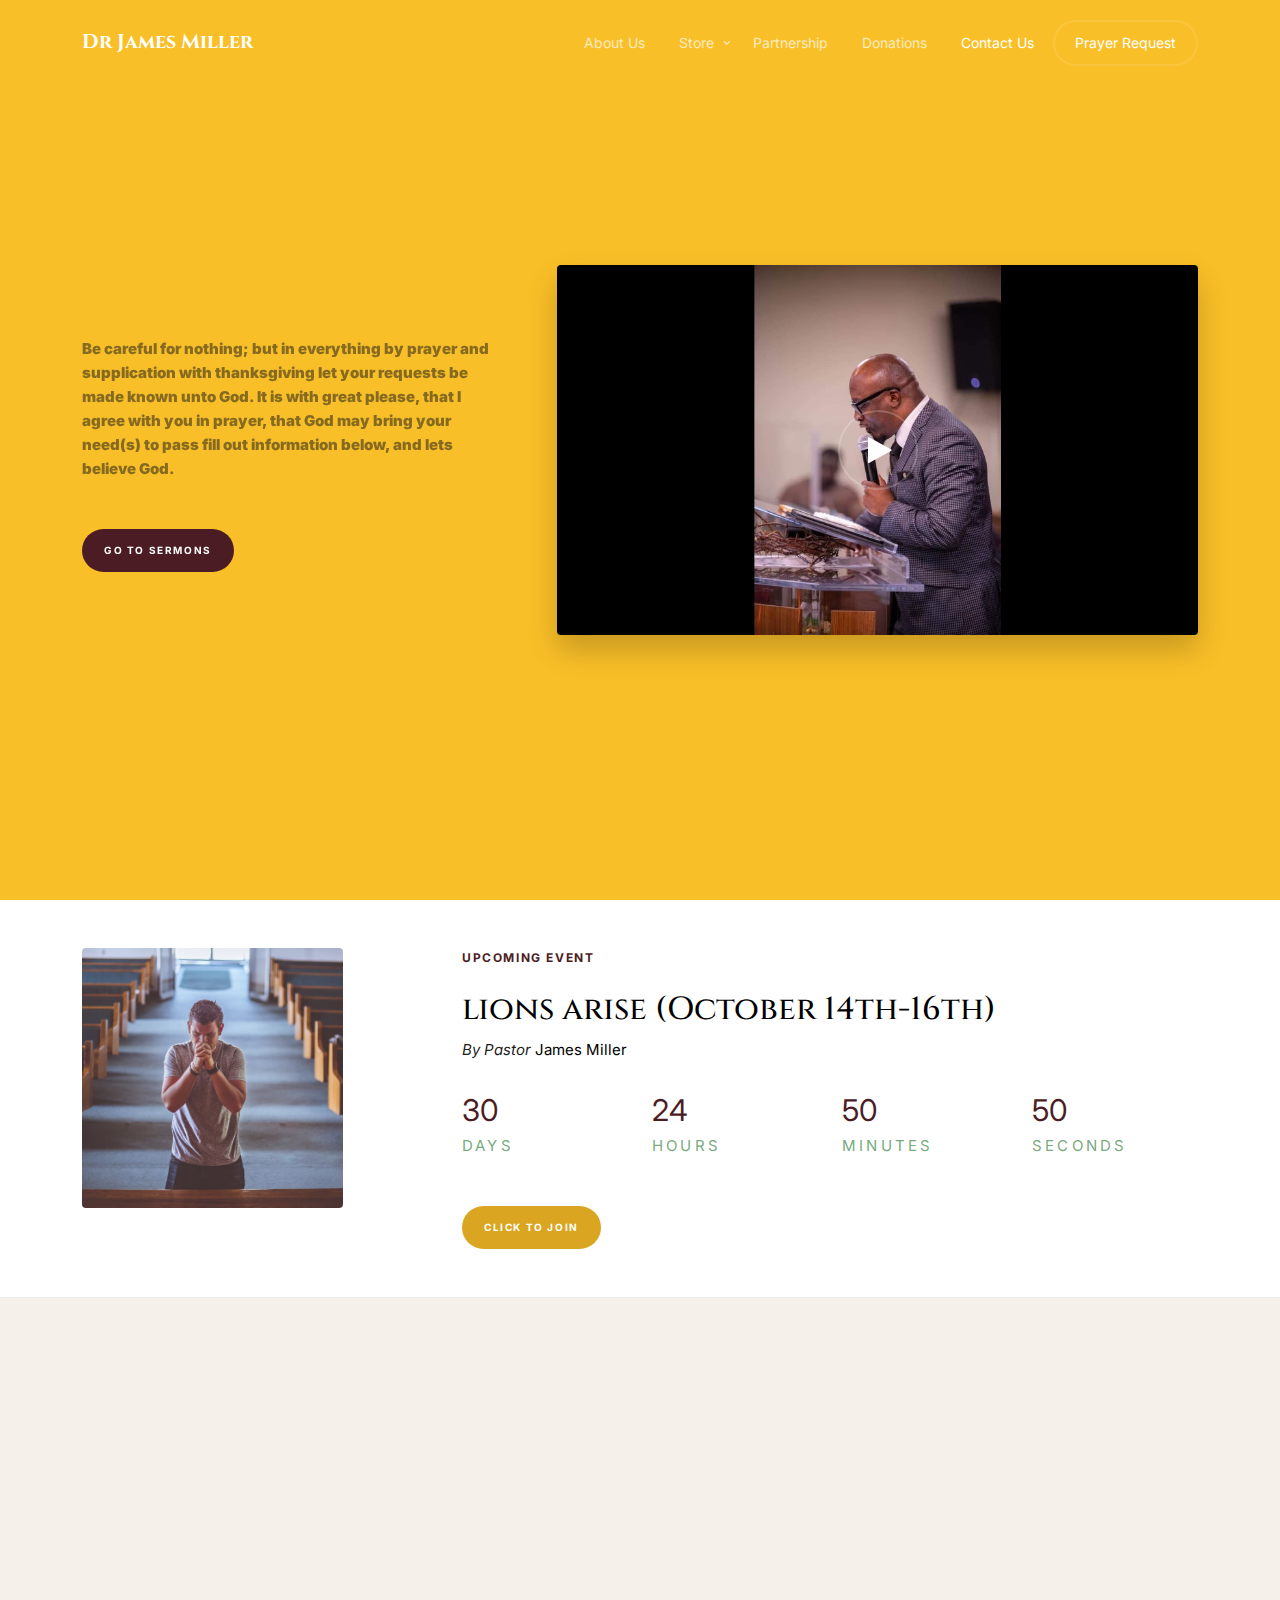
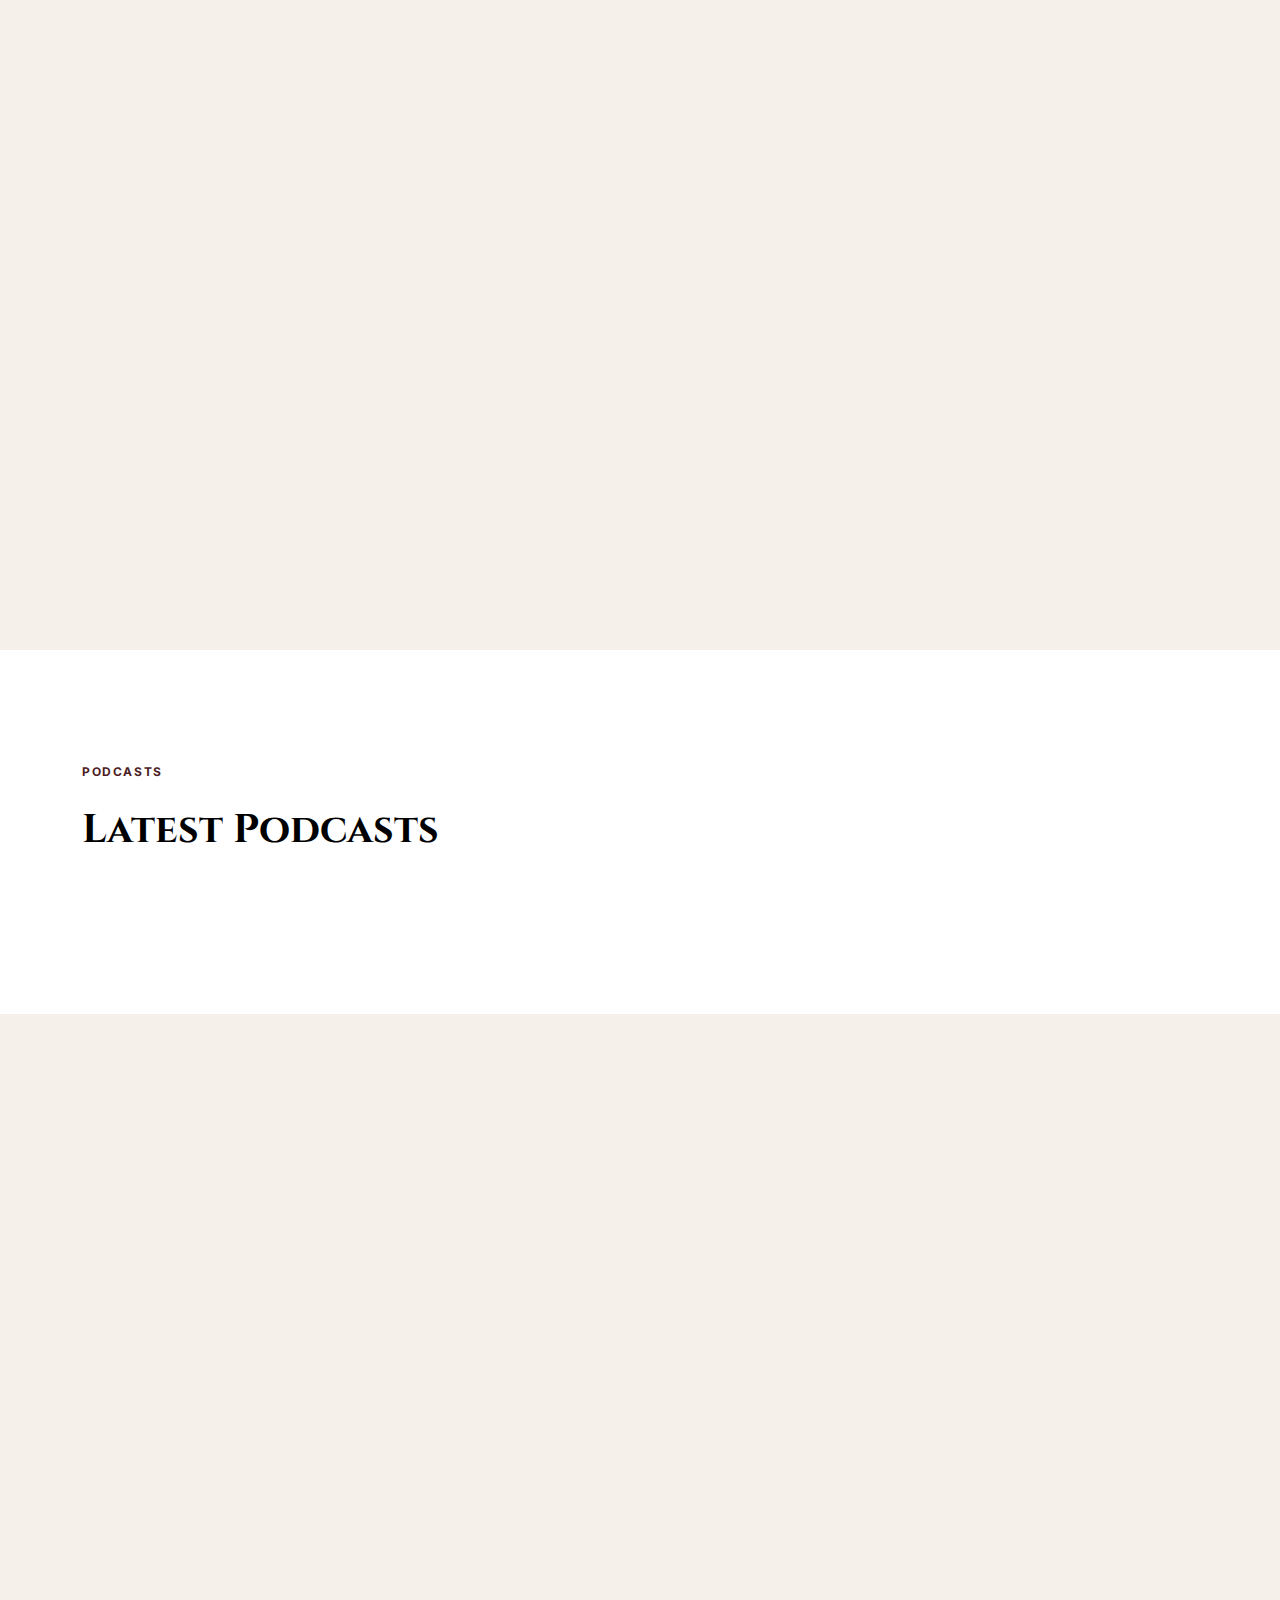
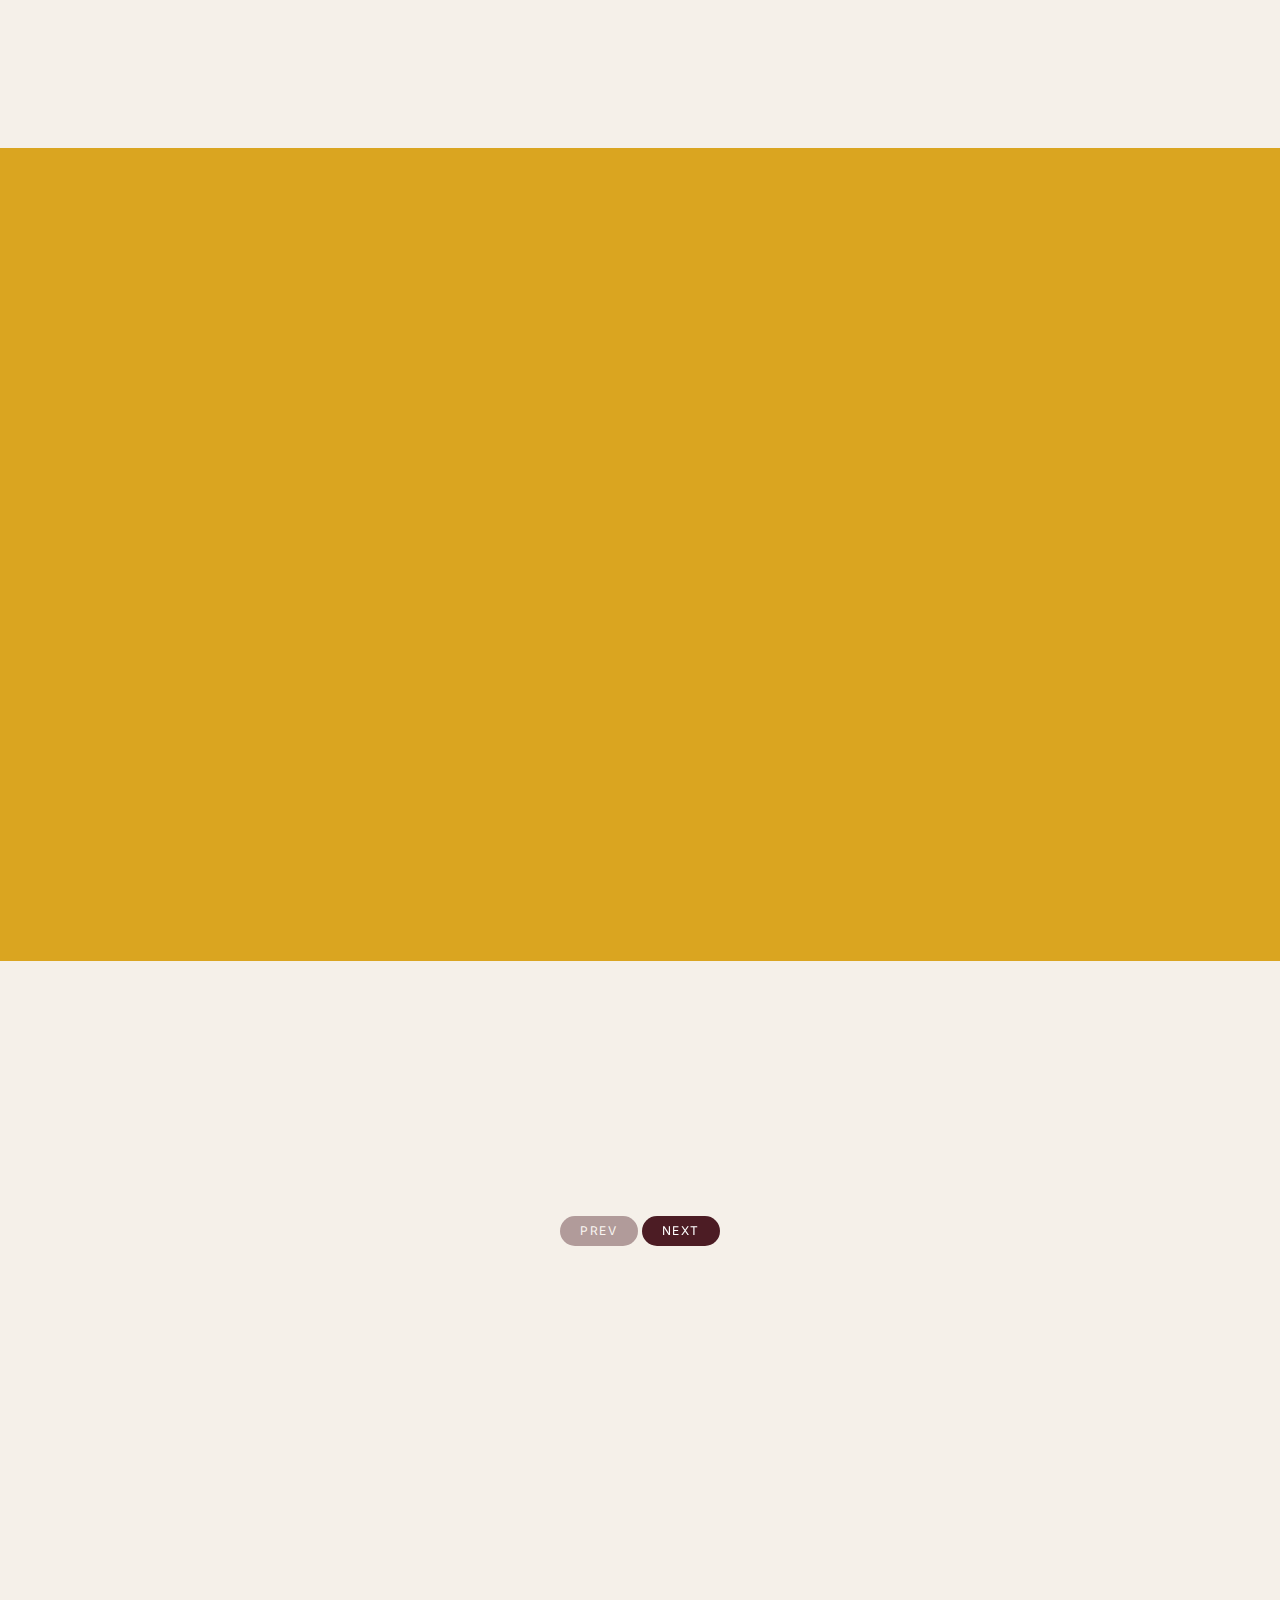
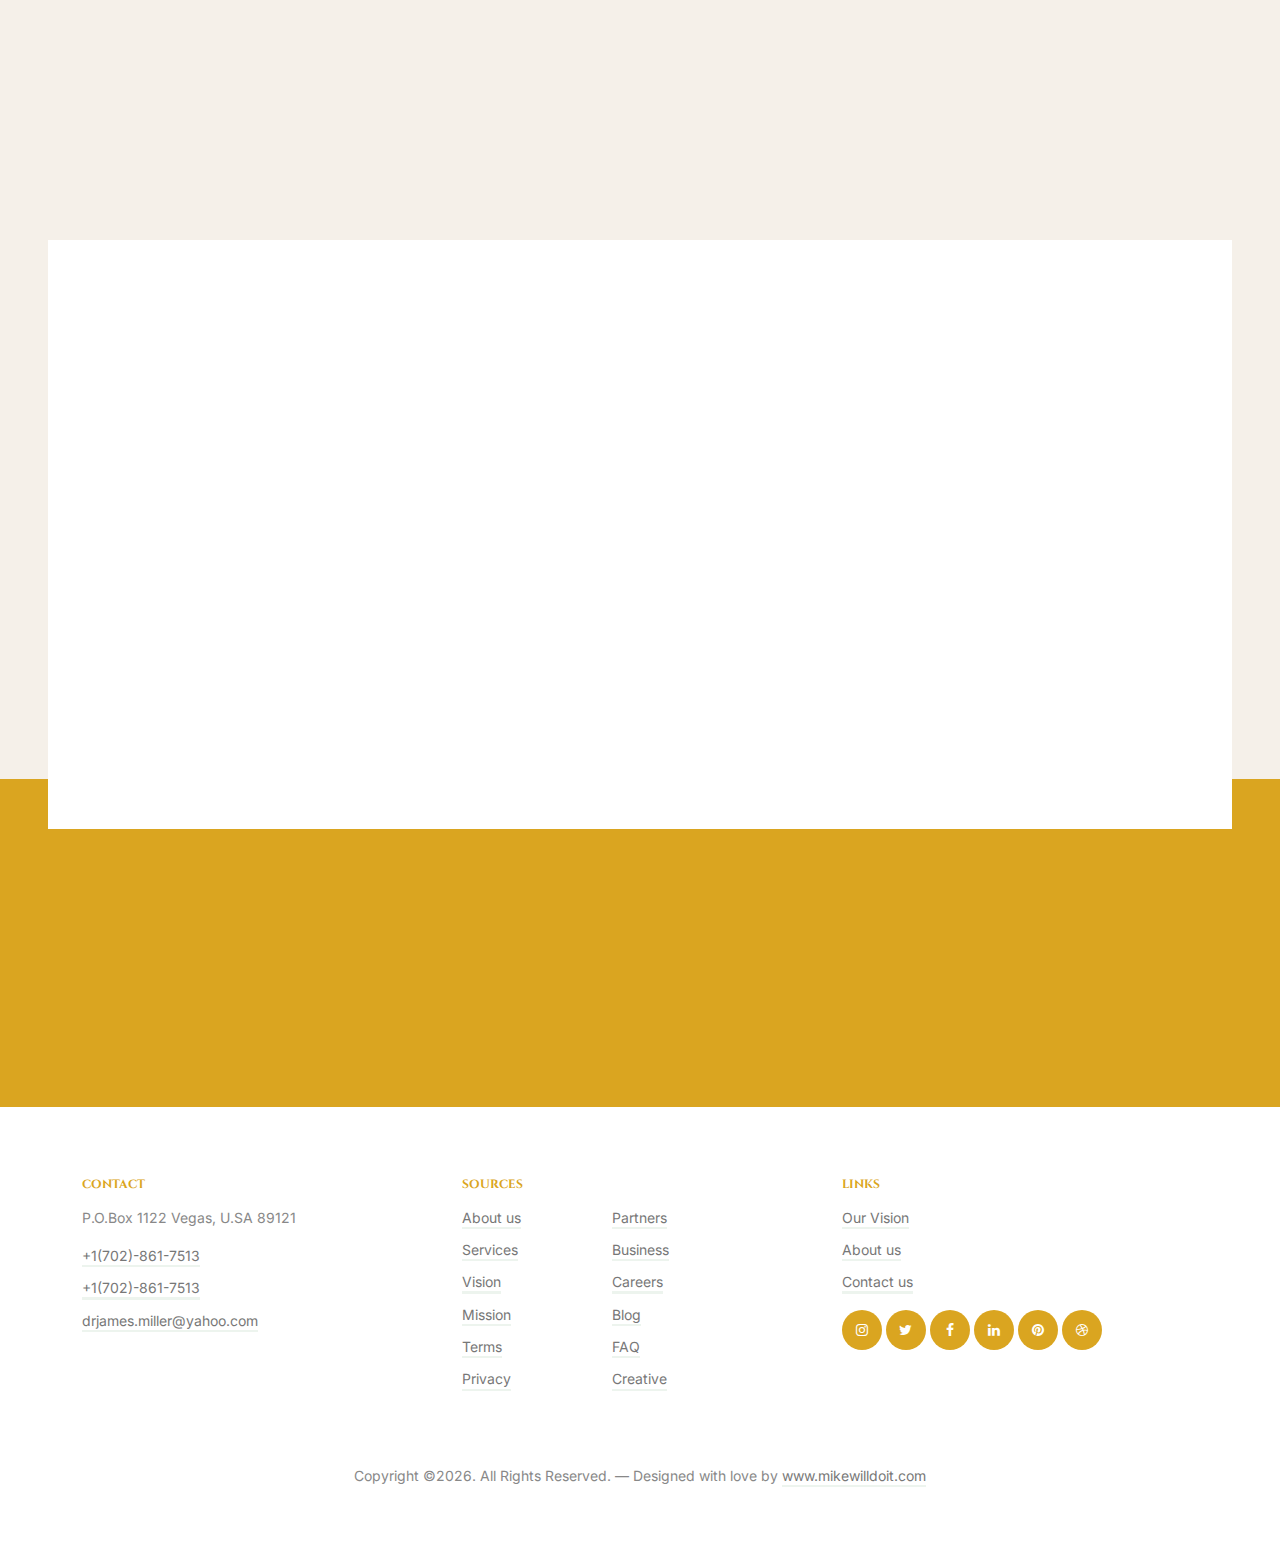
<file: index.html>
<!-- /*
* Template Name: Dr. James Miller
* Template Author: Untree.co
* Tempalte URI: https://untree.co/
* License: https://creativecommons.org/licenses/by/3.0/
*/ -->
<!doctype html>
<html lang="en">
<head>
	<!-- Required meta tags -->
	<meta charset="utf-8">
	<meta name="viewport" content="width=device-width, initial-scale=1">
	
	<meta name="author" content="Untree.co">
	<link rel="shortcut icon" href="favicon.png">

	<meta name="description" content="" />
	<meta name="keywords" content="bootstrap, bootstrap5" />
	

	<link rel="preconnect" href="https://fonts.googleapis.com">
	<link rel="preconnect" href="https://fonts.gstatic.com" crossorigin>
	<link href="https://fonts.googleapis.com/css2?family=Cinzel:wght@400;600&family=Inter&display=swap" rel="stylesheet">


	<link rel="stylesheet" href="fonts/icomoon/style.css">
	<link rel="stylesheet" href="fonts/flaticon/font/flaticon.css">

	<link rel="stylesheet" href="css/tiny-slider.css">
	<link rel="stylesheet" href="css/glightbox.min.css">
	<link rel="stylesheet" href="css/aos.css">
	<link rel="stylesheet" href="css/style.css">

	<title>Dr. James Miller &mdash; Apostle of the Word</title>
</head>
<body >

	<div class="site-mobile-menu site-navbar-target">
		<div class="site-mobile-menu-header">
			<div class="site-mobile-menu-close">
				<span class="icofont-close js-menu-toggle"></span>
			</div>
		</div>
		<div class="site-mobile-menu-body"></div>
	</div>

	<nav class="site-nav">
		<div class="container">
			<div class="site-navigation">
				<a href="index.html" class="logo m-0 float-left">Dr James Miller</a>

				<ul class="js-clone-nav d-none d-lg-inline-block text-start site-menu float-end">
					<li><a href="index.html">About Us</a></li>
					<li class="has-children">
						<a href="https://www.etsy.com/listing/1308587509/the-prayer-experience-vol-1?click_key=9464dae698c3b251697c96e61e5d007847f2eec0%3A1308587509&click_sum=ecdc88d9&ref=shop_home_active_1">Store</a>
						<ul class="dropdown">
							<li><a href="index-main.html">Itinerary</a></li>
							<li><a href="https://forms.aweber.com/form/11/1093018011.html">Mentorship</a></li>
							
									<li><a href="isow.html">ISOW</a></li>
									<li><a href="#">Gallery</a></li>
									<li><a href="https://www.etsy.com/listing/1308587509/the-prayer-experience-vol-1?click_key=9464dae698c3b251697c96e61e5d007847f2eec0%3A1308587509&click_sum=ecdc88d9&ref=shop_home_active_1">Store</a></li>
								
						</ul>
					</li>
					<li><a href="https://forms.aweber.com/form/11/1093018011.html">Partnership</a></li>
					
					<li><a href="donate.html">Donations</a></li>
					<li class="active"><a href="contact.html">Contact Us</a></li>
					<li class="cta-button"><a href="https://forms.aweber.com/form/11/1093018011.html">Prayer Request</a></li>
				</ul>

				

				<a href="#" class="burger ms-auto float-end site-menu-toggle js-menu-toggle d-inline-block d-lg-none light" data-toggle="collapse" data-target="#main-navbar">
					<span></span>
				</a>

				
			</div>
		</div>
	</nav>
	<!-- style="background-image: url('images/hero_1.jpg'); " -->
	<div class="hero overlay" style="background-image: url('images/landscape-1.jpg'); ">
		<div class="container">
			<div class="row align-items-center justify-content-between">
				<div class="col-lg-5 me-auto text-start pe-lg-5">
					<div class="intro-text">
						<div class="mb-4"> 
							<h1 data-aos="fade-left" class="hero-heading"></h1>
						</div>
						<div class="">
							<p class="mb-5 opacity-5" data-aos="fade-left" data-aos-delay="200">Be careful for nothing; but in everything by prayer and supplication with thanksgiving let your requests be made known unto God. It is with great please, that I agree with you in prayer, that God may bring your need(s) to pass fill out information below, and lets believe God. </p>
							<p data-aos="fade-left" data-aos-delay="300"><a href="sermon-single.html" class="btn btn-primary">Go to sermons</a></p>
						</div>
					</div>
				</div>

				<div class="col-lg-7" data-aos="fade-left">
					<a href="https://youtu.be/L-M6JcX5wYY" class="video-bg glightbox">
						<span class="icon"><span class="icon-play"></span></span>
						<img src="images/landscape-2.jpg" alt="Image" class="img-fluid rounded">
					</a>
				</div>
			</div>
		</div>
	</div>

	<div class="section upcoming-sermon js-countdown py-5">
		<div class="container">
			<div class="row justify-content-between counter-wrap" id="clockdiv">
				<div class="col-lg-3 mb-4 mb-lg-0">
					<img src="images/sq-2.jpg" alt="Image" class="img-fluid rounded">
				</div>
				<div class="col-lg-8">
					<span class="subheading d-block mb-4">Upcoming Event </span>
					<h2 class="text-black">lions arise (October 14th-16th)</h2>
					<p class="sermon-meta mb-4">By Pastor <strong>James Miller</strong></p>

					<div class="row">
						<div class="col-6 col-sm-6 col-md-6 col-lg-3 text-left">
							<div class="counter">
								<span class="number d-block days" id="days">30</span>
								<span class="caption">Days</span>
							</div>
						</div>
						<div class="col-6 col-sm-6 col-md-6 col-lg-3 text-left">
							<div class="counter">
								<span class="number d-block hours" id="hours">24</span>
								<span class="caption">Hours</span>
							</div>
						</div>
						<div class="col-6 col-sm-6 col-md-6 col-lg-3 text-left">
							<div class="counter">
								<span class="number d-block minutes" id="minutes">50</span>
								<span class="caption">Minutes</span>
							</div>
						</div>
						<div class="col-6 col-sm-6 col-md-6 col-lg-3 text-left">
							<div class="counter">
								<span class="number d-block seconds" id="seconds">50</span>
								<span class="caption">Seconds</span>
							</div>
						</div>
					</div>	

					<div class="row mt-5">
						<div class="col-12">
							<a href="https://forms.aweber.com/form/11/1093018011.html" class="btn btn-secondary">Click to Join</a>
						</div>
					</div>

				</div>
				

			</div>

		</div>
	</div>

	



	<div class="section">
		<div class="container">
			<div class="row mb-4 text-center">
				<div class="col-lg-12" data-aos="fade-up">
					<span class="subheading d-block mb-4">Sermons</span>
					<h2 class="mb-4 heading">Recent Sermons</h2>
				</div>
			</div>
			<div class="row g-5">
				<div class="col-12 col-sm-6 col-md-6 col-lg-4" data-aos="fade-up" data-aos-delay="0">
					<div class="sermon-entry">
						<a href="sermon-single.html"><img src="images/rect-img-1.jpg" alt="Image" class="img-fluid mb-3 rounded"></a>
						<div class="sermon-body">
							<span class="date">15 Sep 2022 <span class="mx-2">&bullet;</span> By James Miller </span>
							<h3 class="mb-2"><a href="#">THE “PRESS” THAT GOT ME MY MIRACLE!</a></h3>
							<p class="mb-5">The text opens with a “certain” woman, which means, but not limited to; known for sure; established beyond doubt. specific but not explicitly named or stated</p>
							<p><a href="sermon-single.html" class="btn btn-primary btn-sm">Read more</a></p>
						</div>
					</div>
				</div>
				<div class="col-12 col-sm-6 col-md-6 col-lg-4" data-aos="fade-up" data-aos-delay="100">
					<div class="sermon-entry">
						<a href="sermon-single.html"><img src="images/rect-img-2.jpg" alt="Image" class="img-fluid mb-3 rounded"></a>
						<div class="sermon-body">
							<span class="date">15 Sep 2022 <span class="mx-2">&bullet;</span> By James Miller </span>
							<h3 class="mb-2"><a href="#">EXCEEDING YOUR EXPECTATIONS!!!!</a></h3>
							<p class="mb-5">Everyone has expectations: in and out of the church. They are a strong belief that something will happen or be the case in the future.</p>
							<p><a href="sermon-single.html" class="btn btn-primary btn-sm">Read more</a></p>
						</div>
					</div>
				</div>
				<div class="col-12 col-sm-6 col-md-6 col-lg-4" data-aos="fade-up" data-aos-delay="100">
					<div class="sermon-entry">
						<a href="sermon-single.html"><img src="images/rect-img-3.jpg" alt="Image" class="img-fluid mb-3 rounded"></a>
						<div class="sermon-body">
							<span class="date">15 Sep 2022 <span class="mx-2">&bullet;</span> By James Miller </span>
							<h3 class="mb-2"><a href="#">FOR HIS GLORY</a></h3>
							<p class="mb-5">“And as Jesus passed by, he saw a man which was blind from his birth.”</p>
							<p><a href="sermon-single.html" class="btn btn-primary btn-sm">Read more</a></p>
						</div>
					</div>
				</div>
			</div>
		</div>
	</div>


	<div class="section bg-white">
		<div class="container">
			<div class="row">
				<div class="col-lg-7">
					<span class="subheading mb-4 d-block">Podcasts</span>
					<h2 class="mb-4 heading">Latest Podcasts</h2>
				</div>
			</div>
			<div class="row justify-content-center mb-4">
				<div class="col-lg-6">
					<script>
						window.playerConfiguration = {
							"episode": {
								"media": {"mp3": "https://mcdn.podbean.com/mf/web/96hsz6/FDownloadernet-1129310540947330-_128kbps_9p2n2.mp3"},
								"title": "Love of Jesus Christ"
							}
						}
					</script>
					<script class="podigee-podcast-player" src="https://cdn.podigee.com/podcast-player/javascripts/podigee-podcast-player.js" data-configuration="playerConfiguration"></script>
				</div>

				<div class="col-lg-6">
					<script>
						window.playerConfiguration = {
							"episode": {
								"media": {"mp3": "https://mcdn.podbean.com/mf/player-preload/9vvrv3/liveshow_202112110453.mp3"},
								"title": "Love of Jesus Christ"
							}
						}
					</script>
					<script class="podigee-podcast-player" src="https://cdn.podigee.com/podcast-player/javascripts/podigee-podcast-player.js" data-configuration="playerConfiguration"></script>
				</div>
			</div>
		</div>
	</div>


	


	<div class="section">
		<div class="container">
			<div class="row justify-content-between">
				<div class="col-lg-4" data-aos="fade-up">
					<span class="subheading mb-4 d-block">About us</span>
					<h2 class="mb-4 heading">Welcome to Dr. James Miller</h2>
					<p>Dr. James Miller, is an upcoming prophetic global voice in this 21st century, student of the Word, and gospel recording artist He is renowned for the prayer mantle that rest upon his life, as miracles, signs, and wonders are made manifest when he flows in the element of prayer. Dr. James Miller has traveled globally, and internationally preaching and demonstrating the Power of God, through the Gospel of Jesus Christ.</p>
					<p class="mt-5"><a href="#" class="btn btn-primary">Know more about us</a></p>
				</div>
				<div class="col-lg-7" data-aos="fade-up" data-aos-delay="100">
					<!-- <img src="images/landscape-1.jpg" alt="Image" class="img-fluid rounded"> -->
					<div class="row">
						<div class="col-6 col-sm-6 col-md-4 col-lg-4 mb-4">
							<img src="images/sq-1.jpg" alt="Image" class="img-fluid rounded">
						</div>
						<div class="col-6 col-sm-6 col-md-4 col-lg-4 mb-4">
							<img src="images/sq-2.jpg" alt="Image" class="img-fluid rounded">
						</div>
						<div class="col-6 col-sm-6 col-md-4 col-lg-4 mb-4">
							<img src="images/sq-3.jpg" alt="Image" class="img-fluid rounded">
						</div>
						<div class="col-6 col-sm-6 col-md-4 col-lg-4 mb-4">
							<img src="images/sq-4.jpg" alt="Image" class="img-fluid rounded">
						</div>
						<div class="col-6 col-sm-6 col-md-4 col-lg-4 mb-4">
							<img src="images/sq-5.jpg" alt="Image" class="img-fluid rounded">
						</div>
						<div class="col-6 col-sm-6 col-md-4 col-lg-4 mb-4">
							<img src="images/sq-6.jpg" alt="Image" class="img-fluid rounded">
						</div>
					</div>
				</div>
			</div>
		</div>
	</div>



	<div class="section bg-secondary">
		<div class="container">
			<div class="row ustify-content-between align-items-center">
				<div class="col-lg-5" data-aos="fade-up">
					<span class="subheading d-block mb-4 text-white">Why Us</span>
					<h2 class="heading text-white">Keep Your Faith</h2>
				</div>
				
			</div>
			<div class="row align-items-center g-5">
				<div class="col-lg-6" data-aos="fade-up">
					<a href="https://youtu.be/L-M6JcX5wYY" class="video-bg glightbox">
						<span class="icon"><span class="icon-play"></span></span>
						<img src="images/landscape-1.jpg" alt="Image" class="img-fluid rounded">
					</a>
				</div>
				<div class="col-lg-5 ms-auto" data-aos="fade-up" data-aos-delay="100">
					<div class="row g-4">
						<div class="col-lg-6 feature-1">
							<h3 class="text-white">The “press” that got me my miracle!</h3>
							<p class="opac-white-5">The text opens with a “certain” woman, which means, but not limited to; known for sure; established beyond doubt. specific but not explicitly named or stated. </p>
						</div>
						<div class="col-lg-6 feature-1">
							<h3 class="text-white">Exceeding Your Expectations!!!!</h3>
							<p class="opac-white-5">Everyone has expectations: in and out of the church. They are a strong belief that something will happen or be the case in the future. </p>
						</div>

						<div class="col-lg-6 feature-1">
							<h3 class="text-white">For His Glory</h3>
							<p class="opac-white-5">“And as Jesus passed by, he saw a man which was blind from his birth.” </p>
						</div>
						<div class="col-lg-6 feature-1">
							<h3 class="text-white">Seal of God</h3>
							<p class="opac-white-5">Far far away, behind the word mountains, far from the countries Vokalia and Consonantia. </p>
						</div>

					</div>
					<div class="row mt-5">
						<div class="col-lg-12">
							<a href="https://forms.aweber.com/form/11/1093018011.html" class="btn btn-primary">Send us your prayer request</a>
						</div>
					</div>
				</div>
			</div>
		</div>
	</div>


	<div class="section">
		<div class="container">
			<div class="row mb-5">
				<div class="col-lg-7 mx-auto text-center mb-5" data-aos="fade-up">
					<span class="subheading mb-4 d-block">Testimonials</span>
					<h2 class="mb-4 heading">Living Testimonies</h2>
				</div>

				<div id="testimonial-nav" class="controls testimonial-nav">
					<span class="prev" data-controls="prev" tabindex="-1">Prev</span>
					<span class="next" data-controls="next" tabindex="-1">Next</span>
				</div>
			</div>

		</div>

		<div class="testimonial-slide-center-wrap" data-aos="fade-up" data-aos-delay="100">
			<div class="testimonial-slide-center testimonial-center" id="testimonial-center">

				<div class="item">
					<div class="testimonial-item">
						<div  class="testimonial-item-inner">
							<h3 class="testimonial-heading">Far far away, behind the word mountains</h3>
							<blockquote>
								Far far away, behind the word mountains, far from the countries Vokalia and Consonantia, there live the blind texts. Separated they live in Bookmarksgrove right at the coast of the Semantics, a large language ocean.
							</blockquote>
							<div class="testimonial-author">
								<img src="images/person_1.jpg" alt="Image" class="img-fluid">
								<strong class="d-block">James Miller</strong>
								<span>Church Visitor</span>
							</div>
						</div>
					</div>
				</div>

				<div class="item">
					<div class="testimonial-item">
						<div  class="testimonial-item-inner">
							<h3 class="testimonial-heading">Far far away, behind the word mountains</h3>
							<blockquote>
								Far far away, behind the word mountains, far from the countries Vokalia and Consonantia, there live the blind texts. Separated they live in Bookmarksgrove right at the coast of the Semantics, a large language ocean.
							</blockquote>
							<div class="testimonial-author">
								<img src="images/person_1.jpg" alt="Image" class="img-fluid">
								<strong class="d-block">James Miller</strong>
								<span>Church Visitor</span>
							</div>
						</div>
					</div>
				</div>

				<div class="item">
					<div class="testimonial-item">
						<div  class="testimonial-item-inner">
							<h3 class="testimonial-heading">Far far away, behind the word mountains</h3>
							<blockquote>
								Far far away, behind the word mountains, far from the countries Vokalia and Consonantia, there live the blind texts. Separated they live in Bookmarksgrove right at the coast of the Semantics, a large language ocean.
							</blockquote>
							<div class="testimonial-author">
								<img src="images/person_1.jpg" alt="Image" class="img-fluid">
								<strong class="d-block">James Miller</strong>
								<span>Church Visitor</span>
							</div>
						</div>
					</div>
				</div>

				<div class="item">
					<div class="testimonial-item">
						<div  class="testimonial-item-inner">
							<h3 class="testimonial-heading">Far far away, behind the word mountains</h3>
							<blockquote>
								Far far away, behind the word mountains, far from the countries Vokalia and Consonantia, there live the blind texts. Separated they live in Bookmarksgrove right at the coast of the Semantics, a large language ocean.
							</blockquote>
							<div class="testimonial-author">
								<img src="images/person_1.jpg" alt="Image" class="img-fluid">
								<strong class="d-block">James Miller</strong>
								<span>Church Visitor</span>
							</div>
						</div>
					</div>
				</div>


				<div class="item">
					<div class="testimonial-item">
						<div  class="testimonial-item-inner">
							<h3 class="testimonial-heading">Far far away, behind the word mountains</h3>
							<blockquote>
								Far far away, behind the word mountains, far from the countries Vokalia and Consonantia, there live the blind texts. Separated they live in Bookmarksgrove right at the coast of the Semantics, a large language ocean.
							</blockquote>
							<div class="testimonial-author">
								<img src="images/person_1.jpg" alt="Image" class="img-fluid">
								<strong class="d-block">James Miller</strong>
								<span>Church Visitor</span>
							</div>
						</div>
					</div>
				</div>

				<div class="item">
					<div class="testimonial-item">
						<div  class="testimonial-item-inner">
							<h3 class="testimonial-heading">Far far away, behind the word mountains</h3>
							<blockquote>
								Far far away, behind the word mountains, far from the countries Vokalia and Consonantia, there live the blind texts. Separated they live in Bookmarksgrove right at the coast of the Semantics, a large language ocean.
							</blockquote>
							<div class="testimonial-author">
								<img src="images/person_1.jpg" alt="Image" class="img-fluid">
								<strong class="d-block">James Miller</strong>
								<span>Church Visitor</span>
							</div>
						</div>
					</div>
				</div>
				<div class="item">
					<div class="testimonial-item">
						<div  class="testimonial-item-inner">
							<h3 class="testimonial-heading">Far far away, behind the word mountains</h3>
							<blockquote>
								Far far away, behind the word mountains, far from the countries Vokalia and Consonantia, there live the blind texts. Separated they live in Bookmarksgrove right at the coast of the Semantics, a large language ocean.
							</blockquote>
							<div class="testimonial-author">
								<img src="images/person_1.jpg" alt="Image" class="img-fluid">
								<strong class="d-block">James Miller</strong>
								<span>Church Visitor</span>
							</div>
						</div>
					</div>
				</div>

				<div class="item">
					<div class="testimonial-item">
						<div  class="testimonial-item-inner">
							<h3 class="testimonial-heading">Far far away, behind the word mountains</h3>
							<blockquote>
								Far far away, behind the word mountains, far from the countries Vokalia and Consonantia, there live the blind texts. Separated they live in Bookmarksgrove right at the coast of the Semantics, a large language ocean.
							</blockquote>
							<div class="testimonial-author">
								<img src="images/person_1.jpg" alt="Image" class="img-fluid">
								<strong class="d-block">James Miller</strong>
								<span>Church Visitor</span>
							</div>
						</div>
					</div>
				</div>

				<div class="item">
					<div class="testimonial-item">
						<div  class="testimonial-item-inner">
							<h3 class="testimonial-heading">Far far away, behind the word mountains</h3>
							<blockquote>
								Far far away, behind the word mountains, far from the countries Vokalia and Consonantia, there live the blind texts. Separated they live in Bookmarksgrove right at the coast of the Semantics, a large language ocean.
							</blockquote>
							<div class="testimonial-author">
								<img src="images/person_1.jpg" alt="Image" class="img-fluid">
								<strong class="d-block">James Miller</strong>
								<span>Church Visitor</span>
							</div>
						</div>
					</div>
				</div>




			</div>

			
		</div>

	</div>


	<div class="section bg-white mx-2 mx-md-5 sec-services-wrap">
		<div class="container">
			<div class="row mb-5">
				<div class="col-lg-7 mx-auto text-center" data-aos="fade-up">
					<span class="subheading mb-4 d-block">Our Services</span>
					<h2 class="mb-4 heading">Mission</h2>

				</div>
			</div>

			<div class="row g-5">
				<div class="col-lg-4" data-aos="fade-up" data-aos-delay="0">
					<div class="service text-center">
						<span class="icon-home mb-4 d-block"></span>
						<h3 class="heading">Worship</h3>
						<p>Far far away, behind the word mountains, far from the countries Vokalia and Consonantia, there live the blind texts. </p>
						
					</div>
				</div>
				<div class="col-lg-4" data-aos="fade-up" data-aos-delay="100">
					<div class="service text-center">
						<span class="icon-leaf mb-4 d-block"></span>
						<h3 class="heading">Baptism</h3>
						<p>Far far away, behind the word mountains, far from the countries Vokalia and Consonantia, there live the blind texts. </p>
						
					</div>
				</div>
				<div class="col-lg-4" data-aos="fade-up" data-aos-delay="200">
					<div class="service text-center">
						<span class="icon-book mb-4 d-block"></span>
						<h3 class="heading">Exhortation</h3>
						<p>Far far away, behind the word mountains, far from the countries Vokalia and Consonantia, there live the blind texts. </p>
						
					</div>
				</div>
			</div>
		</div>
	</div>



	<div class="section sec-cta bg-secondary">
		<div class="container">
			<div class="row align-items-center" data-aos="fade-up">
				<div class="col-lg-9 text-center text-md-start mb-4 mb-md-0">
					<h2 class="heading text-white">Get better by hearing our sermons</h2>
				</div>		
				<div class="col-lg-3 text-center text-md-end" data-aos="fade-up" data-aos-delay="100">
					<a href="https://forms.aweber.com/form/11/1093018011.html" class="btn btn-primary py-3 px-5">Join Us</a>
				</div>

			</div>		
		</div>		
	</div>



	<div class="site-footer bg-white">
		<div class="container">
			<div class="row">
				<div class="col-lg-4">
					<div class="widget">
						<h3>Contact</h3>
						<address>P.O.Box 1122 Vegas, U.SA 89121</address>
						<ul class="list-unstyled links">
							<li><a href="tel://+17028617513">+1(702)-861-7513</a></li>
							<li><a href="tel://+17028617513">+1(702)-861-7513</a></li>
							<li><a href="drjames.miller@yahoo.com">drjames.miller@yahoo.com</a></li>
						</ul>
					</div> <!-- /.widget -->
				</div> <!-- /.col-lg-4 -->
				<div class="col-lg-4">
					<div class="widget">
						<h3>Sources</h3>
						<ul class="list-unstyled float-start links">
							<li><a href="#">About us</a></li>
							<li><a href="#">Services</a></li>
							<li><a href="#">Vision</a></li>
							<li><a href="#">Mission</a></li>
							<li><a href="#">Terms</a></li>
							<li><a href="#">Privacy</a></li>
						</ul>
						<ul class="list-unstyled float-start links">
							<li><a href="#">Partners</a></li>
							<li><a href="#">Business</a></li>
							<li><a href="#">Careers</a></li>
							<li><a href="#">Blog</a></li>
							<li><a href="#">FAQ</a></li>
							<li><a href="#">Creative</a></li>
						</ul>
					</div> <!-- /.widget -->
				</div> <!-- /.col-lg-4 -->
				<div class="col-lg-4">
					<div class="widget">
						<h3>Links</h3>
						<ul class="list-unstyled links">
							<li><a href="#">Our Vision</a></li>
							<li><a href="#">About us</a></li>
							<li><a href="#">Contact us</a></li>
						</ul>

						<ul class="list-unstyled social">
							<li><a href="#"><span class="icon-instagram"></span></a></li>
							<li><a href="#"><span class="icon-twitter"></span></a></li>
							<li><a href="#"><span class="icon-facebook"></span></a></li>
							<li><a href="#"><span class="icon-linkedin"></span></a></li>
							<li><a href="#"><span class="icon-pinterest"></span></a></li>
							<li><a href="#"><span class="icon-dribbble"></span></a></li>
						</ul>
					</div> <!-- /.widget -->
				</div> <!-- /.col-lg-4 -->
			</div> <!-- /.row -->

			<div class="row mt-5">
				<div class="col-12 text-center">
					<p class="mb-0">Copyright &copy;<script>document.write(new Date().getFullYear());</script>. All Rights Reserved. &mdash; Designed with love by <a href="www.mikewilldoit.com">www.mikewilldoit.com</a> <!-- License information: https://untree.co/license/ -->
					</p>
				</div>
			</div>
		</div> <!-- /.container -->
	</div> <!-- /.site-footer -->


	<!-- Preloader -->
	<div id="overlayer"></div>
	<div class="loader">
		<div class="spinner-border text-primary" role="status">
			<span class="visually-hidden">Loading...</span>
		</div>
	</div>




	<script src="js/bootstrap.bundle.min.js"></script>
	<script src="js/tiny-slider.js"></script>
	<script src="js/glightbox.min.js"></script>
	<script src="js/aos.js"></script>
	<script src="js/navbar.js"></script>
	<script src="js/counter.js"></script>
	<script src="js/custom.js"></script>

	
</body>
</html>
</file>
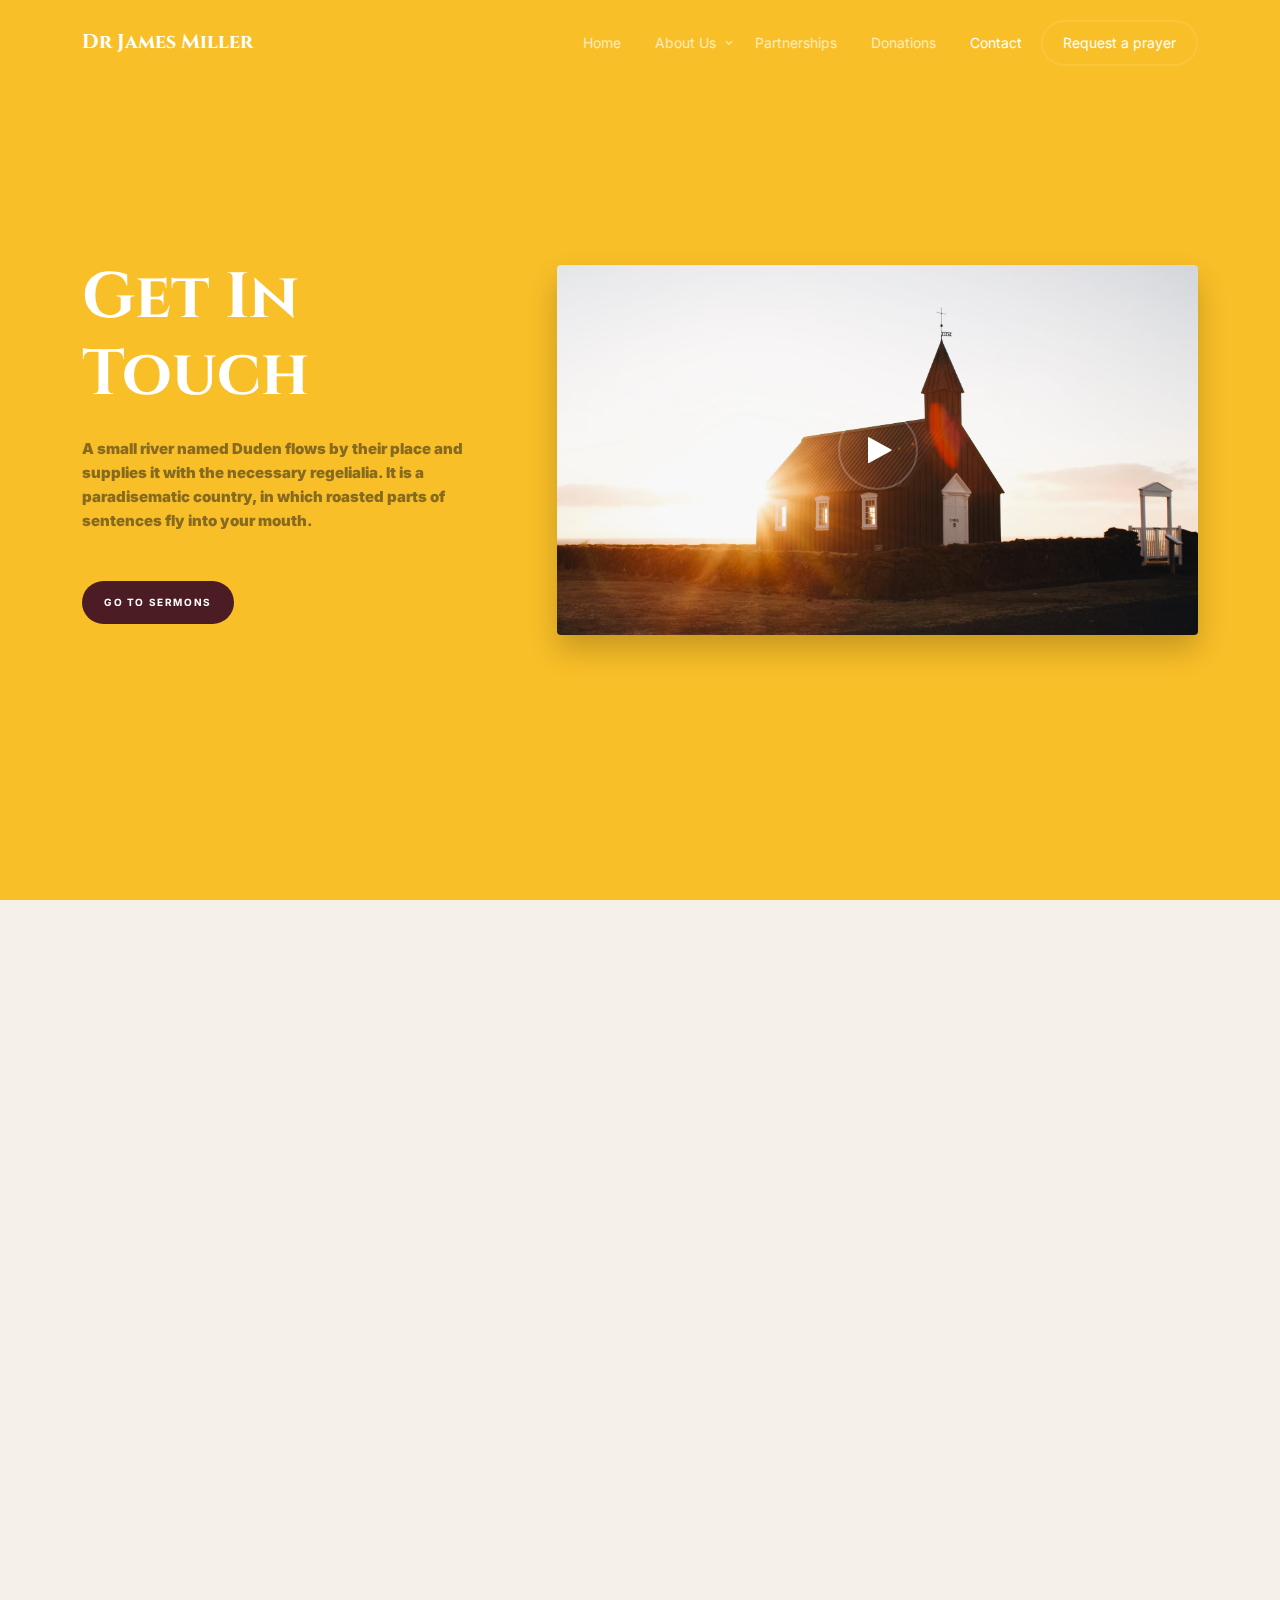
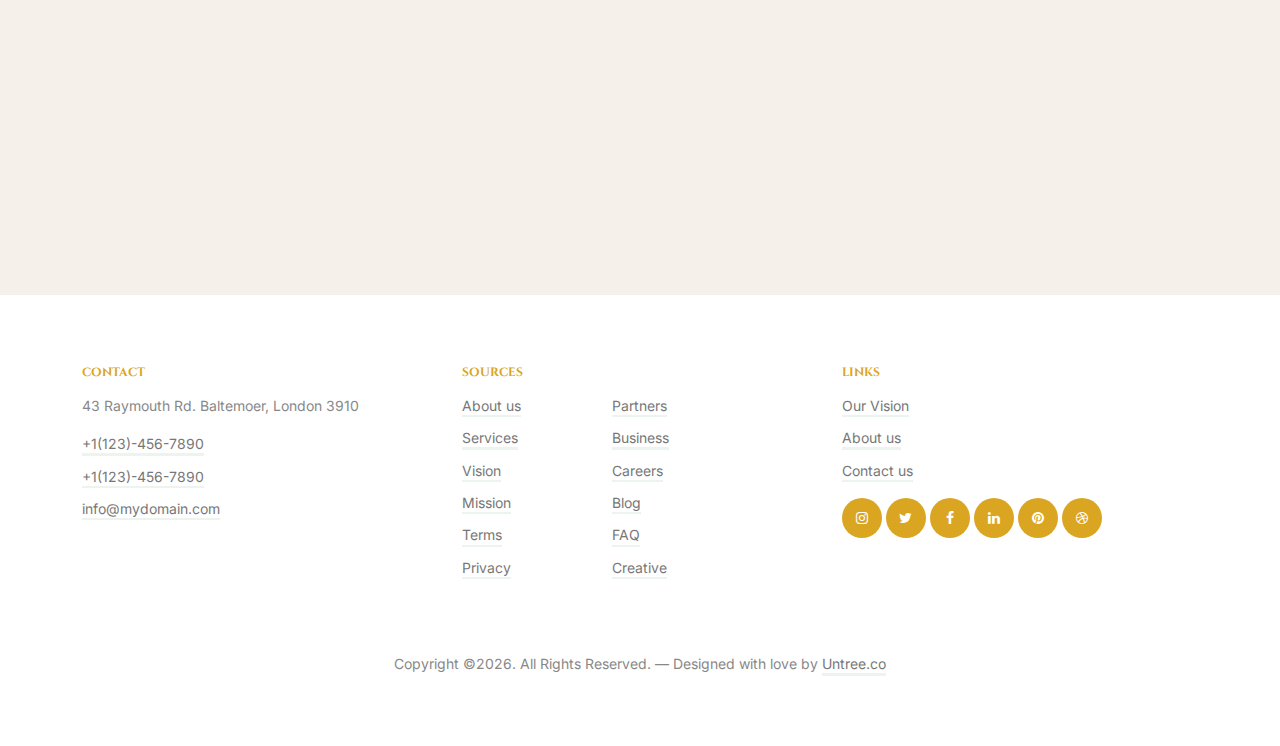
<file: contact.html>
<!-- /*
* Template Name: DrJamesMiller
* Template Author: Untree.co
* Tempalte URI: https://untree.co/
* License: https://creativecommons.org/licenses/by/3.0/
*/ -->
<!doctype html>
<html lang="en">
<head>
	<!-- Required meta tags -->
	<meta charset="utf-8">
	<meta name="viewport" content="width=device-width, initial-scale=1">
	
	<meta name="author" content="Untree.co">
	<link rel="shortcut icon" href="favicon.png">

	<meta name="description" content="" />
	<meta name="keywords" content="bootstrap, bootstrap5" />
	

	<link rel="preconnect" href="https://fonts.googleapis.com">
	<link rel="preconnect" href="https://fonts.gstatic.com" crossorigin>
	<link href="https://fonts.googleapis.com/css2?family=Cinzel:wght@400;600&family=Inter&display=swap" rel="stylesheet">


	<link rel="stylesheet" href="fonts/icomoon/style.css">
	<link rel="stylesheet" href="fonts/flaticon/font/flaticon.css">

	<link rel="stylesheet" href="css/tiny-slider.css">
	<link rel="stylesheet" href="css/glightbox.min.css">
	<link rel="stylesheet" href="css/aos.css">
	<link rel="stylesheet" href="css/style.css">

	<title>Dr. James Miller &mdash; Apostle of the Word</title>
</head>
<body >

	<div class="site-mobile-menu site-navbar-target">
		<div class="site-mobile-menu-header">
			<div class="site-mobile-menu-close">
				<span class="icofont-close js-menu-toggle"></span>
			</div>
		</div>
		<div class="site-mobile-menu-body"></div>
	</div>

	<nav class="site-nav">
		<div class="container">
			<div class="site-navigation">
				<a href="index.html" class="logo m-0 float-left">Dr James Miller</a>

				<ul class="js-clone-nav d-none d-lg-inline-block text-start site-menu float-end">
					<li><a href="index.html">Home</a></li>
					<li class="has-children">
						<a href="sermons.html">About Us</a>
						<ul class="dropdown">
							<li><a href="sermons.html">Store</a></li>
							<li><a href="sermon-single.html">Itinerary</a></li>
							<li class="has-children">
								<a href="#">Dropdown</a>
								<ul class="dropdown">
									<li><a href="#">Mentorship</a></li>
									<li><a href="#">ISOW</a></li>
									<li><a href="#">Sub Menu Three</a></li>
								</ul>
							</li>
						</ul>
					</li>
					<li><a href="ministry.html">Partnerships</a></li>
					
					<li><a href="events.html">Donations</a></li>
					<li class="active"><a href="contact.html">Contact</a></li>
					<li class="cta-button"><a href="contact.html">Request a prayer</a></li>
				</ul>

				

				<a href="#" class="burger ms-auto float-end site-menu-toggle js-menu-toggle d-inline-block d-lg-none light" data-toggle="collapse" data-target="#main-navbar">
					<span></span>
				</a>

				
			</div>
		</div>
	</nav>
	
	<div class="hero overlay" style="background-image: url('images/landscape-1.jpg'); ">
		<div class="container">
			<div class="row align-items-center justify-content-between">
				<div class="col-lg-5 me-auto text-start pe-lg-5">
					<div class="intro-text">
						<div class="mb-4"> 
							<h1 data-aos="fade-left" class="hero-heading">Get In Touch</h1>
						</div>
						<div class="">
							<p class="mb-5 opacity-5" data-aos="fade-left" data-aos-delay="200">A small river named Duden flows by their place and supplies it with the necessary regelialia. It is a paradisematic country, in which roasted parts of sentences fly into your mouth.</p>
							<p data-aos="fade-left" data-aos-delay="300"><a href="#" class="btn btn-primary">Go to sermons</a></p>
						</div>
					</div>
				</div>

				<div class="col-lg-7" data-aos="fade-left">
					<a href="https://www.youtube.com/watch?v=mwtbEGNABWU" class="video-bg glightbox">
						<span class="icon"><span class="icon-play"></span></span>
						<img src="images/landscape-1.jpg" alt="Image" class="img-fluid rounded">
					</a>
				</div>
			</div>
		</div>
	</div>

	<div class="container py-5" id="contact-section">
		<div class="row mb-5">
			<div class="col-lg-6"  data-aos="fade-up" data-aos-delay="0">
				<div class="heading-wrap">
					<h2 class="heading">Get In Touch</h2>
				</div>


			</div>

		</div>
		
		<div class="row">
			<div class="col-lg-6 mb-5 mb-lg-0"  data-aos="fade-up" data-aos-delay="100">
				<form class="contact-form">
					<div class="row">
						<div class="col-6">
							<div class="mb-3">
								<label class="text-black" for="fname">First name</label>
								<input type="text" class="form-control" id="fname">
							</div>
						</div>
						<div class="col-6">
							<div class="mb-3">
								<label class="text-black" for="lname">Last name</label>
								<input type="text" class="form-control" id="lname">
							</div>
						</div>
					</div>
					<div class="mb-3">
						<label class="text-black" for="email">Email address</label>
						<input type="email" class="form-control" id="email">
					</div>

					<div class="mb-3">
						<label class="text-black" for="message">Message</label>
						<textarea name="" class="form-control" id="message" cols="30" rows="5"></textarea>
					</div>

					<button type="submit" class="btn btn-primary">Send Message</button>
				</form>
			</div>
			<div class="col-lg-5 ml-auto"  data-aos="fade-up" data-aos-delay="200">
				<div class="quick-contact-item d-flex align-items-center mb-4">
					<span class="icon-home"></span>
					<address class="text">
						155 Market St #101, Paterson, NJ 07505, United States
					</address>
				</div>
				<div class="quick-contact-item d-flex align-items-center mb-4">
					<span class="icon-phone"></span>
					<address class="text">
						+1 202 2020 200
					</address>
				</div>
				<div class="quick-contact-item d-flex align-items-center mb-4">
					<span class="icon-envelope"></span>
					<address class="text">
						@info@mydomain.com
					</address>
				</div>
			</div>
		</div>
	</div>


	<div id="map">
		<iframe src="https://www.google.com/maps/embed?pb=!1m18!1m12!1m3!1d4263.740639795807!2d-74.17364760599528!3d40.917497609740195!2m3!1f0!2f0!3f0!3m2!1i1024!2i768!4f13.1!3m3!1m2!1s0x89c2fdcb3088f637%3A0xd6a71bd6813b7c40!2sPaterson%20City%20Hall!5e0!3m2!1sen!2sph!4v1597647087983!5m2!1sen!2sph" frameborder="0" style="border:0;" allowfullscreen="" aria-hidden="false" tabindex="0"></iframe>
	</div>




	<div class="site-footer bg-white">
		<div class="container">
			<div class="row">
				<div class="col-lg-4">
					<div class="widget">
						<h3>Contact</h3>
						<address>43 Raymouth Rd. Baltemoer, London 3910</address>
						<ul class="list-unstyled links">
							<li><a href="tel://11234567890">+1(123)-456-7890</a></li>
							<li><a href="tel://11234567890">+1(123)-456-7890</a></li>
							<li><a href="mailto:info@mydomain.com">info@mydomain.com</a></li>
						</ul>
					</div> <!-- /.widget -->
				</div> <!-- /.col-lg-4 -->
				<div class="col-lg-4">
					<div class="widget">
						<h3>Sources</h3>
						<ul class="list-unstyled float-start links">
							<li><a href="#">About us</a></li>
							<li><a href="#">Services</a></li>
							<li><a href="#">Vision</a></li>
							<li><a href="#">Mission</a></li>
							<li><a href="#">Terms</a></li>
							<li><a href="#">Privacy</a></li>
						</ul>
						<ul class="list-unstyled float-start links">
							<li><a href="#">Partners</a></li>
							<li><a href="#">Business</a></li>
							<li><a href="#">Careers</a></li>
							<li><a href="#">Blog</a></li>
							<li><a href="#">FAQ</a></li>
							<li><a href="#">Creative</a></li>
						</ul>
					</div> <!-- /.widget -->
				</div> <!-- /.col-lg-4 -->
				<div class="col-lg-4">
					<div class="widget">
						<h3>Links</h3>
						<ul class="list-unstyled links">
							<li><a href="#">Our Vision</a></li>
							<li><a href="#">About us</a></li>
							<li><a href="#">Contact us</a></li>
						</ul>

						<ul class="list-unstyled social">
							<li><a href="#"><span class="icon-instagram"></span></a></li>
							<li><a href="#"><span class="icon-twitter"></span></a></li>
							<li><a href="#"><span class="icon-facebook"></span></a></li>
							<li><a href="#"><span class="icon-linkedin"></span></a></li>
							<li><a href="#"><span class="icon-pinterest"></span></a></li>
							<li><a href="#"><span class="icon-dribbble"></span></a></li>
						</ul>
					</div> <!-- /.widget -->
				</div> <!-- /.col-lg-4 -->
			</div> <!-- /.row -->

			<div class="row mt-5">
				<div class="col-12 text-center">
					<p class="mb-0">Copyright &copy;<script>document.write(new Date().getFullYear());</script>. All Rights Reserved. &mdash; Designed with love by <a href="https://untree.co">Untree.co</a> <!-- License information: https://untree.co/license/ -->
					</p>
				</div>
			</div>
		</div> <!-- /.container -->
	</div> <!-- /.site-footer -->


	<!-- Preloader -->
	<div id="overlayer"></div>
	<div class="loader">
		<div class="spinner-border text-primary" role="status">
			<span class="visually-hidden">Loading...</span>
		</div>
	</div>




	<script src="js/bootstrap.bundle.min.js"></script>
	<script src="js/tiny-slider.js"></script>
	<script src="js/glightbox.min.js"></script>
	<script src="js/aos.js"></script>
	<script src="js/navbar.js"></script>
	<script src="js/counter.js"></script>
	<script src="js/custom.js"></script>

	
</body>
</html>
</file>
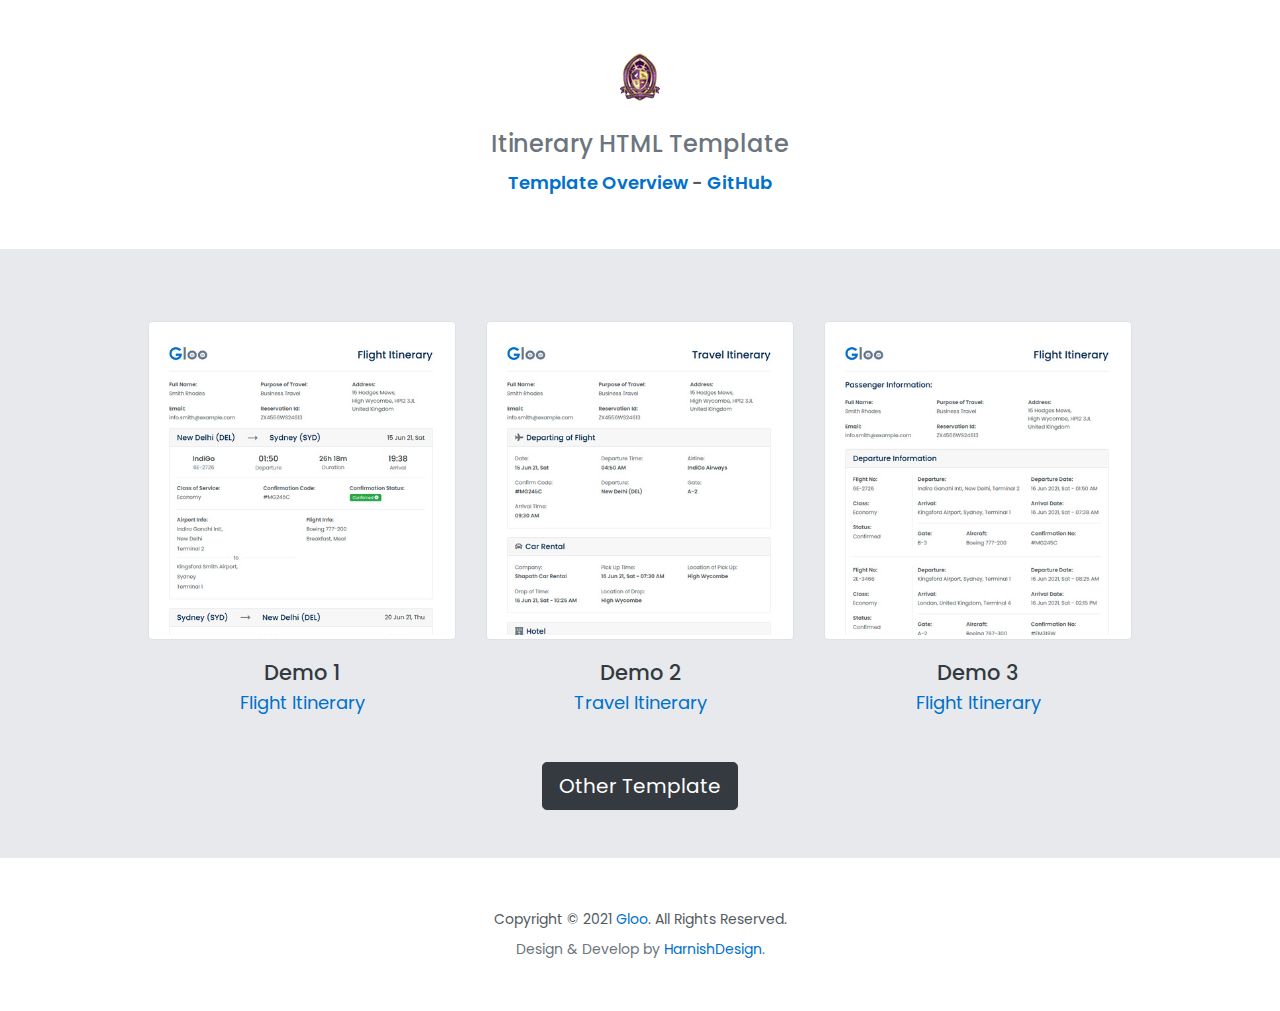
<file: demos.html>
<!DOCTYPE html>
<html lang="en">
<head>
<meta charset="utf-8" />
<meta http-equiv="X-UA-Compatible" content="IE=edge">
<meta name="viewport" content="width=device-width, initial-scale=1">
<link href="images/favicon.png" rel="icon" />
<title>Gloo - Itinerary HTML Template</title>
<meta name="author" content="harnishdesign.net">

<!-- Web Fonts
======================= -->
<link rel='stylesheet' href='https://fonts.googleapis.com/css?family=Poppins:100,200,300,400,500,600,700,800,900' type='text/css'>

<!-- Stylesheet
======================= -->
<link rel="stylesheet" type="text/css" href="vendor/bootstrap/css/bootstrap.min.css"/>
<link rel="stylesheet" type="text/css" href="vendor/font-awesome/css/all.min.css"/>
<link rel="stylesheet" type="text/css" href="css/stylesheet.css"/>
</head>
<body>
<!-- Container --> 

<!-- Header -->
<header class="text-center bg-white py-5">
  <p><img id="logo" src="images/logo.png" title="Gloo" alt="Gloo" /></p>
  <h2 class="text-muted text-6">Itinerary HTML Template</h2>
  <p class="text-4 font-weight-600 mb-0"><a href="http://www.harnishdesign.net/free-itinerary-html-template/">Template Overview</a> - <a href="https://github.com/harnishdesign/itinerary-html-template">GitHub</a></p>
</header>
<div class="container text-center py-5">
  <div class="row mx-lg-5">
    <div class="col-md-4 my-4"> <a target="_blank" href="index.html"><img src="images/demos/index.jpg" class="img-fluid img-thumbnail" alt="image"> <span class="text-dark text-5 font-weight-500 mt-3 d-block">Demo 1 <small class="d-block text-4 mt-2 text-primary">Flight Itinerary</small></span> </a> </div>
    <div class="col-md-4 my-4"> <a target="_blank" href="index-2.html"><img src="images/demos/index-2.jpg" class="img-fluid img-thumbnail" alt="image"> <span class="text-dark text-5 font-weight-500 mt-3 d-block">Demo 2 <small class="d-block text-4 mt-2 text-primary">Travel Itinerary</small></span> </a> </div>
    <div class="col-md-4 my-4"> <a target="_blank" href="index-3.html"><img src="images/demos/index-3.jpg" class="img-fluid img-thumbnail" alt="image"> <span class="text-dark text-5 font-weight-500 mt-3 d-block">Demo 3 <small class="d-block text-4 mt-2 text-primary">Flight Itinerary</small></span> </a> </div>
  </div>
  
  <a class="btn btn-lg btn-dark mt-4" target="_blank" href="http://www.harnishdesign.net/">Other Template</a>
</div>

<!-- Footer -->
<footer class="text-center bg-white py-5">
  <p class="mb-1">Copyright © 2021 <a href="">Gloo</a>. All Rights Reserved.</p>
  <p class="text-2 text-muted mb-0">Design &amp; Develop by <a target="_blank" href="http://www.harnishdesign.net/">HarnishDesign</a>.</p>
</footer>
</body>
</html>
</file>
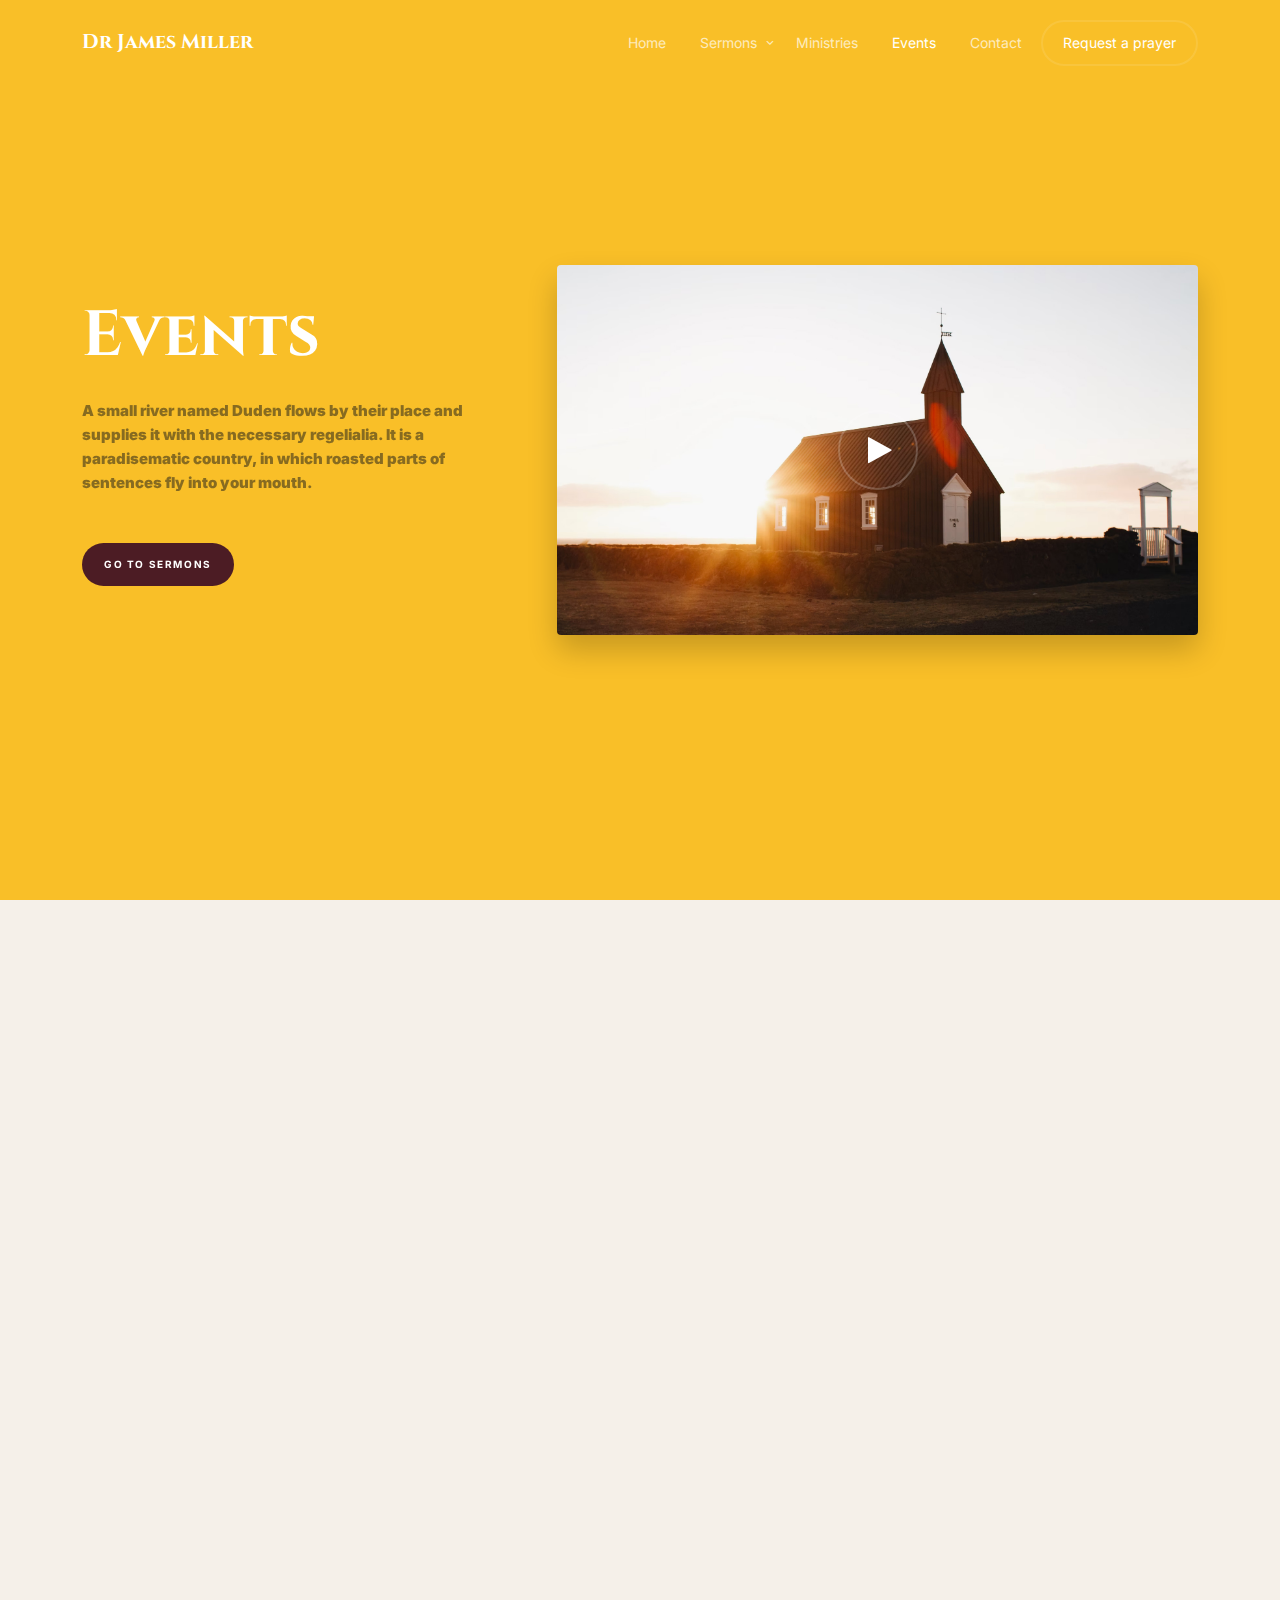
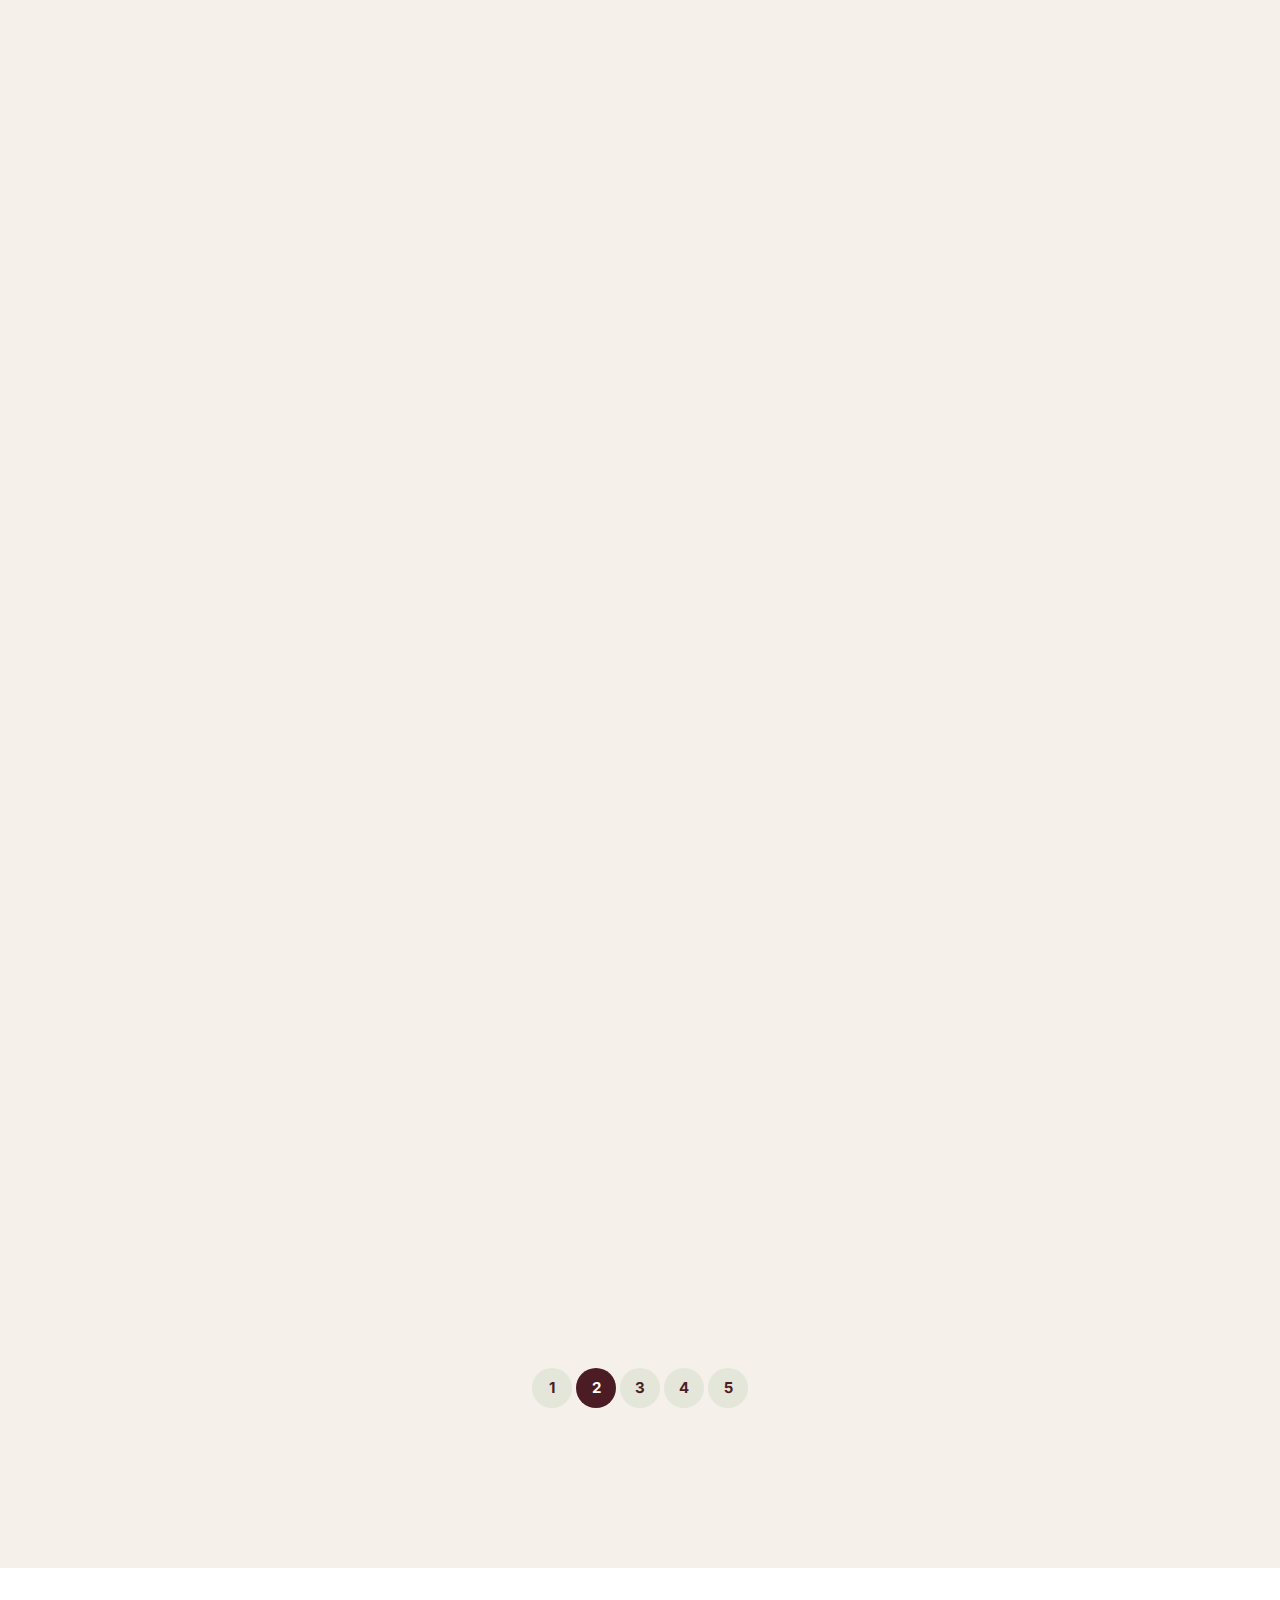
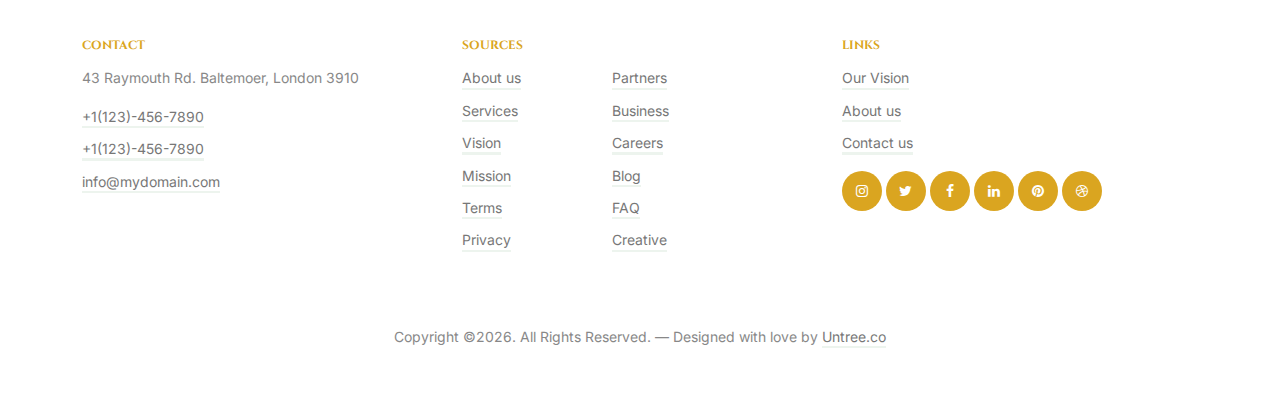
<file: events.html>
<!-- /*
* Template Name: TheChurch
* Template Author: Untree.co
* Tempalte URI: https://untree.co/
* License: https://creativecommons.org/licenses/by/3.0/
*/ -->
<!doctype html>
<html lang="en">
<head>
	<!-- Required meta tags -->
	<meta charset="utf-8">
	<meta name="viewport" content="width=device-width, initial-scale=1">
	
	<meta name="author" content="Untree.co">
	<link rel="shortcut icon" href="favicon.png">

	<meta name="description" content="" />
	<meta name="keywords" content="bootstrap, bootstrap5" />
	

	<link rel="preconnect" href="https://fonts.googleapis.com">
	<link rel="preconnect" href="https://fonts.gstatic.com" crossorigin>
	<link href="https://fonts.googleapis.com/css2?family=Cinzel:wght@400;600&family=Inter&display=swap" rel="stylesheet">


	<link rel="stylesheet" href="fonts/icomoon/style.css">
	<link rel="stylesheet" href="fonts/flaticon/font/flaticon.css">

	<link rel="stylesheet" href="css/tiny-slider.css">
	<link rel="stylesheet" href="css/glightbox.min.css">
	<link rel="stylesheet" href="css/aos.css">
	<link rel="stylesheet" href="css/style.css">

	<title>Dr James Miller &mdash; Apostle of the word</title>
</head>
<body >

	<div class="site-mobile-menu site-navbar-target">
		<div class="site-mobile-menu-header">
			<div class="site-mobile-menu-close">
				<span class="icofont-close js-menu-toggle"></span>
			</div>
		</div>
		<div class="site-mobile-menu-body"></div>
	</div>

	<nav class="site-nav">
		<div class="container">
			<div class="site-navigation">
				<a href="index.html" class="logo m-0 float-left">Dr James Miller</a>

				<ul class="js-clone-nav d-none d-lg-inline-block text-start site-menu float-end">
					<li><a href="index.html">Home</a></li>
					<li class="has-children">
						<a href="sermons.html">Sermons</a>
						<ul class="dropdown">
							<li><a href="sermons.html">Sermons</a></li>
							<li><a href="sermon-single">Sermons Single</a></li>
							<li class="has-children">
								<a href="#">Dropdown</a>
								<ul class="dropdown">
									<li><a href="#">Sub Menu One</a></li>
									<li><a href="#">Sub Menu Two</a></li>
									<li><a href="#">Sub Menu Three</a></li>
								</ul>
							</li>
						</ul>
					</li>
					<li><a href="ministry.html">Ministries</a></li>
					<li class="active"><a href="events.html">Events</a></li>
					<li><a href="contact.html">Contact</a></li>
					<li class="cta-button"><a href="contact.html">Request a prayer</a></li>
				</ul>

				

				<a href="#" class="burger ms-auto float-end site-menu-toggle js-menu-toggle d-inline-block d-lg-none light" data-toggle="collapse" data-target="#main-navbar">
					<span></span>
				</a>

				
			</div>
		</div>
	</nav>
	
	<div class="hero overlay" style="background-image: url('images/landscape-1.jpg'); ">
		<div class="container">
			<div class="row align-items-center justify-content-between">
				<div class="col-lg-5 me-auto text-start pe-lg-5">
					<div class="intro-text">
						<div class="mb-4"> 
							<h1 data-aos="fade-left" class="hero-heading">Events</h1>
						</div>
						<div class="">
							<p class="mb-5 opacity-5" data-aos="fade-left" data-aos-delay="200">A small river named Duden flows by their place and supplies it with the necessary regelialia. It is a paradisematic country, in which roasted parts of sentences fly into your mouth.</p>
							<p data-aos="fade-left" data-aos-delay="300"><a href="#" class="btn btn-primary">Go to sermons</a></p>
						</div>
					</div>
				</div>

				<div class="col-lg-7" data-aos="fade-left">
					<a href="https://www.youtube.com/watch?v=mwtbEGNABWU" class="video-bg glightbox">
						<span class="icon"><span class="icon-play"></span></span>
						<img src="images/landscape-1.jpg" alt="Image" class="img-fluid rounded">
					</a>
				</div>
			</div>
		</div>
	</div>

	<div class="section">
		<div class="container">
			
			<div class="row g-5">
				<div class="col-12 col-sm-6 col-md-6 col-lg-4" data-aos="fade-up" data-aos-delay="0">
					<div class="sermon-entry">
						<a href="#"><img src="images/sq-1.jpg" alt="Image" class="img-fluid mb-3 rounded"></a>
						<div class="sermon-body">
							<span class="date">10 Dec 2021 <span class="mx-2">&bullet;</span> By James Smith </span>
							<h3 class="mb-2"><a href="#">Live by Faith not by Sight</a></h3>
							<p class="mb-5">Far far away, behind the word mountains, far from the countries Vokalia and Consonantia</p>
							<p><a href="#" class="btn btn-primary btn-sm">Read more</a></p>
						</div>
					</div>
				</div>
				<div class="col-12 col-sm-6 col-md-6 col-lg-4" data-aos="fade-up" data-aos-delay="100">
					<div class="sermon-entry">
						<a href="#"><img src="images/sq-2.jpg" alt="Image" class="img-fluid mb-3 rounded"></a>
						<div class="sermon-body">
							<span class="date">10 Dec 2021 <span class="mx-2">&bullet;</span> By James Smith </span>
							<h3 class="mb-2"><a href="#">Live by Faith not by Sight</a></h3>
							<p class="mb-5">Far far away, behind the word mountains, far from the countries Vokalia and Consonantia</p>
							<p><a href="#" class="btn btn-primary btn-sm">Read more</a></p>
						</div>
					</div>
				</div>
				<div class="col-12 col-sm-6 col-md-6 col-lg-4" data-aos="fade-up" data-aos-delay="100">
					<div class="sermon-entry">
						<a href="#"><img src="images/sq-3.jpg" alt="Image" class="img-fluid mb-3 rounded"></a>
						<div class="sermon-body">
							<span class="date">10 Dec 2021 <span class="mx-2">&bullet;</span> By James Smith </span>
							<h3 class="mb-2"><a href="#">Live by Faith not by Sight</a></h3>
							<p class="mb-5">Far far away, behind the word mountains, far from the countries Vokalia and Consonantia</p>
							<p><a href="#" class="btn btn-primary btn-sm">Read more</a></p>
						</div>
					</div>
				</div>

				<div class="col-12 col-sm-6 col-md-6 col-lg-4" data-aos="fade-up" data-aos-delay="0">
					<div class="sermon-entry">
						<a href="#"><img src="images/sq-4.jpg" alt="Image" class="img-fluid mb-3 rounded"></a>
						<div class="sermon-body">
							<span class="date">10 Dec 2021 <span class="mx-2">&bullet;</span> By James Smith </span>
							<h3 class="mb-2"><a href="#">Live by Faith not by Sight</a></h3>
							<p class="mb-5">Far far away, behind the word mountains, far from the countries Vokalia and Consonantia</p>
							<p><a href="#" class="btn btn-primary btn-sm">Read more</a></p>
						</div>
					</div>
				</div>
				<div class="col-12 col-sm-6 col-md-6 col-lg-4" data-aos="fade-up" data-aos-delay="100">
					<div class="sermon-entry">
						<a href="#"><img src="images/sq-5.jpg" alt="Image" class="img-fluid mb-3 rounded"></a>
						<div class="sermon-body">
							<span class="date">10 Dec 2021 <span class="mx-2">&bullet;</span> By James Smith </span>
							<h3 class="mb-2"><a href="#">Live by Faith not by Sight</a></h3>
							<p class="mb-5">Far far away, behind the word mountains, far from the countries Vokalia and Consonantia</p>
							<p><a href="#" class="btn btn-primary btn-sm">Read more</a></p>
						</div>
					</div>
				</div>
				<div class="col-12 col-sm-6 col-md-6 col-lg-4" data-aos="fade-up" data-aos-delay="100">
					<div class="sermon-entry">
						<a href="#"><img src="images/sq-6.jpg" alt="Image" class="img-fluid mb-3 rounded"></a>
						<div class="sermon-body">
							<span class="date">10 Dec 2021 <span class="mx-2">&bullet;</span> By James Smith </span>
							<h3 class="mb-2"><a href="#">Live by Faith not by Sight</a></h3>
							<p class="mb-5">Far far away, behind the word mountains, far from the countries Vokalia and Consonantia</p>
							<p><a href="#" class="btn btn-primary btn-sm">Read more</a></p>
						</div>
					</div>
				</div>

				<div class="col-12 col-sm-6 col-md-6 col-lg-4" data-aos="fade-up" data-aos-delay="0">
					<div class="sermon-entry">
						<a href="#"><img src="images/sq-3.jpg" alt="Image" class="img-fluid mb-3 rounded"></a>
						<div class="sermon-body">
							<span class="date">10 Dec 2021 <span class="mx-2">&bullet;</span> By James Smith </span>
							<h3 class="mb-2"><a href="#">Live by Faith not by Sight</a></h3>
							<p class="mb-5">Far far away, behind the word mountains, far from the countries Vokalia and Consonantia</p>
							<p><a href="#" class="btn btn-primary btn-sm">Read more</a></p>
						</div>
					</div>
				</div>
				<div class="col-12 col-sm-6 col-md-6 col-lg-4" data-aos="fade-up" data-aos-delay="100">
					<div class="sermon-entry">
						<a href="#"><img src="images/sq-2.jpg" alt="Image" class="img-fluid mb-3 rounded"></a>
						<div class="sermon-body">
							<span class="date">10 Dec 2021 <span class="mx-2">&bullet;</span> By James Smith </span>
							<h3 class="mb-2"><a href="#">Live by Faith not by Sight</a></h3>
							<p class="mb-5">Far far away, behind the word mountains, far from the countries Vokalia and Consonantia</p>
							<p><a href="#" class="btn btn-primary btn-sm">Read more</a></p>
						</div>
					</div>
				</div>
				<div class="col-12 col-sm-6 col-md-6 col-lg-4" data-aos="fade-up" data-aos-delay="100">
					<div class="sermon-entry">
						<a href="#"><img src="images/sq-1.jpg" alt="Image" class="img-fluid mb-3 rounded"></a>
						<div class="sermon-body">
							<span class="date">10 Dec 2021 <span class="mx-2">&bullet;</span> By James Smith </span>
							<h3 class="mb-2"><a href="#">Live by Faith not by Sight</a></h3>
							<p class="mb-5">Far far away, behind the word mountains, far from the countries Vokalia and Consonantia</p>
							<p><a href="#" class="btn btn-primary btn-sm">Read more</a></p>
						</div>
					</div>
				</div>
			</div>

			<div class="row align-items-center py-5">
				
				<div class="col-lg-6 mx-auto text-center">
					<div class="custom-pagination">
						<a href="#">1</a>
						<a href="#" class="active">2</a>
						<a href="#">3</a>
						<a href="#">4</a>
						<a href="#">5</a>
					</div>
				</div>
			</div>

		</div>
	</div>




	<div class="site-footer bg-white">
		<div class="container">
			<div class="row">
				<div class="col-lg-4">
					<div class="widget">
						<h3>Contact</h3>
						<address>43 Raymouth Rd. Baltemoer, London 3910</address>
						<ul class="list-unstyled links">
							<li><a href="tel://11234567890">+1(123)-456-7890</a></li>
							<li><a href="tel://11234567890">+1(123)-456-7890</a></li>
							<li><a href="mailto:info@mydomain.com">info@mydomain.com</a></li>
						</ul>
					</div> <!-- /.widget -->
				</div> <!-- /.col-lg-4 -->
				<div class="col-lg-4">
					<div class="widget">
						<h3>Sources</h3>
						<ul class="list-unstyled float-start links">
							<li><a href="#">About us</a></li>
							<li><a href="#">Services</a></li>
							<li><a href="#">Vision</a></li>
							<li><a href="#">Mission</a></li>
							<li><a href="#">Terms</a></li>
							<li><a href="#">Privacy</a></li>
						</ul>
						<ul class="list-unstyled float-start links">
							<li><a href="#">Partners</a></li>
							<li><a href="#">Business</a></li>
							<li><a href="#">Careers</a></li>
							<li><a href="#">Blog</a></li>
							<li><a href="#">FAQ</a></li>
							<li><a href="#">Creative</a></li>
						</ul>
					</div> <!-- /.widget -->
				</div> <!-- /.col-lg-4 -->
				<div class="col-lg-4">
					<div class="widget">
						<h3>Links</h3>
						<ul class="list-unstyled links">
							<li><a href="#">Our Vision</a></li>
							<li><a href="#">About us</a></li>
							<li><a href="#">Contact us</a></li>
						</ul>

						<ul class="list-unstyled social">
							<li><a href="#"><span class="icon-instagram"></span></a></li>
							<li><a href="#"><span class="icon-twitter"></span></a></li>
							<li><a href="#"><span class="icon-facebook"></span></a></li>
							<li><a href="#"><span class="icon-linkedin"></span></a></li>
							<li><a href="#"><span class="icon-pinterest"></span></a></li>
							<li><a href="#"><span class="icon-dribbble"></span></a></li>
						</ul>
					</div> <!-- /.widget -->
				</div> <!-- /.col-lg-4 -->
			</div> <!-- /.row -->

			<div class="row mt-5">
				<div class="col-12 text-center">
					<p class="mb-0">Copyright &copy;<script>document.write(new Date().getFullYear());</script>. All Rights Reserved. &mdash; Designed with love by <a href="https://untree.co">Untree.co</a> <!-- License information: https://untree.co/license/ -->
					</p>
				</div>
			</div>
		</div> <!-- /.container -->
	</div> <!-- /.site-footer -->


	<!-- Preloader -->
	<div id="overlayer"></div>
	<div class="loader">
		<div class="spinner-border text-primary" role="status">
			<span class="visually-hidden">Loading...</span>
		</div>
	</div>




	<script src="js/bootstrap.bundle.min.js"></script>
	<script src="js/tiny-slider.js"></script>
	<script src="js/glightbox.min.js"></script>
	<script src="js/aos.js"></script>
	<script src="js/navbar.js"></script>
	<script src="js/counter.js"></script>
	<script src="js/custom.js"></script>

	
</body>
</html>
</file>
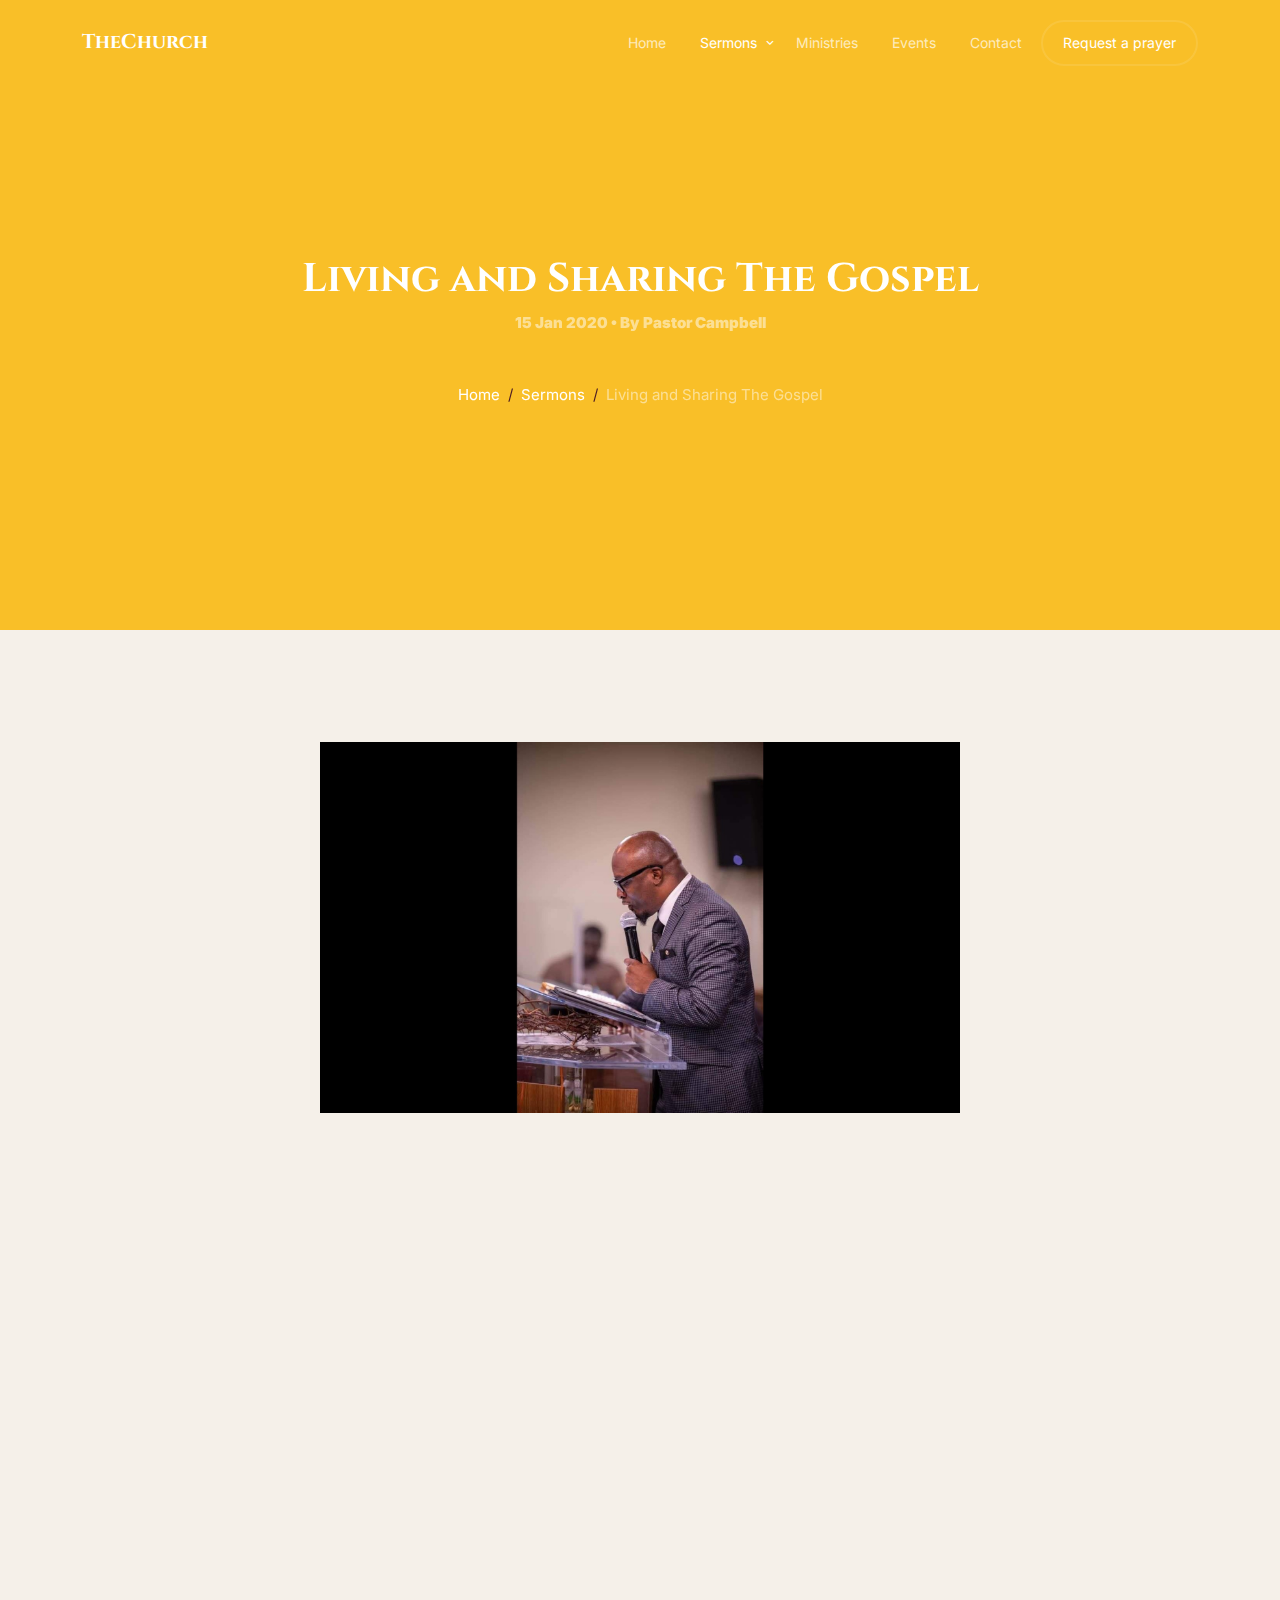
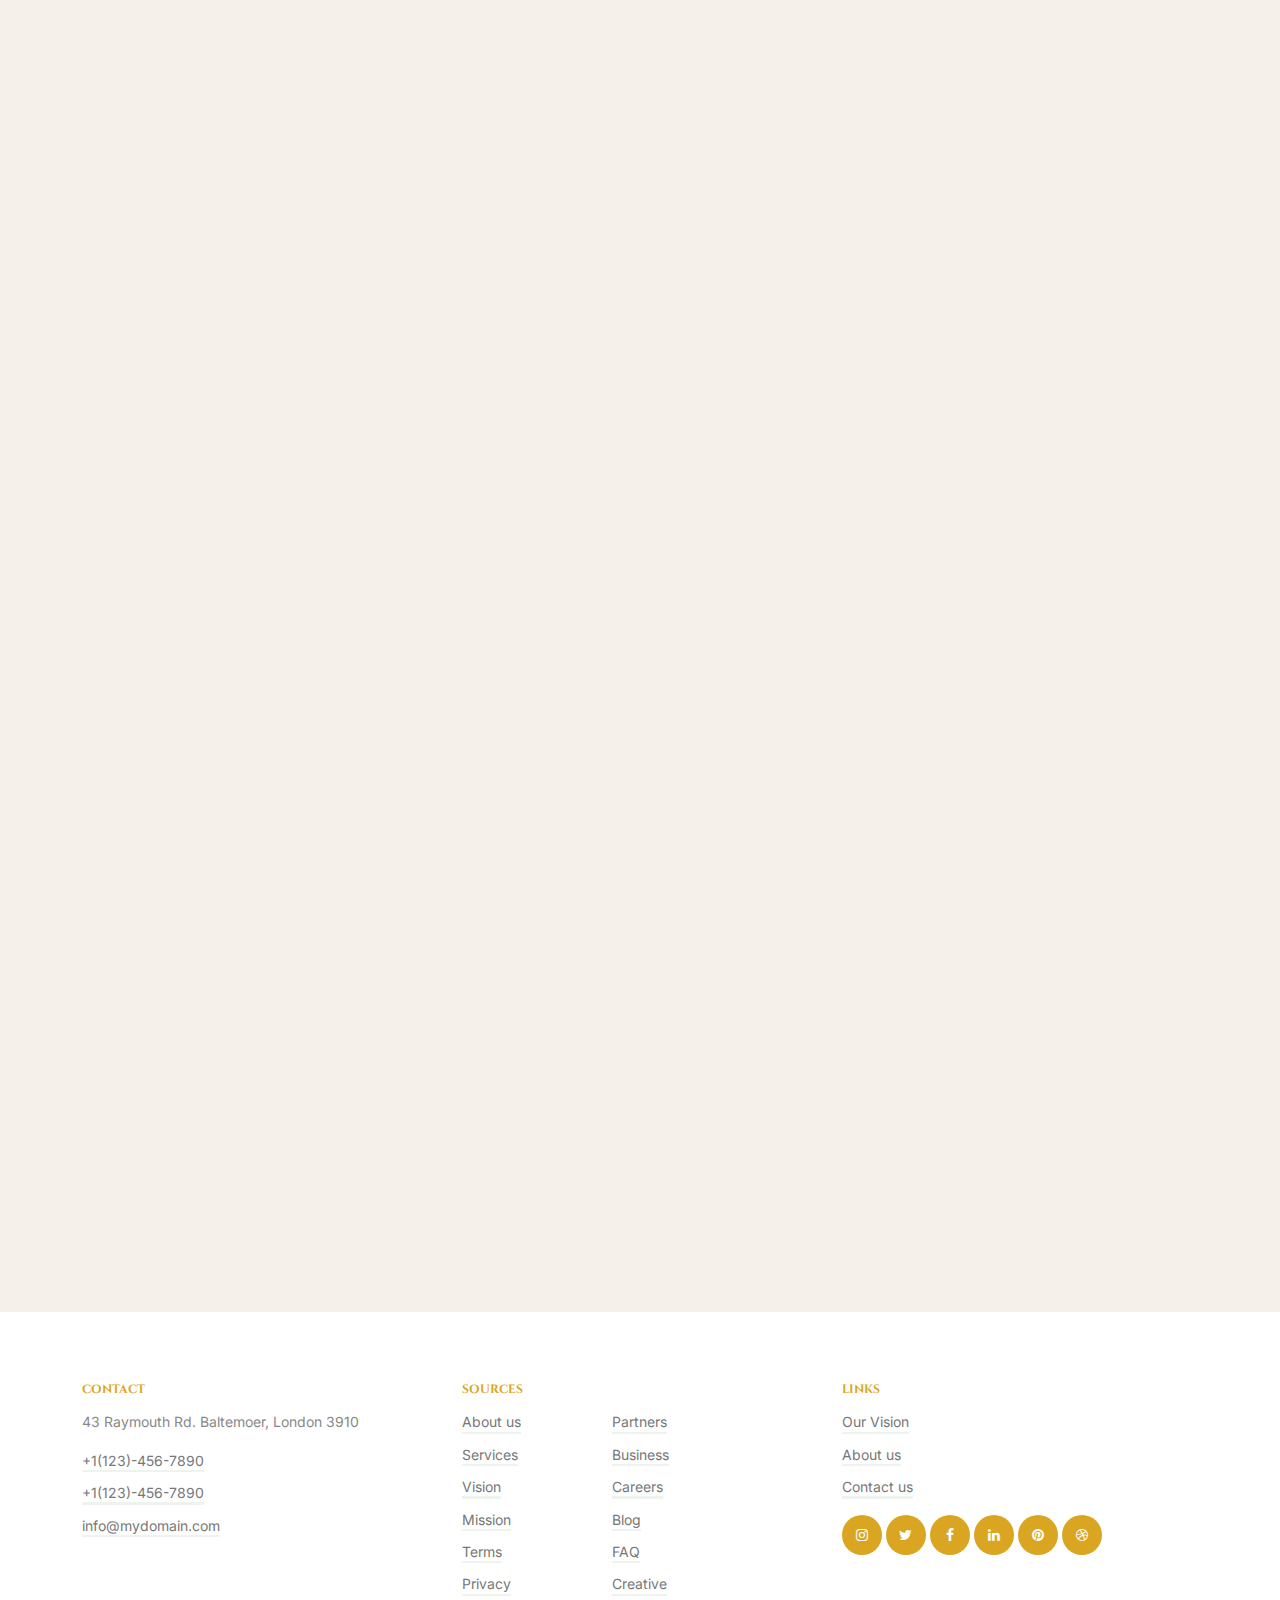
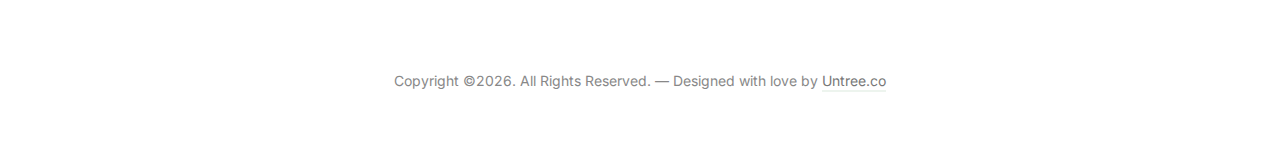
<file: form.html>
<!-- /*
* Template Name: TheChurch
* Template Author: Untree.co
* Tempalte URI: https://untree.co/
* License: https://creativecommons.org/licenses/by/3.0/
*/ -->
<!doctype html>
<html lang="en">
<head>
	<!-- Required meta tags -->
	<meta charset="utf-8">
	<meta name="viewport" content="width=device-width, initial-scale=1">
	
	<meta name="author" content="Untree.co">
	<link rel="shortcut icon" href="favicon.png">

	<meta name="description" content="" />
	<meta name="keywords" content="bootstrap, bootstrap5" />
	

	<link rel="preconnect" href="https://fonts.googleapis.com">
	<link rel="preconnect" href="https://fonts.gstatic.com" crossorigin>
	<link href="https://fonts.googleapis.com/css2?family=Cinzel:wght@400;600&family=Inter&display=swap" rel="stylesheet">


	<link rel="stylesheet" href="fonts/icomoon/style.css">
	<link rel="stylesheet" href="fonts/flaticon/font/flaticon.css">

	<link rel="stylesheet" href="css/tiny-slider.css">
	<link rel="stylesheet" href="css/glightbox.min.css">
	<link rel="stylesheet" href="css/aos.css">
	<link rel="stylesheet" href="css/style.css">

	<title>TheChurch &mdash; Free Bootstrap 5 Website Template by Untree.co</title>
</head>
<body >

	<div class="site-mobile-menu site-navbar-target">
		<div class="site-mobile-menu-header">
			<div class="site-mobile-menu-close">
				<span class="icofont-close js-menu-toggle"></span>
			</div>
		</div>
		<div class="site-mobile-menu-body"></div>
	</div>

	<nav class="site-nav">
		<div class="container">
			<div class="site-navigation">
				<a href="index.html" class="logo m-0 float-left">TheChurch</a>

				<ul class="js-clone-nav d-none d-lg-inline-block text-start site-menu float-end">
					<li><a href="index.html">Home</a></li>
					<li class="has-children active">
						<a href="sermons.html">Sermons</a>
						<ul class="dropdown">
							<li><a href="#">Sermons</a></li>
							<li><a href="#">Sermons Single</a></li>
							<li class="has-children">
								<a href="#">Dropdown</a>
								<ul class="dropdown">
									<li><a href="#">Sub Menu One</a></li>
									<li><a href="#">Sub Menu Two</a></li>
									<li><a href="#">Sub Menu Three</a></li>
								</ul>
							</li>
						</ul>
					</li>
					<li><a href="ministry.html">Ministries</a></li>
					<li><a href="events.html">Events</a></li>
					<li><a href="contact.html">Contact</a></li>
					<li class="cta-button"><a href="contact.html">Request a prayer</a></li>
				</ul>

				

				<a href="#" class="burger ms-auto float-end site-menu-toggle js-menu-toggle d-inline-block d-lg-none light" data-toggle="collapse" data-target="#main-navbar">
					<span></span>
				</a>

				
			</div>
		</div>
	</nav>
	
	
	<div class="AW-Form-1093018011"></div>
<script type="text/javascript">(function(d, s, id) {
    var js, fjs = d.getElementsByTagName(s)[0];
    if (d.getElementById(id)) return;
    js = d.createElement(s); js.id = id;
    js.src = "//forms.aweber.com/form/11/1093018011.js";
    fjs.parentNode.insertBefore(js, fjs);
    }(document, "script", "aweber-wjs-y4gc4yblx"));
</script>


	<div class="hero page-inner overlay" style="background-image: url('images/landscape-1.jpg'); ">

		<div class="container">
			<div class="row justify-content-center align-items-center">
				<div class="col-lg-9 text-center mt-5">

					<h1 class="heading" data-aos="fade-up">Living and Sharing The Gospel</h1>
					<p class="text-white-50 mb-5" data-aos="fade-up" data-aos-delay="100">15 Jan 2020 • By Pastor Campbell</p>
					<nav aria-label="breadcrumb" data-aos="fade-up" data-aos-delay="200">
						<ol class="breadcrumb text-center justify-content-center">
							<li class="breadcrumb-item "><a href="index.html">Home</a></li>
							<li class="breadcrumb-item "><a href="sermons.html">Sermons</a></li>
							<li class="breadcrumb-item active text-white-50" aria-current="page">Living and Sharing The Gospel</li>
						</ol>
					</nav>

				</div>
			</div>


		</div>
	</div>


	

	<div class="section">
		<div class="container">
			<div class="row justify-content-center mb-5">
				<div class="col-lg-7" data-aos="fade-up">
					<img src="images/landscape-2.jpg" alt="Image" class="img-fluid">
				</div>
			</div>
			<div class="row justify-content-center mb-4">
				<div class="col-lg-7">
					<script>
						window.playerConfiguration = {
							"episode": {
								"media": {"mp3": "https://mcdn.podbean.com/mf/player-preload/9vvrv3/liveshow_202112110453.mp3"},
								"title": "Love of Jesus Christ"
							}
						}
					</script>
					<script class="podigee-podcast-player" src="https://cdn.podigee.com/podcast-player/javascripts/podigee-podcast-player.js" data-configuration="playerConfiguration"></script>
				</div>
			</div>
			<div class="row justify-content-center">
				<div class="col-lg-7" data-aos="fade-up" data-aos-delay="100">
					<p>Far far away, behind the word mountains, far from the countries Vokalia and Consonantia, there live the blind texts. Separated they live in Bookmarksgrove right at the coast of the Semantics, a large language ocean.</p>

					<p>A small river named Duden flows by their place and supplies it with the necessary regelialia. It is a paradisematic country, in which roasted parts of sentences fly into your mouth.</p>


					<p>Even the all-powerful Pointing has no control about the blind texts it is an almost unorthographic life One day however a small line of blind text by the name of Lorem Ipsum decided to leave for the far World of Grammar.</p>

					
					<p>The Big Oxmox advised her not to do so, because there were thousands of bad Commas, wild Question Marks and devious Semikoli, but the Little Blind Text didn’t listen. She packed her seven versalia, put her initial into the belt and made herself on the way.</p>
					
					<p>When she reached the first hills of the Italic Mountains, she had a last view back on the skyline of her hometown Bookmarksgrove, the headline of Alphabet Village and the subline of her own road, the Line Lane. Pityful a rethoric question ran over her cheek, then she continued her way.</p>


					
					<p>On her way she met a copy. The copy warned the Little Blind Text, that where it came from it would have been rewritten a thousand times and everything that was left from its origin would be the word "and" and the Little Blind Text should turn around and return to its own, safe country. But nothing the copy said could convince her and so it didn’t take long until a few insidious Copy Writers ambushed her, made her drunk with Longe and Parole and dragged her into their agency, where they abused her for their.</p>

					
				</div>
			</div>
		</div>
	</div>

	<div class="section">
		<div class="container">
			<div class="row mb-4 text-center">
				<div class="col-lg-12" data-aos="fade-up">
					<span class="subheading d-block mb-4">More Sermons</span>
					<h2 class="mb-4 heading">Related Sermons</h2>
				</div>
			</div>
			<div class="row g-5">
				<div class="col-12 col-sm-6 col-md-6 col-lg-4" data-aos="fade-up" data-aos-delay="0">
					<div class="sermon-entry">
						<a href="sermon-single.html"><img src="images/sq-3.jpg" alt="Image" class="img-fluid mb-3 rounded"></a>
						<div class="sermon-body">
							<span class="date">15 Jan 2020 <span class="mx-2">&bullet;</span> By Pastor Campbell </span>
							<h3 class="mb-2"><a href="#">Living and Sharing The Gospel</a></h3>
							<p class="mb-5">Far far away, behind the word mountains, far from the countries Vokalia and Consonantia</p>
							<p><a href="#" class="btn btn-primary btn-sm">Read more</a></p>
						</div>
					</div>
				</div>
				<div class="col-12 col-sm-6 col-md-6 col-lg-4" data-aos="fade-up" data-aos-delay="100">
					<div class="sermon-entry">
						<a href="sermon-single.html"><img src="images/sq-2.jpg" alt="Image" class="img-fluid mb-3 rounded"></a>
						<div class="sermon-body">
							<span class="date">15 Jan 2020 <span class="mx-2">&bullet;</span> By Pastor Campbell </span>
							<h3 class="mb-2"><a href="#">Living and Sharing The Gospel</a></h3>
							<p class="mb-5">Far far away, behind the word mountains, far from the countries Vokalia and Consonantia</p>
							<p><a href="#" class="btn btn-primary btn-sm">Read more</a></p>
						</div>
					</div>
				</div>
				<div class="col-12 col-sm-6 col-md-6 col-lg-4" data-aos="fade-up" data-aos-delay="100">
					<div class="sermon-entry">
						<a href="sermon-single.html"><img src="images/sq-1.jpg" alt="Image" class="img-fluid mb-3 rounded"></a>
						<div class="sermon-body">
							<span class="date">15 Jan 2020 <span class="mx-2">&bullet;</span> By Pastor Campbell </span>
							<h3 class="mb-2"><a href="#">Living and Sharing The Gospel</a></h3>
							<p class="mb-5">Far far away, behind the word mountains, far from the countries Vokalia and Consonantia</p>
							<p><a href="#" class="btn btn-primary btn-sm">Read more</a></p>
						</div>
					</div>
				</div>
			</div>
		</div>
	</div>


	
	<div class="site-footer bg-white">
		<div class="container">
			<div class="row">
				<div class="col-lg-4">
					<div class="widget">
						<h3>Contact</h3>
						<address>43 Raymouth Rd. Baltemoer, London 3910</address>
						<ul class="list-unstyled links">
							<li><a href="tel://11234567890">+1(123)-456-7890</a></li>
							<li><a href="tel://11234567890">+1(123)-456-7890</a></li>
							<li><a href="mailto:info@mydomain.com">info@mydomain.com</a></li>
						</ul>
					</div> <!-- /.widget -->
				</div> <!-- /.col-lg-4 -->
				<div class="col-lg-4">
					<div class="widget">
						<h3>Sources</h3>
						<ul class="list-unstyled float-start links">
							<li><a href="#">About us</a></li>
							<li><a href="#">Services</a></li>
							<li><a href="#">Vision</a></li>
							<li><a href="#">Mission</a></li>
							<li><a href="#">Terms</a></li>
							<li><a href="#">Privacy</a></li>
						</ul>
						<ul class="list-unstyled float-start links">
							<li><a href="#">Partners</a></li>
							<li><a href="#">Business</a></li>
							<li><a href="#">Careers</a></li>
							<li><a href="#">Blog</a></li>
							<li><a href="#">FAQ</a></li>
							<li><a href="#">Creative</a></li>
						</ul>
					</div> <!-- /.widget -->
				</div> <!-- /.col-lg-4 -->
				<div class="col-lg-4">
					<div class="widget">
						<h3>Links</h3>
						<ul class="list-unstyled links">
							<li><a href="#">Our Vision</a></li>
							<li><a href="#">About us</a></li>
							<li><a href="#">Contact us</a></li>
						</ul>

						<ul class="list-unstyled social">
							<li><a href="#"><span class="icon-instagram"></span></a></li>
							<li><a href="#"><span class="icon-twitter"></span></a></li>
							<li><a href="#"><span class="icon-facebook"></span></a></li>
							<li><a href="#"><span class="icon-linkedin"></span></a></li>
							<li><a href="#"><span class="icon-pinterest"></span></a></li>
							<li><a href="#"><span class="icon-dribbble"></span></a></li>
						</ul>
					</div> <!-- /.widget -->
				</div> <!-- /.col-lg-4 -->
			</div> <!-- /.row -->

			<div class="row mt-5">
				<div class="col-12 text-center">
					<p class="mb-0">Copyright &copy;<script>document.write(new Date().getFullYear());</script>. All Rights Reserved. &mdash; Designed with love by <a href="https://untree.co">Untree.co</a> <!-- License information: https://untree.co/license/ -->
					</p>
				</div>
			</div>
		</div> <!-- /.container -->
	</div> <!-- /.site-footer -->


	<!-- Preloader -->
	<div id="overlayer"></div>
	<div class="loader">
		<div class="spinner-border text-primary" role="status">
			<span class="visually-hidden">Loading...</span>
		</div>
	</div>




	<script src="js/bootstrap.bundle.min.js"></script>
	<script src="js/tiny-slider.js"></script>
	<script src="js/glightbox.min.js"></script>
	<script src="js/aos.js"></script>
	<script src="js/navbar.js"></script>
	<script src="js/counter.js"></script>
	<script src="js/custom.js"></script>

	
</body>
</html>
</file>
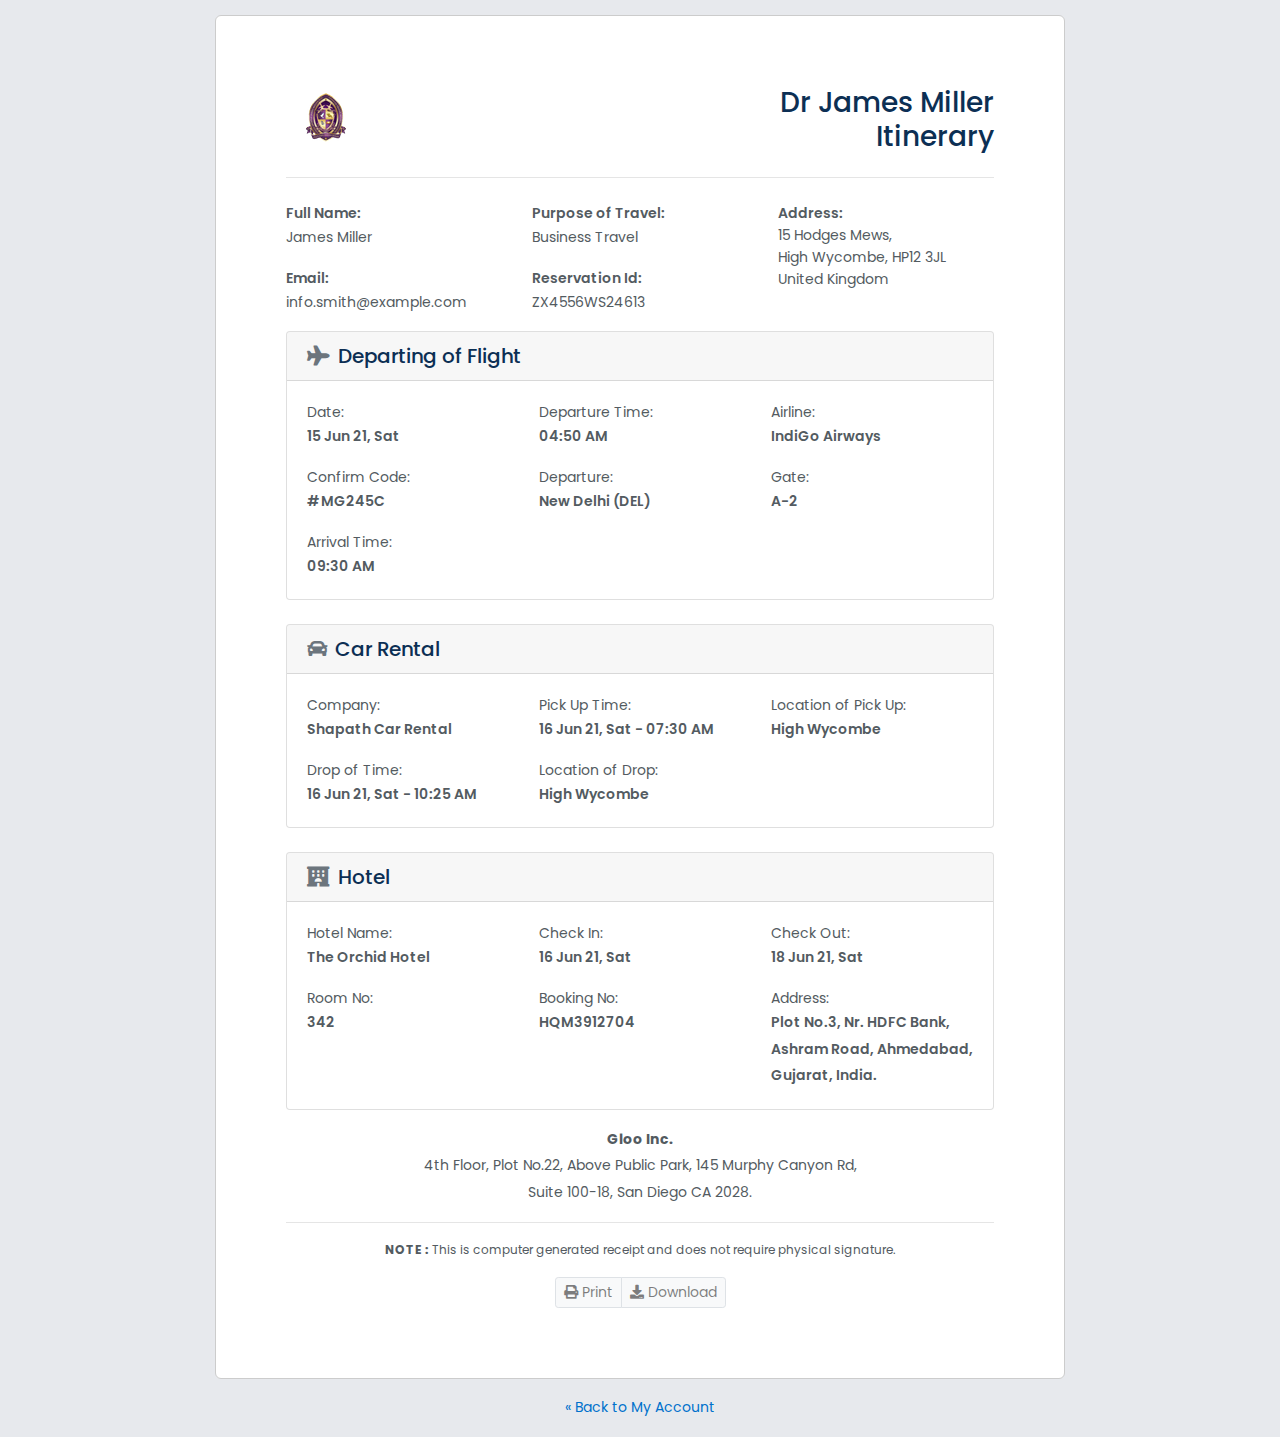
<file: index-2.html>
<!DOCTYPE html>
<html lang="en">
<head>
<meta charset="utf-8" />
<meta http-equiv="X-UA-Compatible" content="IE=edge">
<meta name="viewport" content="width=device-width, initial-scale=1">
<link href="images/favicon.png" rel="icon" />
<title>Dr - James Miller Itinerary </title>
<meta name="author" content="harnishdesign.net">

<!-- Web Fonts
======================= -->
<link rel='stylesheet' href='https://fonts.googleapis.com/css?family=Poppins:100,200,300,400,500,600,700,800,900' type='text/css'>

<!-- Stylesheet
======================= -->
<link href="vendor/bootstrap/css/bootstrap.min.css" rel="stylesheet">
<link href="vendor/font-awesome/css/all.min.css" rel="stylesheet">
<link rel="stylesheet" type="text/css" href="css/stylesheet.css" />
</head>
<body>
<!-- Container -->
<div class="container-fluid itinerary-container"> 
  <!-- Header -->
  <header>
    <div class="row align-items-center">
      <div class="col-sm-7 text-center text-sm-left mb-3 mb-sm-0"> <img id="logo" src="images/logo.png" title="Gloo" alt="Gloo" /> </div>
      <div class="col-sm-5 text-center text-sm-right">
        <h4 class="text-7 mb-0">Dr James Miller Itinerary</h4>
      </div>
    </div>
    <hr class="my-4">
  </header>
  <!-- Header End --> 
  
  <!-- Main Content -->
  <main>
    <div class="row">
      <div class="col-sm-4"> <strong class="font-weight-600">Full Name:</strong>
        <p>James Miller</p>
        <strong class="font-weight-600">Email:</strong>
        <p>info.smith@example.com</p>
      </div>
      <div class="col-sm-4"> <strong class="font-weight-600">Purpose of Travel:</strong>
        <p>Business Travel</p>
        <strong class="font-weight-600">Reservation Id:</strong>
        <p>ZX4556WS24613</p>
      </div>
      <div class="col-sm-4"> <strong class="font-weight-600">Address:</strong>
        <address>
        15 Hodges Mews,<br>
        High Wycombe, HP12 3JL<br>
        United Kingdom
        </address>
      </div>
    </div>
    <div class="card">
      <div class="card-header">
        <h5 class="m-0"><span class="text-muted mr-2"><i class="fa fa-plane"></i></span>Departing of Flight</h5>
      </div>
      <div class="card-body">
        <div class="row mt-n3">
          <div class="col-sm-4 mt-3"> <span>Date:</span>
            <p class="font-weight-600 mb-0">15 Jun 21, Sat</p>
          </div>
          <div class="col-sm-4 mt-3"> <span>Departure Time:</span>
            <p class="font-weight-600 mb-0">04:50 AM</p>
          </div>
          <div class="col-sm-4 mt-3"> <span>Airline:</span>
            <p class="font-weight-600 mb-0">IndiGo Airways</p>
          </div>
          <div class="col-sm-4 mt-3"> <span>Confirm Code:</span>
            <p class="font-weight-600 mb-0">#MG245C</p>
          </div>
          <div class="col-sm-4 mt-3"> <span>Departure:</span>
            <p class="font-weight-600 mb-0">New Delhi (DEL)</p>
          </div>
          <div class="col-sm-4 mt-3"> <span>Gate:</span>
            <p class="font-weight-600 mb-0">A-2</p>
          </div>
          <div class="col-sm-4 mt-3"> <span>Arrival Time:</span>
            <p class="font-weight-600 mb-0">09:30 AM</p>
          </div>
        </div>
      </div>
    </div>
    <div class="card mt-4">
      <div class="card-header">
        <h5 class="m-0"><span class="text-muted mr-2"><i class="fa fa-car"></i></span>Car Rental</h5>
      </div>
      <div class="card-body">
        <div class="row mt-n3">
          <div class="col-sm-4 mt-3"> <span>Company:</span>
            <p class="font-weight-600 mb-0">Shapath Car Rental</p>
          </div>
          <div class="col-sm-4 mt-3"> <span>Pick Up Time:</span>
            <p class="font-weight-600 mb-0">16 Jun 21, Sat - 07:30 AM</p>
          </div>
          <div class="col-sm-4 mt-3"> <span>Location of Pick Up:</span>
            <p class="font-weight-600 mb-0">High Wycombe</p>
          </div>
          <div class="col-sm-4 mt-3"> <span>Drop of Time:</span>
            <p class="font-weight-600 mb-0">16 Jun 21, Sat - 10:25 AM</p>
          </div>
          <div class="col-sm-4 mt-3"> <span>Location of Drop:</span>
            <p class="font-weight-600 mb-0">High Wycombe</p>
          </div>
        </div>
      </div>
    </div>
    <div class="card mt-4">
      <div class="card-header">
        <h5 class="m-0"><span class="text-muted mr-2"><i class="fa fa-hotel"></i></span>Hotel</h5>
      </div>
      <div class="card-body">
        <div class="row mt-n3">
          <div class="col-sm-4 mt-3"> <span>Hotel Name:</span>
            <p class="font-weight-600 mb-0">The Orchid Hotel</p>
          </div>
          <div class="col-sm-4 mt-3"> <span>Check In:</span>
            <p class="font-weight-600 mb-0">16 Jun 21, Sat</p>
          </div>
          <div class="col-sm-4 mt-3"> <span>Check Out:</span>
            <p class="font-weight-600 mb-0">18 Jun 21, Sat</p>
          </div>
          <div class="col-sm-4 mt-3"> <span>Room No:</span>
            <p class="font-weight-600 mb-0">342</p>
          </div>
          <div class="col-sm-4 mt-3"> <span>Booking No:</span>
            <p class="font-weight-600 mb-0">HQM3912704</p>
          </div>
          <div class="col-sm-4 mt-3"> <span>Address:</span>
            <p class="font-weight-600 mb-0">Plot No.3, Nr. HDFC Bank, Ashram Road, Ahmedabad, Gujarat, India.</p>
          </div>
        </div>
      </div>
    </div>
  </main>
  <!-- Main Content End --> 
  
  <!-- Footer -->
  <footer class="text-center mt-3">
    <p><strong>Gloo Inc.</strong><br>
      4th Floor, Plot No.22, Above Public Park, 145 Murphy Canyon Rd,<br>
      Suite 100-18, San Diego CA 2028. </p>
    <hr>
    <p class="text-1"><strong>NOTE :</strong> This is computer generated receipt and does not require physical signature.</p>
    <div class="btn-group btn-group-sm d-print-none"> <a href="javascript:window.print()" class="btn btn-light border text-black-50 shadow-none"><i class="fa fa-print"></i> Print</a> <a href="" class="btn btn-light border text-black-50 shadow-none"><i class="fa fa-download"></i> Download</a> </div>
  </footer>
  <!-- Footer End --> 
  
</div>
<!-- Container End --> 

<!-- Back to My Account Link -->
<p class="text-center d-print-none"><a href="#">&laquo; Back to My Account</a></p>
</body>
</html>
</file>
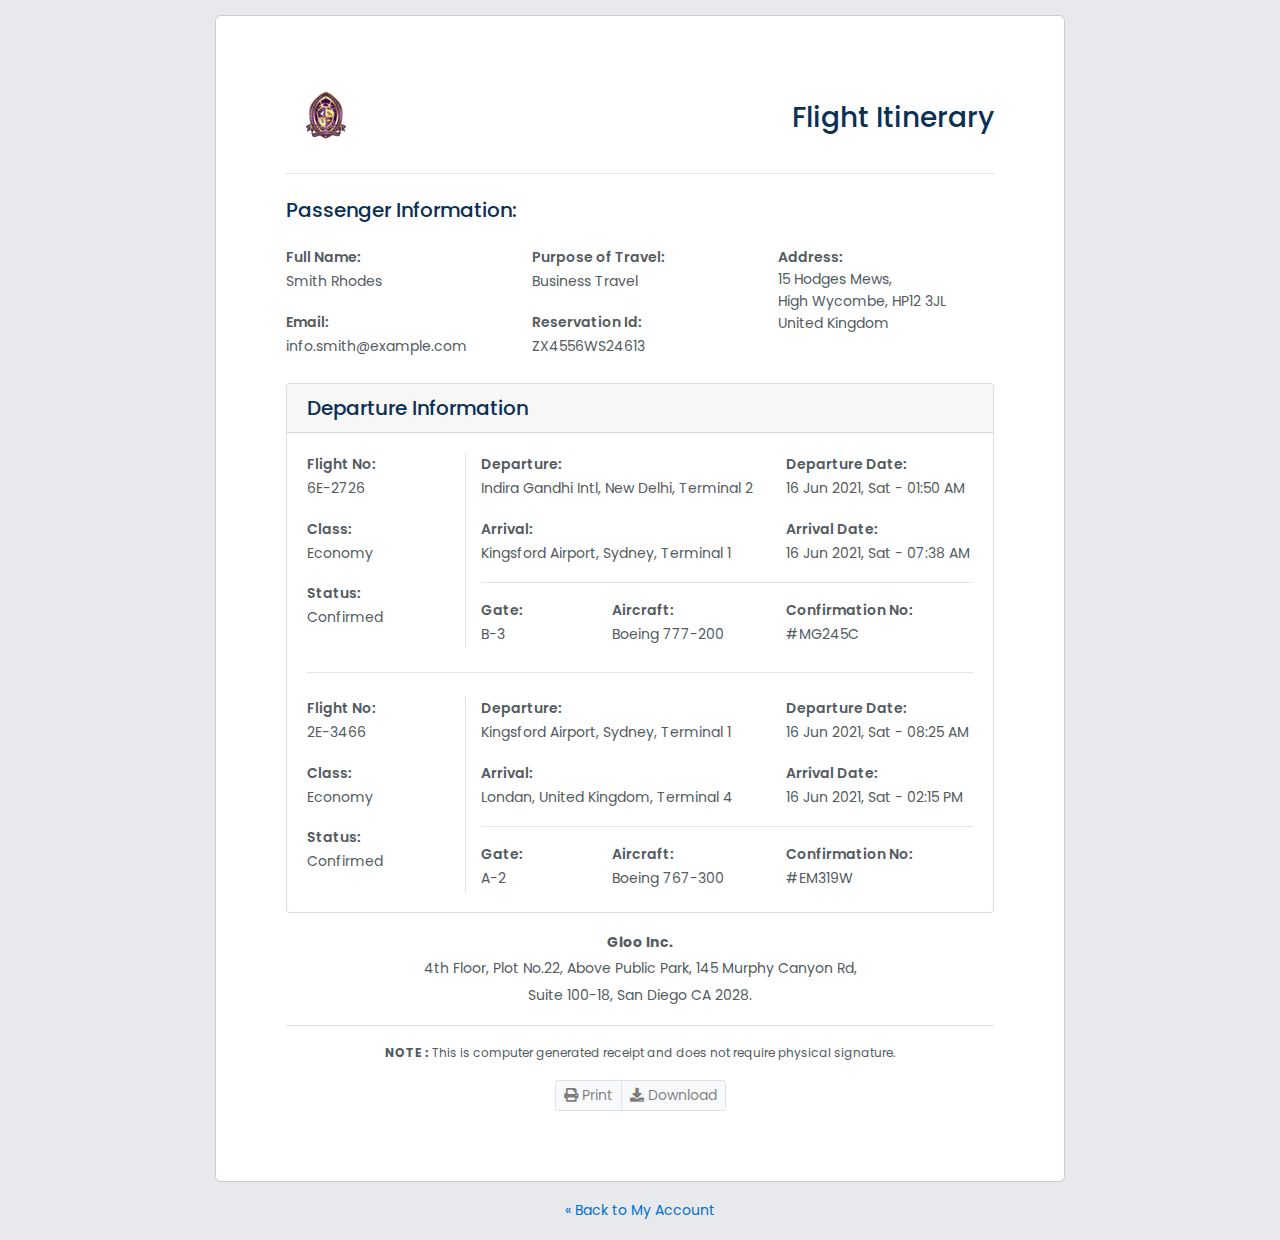
<file: index-3.html>
<!DOCTYPE html>
<html lang="en">
<head>
<meta charset="utf-8" />
<meta http-equiv="X-UA-Compatible" content="IE=edge">
<meta name="viewport" content="width=device-width, initial-scale=1">
<link href="images/favicon.png" rel="icon" />
<title>Gloo - Itinerary HTML Template</title>
<meta name="author" content="harnishdesign.net">

<!-- Web Fonts
======================= -->
<link rel='stylesheet' href='https://fonts.googleapis.com/css?family=Poppins:100,200,300,400,500,600,700,800,900' type='text/css'>

<!-- Stylesheet
======================= -->
<link href="vendor/bootstrap/css/bootstrap.min.css" rel="stylesheet">
<link href="vendor/font-awesome/css/all.min.css" rel="stylesheet">
<link rel="stylesheet" type="text/css" href="css/stylesheet.css" />
</head>
<body>
<!-- Container -->
<div class="container-fluid itinerary-container"> 
  <!-- Header -->
  <header>
    <div class="row align-items-center">
      <div class="col-sm-7 text-center text-sm-left mb-3 mb-sm-0"> <img id="logo" src="images/logo.png" title="Gloo" alt="Gloo" /> </div>
      <div class="col-sm-5 text-center text-sm-right">
        <h4 class="text-7 mb-0">Flight Itinerary</h4>
      </div>
    </div>
    <hr class="my-4">
  </header>
  <!-- Header End --> 
  
  <!-- Main Content -->
  <main>
    <h5 class="mb-4">Passenger Information:</h5>
    <div class="row mb-2">
      <div class="col-sm-4"> <strong class="font-weight-600">Full Name:</strong>
        <p>Smith Rhodes</p>
        <strong class="font-weight-600">Email:</strong>
        <p>info.smith@example.com</p>
      </div>
      <div class="col-sm-4"> <strong class="font-weight-600">Purpose of Travel:</strong>
        <p>Business Travel</p>
        <strong class="font-weight-600">Reservation Id:</strong>
        <p>ZX4556WS24613</p>
      </div>
      <div class="col-sm-4"> <strong class="font-weight-600">Address:</strong>
        <address>
        15 Hodges Mews,<br>
        High Wycombe, HP12 3JL<br>
        United Kingdom
        </address>
      </div>
    </div>
    <div class="card">
      <div class="card-header">
        <h5 class="m-0">Departure Information</h5>
      </div>
      <div class="card-body">
        <div class="row">
          <div class="col-sm-3 border-right"> <strong class="font-weight-600">Flight No:</strong>
            <p>6E-2726</p>
            <strong class="font-weight-600">Class:</strong>
            <p>Economy</p>
            <strong class="font-weight-600">Status:</strong>
            <p class="mb-0">Confirmed</p>
          </div>
          <div class="col-sm-9">
            <div class="row mt-n3">
              <div class="col-sm-7 mt-3"> <strong class="font-weight-600">Departure:</strong>
                <p class="mb-0">Indira Gandhi Intl, New Delhi, Terminal 2</p>
              </div>
              <div class="col-sm-5 mt-3"> <strong class="font-weight-600">Departure Date:</strong>
                <p class="mb-0">16 Jun 2021, Sat - 01:50  AM</p>
              </div>
              <div class="col-sm-7 mt-3"> <strong class="font-weight-600">Arrival:</strong>
                <p class="mb-0">Kingsford Airport, Sydney, Terminal 1</p>
              </div>
              <div class="col-sm-5 mt-3"> <strong class="font-weight-600">Arrival Date:</strong>
                <p class="mb-0">16 Jun 2021, Sat - 07:38 AM</p>
              </div>
            </div>
            <hr>
            <div class="row mt-n3">
              <div class="col-sm-3 mt-3"> <strong class="font-weight-600">Gate:</strong>
                <p class="mb-0">B-3</p>
              </div>
              <div class="col-sm-4 mt-3"> <strong class="font-weight-600">Aircraft:</strong>
                <p class="mb-0">Boeing 777-200</p>
              </div>
              <div class="col-sm-5 mt-3"> <strong class="font-weight-600">Confirmation No:</strong>
                <p class="mb-0">#MG245C</p>
              </div>
            </div>
          </div>
        </div>
        <hr class="my-4">
        <div class="row">
          <div class="col-sm-3 border-right"> <strong class="font-weight-600">Flight No:</strong>
            <p>2E-3466</p>
            <strong class="font-weight-600">Class:</strong>
            <p>Economy</p>
            <strong class="font-weight-600">Status:</strong>
            <p class="mb-0">Confirmed</p>
          </div>
          <div class="col-sm-9">
            <div class="row mt-n3">
              <div class="col-sm-7 mt-3"> <strong class="font-weight-600">Departure:</strong>
                <p class="mb-0">Kingsford Airport, Sydney, Terminal 1</p>
              </div>
              <div class="col-sm-5 mt-3"> <strong class="font-weight-600">Departure Date:</strong>
                <p class="mb-0">16 Jun 2021, Sat - 08:25  AM</p>
              </div>
              <div class="col-sm-7 mt-3"> <strong class="font-weight-600">Arrival:</strong>
                <p class="mb-0">Londan, United Kingdom, Terminal 4</p>
              </div>
              <div class="col-sm-5 mt-3"> <strong class="font-weight-600">Arrival Date:</strong>
                <p class="mb-0">16 Jun 2021, Sat - 02:15 PM</p>
              </div>
            </div>
            <hr>
            <div class="row mt-n3">
              <div class="col-sm-3 mt-3"> <strong class="font-weight-600">Gate:</strong>
                <p class="mb-0">A-2</p>
              </div>
              <div class="col-sm-4 mt-3"> <strong class="font-weight-600">Aircraft:</strong>
                <p class="mb-0">Boeing 767-300</p>
              </div>
              <div class="col-sm-5 mt-3"> <strong class="font-weight-600">Confirmation No:</strong>
                <p class="mb-0">#EM319W</p>
              </div>
            </div>
          </div>
        </div>
      </div>
    </div>
  </main>
  <!-- Main Content End --> 
  
  <!-- Footer -->
  <footer class="text-center mt-3">
    <p><strong>Gloo Inc.</strong><br>
      4th Floor, Plot No.22, Above Public Park, 145 Murphy Canyon Rd,<br>
      Suite 100-18, San Diego CA 2028. </p>
    <hr>
    <p class="text-1"><strong>NOTE :</strong> This is computer generated receipt and does not require physical signature.</p>
    <div class="btn-group btn-group-sm d-print-none"> <a href="javascript:window.print()" class="btn btn-light border text-black-50 shadow-none"><i class="fa fa-print"></i> Print</a> <a href="" class="btn btn-light border text-black-50 shadow-none"><i class="fa fa-download"></i> Download</a> </div>
  </footer>
  <!-- Footer End --> 
  
</div>
<!-- Container End --> 

<!-- Back to My Account Link -->
<p class="text-center d-print-none"><a href="#">&laquo; Back to My Account</a></p>
</body>
</html>
</file>
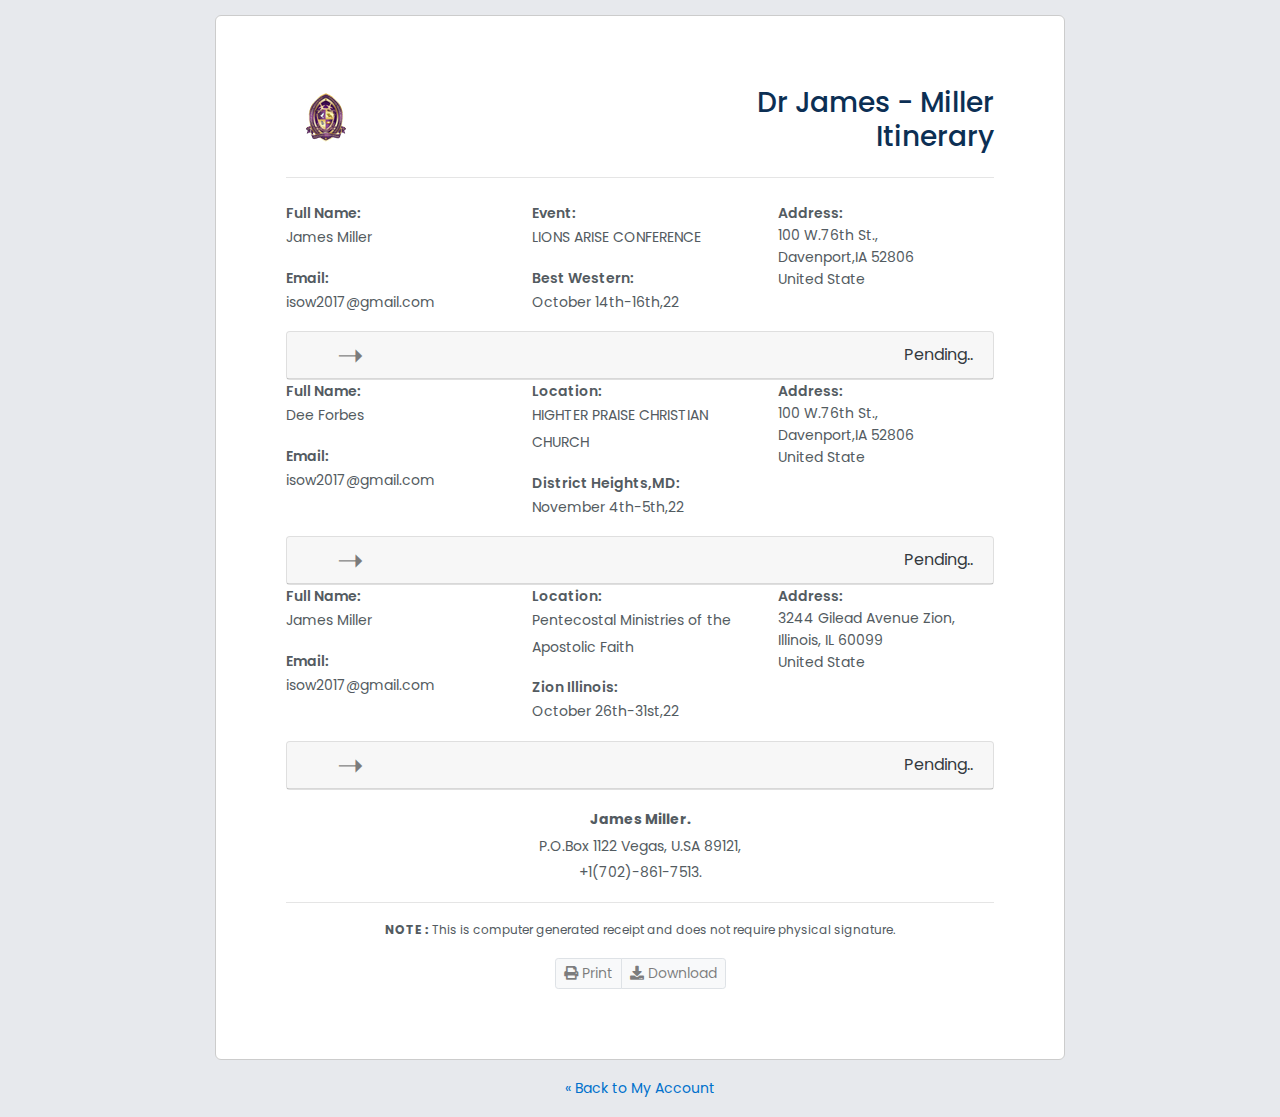
<file: index-main.html>
<!DOCTYPE html>
<html lang="en">
<head>
<meta charset="utf-8" />
<meta http-equiv="X-UA-Compatible" content="IE=edge">
<meta name="viewport" content="width=device-width, initial-scale=1">
<link href="images/favicon.png" rel="icon" />
<title>Dr James - Miller Itinerary</title>
<meta name="author" content="harnishdesign.net">

<!-- Web Fonts
======================= -->
<link rel='stylesheet' href='https://fonts.googleapis.com/css?family=Poppins:100,200,300,400,500,600,700,800,900' type='text/css'>

<!-- Stylesheet
======================= -->
<link href="vendor/bootstrap/css/bootstrap.min.css" rel="stylesheet">
<link href="vendor/font-awesome/css/all.min.css" rel="stylesheet">
<link rel="stylesheet" type="text/css" href="css/stylesheet.css" />
</head>
<body>
<!-- Container -->
<div class="container-fluid itinerary-container"> 
  <!-- Header -->
  <header>
    <div class="row align-items-center">
      <div class="col-sm-7 text-center text-sm-left mb-3 mb-sm-0"> <img id="logo" src="images/logo.png" title="JamesMiller" alt="JamesMiller" /> </div>
      <div class="col-sm-5 text-center text-sm-right">
        <h4 class="text-7 mb-0">Dr James - Miller Itinerary</h4>
      </div>
    </div>
    <hr class="my-4">
  </header>
  <!-- Header End --> 
  
  <!-- Main Content -->
  <main>
    <div class="row">
      <div class="col-sm-4"> <strong class="font-weight-600">Full Name:</strong>
        <p>James Miller</p>
        <strong class="font-weight-600">Email:</strong>
        <p>isow2017@gmail.com</p>
      </div>
      <div class="col-sm-4"> <strong class="font-weight-600">Event:</strong>
        <p>LIONS ARISE CONFERENCE</p>
        <strong class="font-weight-600">Best Western:</strong>
        <p>October 14th-16th,22</p>
      </div>
      <div class="col-sm-4"> <strong class="font-weight-600">Address:</strong>
        <address>
        100 W.76th St.,<br>
        Davenport,IA 52806<br>
        United State
        </address>
      </div>
    </div>
    <div class="card">
      <div class="card-header">
        <div class="row align-items-center trip-title">
          <div class="col-5 col-md-auto text-center text-md-left">
            <h5 class="m-0"></h5>
          </div>
          <div class="col-2 col-md-auto text-8 text-black-50 text-center trip-arrow">➝</div>
          <div class="col-5 col-md-auto text-center text-md-left">
            <h5 class="m-0"></h5>
          </div>
          <div class="col-12 col-md-auto text-3 text-dark text-center mt-2 mt-md-0 ml-md-auto">Pending..</div>
        </div>

      </div>
    </div>
    <div class="row">
      <div class="col-sm-4"> <strong class="font-weight-600">Full Name:</strong>
        <p>Dee Forbes</p>
        <strong class="font-weight-600">Email:</strong>
        <p>isow2017@gmail.com</p>
      </div>
      <div class="col-sm-4"> <strong class="font-weight-600">Location:</strong>
        <p>HIGHTER PRAISE CHRISTIAN CHURCH</p>
        <strong class="font-weight-600">District Heights,MD:</strong>
        <p>November 4th-5th,22</p>
      </div>
      <div class="col-sm-4"> <strong class="font-weight-600">Address:</strong>
        <address>
        100 W.76th St.,<br>
        Davenport,IA 52806<br>
        United State
        </address>
      </div>
    </div>
    <div class="card">
      <div class="card-header">
        <div class="row align-items-center trip-title">
          <div class="col-5 col-md-auto text-center text-md-left">
            <h5 class="m-0"></h5>
          </div>
          <div class="col-2 col-md-auto text-8 text-black-50 text-center trip-arrow">➝</div>
          <div class="col-5 col-md-auto text-center text-md-left">
            <h5 class="m-0"></h5>
          </div>
          <div class="col-12 col-md-auto text-3 text-dark text-center mt-2 mt-md-0 ml-md-auto">Pending..</div>
        </div>
      </div>
      </div>
      <div class="row">
        <div class="col-sm-4"> <strong class="font-weight-600">Full Name:</strong>
          <p>James Miller</p>
          <strong class="font-weight-600">Email:</strong>
          <p>isow2017@gmail.com</p>
        </div>
        <div class="col-sm-4"> <strong class="font-weight-600">Location:</strong>
          <p>Pentecostal Ministries of the Apostolic Faith</p>
          <strong class="font-weight-600">Zion Illinois:</strong>
          <p>October 26th-31st,22</p>
        </div>
        <div class="col-sm-4"> <strong class="font-weight-600">Address:</strong>
          <address>
            3244 Gilead Avenue Zion,<br>
            Illinois, IL 60099<br>
          United State
          </address>
        </div>
      </div>
      <div class="card">
        <div class="card-header">
          <div class="row align-items-center trip-title">
            <div class="col-5 col-md-auto text-center text-md-left">
              <h5 class="m-0"></h5>
            </div>
            <div class="col-2 col-md-auto text-8 text-black-50 text-center trip-arrow">➝</div>
            <div class="col-5 col-md-auto text-center text-md-left">
              <h5 class="m-0"></h5>
            </div>
            <div class="col-12 col-md-auto text-3 text-dark text-center mt-2 mt-md-0 ml-md-auto">Pending..</div>
    </div>
  </main>
  <!-- Main Content End --> 
  
  <!-- Footer -->
  <footer class="text-center mt-3">
    <p><strong>James Miller.</strong><br>
      P.O.Box 1122 Vegas, U.SA 89121,<br>
      +1(702)-861-7513. </p>
    <hr>
    <p class="text-1"><strong>NOTE :</strong> This is computer generated receipt and does not require physical signature.</p>
    <div class="btn-group btn-group-sm d-print-none"> <a href="javascript:window.print()" class="btn btn-light border text-black-50 shadow-none"><i class="fa fa-print"></i> Print</a> <a href="" class="btn btn-light border text-black-50 shadow-none"><i class="fa fa-download"></i> Download</a> </div>
  </footer>
  <!-- Footer End --> 
  
</div>
<!-- Container End --> 

<!-- Back to My Account Link -->
<p class="text-center d-print-none"><a href="index.html">&laquo; Back to My Account</a></p>
</body>
</html>
</file>
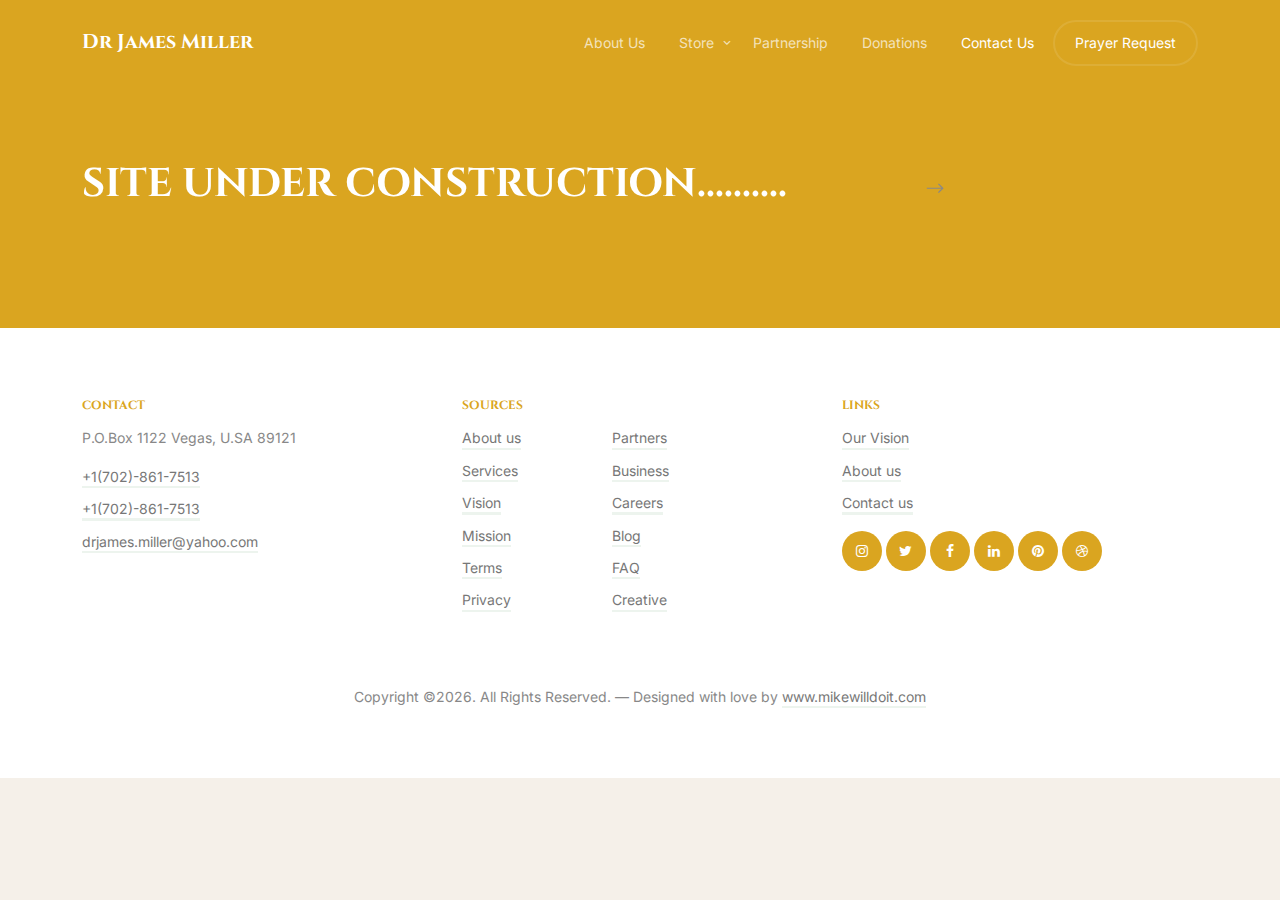
<file: isow.html>
<!-- /*
* Template Name: Dr. James Miller
* Template Author: Untree.co
* Tempalte URI: https://untree.co/
* License: https://creativecommons.org/licenses/by/3.0/
*/ -->
<!doctype html>
<html lang="en">
<head>
	<!-- Required meta tags -->
	<meta charset="utf-8">
	<meta name="viewport" content="width=device-width, initial-scale=1">
	
	<meta name="author" content="Untree.co">
	<link rel="shortcut icon" href="favicon.png">

	<meta name="description" content="" />
	<meta name="keywords" content="bootstrap, bootstrap5" />
	

	<link rel="preconnect" href="https://fonts.googleapis.com">
	<link rel="preconnect" href="https://fonts.gstatic.com" crossorigin>
	<link href="https://fonts.googleapis.com/css2?family=Cinzel:wght@400;600&family=Inter&display=swap" rel="stylesheet">


	<link rel="stylesheet" href="fonts/icomoon/style.css">
	<link rel="stylesheet" href="fonts/flaticon/font/flaticon.css">

	<link rel="stylesheet" href="css/tiny-slider.css">
	<link rel="stylesheet" href="css/glightbox.min.css">
	<link rel="stylesheet" href="css/aos.css">
	<link rel="stylesheet" href="css/style.css">

	<title>Dr. James Miller &mdash; Apostle of the Word</title>
</head>
<body >

	<div class="site-mobile-menu site-navbar-target">
		<div class="site-mobile-menu-header">
			<div class="site-mobile-menu-close">
				<span class="icofont-close js-menu-toggle"></span>
			</div>
		</div>
		<div class="site-mobile-menu-body"></div>
	</div>

	<nav class="site-nav">
		<div class="container">
			<div class="site-navigation">
				<a href="index.html" class="logo m-0 float-left">Dr James Miller</a>

				<ul class="js-clone-nav d-none d-lg-inline-block text-start site-menu float-end">
					<li><a href="index.html">About Us</a></li>
					<li class="has-children">
						<a href="https://www.etsy.com/listing/1308587509/the-prayer-experience-vol-1?click_key=9464dae698c3b251697c96e61e5d007847f2eec0%3A1308587509&click_sum=ecdc88d9&ref=shop_home_active_1">Store</a>
						<ul class="dropdown">
							<li><a href="index-main.html">Itinerary</a></li>
							<li><a href="#">Mentorship</a></li>
							
									<li><a href="#">ISOW</a></li>
									<li><a href="#">Gallery</a></li>
									<li><a href="#">Sub Menu Three</a></li>
								
						</ul>
					</li>
					<li><a href="#">Partnership</a></li>
					
					<li><a href="#">Donations</a></li>
					<li class="active"><a href="contact.html">Contact Us</a></li>
					<li class="cta-button"><a href="https://forms.aweber.com/form/11/1093018011.htm">Prayer Request</a></li>
				</ul>

				

				<a href="#" class="burger ms-auto float-end site-menu-toggle js-menu-toggle d-inline-block d-lg-none light" data-toggle="collapse" data-target="#main-navbar">
					<span></span>
				</a>

				
			</div>
		</div>
	</nav>
	<!-- style="background-image: url('images/hero_1.jpg'); " -->
	<!--<div class="hero overlay" style="background-image: url('images/landscape-1.jpg'); ">
		<div class="container">
			<div class="row align-items-center justify-content-between">
				<div class="col-lg-5 me-auto text-start pe-lg-5">
					<div class="intro-text">
						<div class="mb-4"> 
							<h1 data-aos="fade-left" class="hero-heading">Philipians 4:6</h1>
						</div>
						<div class="">
							<p class="mb-5 opacity-5" data-aos="fade-left" data-aos-delay="200">Be careful for nothing; but in everything by prayer and supplication with thanksgiving let your requests be made known unto God. It is with great please, that I agree with you in prayer, that God may bring your need(s) to pass fill out information below, and lets believe God. </p>
							<p data-aos="fade-left" data-aos-delay="300"><a href="#" class="btn btn-primary">Go to sermons</a></p>
						</div>
					</div>
				</div>
<!--
				<div class="col-lg-7" data-aos="fade-left">
					<a href="https://www.dailymotion.com/video/x8dp6fi" class="video-bg glightbox">
						<span class="icon"><span class="icon-play"></span></span>
						<img src="images/landscape-2.jpg" alt="Image" class="img-fluid rounded">
					</a>
				</div>
			</div>
		</div>
	</div>
 
	<div class="section upcoming-sermon js-countdown py-5">
		<div class="container">
			<div class="row justify-content-between counter-wrap" id="clockdiv">
				<div class="col-lg-3 mb-4 mb-lg-0">
					<img src="images/sq-2.jpg" alt="Image" class="img-fluid rounded">
				</div>
				<div class="col-lg-8">
					<span class="subheading d-block mb-4">Upcoming Event </span>
					<h2 class="text-black">lions arise (October 14th-16th)</h2>
					<p class="sermon-meta mb-4">By Pastor <strong>James Miller</strong></p>

					<div class="row">
						<div class="col-6 col-sm-6 col-md-6 col-lg-3 text-left">
							<div class="counter">
								<span class="number d-block days" id="days">30</span>
								<span class="caption">Days</span>
							</div>
						</div>
						<div class="col-6 col-sm-6 col-md-6 col-lg-3 text-left">
							<div class="counter">
								<span class="number d-block hours" id="hours">24</span>
								<span class="caption">Hours</span>
							</div>
						</div>
						<div class="col-6 col-sm-6 col-md-6 col-lg-3 text-left">
							<div class="counter">
								<span class="number d-block minutes" id="minutes">50</span>
								<span class="caption">Minutes</span>
							</div>
						</div>
						<div class="col-6 col-sm-6 col-md-6 col-lg-3 text-left">
							<div class="counter">
								<span class="number d-block seconds" id="seconds">50</span>
								<span class="caption">Seconds</span>
							</div>
						</div>
					</div>	

					<div class="row mt-5">
						<div class="col-12">
							<a href="https://forms.aweber.com/form/11/1093018011.html" class="btn btn-secondary">Click to Join</a>
						</div>
					</div>

				</div>
				

			</div>

		</div>
	</div>

	



	<div class="section">
		<div class="container">
			<div class="row mb-4 text-center">
				<div class="col-lg-12" data-aos="fade-up">
					<span class="subheading d-block mb-4">Sermons</span>
					<h2 class="mb-4 heading">Recent Sermons</h2>
				</div>
			</div>
			<div class="row g-5">
				<div class="col-12 col-sm-6 col-md-6 col-lg-4" data-aos="fade-up" data-aos-delay="0">
					<div class="sermon-entry">
						<a href="sermon-single.html"><img src="images/rect-img-1.jpg" alt="Image" class="img-fluid mb-3 rounded"></a>
						<div class="sermon-body">
							<span class="date">15 Sep 2022 <span class="mx-2">&bullet;</span> By James Miller </span>
							<h3 class="mb-2"><a href="#">THE “PRESS” THAT GOT ME MY MIRACLE!</a></h3>
							<p class="mb-5">The text opens with a “certain” woman, which means, but not limited to; known for sure; established beyond doubt. specific but not explicitly named or stated</p>
							<p><a href="#" class="btn btn-primary btn-sm">Read more</a></p>
						</div>
					</div>
				</div>
				<div class="col-12 col-sm-6 col-md-6 col-lg-4" data-aos="fade-up" data-aos-delay="100">
					<div class="sermon-entry">
						<a href="sermon-single.html"><img src="images/rect-img-2.jpg" alt="Image" class="img-fluid mb-3 rounded"></a>
						<div class="sermon-body">
							<span class="date">15 Sep 2022 <span class="mx-2">&bullet;</span> By James Miller </span>
							<h3 class="mb-2"><a href="#">EXCEEDING YOUR EXPECTATIONS!!!!</a></h3>
							<p class="mb-5">Everyone has expectations: in and out of the church. They are a strong belief that something will happen or be the case in the future.</p>
							<p><a href="#" class="btn btn-primary btn-sm">Read more</a></p>
						</div>
					</div>
				</div>
				<div class="col-12 col-sm-6 col-md-6 col-lg-4" data-aos="fade-up" data-aos-delay="100">
					<div class="sermon-entry">
						<a href="sermon-single.html"><img src="images/rect-img-3.jpg" alt="Image" class="img-fluid mb-3 rounded"></a>
						<div class="sermon-body">
							<span class="date">15 Sep 2022 <span class="mx-2">&bullet;</span> By James Miller </span>
							<h3 class="mb-2"><a href="#">FOR HIS GLORY</a></h3>
							<p class="mb-5">“And as Jesus passed by, he saw a man which was blind from his birth.”</p>
							<p><a href="#" class="btn btn-primary btn-sm">Read more</a></p>
						</div>
					</div>
				</div>
			</div>
		</div>
	</div>


	<div class="section bg-white">
		<div class="container">
			<div class="row">
				<div class="col-lg-7">
					<span class="subheading mb-4 d-block">Podcasts</span>
					<h2 class="mb-4 heading">Latest Podcasts</h2>
				</div>
			</div>
			<div class="row justify-content-center mb-4">
				<div class="col-lg-6">
					<script>
						window.playerConfiguration = {
							"episode": {
								"media": {"mp3": "https://mcdn.podbean.com/mf/web/96hsz6/FDownloadernet-1129310540947330-_128kbps_9p2n2.mp3"},
								"title": "Love of Jesus Christ"
							}
						}
					</script>
					<script class="podigee-podcast-player" src="https://cdn.podigee.com/podcast-player/javascripts/podigee-podcast-player.js" data-configuration="playerConfiguration"></script>
				</div>

				<div class="col-lg-6">
					<script>
						window.playerConfiguration = {
							"episode": {
								"media": {"mp3": "https://mcdn.podbean.com/mf/player-preload/9vvrv3/liveshow_202112110453.mp3"},
								"title": "Love of Jesus Christ"
							}
						}
					</script>
					<script class="podigee-podcast-player" src="https://cdn.podigee.com/podcast-player/javascripts/podigee-podcast-player.js" data-configuration="playerConfiguration"></script>
				</div>
			</div>
		</div>
	</div>


	


	<div class="section">
		<div class="container">
			<div class="row justify-content-between">
				<div class="col-lg-4" data-aos="fade-up">
					<span class="subheading mb-4 d-block">About us</span>
					<h2 class="mb-4 heading">Welcome to Dr. James Miller</h2>
					<p>Dr. James Miller, is an upcoming prophetic global voice in this 21st century, student of the Word, and gospel recording artist He is renowned for the prayer mantle that rest upon his life, as miracles, signs, and wonders are made manifest when he flows in the element of prayer. Dr. James Miller has traveled globally, and internationally preaching and demonstrating the Power of God, through the Gospel of Jesus Christ.</p>
					<p class="mt-5"><a href="#" class="btn btn-primary">Know more about us</a></p>
				</div>
				<div class="col-lg-7" data-aos="fade-up" data-aos-delay="100">
					<!-- <img src="images/landscape-1.jpg" alt="Image" class="img-fluid rounded"> -->
				<!--	<div class="row">
						<div class="col-6 col-sm-6 col-md-4 col-lg-4 mb-4">
							<img src="images/sq-1.jpg" alt="Image" class="img-fluid rounded">
						</div>
						<div class="col-6 col-sm-6 col-md-4 col-lg-4 mb-4">
							<img src="images/sq-2.jpg" alt="Image" class="img-fluid rounded">
						</div>
						<div class="col-6 col-sm-6 col-md-4 col-lg-4 mb-4">
							<img src="images/sq-3.jpg" alt="Image" class="img-fluid rounded">
						</div>
						<div class="col-6 col-sm-6 col-md-4 col-lg-4 mb-4">
							<img src="images/sq-4.jpg" alt="Image" class="img-fluid rounded">
						</div>
						<div class="col-6 col-sm-6 col-md-4 col-lg-4 mb-4">
							<img src="images/sq-5.jpg" alt="Image" class="img-fluid rounded">
						</div>
						<div class="col-6 col-sm-6 col-md-4 col-lg-4 mb-4">
							<img src="images/sq-6.jpg" alt="Image" class="img-fluid rounded">
						</div>
					</div>
				</div>
			</div>
		</div>
	</div>



	<div class="section bg-secondary">
		<div class="container">
			<div class="row ustify-content-between align-items-center">
				<div class="col-lg-5" data-aos="fade-up">
					<span class="subheading d-block mb-4 text-white">Why Us</span>
					<h2 class="heading text-white">Keep Your Faith</h2>
				</div>
				
			</div>
			<div class="row align-items-center g-5">
				<div class="col-lg-6" data-aos="fade-up">
					<a href="https://www.dailymotion.com/video/x8dp6fi" class="video-bg glightbox">
						<span class="icon"><span class="icon-play"></span></span>
						<img src="images/landscape-1.jpg" alt="Image" class="img-fluid rounded">
					</a>
				</div>
				<div class="col-lg-5 ms-auto" data-aos="fade-up" data-aos-delay="100">
					<div class="row g-4">
						<div class="col-lg-6 feature-1">
							<h3 class="text-white">The “press” that got me my miracle!</h3>
							<p class="opac-white-5">The text opens with a “certain” woman, which means, but not limited to; known for sure; established beyond doubt. specific but not explicitly named or stated. </p>
						</div>
						<div class="col-lg-6 feature-1">
							<h3 class="text-white">Exceeding Your Expectations!!!!</h3>
							<p class="opac-white-5">Everyone has expectations: in and out of the church. They are a strong belief that something will happen or be the case in the future. </p>
						</div>

						<div class="col-lg-6 feature-1">
							<h3 class="text-white">For His Glory</h3>
							<p class="opac-white-5">“And as Jesus passed by, he saw a man which was blind from his birth.” </p>
						</div>
						<div class="col-lg-6 feature-1">
							<h3 class="text-white">Seal of God</h3>
							<p class="opac-white-5">Far far away, behind the word mountains, far from the countries Vokalia and Consonantia. </p>
						</div>

					</div>
					<div class="row mt-5">
						<div class="col-lg-12">
							<a href="https://forms.aweber.com/form/11/1093018011.html" class="btn btn-primary">Send us your prayer request</a>
						</div>
					</div>
				</div>
			</div>
		</div>
	</div>


	<div class="section">
		<div class="container">
			<div class="row mb-5">
				<div class="col-lg-7 mx-auto text-center mb-5" data-aos="fade-up">
					<span class="subheading mb-4 d-block">Testimonials</span>
					<h2 class="mb-4 heading">Living Testimonies</h2>
				</div>

				<div id="testimonial-nav" class="controls testimonial-nav">
					<span class="prev" data-controls="prev" tabindex="-1">Prev</span>
					<span class="next" data-controls="next" tabindex="-1">Next</span>
				</div>
			</div>

		</div>

		<div class="testimonial-slide-center-wrap" data-aos="fade-up" data-aos-delay="100">
			<div class="testimonial-slide-center testimonial-center" id="testimonial-center">

				<div class="item">
					<div class="testimonial-item">
						<div  class="testimonial-item-inner">
							<h3 class="testimonial-heading">Far far away, behind the word mountains</h3>
							<blockquote>
								Far far away, behind the word mountains, far from the countries Vokalia and Consonantia, there live the blind texts. Separated they live in Bookmarksgrove right at the coast of the Semantics, a large language ocean.
							</blockquote>
							<div class="testimonial-author">
								<img src="images/person_1.jpg" alt="Image" class="img-fluid">
								<strong class="d-block">James Miller</strong>
								<span>Church Visitor</span>
							</div>
						</div>
					</div>
				</div>

				<div class="item">
					<div class="testimonial-item">
						<div  class="testimonial-item-inner">
							<h3 class="testimonial-heading">Far far away, behind the word mountains</h3>
							<blockquote>
								Far far away, behind the word mountains, far from the countries Vokalia and Consonantia, there live the blind texts. Separated they live in Bookmarksgrove right at the coast of the Semantics, a large language ocean.
							</blockquote>
							<div class="testimonial-author">
								<img src="images/person_1.jpg" alt="Image" class="img-fluid">
								<strong class="d-block">James Miller</strong>
								<span>Church Visitor</span>
							</div>
						</div>
					</div>
				</div>

				<div class="item">
					<div class="testimonial-item">
						<div  class="testimonial-item-inner">
							<h3 class="testimonial-heading">Far far away, behind the word mountains</h3>
							<blockquote>
								Far far away, behind the word mountains, far from the countries Vokalia and Consonantia, there live the blind texts. Separated they live in Bookmarksgrove right at the coast of the Semantics, a large language ocean.
							</blockquote>
							<div class="testimonial-author">
								<img src="images/person_1.jpg" alt="Image" class="img-fluid">
								<strong class="d-block">James Miller</strong>
								<span>Church Visitor</span>
							</div>
						</div>
					</div>
				</div>

				<div class="item">
					<div class="testimonial-item">
						<div  class="testimonial-item-inner">
							<h3 class="testimonial-heading">Far far away, behind the word mountains</h3>
							<blockquote>
								Far far away, behind the word mountains, far from the countries Vokalia and Consonantia, there live the blind texts. Separated they live in Bookmarksgrove right at the coast of the Semantics, a large language ocean.
							</blockquote>
							<div class="testimonial-author">
								<img src="images/person_1.jpg" alt="Image" class="img-fluid">
								<strong class="d-block">James Miller</strong>
								<span>Church Visitor</span>
							</div>
						</div>
					</div>
				</div>


				<div class="item">
					<div class="testimonial-item">
						<div  class="testimonial-item-inner">
							<h3 class="testimonial-heading">Far far away, behind the word mountains</h3>
							<blockquote>
								Far far away, behind the word mountains, far from the countries Vokalia and Consonantia, there live the blind texts. Separated they live in Bookmarksgrove right at the coast of the Semantics, a large language ocean.
							</blockquote>
							<div class="testimonial-author">
								<img src="images/person_1.jpg" alt="Image" class="img-fluid">
								<strong class="d-block">James Miller</strong>
								<span>Church Visitor</span>
							</div>
						</div>
					</div>
				</div>

				<div class="item">
					<div class="testimonial-item">
						<div  class="testimonial-item-inner">
							<h3 class="testimonial-heading">Far far away, behind the word mountains</h3>
							<blockquote>
								Far far away, behind the word mountains, far from the countries Vokalia and Consonantia, there live the blind texts. Separated they live in Bookmarksgrove right at the coast of the Semantics, a large language ocean.
							</blockquote>
							<div class="testimonial-author">
								<img src="images/person_1.jpg" alt="Image" class="img-fluid">
								<strong class="d-block">James Miller</strong>
								<span>Church Visitor</span>
							</div>
						</div>
					</div>
				</div>
				<div class="item">
					<div class="testimonial-item">
						<div  class="testimonial-item-inner">
							<h3 class="testimonial-heading">Far far away, behind the word mountains</h3>
							<blockquote>
								Far far away, behind the word mountains, far from the countries Vokalia and Consonantia, there live the blind texts. Separated they live in Bookmarksgrove right at the coast of the Semantics, a large language ocean.
							</blockquote>
							<div class="testimonial-author">
								<img src="images/person_1.jpg" alt="Image" class="img-fluid">
								<strong class="d-block">James Miller</strong>
								<span>Church Visitor</span>
							</div>
						</div>
					</div>
				</div>

				<div class="item">
					<div class="testimonial-item">
						<div  class="testimonial-item-inner">
							<h3 class="testimonial-heading">Far far away, behind the word mountains</h3>
							<blockquote>
								Far far away, behind the word mountains, far from the countries Vokalia and Consonantia, there live the blind texts. Separated they live in Bookmarksgrove right at the coast of the Semantics, a large language ocean.
							</blockquote>
							<div class="testimonial-author">
								<img src="images/person_1.jpg" alt="Image" class="img-fluid">
								<strong class="d-block">James Miller</strong>
								<span>Church Visitor</span>
							</div>
						</div>
					</div>
				</div>

				<div class="item">
					<div class="testimonial-item">
						<div  class="testimonial-item-inner">
							<h3 class="testimonial-heading">Far far away, behind the word mountains</h3>
							<blockquote>
								Far far away, behind the word mountains, far from the countries Vokalia and Consonantia, there live the blind texts. Separated they live in Bookmarksgrove right at the coast of the Semantics, a large language ocean.
							</blockquote>
							<div class="testimonial-author">
								<img src="images/person_1.jpg" alt="Image" class="img-fluid">
								<strong class="d-block">James Miller</strong>
								<span>Church Visitor</span>
							</div>
						</div>
					</div>
				</div>




			</div>

			
		</div>

	</div>


	<div class="section bg-white mx-2 mx-md-5 sec-services-wrap">
		<div class="container">
			<div class="row mb-5">
				<div class="col-lg-7 mx-auto text-center" data-aos="fade-up">
					<span class="subheading mb-4 d-block">Our Services</span>
					<h2 class="mb-4 heading">Mission</h2>

				</div>
			</div>

			<div class="row g-5">
				<div class="col-lg-4" data-aos="fade-up" data-aos-delay="0">
					<div class="service text-center">
						<span class="icon-home mb-4 d-block"></span>
						<h3 class="heading">Worship</h3>
						<p>Far far away, behind the word mountains, far from the countries Vokalia and Consonantia, there live the blind texts. </p>
						
					</div>
				</div>
				<div class="col-lg-4" data-aos="fade-up" data-aos-delay="100">
					<div class="service text-center">
						<span class="icon-leaf mb-4 d-block"></span>
						<h3 class="heading">Baptism</h3>
						<p>Far far away, behind the word mountains, far from the countries Vokalia and Consonantia, there live the blind texts. </p>
						
					</div>
				</div>
				<div class="col-lg-4" data-aos="fade-up" data-aos-delay="200">
					<div class="service text-center">
						<span class="icon-book mb-4 d-block"></span>
						<h3 class="heading">Exhortation</h3>
						<p>Far far away, behind the word mountains, far from the countries Vokalia and Consonantia, there live the blind texts. </p>
						
					</div>
				</div>
			</div>
		</div>
	</div>

-->

	<div class="section sec-cta bg-secondary">
		<div class="container">
			<div class="row align-items-center" data-aos="fade-up">
				<div class="col-lg-9 text-center text-md-start mb-4 mb-md-0">
					<h2 class="heading text-white">SITE UNDER CONSTRUCTION..........</h2>
				</div>	-->	
				
				</div>

			</div>		
		</div>		
	</div>



	<div class="site-footer bg-white">
		<div class="container">
			<div class="row">
				<div class="col-lg-4">
					<div class="widget">
						<h3>Contact</h3>
						<address>P.O.Box 1122 Vegas, U.SA 89121</address>
						<ul class="list-unstyled links">
							<li><a href="tel://+17028617513">+1(702)-861-7513</a></li>
							<li><a href="tel://+17028617513">+1(702)-861-7513</a></li>
							<li><a href="drjames.miller@yahoo.com">drjames.miller@yahoo.com</a></li>
						</ul>
					</div> <!-- /.widget -->
				</div> <!-- /.col-lg-4 -->
				<div class="col-lg-4">
					<div class="widget">
						<h3>Sources</h3>
						<ul class="list-unstyled float-start links">
							<li><a href="#">About us</a></li>
							<li><a href="#">Services</a></li>
							<li><a href="#">Vision</a></li>
							<li><a href="#">Mission</a></li>
							<li><a href="#">Terms</a></li>
							<li><a href="#">Privacy</a></li>
						</ul>
						<ul class="list-unstyled float-start links">
							<li><a href="#">Partners</a></li>
							<li><a href="#">Business</a></li>
							<li><a href="#">Careers</a></li>
							<li><a href="#">Blog</a></li>
							<li><a href="#">FAQ</a></li>
							<li><a href="#">Creative</a></li>
						</ul>
					</div> <!-- /.widget -->
				</div> <!-- /.col-lg-4 -->
				<div class="col-lg-4">
					<div class="widget">
						<h3>Links</h3>
						<ul class="list-unstyled links">
							<li><a href="#">Our Vision</a></li>
							<li><a href="#">About us</a></li>
							<li><a href="#">Contact us</a></li>
						</ul>

						<ul class="list-unstyled social">
							<li><a href="#"><span class="icon-instagram"></span></a></li>
							<li><a href="#"><span class="icon-twitter"></span></a></li>
							<li><a href="#"><span class="icon-facebook"></span></a></li>
							<li><a href="#"><span class="icon-linkedin"></span></a></li>
							<li><a href="#"><span class="icon-pinterest"></span></a></li>
							<li><a href="#"><span class="icon-dribbble"></span></a></li>
						</ul>
					</div> <!-- /.widget -->
				</div> <!-- /.col-lg-4 -->
			</div> <!-- /.row -->

			<div class="row mt-5">
				<div class="col-12 text-center">
					<p class="mb-0">Copyright &copy;<script>document.write(new Date().getFullYear());</script>. All Rights Reserved. &mdash; Designed with love by <a href="www.mikewilldoit.com">www.mikewilldoit.com</a> <!-- License information: https://untree.co/license/ -->
					</p>
				</div>
			</div>
		</div> <!-- /.container -->
	</div> <!-- /.site-footer -->


	<!-- Preloader -->
	<div id="overlayer"></div>
	<div class="loader">
		<div class="spinner-border text-primary" role="status">
			<span class="visually-hidden">Loading...</span>
		</div>
	</div>




	<script src="js/bootstrap.bundle.min.js"></script>
	<script src="js/tiny-slider.js"></script>
	<script src="js/glightbox.min.js"></script>
	<script src="js/aos.js"></script>
	<script src="js/navbar.js"></script>
	<script src="js/counter.js"></script>
	<script src="js/custom.js"></script>

	
</body>
</html>
</file>
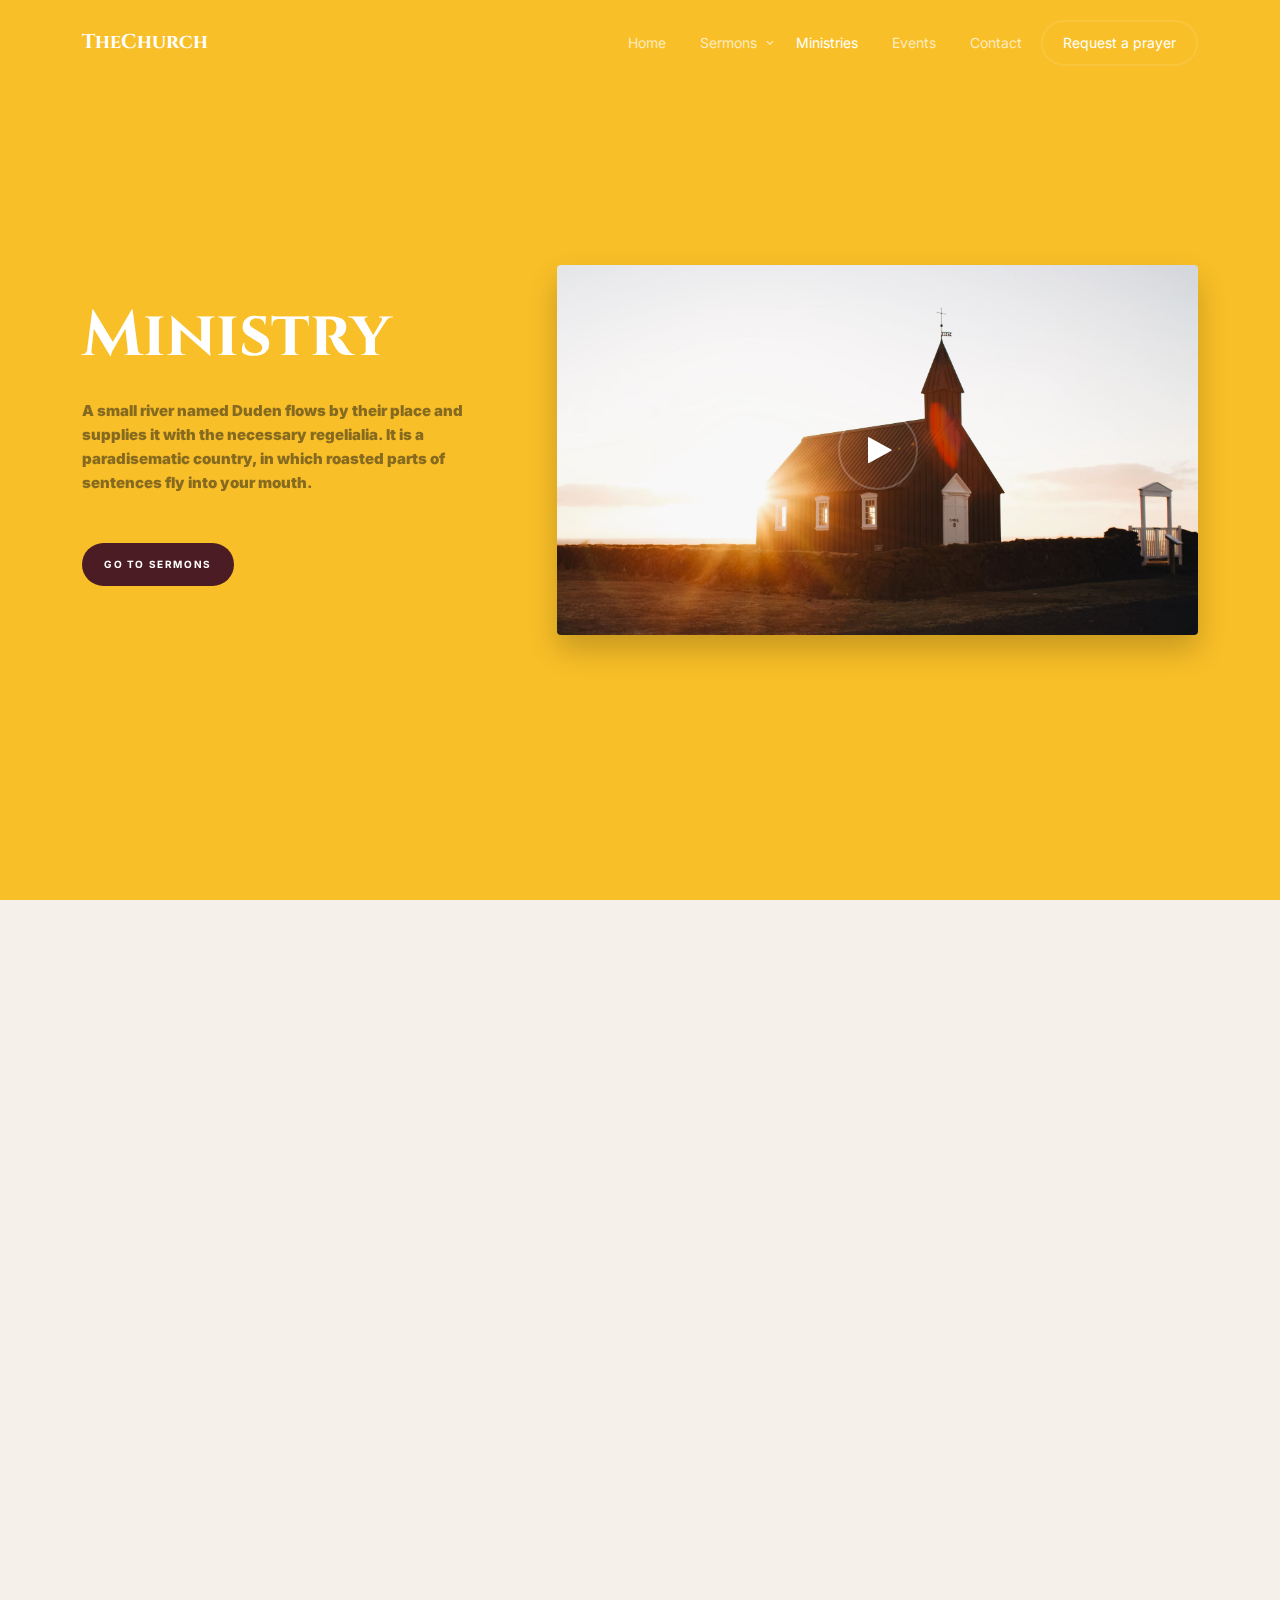
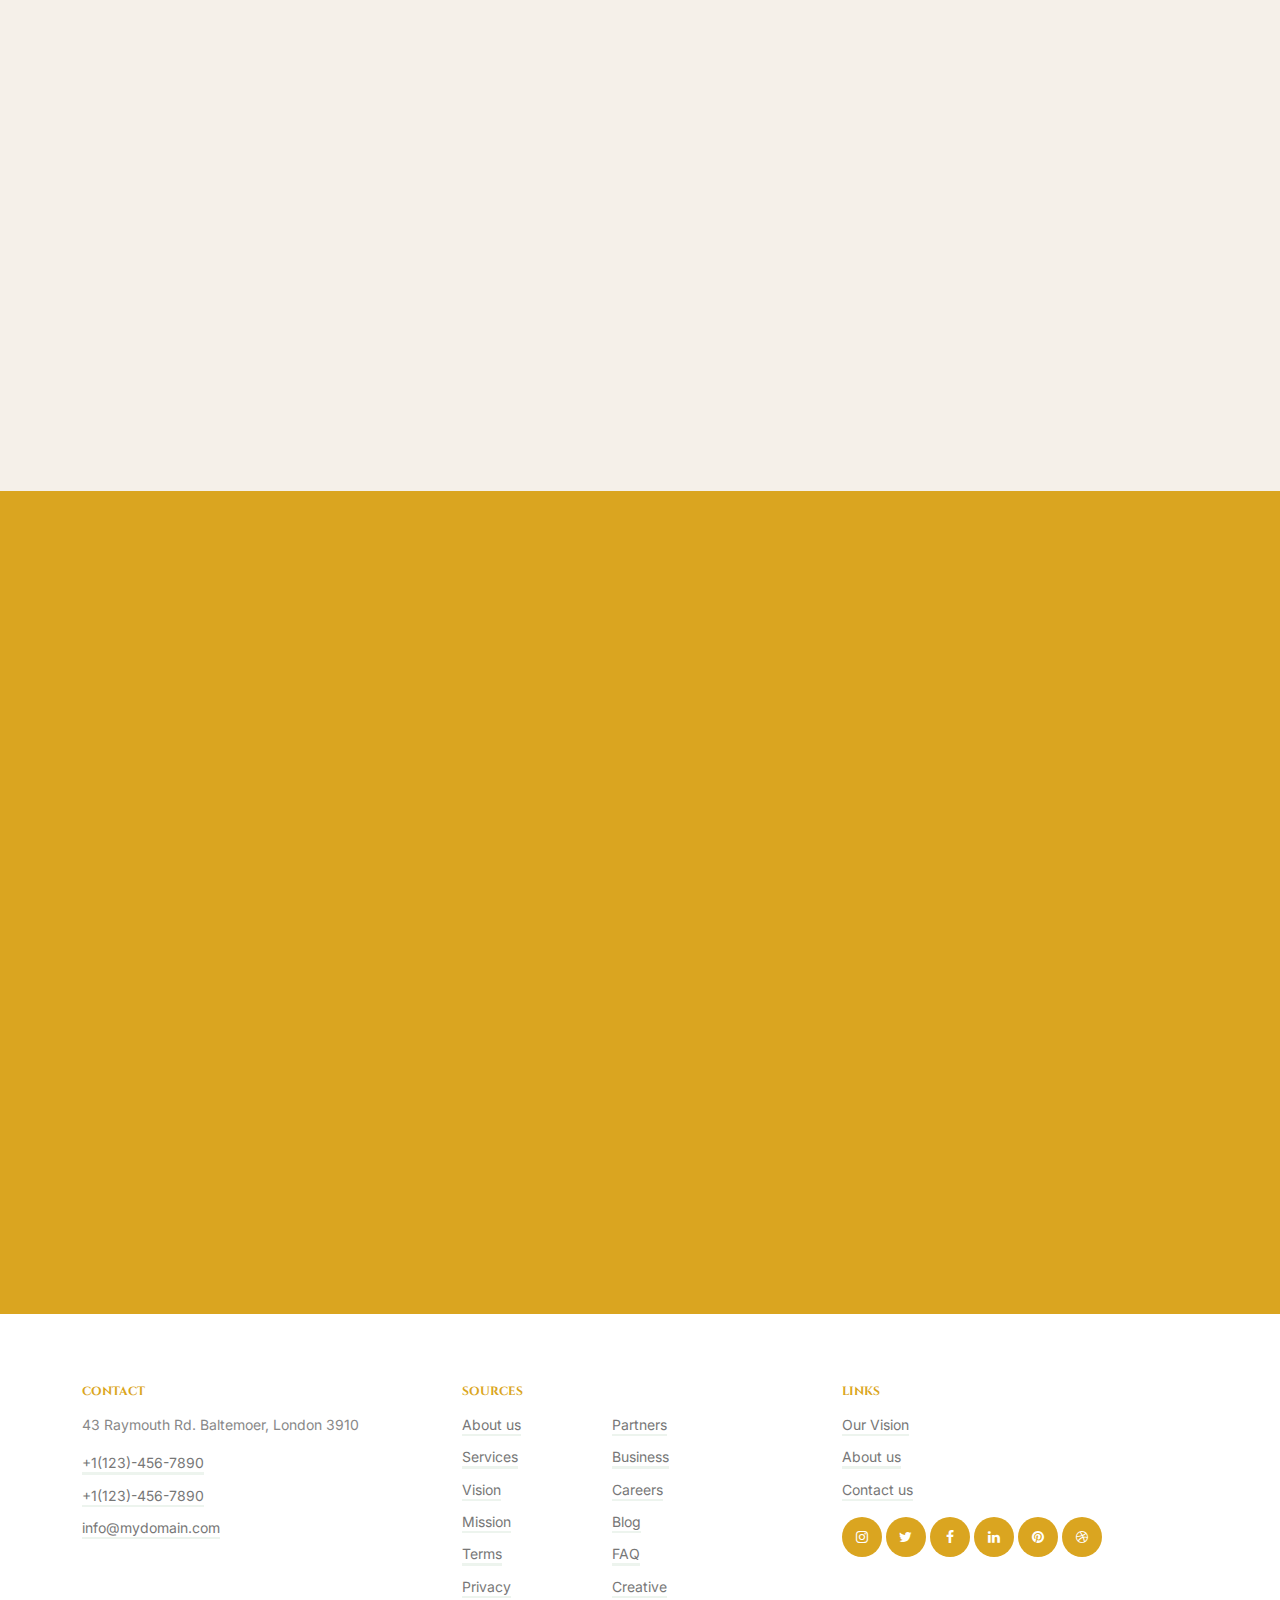
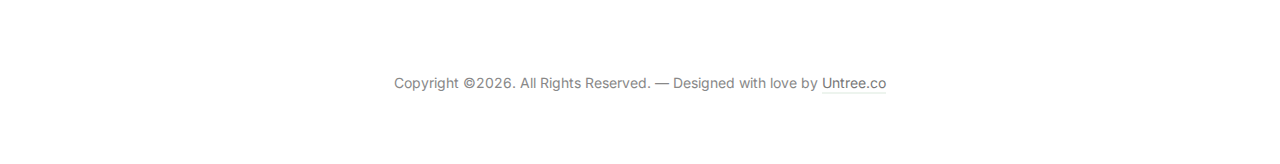
<file: ministry.html>
<!-- /*
* Template Name: TheChurch
* Template Author: Untree.co
* Tempalte URI: https://untree.co/
* License: https://creativecommons.org/licenses/by/3.0/
*/ -->
<!doctype html>
<html lang="en">
<head>
	<!-- Required meta tags -->
	<meta charset="utf-8">
	<meta name="viewport" content="width=device-width, initial-scale=1">
	
	<meta name="author" content="Untree.co">
	<link rel="shortcut icon" href="favicon.png">

	<meta name="description" content="" />
	<meta name="keywords" content="bootstrap, bootstrap5" />
	

	<link rel="preconnect" href="https://fonts.googleapis.com">
	<link rel="preconnect" href="https://fonts.gstatic.com" crossorigin>
	<link href="https://fonts.googleapis.com/css2?family=Cinzel:wght@400;600&family=Inter&display=swap" rel="stylesheet">


	<link rel="stylesheet" href="fonts/icomoon/style.css">
	<link rel="stylesheet" href="fonts/flaticon/font/flaticon.css">

	<link rel="stylesheet" href="css/tiny-slider.css">
	<link rel="stylesheet" href="css/glightbox.min.css">
	<link rel="stylesheet" href="css/aos.css">
	<link rel="stylesheet" href="css/style.css">

	<title>TheChurch &mdash; Free Bootstrap 5 Website Template by Untree.co</title>
</head>
<body >

	<div class="site-mobile-menu site-navbar-target">
		<div class="site-mobile-menu-header">
			<div class="site-mobile-menu-close">
				<span class="icofont-close js-menu-toggle"></span>
			</div>
		</div>
		<div class="site-mobile-menu-body"></div>
	</div>

	<nav class="site-nav">
		<div class="container">
			<div class="site-navigation">
				<a href="index.html" class="logo m-0 float-left">TheChurch</a>

				<ul class="js-clone-nav d-none d-lg-inline-block text-start site-menu float-end">
					<li><a href="index.html">Home</a></li>
					<li class="has-children">
						<a href="sermons.html">Sermons</a>
						<ul class="dropdown">
							<li><a href="sermons.html">Sermons</a></li>
							<li><a href="sermon-single.html">Sermons Single</a></li>
							<li class="has-children">
								<a href="#">Dropdown</a>
								<ul class="dropdown">
									<li><a href="#">Sub Menu One</a></li>
									<li><a href="#">Sub Menu Two</a></li>
									<li><a href="#">Sub Menu Three</a></li>
								</ul>
							</li>
						</ul>
					</li>
					<li class="active"><a href="ministry.html">Ministries</a></li>
					<li><a href="events.html">Events</a></li>
					<li><a href="contact.html">Contact</a></li>
					<li class="cta-button"><a href="contact.html">Request a prayer</a></li>
				</ul>

				

				<a href="#" class="burger ms-auto float-end site-menu-toggle js-menu-toggle d-inline-block d-lg-none light" data-toggle="collapse" data-target="#main-navbar">
					<span></span>
				</a>

				
			</div>
		</div>
	</nav>
	
	<div class="hero overlay" style="background-image: url('images/landscape-1.jpg'); ">
		<div class="container">
			<div class="row align-items-center justify-content-between">
				<div class="col-lg-5 me-auto text-start pe-lg-5">
					<div class="intro-text">
						<div class="mb-4"> 
							<h1 data-aos="fade-left" class="hero-heading">Ministry</h1>
						</div>
						<div class="">
							<p class="mb-5 opacity-5" data-aos="fade-left" data-aos-delay="200">A small river named Duden flows by their place and supplies it with the necessary regelialia. It is a paradisematic country, in which roasted parts of sentences fly into your mouth.</p>
							<p data-aos="fade-left" data-aos-delay="300"><a href="#" class="btn btn-primary">Go to sermons</a></p>
						</div>
					</div>
				</div>

				<div class="col-lg-7" data-aos="fade-left">
					<a href="https://www.youtube.com/watch?v=mwtbEGNABWU" class="video-bg glightbox">
						<span class="icon"><span class="icon-play"></span></span>
						<img src="images/landscape-1.jpg" alt="Image" class="img-fluid rounded">
					</a>
				</div>
			</div>
		</div>
	</div>

	<div class="section">
		<div class="container">

			<div class="row g-5">
				<div class="col-12 col-sm-6 col-md-6 col-lg-4" data-aos="fade-up" data-aos-delay="0">
					<div class="sermon-entry">
						<a href="#"><img src="images/rect-img-6.jpg" alt="Image" class="img-fluid"></a>
						<div class="sermon-body bg-white">
							<h3 class="mb-2"><a href="#">Womens Ministry</a></h3>
							<p class="mb-3">Far far away, behind the word mountains, far from the countries Vokalia and Consonantia</p>
							<p><a href="#" class="btn btn-primary btn-sm">Read more</a></p>
						</div>
					</div>
				</div>
				<div class="col-12 col-sm-6 col-md-6 col-lg-4" data-aos="fade-up" data-aos-delay="100">
					<div class="sermon-entry">
						<a href="#"><img src="images/rect-img-4.jpg" alt="Image" class="img-fluid"></a>
						<div class="sermon-body bg-white">
							<h3 class="mb-2"><a href="#">Children Ministry</a></h3>
							<p class="mb-3">Far far away, behind the word mountains, far from the countries Vokalia and Consonantia</p>
							<p><a href="#" class="btn btn-primary btn-sm">Read more</a></p>
						</div>
					</div>
				</div>
				<div class="col-12 col-sm-6 col-md-6 col-lg-4" data-aos="fade-up" data-aos-delay="100">
					<div class="sermon-entry">
						<a href="#"><img src="images/rect-img-1.jpg" alt="Image" class="img-fluid"></a>
						<div class="sermon-body bg-white">
							<h3 class="mb-2"><a href="#">Personal Ministry</a></h3>
							<p class="mb-3">Far far away, behind the word mountains, far from the countries Vokalia and Consonantia</p>
							<p><a href="#" class="btn btn-primary btn-sm">Read more</a></p>
						</div>
					</div>
				</div>

				<div class="col-12 col-sm-6 col-md-6 col-lg-4" data-aos="fade-up" data-aos-delay="0">
					<div class="sermon-entry">
						<a href="#"><img src="images/rect-img-5.jpg" alt="Image" class="img-fluid"></a>
						<div class="sermon-body bg-white">
							<h3 class="mb-2"><a href="#">Womens Ministry</a></h3>
							<p class="mb-3">Far far away, behind the word mountains, far from the countries Vokalia and Consonantia</p>
							<p><a href="#" class="btn btn-primary btn-sm">Read more</a></p>
						</div>
					</div>
				</div>
				<div class="col-12 col-sm-6 col-md-6 col-lg-4" data-aos="fade-up" data-aos-delay="100">
					<div class="sermon-entry">
						<a href="#"><img src="images/rect-img-2.jpg" alt="Image" class="img-fluid"></a>
						<div class="sermon-body bg-white">
							<h3 class="mb-2"><a href="#">Children Ministry</a></h3>
							<p class="mb-3">Far far away, behind the word mountains, far from the countries Vokalia and Consonantia</p>
							<p><a href="#" class="btn btn-primary btn-sm">Read more</a></p>
						</div>
					</div>
				</div>
				<div class="col-12 col-sm-6 col-md-6 col-lg-4" data-aos="fade-up" data-aos-delay="100">
					<div class="sermon-entry">
						<a href="#"><img src="images/rect-img-3.jpg" alt="Image" class="img-fluid"></a>
						<div class="sermon-body bg-white">
							<h3 class="mb-2"><a href="#">Personal Ministry</a></h3>
							<p class="mb-3">Far far away, behind the word mountains, far from the countries Vokalia and Consonantia</p>
							<p><a href="#" class="btn btn-primary btn-sm">Read more</a></p>
						</div>
					</div>
				</div>
			</div>
		</div>
	</div>


	<div class="section bg-secondary">
		<div class="container">
			<div class="row mb-5 justify-content-between align-items-center">
				<div class="col-lg-5" data-aos="fade-up">
					<span class="subheading d-block mb-4 ">Why Us</span>
					<h2 class="heading text-white">You matter to God, you matter to us.</h2>
				</div>
				<div class="col-lg-5 align-self-end text-white" data-aos="fade-up" data-aos-delay="100">
					<p>Far far away, behind the word mountains, far from the countries Vokalia and Consonantia, there live the blind texts. Separated they live in Bookmarksgrove right at the coast of the Semantics, a large language ocean.</p>
				</div>
			</div>
			<div class="row align-items-center g-5">
				<div class="col-lg-6" data-aos="fade-up">
					<a href="https://www.youtube.com/watch?v=mwtbEGNABWU" class="video-bg glightbox">
						<span class="icon"><span class="icon-play"></span></span>
						<img src="images/rect-img-6.jpg" alt="Image" class="img-fluid rounded">
					</a>
				</div>
				<div class="col-lg-5 ms-auto" data-aos="fade-up" data-aos-delay="100">
					<div class="row g-4">
						<div class="col-lg-6 feature-1">
							<h3 class="text-white">Peace with God</h3>
							<p class="opac-white-5">Far far away, behind the word mountains, far from the countries Vokalia and Consonantia. </p>
						</div>
						<div class="col-lg-6 feature-1">
							<h3 class="text-white">Relationship for the Soul</h3>
							<p class="opac-white-5">Far far away, behind the word mountains, far from the countries Vokalia and Consonantia. </p>
						</div>

						<div class="col-lg-6 feature-1">
							<h3 class="text-white">Identifying Limitations</h3>
							<p class="opac-white-5">Far far away, behind the word mountains, far from the countries Vokalia and Consonantia. </p>
						</div>
						<div class="col-lg-6 feature-1">
							<h3 class="text-white">His Kingdom</h3>
							<p class="opac-white-5">Far far away, behind the word mountains, far from the countries Vokalia and Consonantia. </p>
						</div>

					</div>
					<div class="row mt-5">
						<div class="col-lg-12">
							<a href="#" class="btn btn-primary">Send us your prayer request</a>
						</div>
					</div>
				</div>
			</div>
		</div>
	</div>




	<div class="site-footer bg-white">
		<div class="container">
			<div class="row">
				<div class="col-lg-4">
					<div class="widget">
						<h3>Contact</h3>
						<address>43 Raymouth Rd. Baltemoer, London 3910</address>
						<ul class="list-unstyled links">
							<li><a href="tel://11234567890">+1(123)-456-7890</a></li>
							<li><a href="tel://11234567890">+1(123)-456-7890</a></li>
							<li><a href="mailto:info@mydomain.com">info@mydomain.com</a></li>
						</ul>
					</div> <!-- /.widget -->
				</div> <!-- /.col-lg-4 -->
				<div class="col-lg-4">
					<div class="widget">
						<h3>Sources</h3>
						<ul class="list-unstyled float-start links">
							<li><a href="#">About us</a></li>
							<li><a href="#">Services</a></li>
							<li><a href="#">Vision</a></li>
							<li><a href="#">Mission</a></li>
							<li><a href="#">Terms</a></li>
							<li><a href="#">Privacy</a></li>
						</ul>
						<ul class="list-unstyled float-start links">
							<li><a href="#">Partners</a></li>
							<li><a href="#">Business</a></li>
							<li><a href="#">Careers</a></li>
							<li><a href="#">Blog</a></li>
							<li><a href="#">FAQ</a></li>
							<li><a href="#">Creative</a></li>
						</ul>
					</div> <!-- /.widget -->
				</div> <!-- /.col-lg-4 -->
				<div class="col-lg-4">
					<div class="widget">
						<h3>Links</h3>
						<ul class="list-unstyled links">
							<li><a href="#">Our Vision</a></li>
							<li><a href="#">About us</a></li>
							<li><a href="#">Contact us</a></li>
						</ul>

						<ul class="list-unstyled social">
							<li><a href="#"><span class="icon-instagram"></span></a></li>
							<li><a href="#"><span class="icon-twitter"></span></a></li>
							<li><a href="#"><span class="icon-facebook"></span></a></li>
							<li><a href="#"><span class="icon-linkedin"></span></a></li>
							<li><a href="#"><span class="icon-pinterest"></span></a></li>
							<li><a href="#"><span class="icon-dribbble"></span></a></li>
						</ul>
					</div> <!-- /.widget -->
				</div> <!-- /.col-lg-4 -->
			</div> <!-- /.row -->

			<div class="row mt-5">
				<div class="col-12 text-center">
					<p class="mb-0">Copyright &copy;<script>document.write(new Date().getFullYear());</script>. All Rights Reserved. &mdash; Designed with love by <a href="https://untree.co">Untree.co</a> <!-- License information: https://untree.co/license/ -->
					</p>
				</div>
			</div>
		</div> <!-- /.container -->
	</div> <!-- /.site-footer -->


	<!-- Preloader -->
	<div id="overlayer"></div>
	<div class="loader">
		<div class="spinner-border text-primary" role="status">
			<span class="visually-hidden">Loading...</span>
		</div>
	</div>




	<script src="js/bootstrap.bundle.min.js"></script>
	<script src="js/tiny-slider.js"></script>
	<script src="js/glightbox.min.js"></script>
	<script src="js/aos.js"></script>
	<script src="js/navbar.js"></script>
	<script src="js/counter.js"></script>
	<script src="js/custom.js"></script>

	
</body>
</html>
</file>
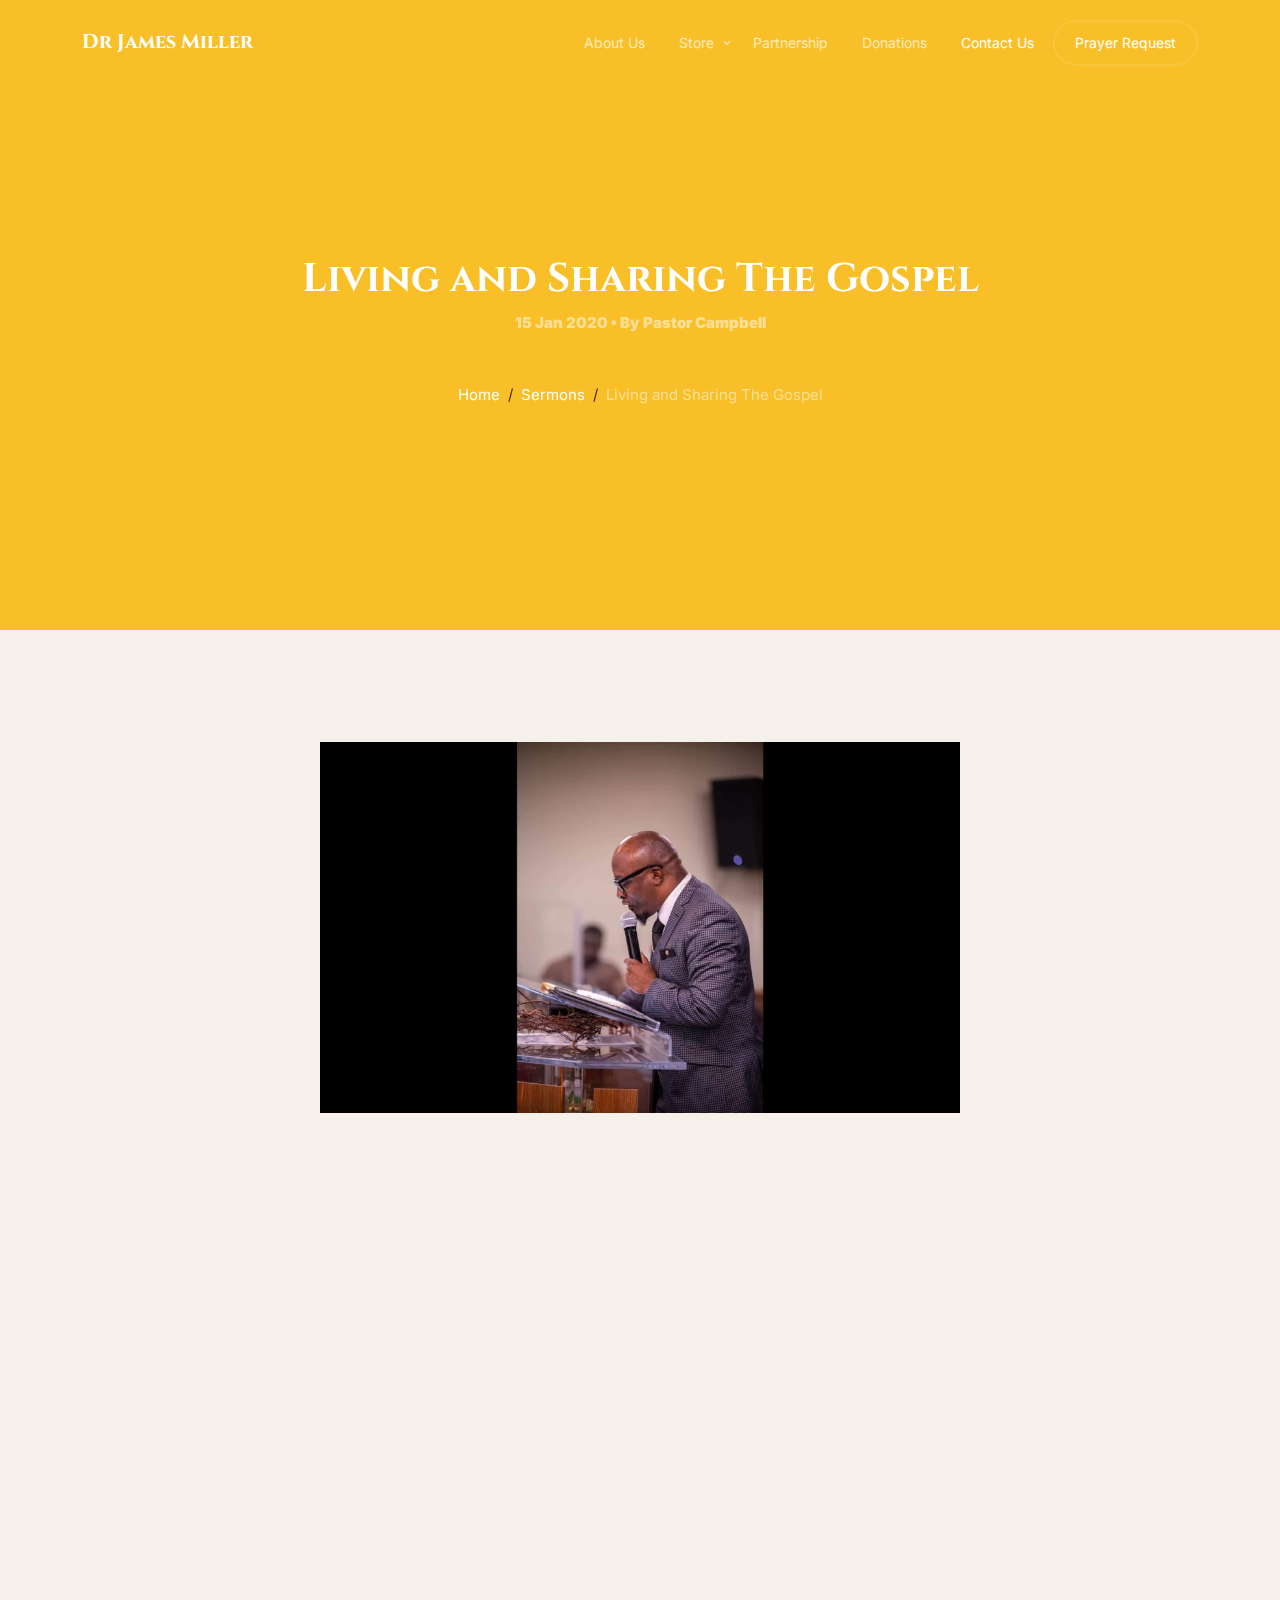
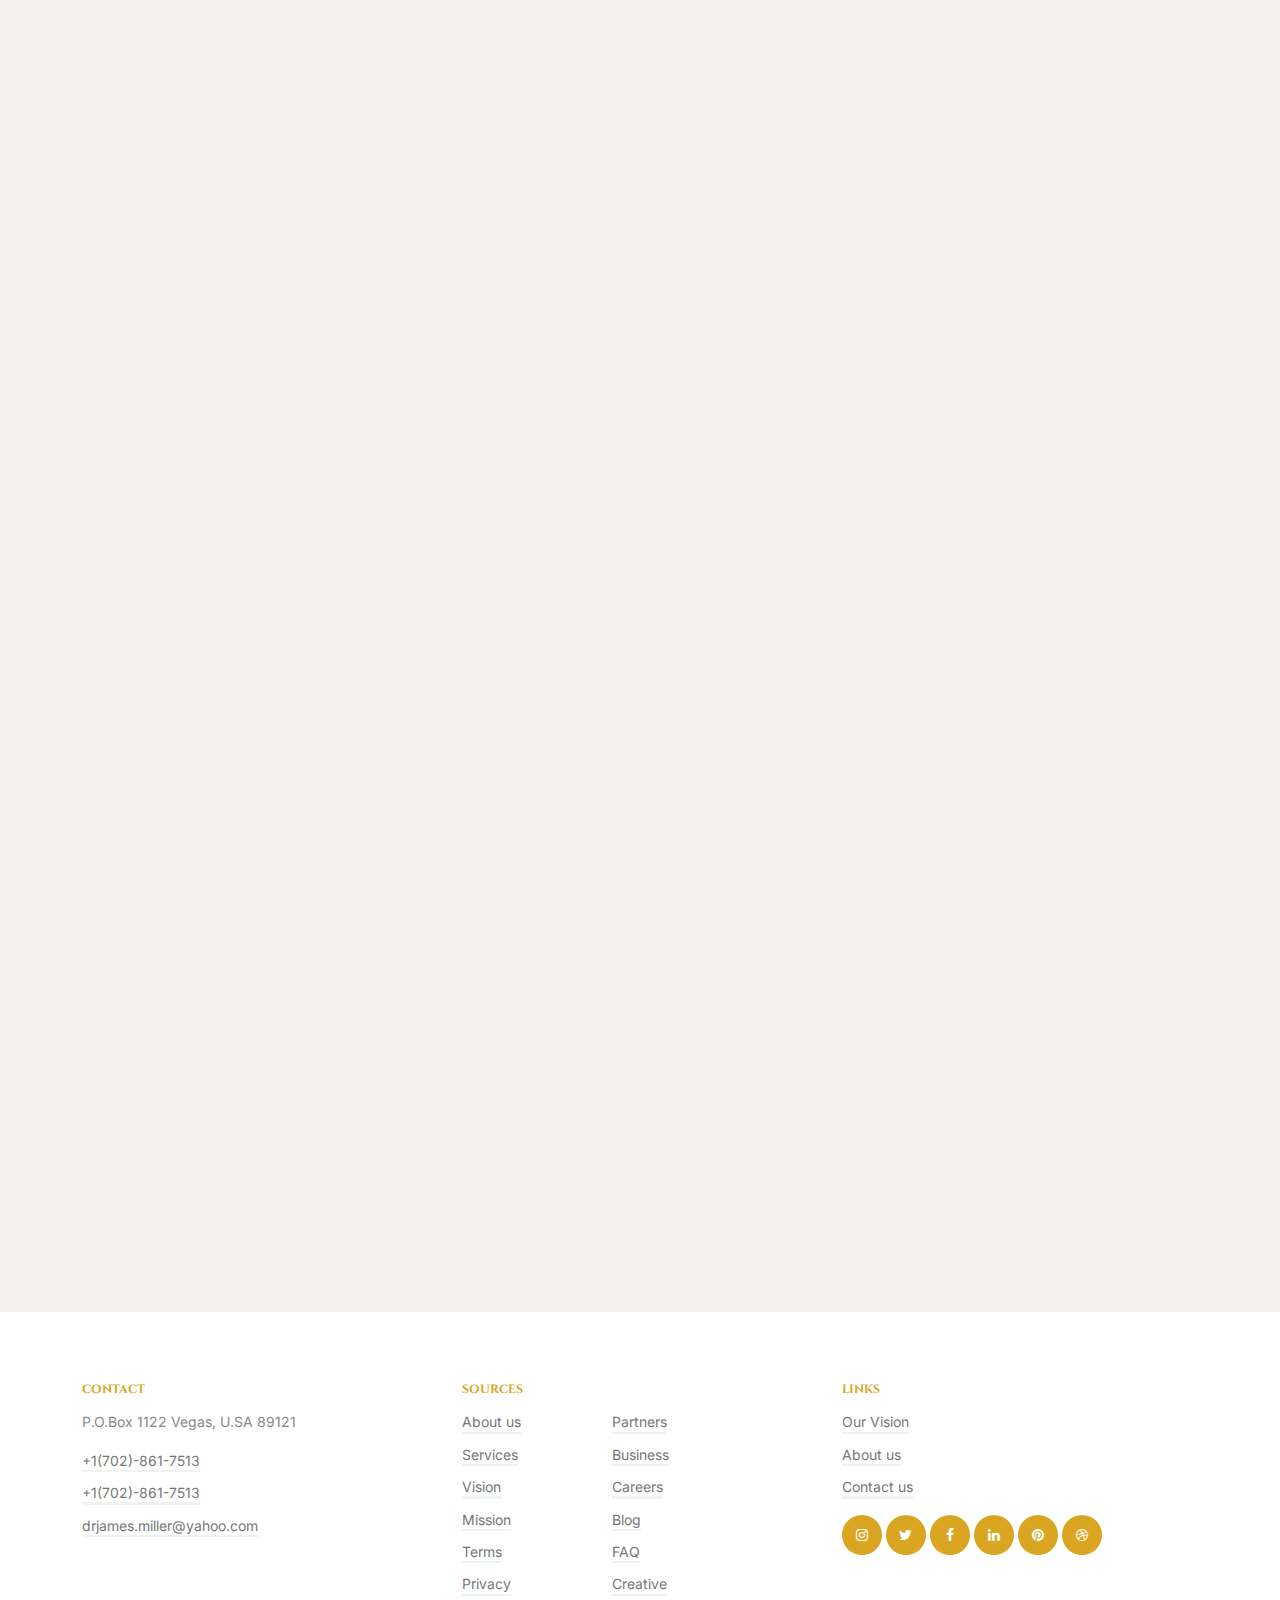
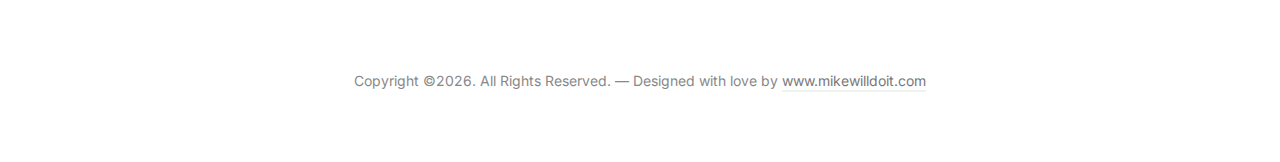
<file: sermon-single.html>
<!-- /*
* Template Name: DrJamesMiller
* Template Author: Untree.co
* Tempalte URI: https://untree.co/
* License: https://creativecommons.org/licenses/by/3.0/
*/ -->
<!doctype html>
<html lang="en">
<head>
	<!-- Required meta tags -->
	<meta charset="utf-8">
	<meta name="viewport" content="width=device-width, initial-scale=1">
	
	<meta name="author" content="Untree.co">
	<link rel="shortcut icon" href="favicon.png">

	<meta name="description" content="" />
	<meta name="keywords" content="bootstrap, bootstrap5" />
	

	<link rel="preconnect" href="https://fonts.googleapis.com">
	<link rel="preconnect" href="https://fonts.gstatic.com" crossorigin>
	<link href="https://fonts.googleapis.com/css2?family=Cinzel:wght@400;600&family=Inter&display=swap" rel="stylesheet">


	<link rel="stylesheet" href="fonts/icomoon/style.css">
	<link rel="stylesheet" href="fonts/flaticon/font/flaticon.css">

	<link rel="stylesheet" href="css/tiny-slider.css">
	<link rel="stylesheet" href="css/glightbox.min.css">
	<link rel="stylesheet" href="css/aos.css">
	<link rel="stylesheet" href="css/style.css">

	<title>Dr. James Miller &mdash; Apostle of the Word</title>
</head>
<body >

	<div class="site-mobile-menu site-navbar-target">
		<div class="site-mobile-menu-header">
			<div class="site-mobile-menu-close">
				<span class="icofont-close js-menu-toggle"></span>
			</div>
		</div>
		<div class="site-mobile-menu-body"></div>
	</div>

	<nav class="site-nav">
		<div class="container">
			<div class="site-navigation">
				<a href="index.html" class="logo m-0 float-left">Dr James Miller</a>

				<ul class="js-clone-nav d-none d-lg-inline-block text-start site-menu float-end">
					<li><a href="index.html">About Us</a></li>
					<li class="has-children">
						<a href="https://www.etsy.com/listing/1308587509/the-prayer-experience-vol-1?click_key=9464dae698c3b251697c96e61e5d007847f2eec0%3A1308587509&click_sum=ecdc88d9&ref=shop_home_active_1">Store</a>
						<ul class="dropdown">
							<li><a href="index-main.html">Itinerary</a></li>
							<li><a href="https://forms.aweber.com/form/11/1093018011.html">Mentorship</a></li>
							
									<li><a href="isow.html">ISOW</a></li>
									<li><a href="#">Gallery</a></li>
									<li><a href="https://www.etsy.com/listing/1308587509/the-prayer-experience-vol-1?click_key=9464dae698c3b251697c96e61e5d007847f2eec0%3A1308587509&click_sum=ecdc88d9&ref=shop_home_active_1">Store</a></li>
								
						</ul>
					</li>
					<li><a href="https://forms.aweber.com/form/11/1093018011.html">Partnership</a></li>
					
					<li><a href="#">Donations</a></li>
					<li class="active"><a href="contact.html">Contact Us</a></li>
					<li class="cta-button"><a href="https://forms.aweber.com/form/11/1093018011.html">Prayer Request</a></li>
				</ul>

				

				<a href="#" class="burger ms-auto float-end site-menu-toggle js-menu-toggle d-inline-block d-lg-none light" data-toggle="collapse" data-target="#main-navbar">
					<span></span>
				</a>

				
			</div>
		</div>
	</nav>
	
	
	<div class="hero page-inner overlay" style="background-image: url('images/landscape-1.jpg'); ">

		<div class="container">
			<div class="row justify-content-center align-items-center">
				<div class="col-lg-9 text-center mt-5">

					<h1 class="heading" data-aos="fade-up">Living and Sharing The Gospel</h1>
					<p class="text-white-50 mb-5" data-aos="fade-up" data-aos-delay="100">15 Jan 2020 • By Pastor Campbell</p>
					<nav aria-label="breadcrumb" data-aos="fade-up" data-aos-delay="200">
						<ol class="breadcrumb text-center justify-content-center">
							<li class="breadcrumb-item "><a href="index.html">Home</a></li>
							<li class="breadcrumb-item "><a href="sermons.html">Sermons</a></li>
							<li class="breadcrumb-item active text-white-50" aria-current="page">Living and Sharing The Gospel</li>
						</ol>
					</nav>

				</div>
			</div>


		</div>
	</div>


	

	<div class="section">
		<div class="container">
			<div class="row justify-content-center mb-5">
				<div class="col-lg-7" data-aos="fade-up">
					<img src="images/landscape-2.jpg" alt="Image" class="img-fluid">
				</div>
			</div>
			<div class="row justify-content-center mb-4">
				<div class="col-lg-7">
					<script>
						window.playerConfiguration = {
							"episode": {
								"media": {"mp3": "https://mcdn.podbean.com/mf/player-preload/9vvrv3/liveshow_202112110453.mp3"},
								"title": "Love of Jesus Christ"
							}
						}
					</script>
					<script class="podigee-podcast-player" src="https://cdn.podigee.com/podcast-player/javascripts/podigee-podcast-player.js" data-configuration="playerConfiguration"></script>
				</div>
			</div>
			<div class="row justify-content-center">
				<div class="col-lg-7" data-aos="fade-up" data-aos-delay="100">
					<p>Far far away, behind the word mountains, far from the countries Vokalia and Consonantia, there live the blind texts. Separated they live in Bookmarksgrove right at the coast of the Semantics, a large language ocean.</p>

					<p>A small river named Duden flows by their place and supplies it with the necessary regelialia. It is a paradisematic country, in which roasted parts of sentences fly into your mouth.</p>


					<p>Even the all-powerful Pointing has no control about the blind texts it is an almost unorthographic life One day however a small line of blind text by the name of Lorem Ipsum decided to leave for the far World of Grammar.</p>

					
					<p>The Big Oxmox advised her not to do so, because there were thousands of bad Commas, wild Question Marks and devious Semikoli, but the Little Blind Text didn’t listen. She packed her seven versalia, put her initial into the belt and made herself on the way.</p>
					
					<p>When she reached the first hills of the Italic Mountains, she had a last view back on the skyline of her hometown Bookmarksgrove, the headline of Alphabet Village and the subline of her own road, the Line Lane. Pityful a rethoric question ran over her cheek, then she continued her way.</p>


					
					<p>On her way she met a copy. The copy warned the Little Blind Text, that where it came from it would have been rewritten a thousand times and everything that was left from its origin would be the word "and" and the Little Blind Text should turn around and return to its own, safe country. But nothing the copy said could convince her and so it didn’t take long until a few insidious Copy Writers ambushed her, made her drunk with Longe and Parole and dragged her into their agency, where they abused her for their.</p>

					
				</div>
			</div>
		</div>
	</div>

	<div class="section">
		<div class="container">
			<div class="row mb-4 text-center">
				<div class="col-lg-12" data-aos="fade-up">
					<span class="subheading d-block mb-4">More Sermons</span>
					<h2 class="mb-4 heading">Related Sermons</h2>
				</div>
			</div>
			<div class="row g-5">
				<div class="col-12 col-sm-6 col-md-6 col-lg-4" data-aos="fade-up" data-aos-delay="0">
					<div class="sermon-entry">
						<a href="sermon-single.html"><img src="images/sq-3.jpg" alt="Image" class="img-fluid mb-3 rounded"></a>
						<div class="sermon-body">
							<span class="date">15 Jan 2020 <span class="mx-2">&bullet;</span> By Pastor Campbell </span>
							<h3 class="mb-2"><a href="#">Living and Sharing The Gospel</a></h3>
							<p class="mb-5">Far far away, behind the word mountains, far from the countries Vokalia and Consonantia</p>
							<p><a href="#" class="btn btn-primary btn-sm">Read more</a></p>
						</div>
					</div>
				</div>
				<div class="col-12 col-sm-6 col-md-6 col-lg-4" data-aos="fade-up" data-aos-delay="100">
					<div class="sermon-entry">
						<a href="sermon-single.html"><img src="images/sq-2.jpg" alt="Image" class="img-fluid mb-3 rounded"></a>
						<div class="sermon-body">
							<span class="date">15 Jan 2020 <span class="mx-2">&bullet;</span> By Pastor Campbell </span>
							<h3 class="mb-2"><a href="#">Living and Sharing The Gospel</a></h3>
							<p class="mb-5">Far far away, behind the word mountains, far from the countries Vokalia and Consonantia</p>
							<p><a href="#" class="btn btn-primary btn-sm">Read more</a></p>
						</div>
					</div>
				</div>
				<div class="col-12 col-sm-6 col-md-6 col-lg-4" data-aos="fade-up" data-aos-delay="100">
					<div class="sermon-entry">
						<a href="sermon-single.html"><img src="images/sq-1.jpg" alt="Image" class="img-fluid mb-3 rounded"></a>
						<div class="sermon-body">
							<span class="date">15 Jan 2020 <span class="mx-2">&bullet;</span> By Pastor Campbell </span>
							<h3 class="mb-2"><a href="#">Living and Sharing The Gospel</a></h3>
							<p class="mb-5">Far far away, behind the word mountains, far from the countries Vokalia and Consonantia</p>
							<p><a href="#" class="btn btn-primary btn-sm">Read more</a></p>
						</div>
					</div>
				</div>
			</div>
		</div>
	</div>


	
	<div class="site-footer bg-white">
		<div class="container">
			<div class="row">
				<div class="col-lg-4">
					<div class="widget">
						<h3>Contact</h3>
						<address>P.O.Box 1122 Vegas, U.SA 89121</address>
						<ul class="list-unstyled links">
							<li><a href="tel://+17028617513">+1(702)-861-7513</a></li>
							<li><a href="tel://+17028617513">+1(702)-861-7513</a></li>
							<li><a href="drjames.miller@yahoo.com">drjames.miller@yahoo.com</a></li>
						</ul>
					</div> <!-- /.widget -->
				</div> <!-- /.col-lg-4 -->
				<div class="col-lg-4">
					<div class="widget">
						<h3>Sources</h3>
						<ul class="list-unstyled float-start links">
							<li><a href="#">About us</a></li>
							<li><a href="#">Services</a></li>
							<li><a href="#">Vision</a></li>
							<li><a href="#">Mission</a></li>
							<li><a href="#">Terms</a></li>
							<li><a href="#">Privacy</a></li>
						</ul>
						<ul class="list-unstyled float-start links">
							<li><a href="#">Partners</a></li>
							<li><a href="#">Business</a></li>
							<li><a href="#">Careers</a></li>
							<li><a href="#">Blog</a></li>
							<li><a href="#">FAQ</a></li>
							<li><a href="#">Creative</a></li>
						</ul>
					</div> <!-- /.widget -->
				</div> <!-- /.col-lg-4 -->
				<div class="col-lg-4">
					<div class="widget">
						<h3>Links</h3>
						<ul class="list-unstyled links">
							<li><a href="#">Our Vision</a></li>
							<li><a href="#">About us</a></li>
							<li><a href="#">Contact us</a></li>
						</ul>

						<ul class="list-unstyled social">
							<li><a href="#"><span class="icon-instagram"></span></a></li>
							<li><a href="#"><span class="icon-twitter"></span></a></li>
							<li><a href="#"><span class="icon-facebook"></span></a></li>
							<li><a href="#"><span class="icon-linkedin"></span></a></li>
							<li><a href="#"><span class="icon-pinterest"></span></a></li>
							<li><a href="#"><span class="icon-dribbble"></span></a></li>
						</ul>
					</div> <!-- /.widget -->
				</div> <!-- /.col-lg-4 -->
			</div> <!-- /.row -->

			<div class="row mt-5">
				<div class="col-12 text-center">
					<p class="mb-0">Copyright &copy;<script>document.write(new Date().getFullYear());</script>. All Rights Reserved. &mdash; Designed with love by <a href="www.mikewilldoit.com">www.mikewilldoit.com</a>
					</p>
				</div>
			</div>
		</div> <!-- /.container -->
	</div> <!-- /.site-footer -->


	<!-- Preloader -->
	<div id="overlayer"></div>
	<div class="loader">
		<div class="spinner-border text-primary" role="status">
			<span class="visually-hidden">Loading...</span>
		</div>
	</div>




	<script src="js/bootstrap.bundle.min.js"></script>
	<script src="js/tiny-slider.js"></script>
	<script src="js/glightbox.min.js"></script>
	<script src="js/aos.js"></script>
	<script src="js/navbar.js"></script>
	<script src="js/counter.js"></script>
	<script src="js/custom.js"></script>

	
</body>
</html>
</file>
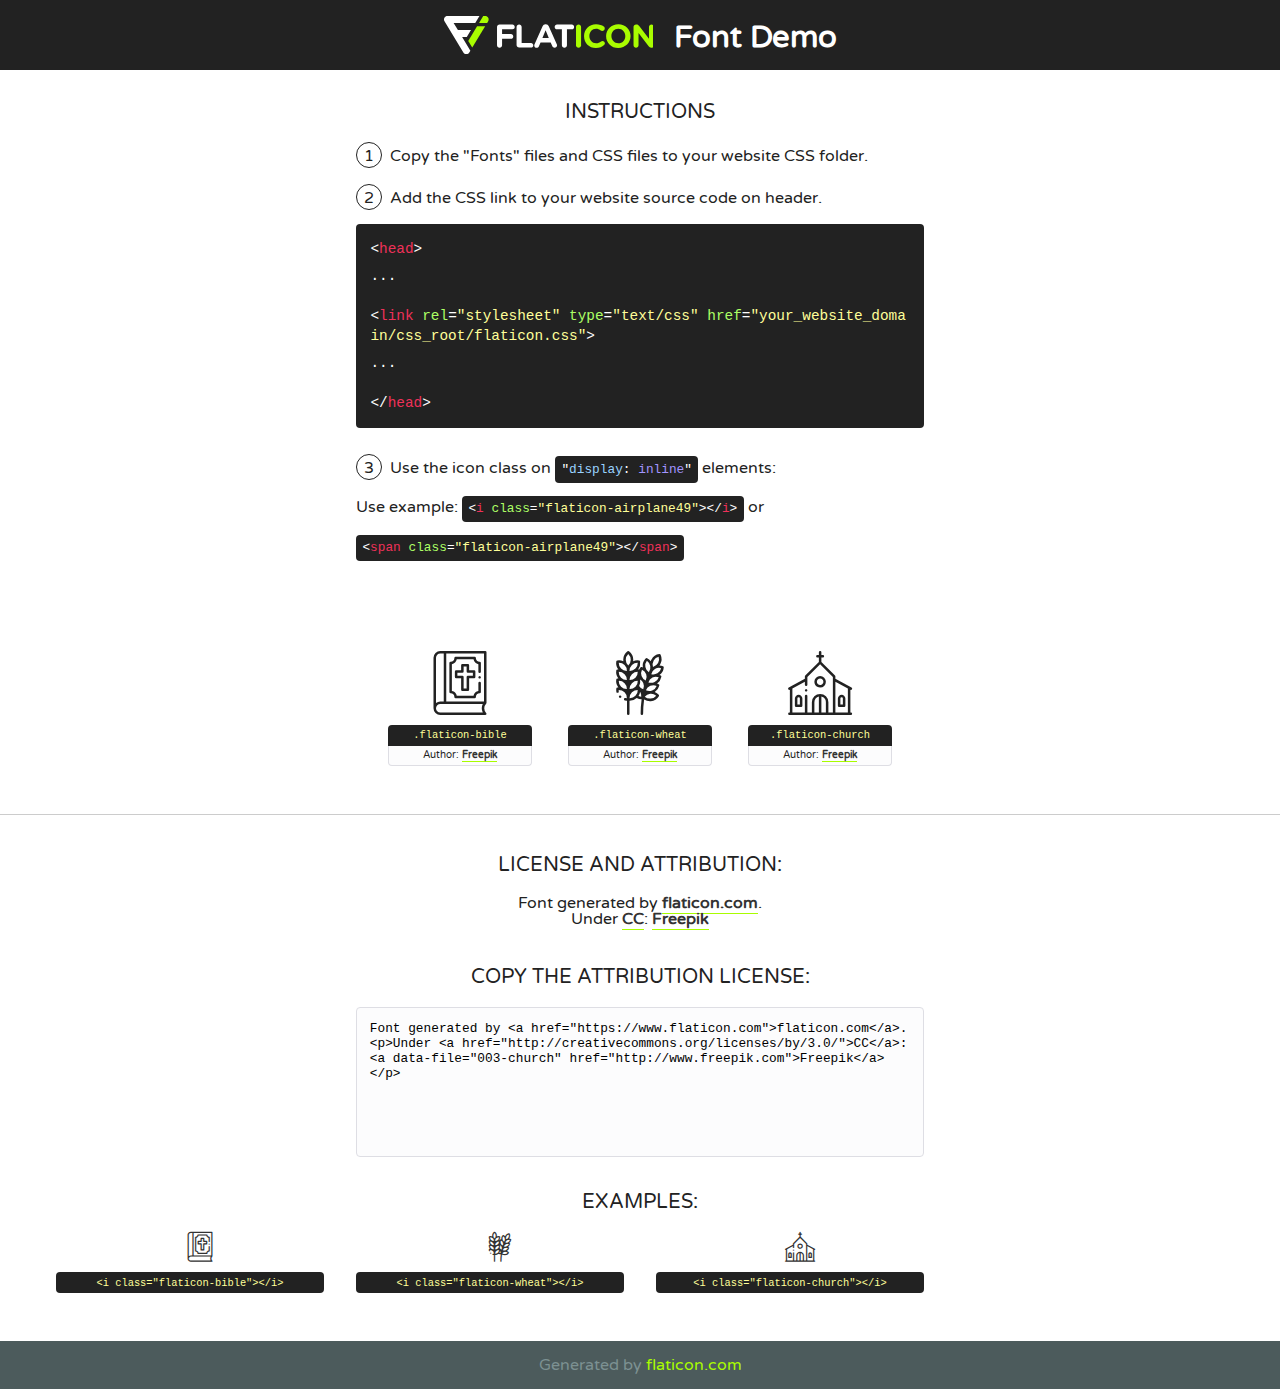
<file: fonts/flaticon/font/flaticon.html>
<!DOCTYPE html>
<!--
  Flaticon icon font: Flaticon
  Creation date: 17/12/2020 14:06
-->
<html>
<!DOCTYPE html>
<html>

<head>
    <title>Flaticon WebFont</title>
    <link href="http://fonts.googleapis.com/css?family=Varela+Round" rel="stylesheet" type="text/css" />
    <link rel="stylesheet" type="text/css" href="flaticon.css">
    <meta charset="UTF-8">
    <style>
    html, body, div, span, applet, object, iframe,
    h1, h2, h3, h4, h5, h6, p, blockquote, pre,
    a, abbr, acronym, address, big, cite, code,
    del, dfn, em, img, ins, kbd, q, s, samp,
    small, strike, strong, sub, sup, tt, var,
    b, u, i, center,
    dl, dt, dd, ol, ul, li,
    fieldset, form, label, legend,
    table, caption, tbody, tfoot, thead, tr, th, td,
    article, aside, canvas, details, embed, 
    figure, figcaption, footer, header, hgroup, 
    menu, nav, output, ruby, section, summary,
    time, mark, audio, video {
        margin: 0;
        padding: 0;
        border: 0;
        font-size: 100%;
        font: inherit;
        vertical-align: baseline;
    }
    /* HTML5 display-role reset for older browsers */
    article, aside, details, figcaption, figure, 
    footer, header, hgroup, menu, nav, section {
        display: block;
    }
    body {
        line-height: 1;
    }
    ol, ul {
        list-style: none;
    }
    blockquote, q {
        quotes: none;
    }
    blockquote:before, blockquote:after,
    q:before, q:after {
        content: '';
        content: none;
    }
    table {
        border-collapse: collapse;
        border-spacing: 0;
    }
    body {
        font-family: 'Varela Round', Helvetica, Arial, sans-serif;
        font-size: 16px;
        color: #222;
    }
    a {
        color: #333;
        border-bottom: 1px solid #a9fd00;
        font-weight: bold;
        text-decoration: none;
    }
    * {
        -moz-box-sizing: border-box;
        -webkit-box-sizing: border-box;
        box-sizing: border-box;
        margin: 0;
        padding: 0;
    }
    [class^="flaticon-"]:before, [class*=" flaticon-"]:before, [class^="flaticon-"]:after, [class*=" flaticon-"]:after {
        font-family: Flaticon;
        font-size: 30px;
        font-style: normal;
        margin-left: 20px;
        color: #333;
    }
    .wrapper {
        max-width: 600px;
        margin: auto;
        padding: 0 1em;
    }
    .title {
        font-size: 1.25em;
        text-align: center;
        margin-bottom: 1em;
        text-transform: uppercase;
    }
    header {
        text-align: center;
        background-color: #222;
        color: #fff;
        padding: 1em;
    }
    header .logo {
        width: 210px;
        height: 38px;
        display: inline-block;
        vertical-align: middle;
        margin-right: 1em;
        border: none;
    }
    header strong {
        font-size: 1.95em;
        font-weight: bold;
        vertical-align: middle;
        margin-top: 5px;
        display: inline-block;
    }
    .demo {
        margin: 2em auto;
        line-height: 1.25em;
    }
    .demo ul li {
        margin-bottom: 1em;
    }
    .demo ul li .num {
        color: #222;
        border-radius: 20px;
        display: inline-block;
        width: 26px;
        padding: 3px;
        height: 26px;
        text-align: center;
        margin-right: 0.5em;
        border: 1px solid #222;
    }
    .demo ul li code {
        background-color: #222;
        border-radius: 4px;
        padding: 0.25em 0.5em;
        display: inline-block;
        color: #fff;
        font-family: Consolas,Monaco,Lucida Console,Liberation Mono,DejaVu Sans Mono,Bitstream Vera Sans Mono,Courier New, monospace;
        font-weight: lighter;
        margin-top: 1em;
        font-size: 0.8em;
        word-break: break-all;
    }
    .demo ul li code.big {
        padding: 1em;
        font-size: 0.9em;
    }
    .demo ul li code .red {
        color: #EF3159;
    }
    .demo ul li code .green {
        color: #ACFF65;
    }
    .demo ul li code .yellow {
        color: #FFFF99;
    }
    .demo ul li code .blue {
        color: #99D3FF;
    }
    .demo ul li code .purple {
        color: #A295FF;
    }
    .demo ul li code .dots {
        margin-top: 0.5em;
        display: block;
    }
    #glyphs {
        border-bottom: 1px solid #ccc;
        padding: 2em 0;
        text-align: center;
    }
    .glyph {
        display: inline-block;
        width: 9em;
        margin: 1em;
        text-align: center;
        vertical-align: top;
        background: #FFF;
    }
    .glyph .glyph-icon {
        padding: 10px;
        display: block;
        font-family:"Flaticon";
        font-size: 64px;
        line-height: 1;
    }
    .glyph .glyph-icon:before {
        font-size: 64px;
        color: #222;
        margin-left: 0;
    }
    .class-name {
        font-size: 0.65em;
        background-color: #222;
        color: #fff;
        border-radius: 4px 4px 0 0;
        padding: 0.5em;
        color: #FFFF99;
        font-family: Consolas,Monaco,Lucida Console,Liberation Mono,DejaVu Sans Mono,Bitstream Vera Sans Mono,Courier New, monospace;
    }
    .author-name {
        font-size: 0.6em;
        background-color: #fcfcfd;
        border: 1px solid #DEDEE4;
        border-top: 0;
        border-radius: 0 0 4px 4px;
        padding: 0.5em;
    }
    .class-name:last-child {
        font-size: 10px;
        color:#888;
    }
    .class-name:last-child a {
        font-size: 10px;
        color:#555;
    }
    .class-name:last-child a:hover {
        color:#a9fd00;
    }
    .glyph > input {
        display: block;
        width: 100px;
        margin: 5px auto;
        text-align: center;
        font-size: 12px;
        cursor: text;
    }
    .glyph > input.icon-input {
        font-family:"Flaticon";
        font-size: 16px;
        margin-bottom: 10px;
    }
    .attribution .title {
        margin-top: 2em;
    }
    .attribution textarea {
        background-color: #fcfcfd;
        padding: 1em;
        border: none;
        box-shadow: none;
        border: 1px solid #DEDEE4;
        border-radius: 4px;
        resize: none;
        width: 100%;
        height: 150px;
        font-size: 0.8em;
        font-family: Consolas,Monaco,Lucida Console,Liberation Mono,DejaVu Sans Mono,Bitstream Vera Sans Mono,Courier New, monospace;
        -webkit-appearance: none;
    }
    .iconsuse {
        margin: 2em auto;
        text-align: center;
        max-width: 1200px;
    }
    .iconsuse:after {
        content: '';
        display: table;
        clear: both;
    }
    .iconsuse .image {
        float: left;
        width: 25%;
        padding: 0 1em;
    }
    .iconsuse .image p {
        margin-bottom: 1em;
    }
    .iconsuse .image span {
        display: block;
        font-size: 0.65em;
        background-color: #222;
        color: #fff;
        border-radius: 4px;
        padding: 0.5em;
        color: #FFFF99;
        margin-top: 1em;
        font-family: Consolas,Monaco,Lucida Console,Liberation Mono,DejaVu Sans Mono,Bitstream Vera Sans Mono,Courier New, monospace;
    }
    #footer {
        text-align: center;
        background-color: #4C5B5C;
        color: #7c9192;
        padding: 1em;
    }
    #footer a {
        border: none;
        color: #a9fd00;
        font-weight: normal;
    }
    @media (max-width: 960px) {
        .iconsuse .image {
            width: 50%;
        }
    }
    @media (max-width: 560px) {
        .iconsuse .image {
            width: 100%;
        }
    }
    </style>
</head>

<body class="characters-off">

    <header>
        <a href="https://www.flaticon.com" target="_blank" class="logo">
            <svg version="1.1" xmlns="http://www.w3.org/2000/svg" xmlns:xlink="http://www.w3.org/1999/xlink" xmlns:a="http://ns.adobe.com/AdobeSVGViewerExtensions/3.0/" viewBox="0 0 560.875 102.036" enable-background="new 0 0 560.875 102.036" xml:space="preserve">
                <defs>
                </defs>
                <g>
                    <g class="letters">
                        <path fill="#ffffff" d="M141.596,29.675c0-3.777,2.985-6.767,6.764-6.767h34.438c3.426,0,6.15,2.728,6.15,6.15
                        c0,3.43-2.724,6.149-6.15,6.149h-27.674v13.091h23.719c3.429,0,6.151,2.724,6.151,6.15c0,3.43-2.723,6.149-6.151,6.149h-23.719
                        v17.574c0,3.773-2.986,6.761-6.764,6.761c-3.779,0-6.764-2.989-6.764-6.761V29.675z"></path>
                        <path fill="#ffffff" d="M193.844,29.149c0-3.781,2.985-6.767,6.764-6.767c3.776,0,6.763,2.985,6.763,6.767v42.957h25.039
                        c3.426,0,6.149,2.726,6.149,6.153c0,3.425-2.723,6.15-6.149,6.15h-31.802c-3.779,0-6.764-2.986-6.764-6.768V29.149z"></path>
                        <path fill="#ffffff" d="M241.891,75.71l21.438-48.407c1.492-3.341,4.215-5.357,7.906-5.357h0.792
                        c3.686,0,6.323,2.017,7.815,5.357l21.439,48.407c0.436,0.967,0.701,1.845,0.701,2.723c0,3.602-2.809,6.501-6.414,6.501
                        c-3.161,0-5.269-1.845-6.499-4.655l-4.132-9.661h-27.059l-4.301,10.102c-1.144,2.631-3.426,4.214-6.237,4.214
                        c-3.517,0-6.24-2.81-6.24-6.325C241.1,77.64,241.451,76.677,241.891,75.71z M279.932,58.666l-8.521-20.297l-8.526,20.297H279.932
                        z"></path>
                        <path fill="#ffffff" d="M314.864,35.387H301.86c-3.429,0-6.239-2.813-6.239-6.238c0-3.429,2.811-6.24,6.239-6.24h39.533
                        c3.426,0,6.237,2.811,6.237,6.24c0,3.425-2.811,6.238-6.237,6.238h-13.001v42.785c0,3.773-2.99,6.761-6.764,6.761
                        c-3.779,0-6.764-2.989-6.764-6.761V35.387z"></path>
                        <path fill="#A9FD00" d="M352.615,29.149c0-3.781,2.985-6.767,6.767-6.767c3.774,0,6.761,2.985,6.761,6.767v49.024
                        c0,3.773-2.987,6.761-6.761,6.761c-3.781,0-6.767-2.989-6.767-6.761V29.149z"></path>
                        <path fill="#A9FD00" d="M374.132,53.836v-0.179c0-17.481,13.178-31.801,32.065-31.801c9.22,0,15.459,2.458,20.557,6.238
                        c1.402,1.054,2.637,2.985,2.637,5.357c0,3.692-2.985,6.59-6.681,6.59c-1.845,0-3.071-0.702-4.044-1.319
                        c-3.776-2.813-7.729-4.393-12.562-4.393c-10.364,0-17.831,8.611-17.831,19.154v0.173c0,10.542,7.291,19.329,17.831,19.329
                        c5.715,0,9.492-1.756,13.359-4.834c1.049-0.874,2.458-1.491,4.039-1.491c3.429,0,6.325,2.813,6.325,6.236
                        c0,2.106-1.056,3.78-2.282,4.834c-5.539,4.834-12.036,7.733-21.878,7.733C387.572,85.464,374.132,71.493,374.132,53.836z"></path>
                        <path fill="#A9FD00" d="M433.009,53.836v-0.179c0-17.481,13.79-31.801,32.766-31.801c18.981,0,32.592,14.143,32.592,31.628v0.173
                        c0,17.483-13.785,31.807-32.769,31.807C446.625,85.464,433.009,71.32,433.009,53.836z M484.224,53.836v-0.179
                        c0-10.539-7.725-19.326-18.626-19.326c-10.893,0-18.449,8.611-18.449,19.154v0.173c0,10.542,7.73,19.329,18.626,19.329
                        C476.676,72.986,484.224,64.378,484.224,53.836z"></path>
                        <path fill="#A9FD00" d="M506.233,29.321c0-3.774,2.99-6.763,6.767-6.763h1.401c3.252,0,5.183,1.583,7.029,3.953l26.093,34.265
                        V29.059c0-3.692,2.99-6.677,6.681-6.677c3.683,0,6.671,2.985,6.671,6.677v48.934c0,3.78-2.987,6.765-6.764,6.765h-0.436
                        c-3.257,0-5.188-1.581-7.034-3.953l-27.056-35.492v32.944c0,3.687-2.985,6.676-6.678,6.676c-3.683,0-6.673-2.989-6.673-6.676
                        V29.321z"></path>
                    </g>
                    <g class="insignia">
                        <path fill="#ffffff" d="M48.372,56.137h12.517l11.156-18.537H37.186L25.688,18.539h57.825L94.668,0H9.271
                        C5.925,0,2.842,1.801,1.198,4.716c-1.644,2.907-1.593,6.482,0.134,9.343l50.38,83.501c1.678,2.781,4.689,4.476,7.938,4.476
                        c3.246,0,6.257-1.695,7.935-4.476l2.898-4.804L48.372,56.137z"></path>
                        <g class="i">
                            <path fill="#A9FD00" d="M93.575,18.539h0.031v0.004l21.652,0.004l2.705-4.488c1.727-2.861,1.778-6.436,0.133-9.343
                            C116.454,1.801,113.371,0,110.026,0h-5.294L93.575,18.539z"></path>
                            <polygon fill="#A9FD00" points="88.291,27.356 64.725,66.486 75.519,84.404 109.942,27.356"></polygon>
                        </g>
                    </g>
                </g>
            </svg>
        </a>
        <strong>Font Demo</strong>
    </header>


    <section class="demo wrapper">

        <p class="title">Instructions</p>

        <ul>
            <li>
                <span class="num">1</span>Copy the "Fonts" files and CSS files to your website CSS folder.
            </li>
            <li>
                <span class="num">2</span>Add the CSS link to your website source code on header.
                <code class="big">
                    &lt;<span class="red">head</span>&gt;
                    <br/><span class="dots">...</span>
                    <br/>&lt;<span class="red">link</span> <span class="green">rel</span>=<span class="yellow">"stylesheet"</span> <span class="green">type</span>=<span class="yellow">"text/css"</span> <span class="green">href</span>=<span class="yellow">"your_website_domain/css_root/flaticon.css"</span>&gt;
                    <br/><span class="dots">...</span>
                    <br/>&lt;/<span class="red">head</span>&gt;
                </code>
            </li>

            <li>
                <p>
                    <span class="num">3</span>Use the icon class on <code>"<span class="blue">display</span>:<span class="purple"> inline</span>"</code> elements:
                    <br />
                    Use example: <code>&lt;<span class="red">i</span> <span class="green">class</span>=<span class="yellow">&quot;flaticon-airplane49&quot;</span>&gt;&lt;/<span class="red">i</span>&gt;</code> or <code>&lt;<span class="red">span</span> <span class="green">class</span>=<span class="yellow">&quot;flaticon-airplane49&quot;</span>&gt;&lt;/<span class="red">span</span>&gt;</code>
            </li>
        </ul>

    </section>




   <section id="glyphs">          
    
      
        <div class="glyph"><div class="glyph-icon flaticon-bible"></div>
            <div class="class-name">.flaticon-bible</div>
            <div class="author-name">Author: <a data-file="001-bible" href="http://www.freepik.com">Freepik</a> </div> 
        </div>        
        
        <div class="glyph"><div class="glyph-icon flaticon-wheat"></div>
            <div class="class-name">.flaticon-wheat</div>
            <div class="author-name">Author: <a data-file="002-wheat" href="http://www.freepik.com">Freepik</a> </div> 
        </div>        
        
        <div class="glyph"><div class="glyph-icon flaticon-church"></div>
            <div class="class-name">.flaticon-church</div>
            <div class="author-name">Author: <a data-file="003-church" href="http://www.freepik.com">Freepik</a> </div> 
        </div>        
        

    </section>



    <section class="attribution wrapper"   style="text-align:center;">

      <div class="title">License and attribution:</div><div class="attrDiv">Font generated by <a href="https://www.flaticon.com">flaticon.com</a>. <div><p>Under <a href="http://creativecommons.org/licenses/by/3.0/">CC</a>: <a data-file="003-church" href="http://www.freepik.com">Freepik</a></p>  </div>
      </div>
      <div class="title">Copy the Attribution License:</div>

    <textarea onclick="this.focus();this.select();">Font generated by &lt;a href=&quot;https://www.flaticon.com&quot;&gt;flaticon.com&lt;/a&gt;. <p>Under <a href="http://creativecommons.org/licenses/by/3.0/">CC</a>: <a data-file="003-church" href="http://www.freepik.com">Freepik</a></p>  
     </textarea>

    </section>

    <section class="iconsuse">

          <div class="title">Examples:</div>            
             
            <div class="image">
                <p>
                    <i class="glyph-icon flaticon-bible"></i> 
                    <span>&lt;i class=&quot;flaticon-bible&quot;&gt;&lt;/i&gt;</span>
                </p>
            </div>
            
            <div class="image">
                <p>
                    <i class="glyph-icon flaticon-wheat"></i> 
                    <span>&lt;i class=&quot;flaticon-wheat&quot;&gt;&lt;/i&gt;</span>
                </p>
            </div>
            
            <div class="image">
                <p>
                    <i class="glyph-icon flaticon-church"></i> 
                    <span>&lt;i class=&quot;flaticon-church&quot;&gt;&lt;/i&gt;</span>
                </p>
            </div>
                       
        </div>
                            
    </section>

<div id="footer">
    <div>Generated by <a href="https://www.flaticon.com">flaticon.com</a>
    </div>
</div>



</body>
</html>
</file>
<file: fonts/icomoon/style.css>
@font-face {
  font-family: 'icomoon';
  src:  url('fonts/icomoon.eot?10si43');
  src:  url('fonts/icomoon.eot?10si43#iefix') format('embedded-opentype'),
    url('fonts/icomoon.ttf?10si43') format('truetype'),
    url('fonts/icomoon.woff?10si43') format('woff'),
    url('fonts/icomoon.svg?10si43#icomoon') format('svg');
  font-weight: normal;
  font-style: normal;
}

[class^="icon-"], [class*=" icon-"] {
  /* use !important to prevent issues with browser extensions that change fonts */
  font-family: 'icomoon' !important;
  speak: none;
  font-style: normal;
  font-weight: normal;
  font-variant: normal;
  text-transform: none;
  line-height: 1;

  /* Better Font Rendering =========== */
  -webkit-font-smoothing: antialiased;
  -moz-osx-font-smoothing: grayscale;
}

.icon-asterisk:before {
  content: "\f069";
}
.icon-plus:before {
  content: "\f067";
}
.icon-question:before {
  content: "\f128";
}
.icon-minus:before {
  content: "\f068";
}
.icon-glass:before {
  content: "\f000";
}
.icon-music:before {
  content: "\f001";
}
.icon-search:before {
  content: "\f002";
}
.icon-envelope-o:before {
  content: "\f003";
}
.icon-heart:before {
  content: "\f004";
}
.icon-star:before {
  content: "\f005";
}
.icon-star-o:before {
  content: "\f006";
}
.icon-user:before {
  content: "\f007";
}
.icon-film:before {
  content: "\f008";
}
.icon-th-large:before {
  content: "\f009";
}
.icon-th:before {
  content: "\f00a";
}
.icon-th-list:before {
  content: "\f00b";
}
.icon-check:before {
  content: "\f00c";
}
.icon-close:before {
  content: "\f00d";
}
.icon-remove:before {
  content: "\f00d";
}
.icon-times:before {
  content: "\f00d";
}
.icon-search-plus:before {
  content: "\f00e";
}
.icon-search-minus:before {
  content: "\f010";
}
.icon-power-off:before {
  content: "\f011";
}
.icon-signal:before {
  content: "\f012";
}
.icon-cog:before {
  content: "\f013";
}
.icon-gear:before {
  content: "\f013";
}
.icon-trash-o:before {
  content: "\f014";
}
.icon-home:before {
  content: "\f015";
}
.icon-file-o:before {
  content: "\f016";
}
.icon-clock-o:before {
  content: "\f017";
}
.icon-road:before {
  content: "\f018";
}
.icon-download:before {
  content: "\f019";
}
.icon-arrow-circle-o-down:before {
  content: "\f01a";
}
.icon-arrow-circle-o-up:before {
  content: "\f01b";
}
.icon-inbox:before {
  content: "\f01c";
}
.icon-play-circle-o:before {
  content: "\f01d";
}
.icon-repeat:before {
  content: "\f01e";
}
.icon-rotate-right:before {
  content: "\f01e";
}
.icon-refresh:before {
  content: "\f021";
}
.icon-list-alt:before {
  content: "\f022";
}
.icon-lock:before {
  content: "\f023";
}
.icon-flag:before {
  content: "\f024";
}
.icon-headphones:before {
  content: "\f025";
}
.icon-volume-off:before {
  content: "\f026";
}
.icon-volume-down:before {
  content: "\f027";
}
.icon-volume-up:before {
  content: "\f028";
}
.icon-qrcode:before {
  content: "\f029";
}
.icon-barcode:before {
  content: "\f02a";
}
.icon-tag:before {
  content: "\f02b";
}
.icon-tags:before {
  content: "\f02c";
}
.icon-book:before {
  content: "\f02d";
}
.icon-bookmark:before {
  content: "\f02e";
}
.icon-print:before {
  content: "\f02f";
}
.icon-camera:before {
  content: "\f030";
}
.icon-font:before {
  content: "\f031";
}
.icon-bold:before {
  content: "\f032";
}
.icon-italic:before {
  content: "\f033";
}
.icon-text-height:before {
  content: "\f034";
}
.icon-text-width:before {
  content: "\f035";
}
.icon-align-left:before {
  content: "\f036";
}
.icon-align-center:before {
  content: "\f037";
}
.icon-align-right:before {
  content: "\f038";
}
.icon-align-justify:before {
  content: "\f039";
}
.icon-list:before {
  content: "\f03a";
}
.icon-dedent:before {
  content: "\f03b";
}
.icon-outdent:before {
  content: "\f03b";
}
.icon-indent:before {
  content: "\f03c";
}
.icon-video-camera:before {
  content: "\f03d";
}
.icon-image:before {
  content: "\f03e";
}
.icon-photo:before {
  content: "\f03e";
}
.icon-picture-o:before {
  content: "\f03e";
}
.icon-pencil:before {
  content: "\f040";
}
.icon-map-marker:before {
  content: "\f041";
}
.icon-adjust:before {
  content: "\f042";
}
.icon-tint:before {
  content: "\f043";
}
.icon-edit:before {
  content: "\f044";
}
.icon-pencil-square-o:before {
  content: "\f044";
}
.icon-share-square-o:before {
  content: "\f045";
}
.icon-check-square-o:before {
  content: "\f046";
}
.icon-arrows:before {
  content: "\f047";
}
.icon-step-backward:before {
  content: "\f048";
}
.icon-fast-backward:before {
  content: "\f049";
}
.icon-backward:before {
  content: "\f04a";
}
.icon-play:before {
  content: "\f04b";
}
.icon-pause:before {
  content: "\f04c";
}
.icon-stop:before {
  content: "\f04d";
}
.icon-forward:before {
  content: "\f04e";
}
.icon-fast-forward:before {
  content: "\f050";
}
.icon-step-forward:before {
  content: "\f051";
}
.icon-eject:before {
  content: "\f052";
}
.icon-chevron-left:before {
  content: "\f053";
}
.icon-chevron-right:before {
  content: "\f054";
}
.icon-plus-circle:before {
  content: "\f055";
}
.icon-minus-circle:before {
  content: "\f056";
}
.icon-times-circle:before {
  content: "\f057";
}
.icon-check-circle:before {
  content: "\f058";
}
.icon-question-circle:before {
  content: "\f059";
}
.icon-info-circle:before {
  content: "\f05a";
}
.icon-crosshairs:before {
  content: "\f05b";
}
.icon-times-circle-o:before {
  content: "\f05c";
}
.icon-check-circle-o:before {
  content: "\f05d";
}
.icon-ban:before {
  content: "\f05e";
}
.icon-arrow-left:before {
  content: "\f060";
}
.icon-arrow-right:before {
  content: "\f061";
}
.icon-arrow-up:before {
  content: "\f062";
}
.icon-arrow-down:before {
  content: "\f063";
}
.icon-mail-forward:before {
  content: "\f064";
}
.icon-share:before {
  content: "\f064";
}
.icon-expand:before {
  content: "\f065";
}
.icon-compress:before {
  content: "\f066";
}
.icon-exclamation-circle:before {
  content: "\f06a";
}
.icon-gift:before {
  content: "\f06b";
}
.icon-leaf:before {
  content: "\f06c";
}
.icon-fire:before {
  content: "\f06d";
}
.icon-eye:before {
  content: "\f06e";
}
.icon-eye-slash:before {
  content: "\f070";
}
.icon-exclamation-triangle:before {
  content: "\f071";
}
.icon-warning:before {
  content: "\f071";
}
.icon-plane:before {
  content: "\f072";
}
.icon-calendar:before {
  content: "\f073";
}
.icon-random:before {
  content: "\f074";
}
.icon-comment:before {
  content: "\f075";
}
.icon-magnet:before {
  content: "\f076";
}
.icon-chevron-up:before {
  content: "\f077";
}
.icon-chevron-down:before {
  content: "\f078";
}
.icon-retweet:before {
  content: "\f079";
}
.icon-shopping-cart:before {
  content: "\f07a";
}
.icon-folder:before {
  content: "\f07b";
}
.icon-folder-open:before {
  content: "\f07c";
}
.icon-arrows-v:before {
  content: "\f07d";
}
.icon-arrows-h:before {
  content: "\f07e";
}
.icon-bar-chart:before {
  content: "\f080";
}
.icon-bar-chart-o:before {
  content: "\f080";
}
.icon-twitter-square:before {
  content: "\f081";
}
.icon-facebook-square:before {
  content: "\f082";
}
.icon-camera-retro:before {
  content: "\f083";
}
.icon-key:before {
  content: "\f084";
}
.icon-cogs:before {
  content: "\f085";
}
.icon-gears:before {
  content: "\f085";
}
.icon-comments:before {
  content: "\f086";
}
.icon-thumbs-o-up:before {
  content: "\f087";
}
.icon-thumbs-o-down:before {
  content: "\f088";
}
.icon-star-half:before {
  content: "\f089";
}
.icon-heart-o:before {
  content: "\f08a";
}
.icon-sign-out:before {
  content: "\f08b";
}
.icon-linkedin-square:before {
  content: "\f08c";
}
.icon-thumb-tack:before {
  content: "\f08d";
}
.icon-external-link:before {
  content: "\f08e";
}
.icon-sign-in:before {
  content: "\f090";
}
.icon-trophy:before {
  content: "\f091";
}
.icon-github-square:before {
  content: "\f092";
}
.icon-upload:before {
  content: "\f093";
}
.icon-lemon-o:before {
  content: "\f094";
}
.icon-phone:before {
  content: "\f095";
}
.icon-square-o:before {
  content: "\f096";
}
.icon-bookmark-o:before {
  content: "\f097";
}
.icon-phone-square:before {
  content: "\f098";
}
.icon-twitter:before {
  content: "\f099";
}
.icon-facebook:before {
  content: "\f09a";
}
.icon-facebook-f:before {
  content: "\f09a";
}
.icon-github:before {
  content: "\f09b";
}
.icon-unlock:before {
  content: "\f09c";
}
.icon-credit-card:before {
  content: "\f09d";
}
.icon-feed:before {
  content: "\f09e";
}
.icon-rss:before {
  content: "\f09e";
}
.icon-hdd-o:before {
  content: "\f0a0";
}
.icon-bullhorn:before {
  content: "\f0a1";
}
.icon-bell-o:before {
  content: "\f0a2";
}
.icon-certificate:before {
  content: "\f0a3";
}
.icon-hand-o-right:before {
  content: "\f0a4";
}
.icon-hand-o-left:before {
  content: "\f0a5";
}
.icon-hand-o-up:before {
  content: "\f0a6";
}
.icon-hand-o-down:before {
  content: "\f0a7";
}
.icon-arrow-circle-left:before {
  content: "\f0a8";
}
.icon-arrow-circle-right:before {
  content: "\f0a9";
}
.icon-arrow-circle-up:before {
  content: "\f0aa";
}
.icon-arrow-circle-down:before {
  content: "\f0ab";
}
.icon-globe:before {
  content: "\f0ac";
}
.icon-wrench:before {
  content: "\f0ad";
}
.icon-tasks:before {
  content: "\f0ae";
}
.icon-filter:before {
  content: "\f0b0";
}
.icon-briefcase:before {
  content: "\f0b1";
}
.icon-arrows-alt:before {
  content: "\f0b2";
}
.icon-group:before {
  content: "\f0c0";
}
.icon-users:before {
  content: "\f0c0";
}
.icon-chain:before {
  content: "\f0c1";
}
.icon-link:before {
  content: "\f0c1";
}
.icon-cloud:before {
  content: "\f0c2";
}
.icon-flask:before {
  content: "\f0c3";
}
.icon-cut:before {
  content: "\f0c4";
}
.icon-scissors:before {
  content: "\f0c4";
}
.icon-copy:before {
  content: "\f0c5";
}
.icon-files-o:before {
  content: "\f0c5";
}
.icon-paperclip:before {
  content: "\f0c6";
}
.icon-floppy-o:before {
  content: "\f0c7";
}
.icon-save:before {
  content: "\f0c7";
}
.icon-square:before {
  content: "\f0c8";
}
.icon-bars:before {
  content: "\f0c9";
}
.icon-navicon:before {
  content: "\f0c9";
}
.icon-reorder:before {
  content: "\f0c9";
}
.icon-list-ul:before {
  content: "\f0ca";
}
.icon-list-ol:before {
  content: "\f0cb";
}
.icon-strikethrough:before {
  content: "\f0cc";
}
.icon-underline:before {
  content: "\f0cd";
}
.icon-table:before {
  content: "\f0ce";
}
.icon-magic:before {
  content: "\f0d0";
}
.icon-truck:before {
  content: "\f0d1";
}
.icon-pinterest:before {
  content: "\f0d2";
}
.icon-pinterest-square:before {
  content: "\f0d3";
}
.icon-google-plus-square:before {
  content: "\f0d4";
}
.icon-google-plus:before {
  content: "\f0d5";
}
.icon-money:before {
  content: "\f0d6";
}
.icon-caret-down:before {
  content: "\f0d7";
}
.icon-caret-up:before {
  content: "\f0d8";
}
.icon-caret-left:before {
  content: "\f0d9";
}
.icon-caret-right:before {
  content: "\f0da";
}
.icon-columns:before {
  content: "\f0db";
}
.icon-sort:before {
  content: "\f0dc";
}
.icon-unsorted:before {
  content: "\f0dc";
}
.icon-sort-desc:before {
  content: "\f0dd";
}
.icon-sort-down:before {
  content: "\f0dd";
}
.icon-sort-asc:before {
  content: "\f0de";
}
.icon-sort-up:before {
  content: "\f0de";
}
.icon-envelope:before {
  content: "\f0e0";
}
.icon-linkedin:before {
  content: "\f0e1";
}
.icon-rotate-left:before {
  content: "\f0e2";
}
.icon-undo:before {
  content: "\f0e2";
}
.icon-gavel:before {
  content: "\f0e3";
}
.icon-legal:before {
  content: "\f0e3";
}
.icon-dashboard:before {
  content: "\f0e4";
}
.icon-tachometer:before {
  content: "\f0e4";
}
.icon-comment-o:before {
  content: "\f0e5";
}
.icon-comments-o:before {
  content: "\f0e6";
}
.icon-bolt:before {
  content: "\f0e7";
}
.icon-flash:before {
  content: "\f0e7";
}
.icon-sitemap:before {
  content: "\f0e8";
}
.icon-umbrella:before {
  content: "\f0e9";
}
.icon-clipboard:before {
  content: "\f0ea";
}
.icon-paste:before {
  content: "\f0ea";
}
.icon-lightbulb-o:before {
  content: "\f0eb";
}
.icon-exchange:before {
  content: "\f0ec";
}
.icon-cloud-download:before {
  content: "\f0ed";
}
.icon-cloud-upload:before {
  content: "\f0ee";
}
.icon-user-md:before {
  content: "\f0f0";
}
.icon-stethoscope:before {
  content: "\f0f1";
}
.icon-suitcase:before {
  content: "\f0f2";
}
.icon-bell:before {
  content: "\f0f3";
}
.icon-coffee:before {
  content: "\f0f4";
}
.icon-cutlery:before {
  content: "\f0f5";
}
.icon-file-text-o:before {
  content: "\f0f6";
}
.icon-building-o:before {
  content: "\f0f7";
}
.icon-hospital-o:before {
  content: "\f0f8";
}
.icon-ambulance:before {
  content: "\f0f9";
}
.icon-medkit:before {
  content: "\f0fa";
}
.icon-fighter-jet:before {
  content: "\f0fb";
}
.icon-beer:before {
  content: "\f0fc";
}
.icon-h-square:before {
  content: "\f0fd";
}
.icon-plus-square:before {
  content: "\f0fe";
}
.icon-angle-double-left:before {
  content: "\f100";
}
.icon-angle-double-right:before {
  content: "\f101";
}
.icon-angle-double-up:before {
  content: "\f102";
}
.icon-angle-double-down:before {
  content: "\f103";
}
.icon-angle-left:before {
  content: "\f104";
}
.icon-angle-right:before {
  content: "\f105";
}
.icon-angle-up:before {
  content: "\f106";
}
.icon-angle-down:before {
  content: "\f107";
}
.icon-desktop:before {
  content: "\f108";
}
.icon-laptop:before {
  content: "\f109";
}
.icon-tablet:before {
  content: "\f10a";
}
.icon-mobile:before {
  content: "\f10b";
}
.icon-mobile-phone:before {
  content: "\f10b";
}
.icon-circle-o:before {
  content: "\f10c";
}
.icon-quote-left:before {
  content: "\f10d";
}
.icon-quote-right:before {
  content: "\f10e";
}
.icon-spinner:before {
  content: "\f110";
}
.icon-circle:before {
  content: "\f111";
}
.icon-mail-reply:before {
  content: "\f112";
}
.icon-reply:before {
  content: "\f112";
}
.icon-github-alt:before {
  content: "\f113";
}
.icon-folder-o:before {
  content: "\f114";
}
.icon-folder-open-o:before {
  content: "\f115";
}
.icon-smile-o:before {
  content: "\f118";
}
.icon-frown-o:before {
  content: "\f119";
}
.icon-meh-o:before {
  content: "\f11a";
}
.icon-gamepad:before {
  content: "\f11b";
}
.icon-keyboard-o:before {
  content: "\f11c";
}
.icon-flag-o:before {
  content: "\f11d";
}
.icon-flag-checkered:before {
  content: "\f11e";
}
.icon-terminal:before {
  content: "\f120";
}
.icon-code:before {
  content: "\f121";
}
.icon-mail-reply-all:before {
  content: "\f122";
}
.icon-reply-all:before {
  content: "\f122";
}
.icon-star-half-empty:before {
  content: "\f123";
}
.icon-star-half-full:before {
  content: "\f123";
}
.icon-star-half-o:before {
  content: "\f123";
}
.icon-location-arrow:before {
  content: "\f124";
}
.icon-crop:before {
  content: "\f125";
}
.icon-code-fork:before {
  content: "\f126";
}
.icon-chain-broken:before {
  content: "\f127";
}
.icon-unlink:before {
  content: "\f127";
}
.icon-info:before {
  content: "\f129";
}
.icon-exclamation:before {
  content: "\f12a";
}
.icon-superscript:before {
  content: "\f12b";
}
.icon-subscript:before {
  content: "\f12c";
}
.icon-eraser:before {
  content: "\f12d";
}
.icon-puzzle-piece:before {
  content: "\f12e";
}
.icon-microphone:before {
  content: "\f130";
}
.icon-microphone-slash:before {
  content: "\f131";
}
.icon-shield:before {
  content: "\f132";
}
.icon-calendar-o:before {
  content: "\f133";
}
.icon-fire-extinguisher:before {
  content: "\f134";
}
.icon-rocket:before {
  content: "\f135";
}
.icon-maxcdn:before {
  content: "\f136";
}
.icon-chevron-circle-left:before {
  content: "\f137";
}
.icon-chevron-circle-right:before {
  content: "\f138";
}
.icon-chevron-circle-up:before {
  content: "\f139";
}
.icon-chevron-circle-down:before {
  content: "\f13a";
}
.icon-html5:before {
  content: "\f13b";
}
.icon-css3:before {
  content: "\f13c";
}
.icon-anchor:before {
  content: "\f13d";
}
.icon-unlock-alt:before {
  content: "\f13e";
}
.icon-bullseye:before {
  content: "\f140";
}
.icon-ellipsis-h:before {
  content: "\f141";
}
.icon-ellipsis-v:before {
  content: "\f142";
}
.icon-rss-square:before {
  content: "\f143";
}
.icon-play-circle:before {
  content: "\f144";
}
.icon-ticket:before {
  content: "\f145";
}
.icon-minus-square:before {
  content: "\f146";
}
.icon-minus-square-o:before {
  content: "\f147";
}
.icon-level-up:before {
  content: "\f148";
}
.icon-level-down:before {
  content: "\f149";
}
.icon-check-square:before {
  content: "\f14a";
}
.icon-pencil-square:before {
  content: "\f14b";
}
.icon-external-link-square:before {
  content: "\f14c";
}
.icon-share-square:before {
  content: "\f14d";
}
.icon-compass:before {
  content: "\f14e";
}
.icon-caret-square-o-down:before {
  content: "\f150";
}
.icon-toggle-down:before {
  content: "\f150";
}
.icon-caret-square-o-up:before {
  content: "\f151";
}
.icon-toggle-up:before {
  content: "\f151";
}
.icon-caret-square-o-right:before {
  content: "\f152";
}
.icon-toggle-right:before {
  content: "\f152";
}
.icon-eur:before {
  content: "\f153";
}
.icon-euro:before {
  content: "\f153";
}
.icon-gbp:before {
  content: "\f154";
}
.icon-dollar:before {
  content: "\f155";
}
.icon-usd:before {
  content: "\f155";
}
.icon-inr:before {
  content: "\f156";
}
.icon-rupee:before {
  content: "\f156";
}
.icon-cny:before {
  content: "\f157";
}
.icon-jpy:before {
  content: "\f157";
}
.icon-rmb:before {
  content: "\f157";
}
.icon-yen:before {
  content: "\f157";
}
.icon-rouble:before {
  content: "\f158";
}
.icon-rub:before {
  content: "\f158";
}
.icon-ruble:before {
  content: "\f158";
}
.icon-krw:before {
  content: "\f159";
}
.icon-won:before {
  content: "\f159";
}
.icon-bitcoin:before {
  content: "\f15a";
}
.icon-btc:before {
  content: "\f15a";
}
.icon-file:before {
  content: "\f15b";
}
.icon-file-text:before {
  content: "\f15c";
}
.icon-sort-alpha-asc:before {
  content: "\f15d";
}
.icon-sort-alpha-desc:before {
  content: "\f15e";
}
.icon-sort-amount-asc:before {
  content: "\f160";
}
.icon-sort-amount-desc:before {
  content: "\f161";
}
.icon-sort-numeric-asc:before {
  content: "\f162";
}
.icon-sort-numeric-desc:before {
  content: "\f163";
}
.icon-thumbs-up:before {
  content: "\f164";
}
.icon-thumbs-down:before {
  content: "\f165";
}
.icon-youtube-square:before {
  content: "\f166";
}
.icon-youtube:before {
  content: "\f167";
}
.icon-xing:before {
  content: "\f168";
}
.icon-xing-square:before {
  content: "\f169";
}
.icon-youtube-play:before {
  content: "\f16a";
}
.icon-dropbox:before {
  content: "\f16b";
}
.icon-stack-overflow:before {
  content: "\f16c";
}
.icon-instagram:before {
  content: "\f16d";
}
.icon-flickr:before {
  content: "\f16e";
}
.icon-adn:before {
  content: "\f170";
}
.icon-bitbucket:before {
  content: "\f171";
}
.icon-bitbucket-square:before {
  content: "\f172";
}
.icon-tumblr:before {
  content: "\f173";
}
.icon-tumblr-square:before {
  content: "\f174";
}
.icon-long-arrow-down:before {
  content: "\f175";
}
.icon-long-arrow-up:before {
  content: "\f176";
}
.icon-long-arrow-left:before {
  content: "\f177";
}
.icon-long-arrow-right:before {
  content: "\f178";
}
.icon-apple:before {
  content: "\f179";
}
.icon-windows:before {
  content: "\f17a";
}
.icon-android:before {
  content: "\f17b";
}
.icon-linux:before {
  content: "\f17c";
}
.icon-dribbble:before {
  content: "\f17d";
}
.icon-skype:before {
  content: "\f17e";
}
.icon-foursquare:before {
  content: "\f180";
}
.icon-trello:before {
  content: "\f181";
}
.icon-female:before {
  content: "\f182";
}
.icon-male:before {
  content: "\f183";
}
.icon-gittip:before {
  content: "\f184";
}
.icon-gratipay:before {
  content: "\f184";
}
.icon-sun-o:before {
  content: "\f185";
}
.icon-moon-o:before {
  content: "\f186";
}
.icon-archive:before {
  content: "\f187";
}
.icon-bug:before {
  content: "\f188";
}
.icon-vk:before {
  content: "\f189";
}
.icon-weibo:before {
  content: "\f18a";
}
.icon-renren:before {
  content: "\f18b";
}
.icon-pagelines:before {
  content: "\f18c";
}
.icon-stack-exchange:before {
  content: "\f18d";
}
.icon-arrow-circle-o-right:before {
  content: "\f18e";
}
.icon-arrow-circle-o-left:before {
  content: "\f190";
}
.icon-caret-square-o-left:before {
  content: "\f191";
}
.icon-toggle-left:before {
  content: "\f191";
}
.icon-dot-circle-o:before {
  content: "\f192";
}
.icon-wheelchair:before {
  content: "\f193";
}
.icon-vimeo-square:before {
  content: "\f194";
}
.icon-try:before {
  content: "\f195";
}
.icon-turkish-lira:before {
  content: "\f195";
}
.icon-plus-square-o:before {
  content: "\f196";
}
.icon-space-shuttle:before {
  content: "\f197";
}
.icon-slack:before {
  content: "\f198";
}
.icon-envelope-square:before {
  content: "\f199";
}
.icon-wordpress:before {
  content: "\f19a";
}
.icon-openid:before {
  content: "\f19b";
}
.icon-bank:before {
  content: "\f19c";
}
.icon-institution:before {
  content: "\f19c";
}
.icon-university:before {
  content: "\f19c";
}
.icon-graduation-cap:before {
  content: "\f19d";
}
.icon-mortar-board:before {
  content: "\f19d";
}
.icon-yahoo:before {
  content: "\f19e";
}
.icon-google:before {
  content: "\f1a0";
}
.icon-reddit:before {
  content: "\f1a1";
}
.icon-reddit-square:before {
  content: "\f1a2";
}
.icon-stumbleupon-circle:before {
  content: "\f1a3";
}
.icon-stumbleupon:before {
  content: "\f1a4";
}
.icon-delicious:before {
  content: "\f1a5";
}
.icon-digg:before {
  content: "\f1a6";
}
.icon-pied-piper-pp:before {
  content: "\f1a7";
}
.icon-pied-piper-alt:before {
  content: "\f1a8";
}
.icon-drupal:before {
  content: "\f1a9";
}
.icon-joomla:before {
  content: "\f1aa";
}
.icon-language:before {
  content: "\f1ab";
}
.icon-fax:before {
  content: "\f1ac";
}
.icon-building:before {
  content: "\f1ad";
}
.icon-child:before {
  content: "\f1ae";
}
.icon-paw:before {
  content: "\f1b0";
}
.icon-spoon:before {
  content: "\f1b1";
}
.icon-cube:before {
  content: "\f1b2";
}
.icon-cubes:before {
  content: "\f1b3";
}
.icon-behance:before {
  content: "\f1b4";
}
.icon-behance-square:before {
  content: "\f1b5";
}
.icon-steam:before {
  content: "\f1b6";
}
.icon-steam-square:before {
  content: "\f1b7";
}
.icon-recycle:before {
  content: "\f1b8";
}
.icon-automobile:before {
  content: "\f1b9";
}
.icon-car:before {
  content: "\f1b9";
}
.icon-cab:before {
  content: "\f1ba";
}
.icon-taxi:before {
  content: "\f1ba";
}
.icon-tree:before {
  content: "\f1bb";
}
.icon-spotify:before {
  content: "\f1bc";
}
.icon-deviantart:before {
  content: "\f1bd";
}
.icon-soundcloud:before {
  content: "\f1be";
}
.icon-database:before {
  content: "\f1c0";
}
.icon-file-pdf-o:before {
  content: "\f1c1";
}
.icon-file-word-o:before {
  content: "\f1c2";
}
.icon-file-excel-o:before {
  content: "\f1c3";
}
.icon-file-powerpoint-o:before {
  content: "\f1c4";
}
.icon-file-image-o:before {
  content: "\f1c5";
}
.icon-file-photo-o:before {
  content: "\f1c5";
}
.icon-file-picture-o:before {
  content: "\f1c5";
}
.icon-file-archive-o:before {
  content: "\f1c6";
}
.icon-file-zip-o:before {
  content: "\f1c6";
}
.icon-file-audio-o:before {
  content: "\f1c7";
}
.icon-file-sound-o:before {
  content: "\f1c7";
}
.icon-file-movie-o:before {
  content: "\f1c8";
}
.icon-file-video-o:before {
  content: "\f1c8";
}
.icon-file-code-o:before {
  content: "\f1c9";
}
.icon-vine:before {
  content: "\f1ca";
}
.icon-codepen:before {
  content: "\f1cb";
}
.icon-jsfiddle:before {
  content: "\f1cc";
}
.icon-life-bouy:before {
  content: "\f1cd";
}
.icon-life-buoy:before {
  content: "\f1cd";
}
.icon-life-ring:before {
  content: "\f1cd";
}
.icon-life-saver:before {
  content: "\f1cd";
}
.icon-support:before {
  content: "\f1cd";
}
.icon-circle-o-notch:before {
  content: "\f1ce";
}
.icon-ra:before {
  content: "\f1d0";
}
.icon-rebel:before {
  content: "\f1d0";
}
.icon-resistance:before {
  content: "\f1d0";
}
.icon-empire:before {
  content: "\f1d1";
}
.icon-ge:before {
  content: "\f1d1";
}
.icon-git-square:before {
  content: "\f1d2";
}
.icon-git:before {
  content: "\f1d3";
}
.icon-hacker-news:before {
  content: "\f1d4";
}
.icon-y-combinator-square:before {
  content: "\f1d4";
}
.icon-yc-square:before {
  content: "\f1d4";
}
.icon-tencent-weibo:before {
  content: "\f1d5";
}
.icon-qq:before {
  content: "\f1d6";
}
.icon-wechat:before {
  content: "\f1d7";
}
.icon-weixin:before {
  content: "\f1d7";
}
.icon-paper-plane:before {
  content: "\f1d8";
}
.icon-send:before {
  content: "\f1d8";
}
.icon-paper-plane-o:before {
  content: "\f1d9";
}
.icon-send-o:before {
  content: "\f1d9";
}
.icon-history:before {
  content: "\f1da";
}
.icon-circle-thin:before {
  content: "\f1db";
}
.icon-header:before {
  content: "\f1dc";
}
.icon-paragraph:before {
  content: "\f1dd";
}
.icon-sliders:before {
  content: "\f1de";
}
.icon-share-alt:before {
  content: "\f1e0";
}
.icon-share-alt-square:before {
  content: "\f1e1";
}
.icon-bomb:before {
  content: "\f1e2";
}
.icon-futbol-o:before {
  content: "\f1e3";
}
.icon-soccer-ball-o:before {
  content: "\f1e3";
}
.icon-tty:before {
  content: "\f1e4";
}
.icon-binoculars:before {
  content: "\f1e5";
}
.icon-plug:before {
  content: "\f1e6";
}
.icon-slideshare:before {
  content: "\f1e7";
}
.icon-twitch:before {
  content: "\f1e8";
}
.icon-yelp:before {
  content: "\f1e9";
}
.icon-newspaper-o:before {
  content: "\f1ea";
}
.icon-wifi:before {
  content: "\f1eb";
}
.icon-calculator:before {
  content: "\f1ec";
}
.icon-paypal:before {
  content: "\f1ed";
}
.icon-google-wallet:before {
  content: "\f1ee";
}
.icon-cc-visa:before {
  content: "\f1f0";
}
.icon-cc-mastercard:before {
  content: "\f1f1";
}
.icon-cc-discover:before {
  content: "\f1f2";
}
.icon-cc-amex:before {
  content: "\f1f3";
}
.icon-cc-paypal:before {
  content: "\f1f4";
}
.icon-cc-stripe:before {
  content: "\f1f5";
}
.icon-bell-slash:before {
  content: "\f1f6";
}
.icon-bell-slash-o:before {
  content: "\f1f7";
}
.icon-trash:before {
  content: "\f1f8";
}
.icon-copyright:before {
  content: "\f1f9";
}
.icon-at:before {
  content: "\f1fa";
}
.icon-eyedropper:before {
  content: "\f1fb";
}
.icon-paint-brush:before {
  content: "\f1fc";
}
.icon-birthday-cake:before {
  content: "\f1fd";
}
.icon-area-chart:before {
  content: "\f1fe";
}
.icon-pie-chart:before {
  content: "\f200";
}
.icon-line-chart:before {
  content: "\f201";
}
.icon-lastfm:before {
  content: "\f202";
}
.icon-lastfm-square:before {
  content: "\f203";
}
.icon-toggle-off:before {
  content: "\f204";
}
.icon-toggle-on:before {
  content: "\f205";
}
.icon-bicycle:before {
  content: "\f206";
}
.icon-bus:before {
  content: "\f207";
}
.icon-ioxhost:before {
  content: "\f208";
}
.icon-angellist:before {
  content: "\f209";
}
.icon-cc:before {
  content: "\f20a";
}
.icon-ils:before {
  content: "\f20b";
}
.icon-shekel:before {
  content: "\f20b";
}
.icon-sheqel:before {
  content: "\f20b";
}
.icon-meanpath:before {
  content: "\f20c";
}
.icon-buysellads:before {
  content: "\f20d";
}
.icon-connectdevelop:before {
  content: "\f20e";
}
.icon-dashcube:before {
  content: "\f210";
}
.icon-forumbee:before {
  content: "\f211";
}
.icon-leanpub:before {
  content: "\f212";
}
.icon-sellsy:before {
  content: "\f213";
}
.icon-shirtsinbulk:before {
  content: "\f214";
}
.icon-simplybuilt:before {
  content: "\f215";
}
.icon-skyatlas:before {
  content: "\f216";
}
.icon-cart-plus:before {
  content: "\f217";
}
.icon-cart-arrow-down:before {
  content: "\f218";
}
.icon-diamond:before {
  content: "\f219";
}
.icon-ship:before {
  content: "\f21a";
}
.icon-user-secret:before {
  content: "\f21b";
}
.icon-motorcycle:before {
  content: "\f21c";
}
.icon-street-view:before {
  content: "\f21d";
}
.icon-heartbeat:before {
  content: "\f21e";
}
.icon-venus:before {
  content: "\f221";
}
.icon-mars:before {
  content: "\f222";
}
.icon-mercury:before {
  content: "\f223";
}
.icon-intersex:before {
  content: "\f224";
}
.icon-transgender:before {
  content: "\f224";
}
.icon-transgender-alt:before {
  content: "\f225";
}
.icon-venus-double:before {
  content: "\f226";
}
.icon-mars-double:before {
  content: "\f227";
}
.icon-venus-mars:before {
  content: "\f228";
}
.icon-mars-stroke:before {
  content: "\f229";
}
.icon-mars-stroke-v:before {
  content: "\f22a";
}
.icon-mars-stroke-h:before {
  content: "\f22b";
}
.icon-neuter:before {
  content: "\f22c";
}
.icon-genderless:before {
  content: "\f22d";
}
.icon-facebook-official:before {
  content: "\f230";
}
.icon-pinterest-p:before {
  content: "\f231";
}
.icon-whatsapp:before {
  content: "\f232";
}
.icon-server:before {
  content: "\f233";
}
.icon-user-plus:before {
  content: "\f234";
}
.icon-user-times:before {
  content: "\f235";
}
.icon-bed:before {
  content: "\f236";
}
.icon-hotel:before {
  content: "\f236";
}
.icon-viacoin:before {
  content: "\f237";
}
.icon-train:before {
  content: "\f238";
}
.icon-subway:before {
  content: "\f239";
}
.icon-medium:before {
  content: "\f23a";
}
.icon-y-combinator:before {
  content: "\f23b";
}
.icon-yc:before {
  content: "\f23b";
}
.icon-optin-monster:before {
  content: "\f23c";
}
.icon-opencart:before {
  content: "\f23d";
}
.icon-expeditedssl:before {
  content: "\f23e";
}
.icon-battery:before {
  content: "\f240";
}
.icon-battery-4:before {
  content: "\f240";
}
.icon-battery-full:before {
  content: "\f240";
}
.icon-battery-3:before {
  content: "\f241";
}
.icon-battery-three-quarters:before {
  content: "\f241";
}
.icon-battery-2:before {
  content: "\f242";
}
.icon-battery-half:before {
  content: "\f242";
}
.icon-battery-1:before {
  content: "\f243";
}
.icon-battery-quarter:before {
  content: "\f243";
}
.icon-battery-0:before {
  content: "\f244";
}
.icon-battery-empty:before {
  content: "\f244";
}
.icon-mouse-pointer:before {
  content: "\f245";
}
.icon-i-cursor:before {
  content: "\f246";
}
.icon-object-group:before {
  content: "\f247";
}
.icon-object-ungroup:before {
  content: "\f248";
}
.icon-sticky-note:before {
  content: "\f249";
}
.icon-sticky-note-o:before {
  content: "\f24a";
}
.icon-cc-jcb:before {
  content: "\f24b";
}
.icon-cc-diners-club:before {
  content: "\f24c";
}
.icon-clone:before {
  content: "\f24d";
}
.icon-balance-scale:before {
  content: "\f24e";
}
.icon-hourglass-o:before {
  content: "\f250";
}
.icon-hourglass-1:before {
  content: "\f251";
}
.icon-hourglass-start:before {
  content: "\f251";
}
.icon-hourglass-2:before {
  content: "\f252";
}
.icon-hourglass-half:before {
  content: "\f252";
}
.icon-hourglass-3:before {
  content: "\f253";
}
.icon-hourglass-end:before {
  content: "\f253";
}
.icon-hourglass:before {
  content: "\f254";
}
.icon-hand-grab-o:before {
  content: "\f255";
}
.icon-hand-rock-o:before {
  content: "\f255";
}
.icon-hand-paper-o:before {
  content: "\f256";
}
.icon-hand-stop-o:before {
  content: "\f256";
}
.icon-hand-scissors-o:before {
  content: "\f257";
}
.icon-hand-lizard-o:before {
  content: "\f258";
}
.icon-hand-spock-o:before {
  content: "\f259";
}
.icon-hand-pointer-o:before {
  content: "\f25a";
}
.icon-hand-peace-o:before {
  content: "\f25b";
}
.icon-trademark:before {
  content: "\f25c";
}
.icon-registered:before {
  content: "\f25d";
}
.icon-creative-commons:before {
  content: "\f25e";
}
.icon-gg:before {
  content: "\f260";
}
.icon-gg-circle:before {
  content: "\f261";
}
.icon-tripadvisor:before {
  content: "\f262";
}
.icon-odnoklassniki:before {
  content: "\f263";
}
.icon-odnoklassniki-square:before {
  content: "\f264";
}
.icon-get-pocket:before {
  content: "\f265";
}
.icon-wikipedia-w:before {
  content: "\f266";
}
.icon-safari:before {
  content: "\f267";
}
.icon-chrome:before {
  content: "\f268";
}
.icon-firefox:before {
  content: "\f269";
}
.icon-opera:before {
  content: "\f26a";
}
.icon-internet-explorer:before {
  content: "\f26b";
}
.icon-television:before {
  content: "\f26c";
}
.icon-tv:before {
  content: "\f26c";
}
.icon-contao:before {
  content: "\f26d";
}
.icon-500px:before {
  content: "\f26e";
}
.icon-amazon:before {
  content: "\f270";
}
.icon-calendar-plus-o:before {
  content: "\f271";
}
.icon-calendar-minus-o:before {
  content: "\f272";
}
.icon-calendar-times-o:before {
  content: "\f273";
}
.icon-calendar-check-o:before {
  content: "\f274";
}
.icon-industry:before {
  content: "\f275";
}
.icon-map-pin:before {
  content: "\f276";
}
.icon-map-signs:before {
  content: "\f277";
}
.icon-map-o:before {
  content: "\f278";
}
.icon-map:before {
  content: "\f279";
}
.icon-commenting:before {
  content: "\f27a";
}
.icon-commenting-o:before {
  content: "\f27b";
}
.icon-houzz:before {
  content: "\f27c";
}
.icon-vimeo:before {
  content: "\f27d";
}
.icon-black-tie:before {
  content: "\f27e";
}
.icon-fonticons:before {
  content: "\f280";
}
.icon-reddit-alien:before {
  content: "\f281";
}
.icon-edge:before {
  content: "\f282";
}
.icon-credit-card-alt:before {
  content: "\f283";
}
.icon-codiepie:before {
  content: "\f284";
}
.icon-modx:before {
  content: "\f285";
}
.icon-fort-awesome:before {
  content: "\f286";
}
.icon-usb:before {
  content: "\f287";
}
.icon-product-hunt:before {
  content: "\f288";
}
.icon-mixcloud:before {
  content: "\f289";
}
.icon-scribd:before {
  content: "\f28a";
}
.icon-pause-circle:before {
  content: "\f28b";
}
.icon-pause-circle-o:before {
  content: "\f28c";
}
.icon-stop-circle:before {
  content: "\f28d";
}
.icon-stop-circle-o:before {
  content: "\f28e";
}
.icon-shopping-bag:before {
  content: "\f290";
}
.icon-shopping-basket:before {
  content: "\f291";
}
.icon-hashtag:before {
  content: "\f292";
}
.icon-bluetooth:before {
  content: "\f293";
}
.icon-bluetooth-b:before {
  content: "\f294";
}
.icon-percent:before {
  content: "\f295";
}
.icon-gitlab:before {
  content: "\f296";
}
.icon-wpbeginner:before {
  content: "\f297";
}
.icon-wpforms:before {
  content: "\f298";
}
.icon-envira:before {
  content: "\f299";
}
.icon-universal-access:before {
  content: "\f29a";
}
.icon-wheelchair-alt:before {
  content: "\f29b";
}
.icon-question-circle-o:before {
  content: "\f29c";
}
.icon-blind:before {
  content: "\f29d";
}
.icon-audio-description:before {
  content: "\f29e";
}
.icon-volume-control-phone:before {
  content: "\f2a0";
}
.icon-braille:before {
  content: "\f2a1";
}
.icon-assistive-listening-systems:before {
  content: "\f2a2";
}
.icon-american-sign-language-interpreting:before {
  content: "\f2a3";
}
.icon-asl-interpreting:before {
  content: "\f2a3";
}
.icon-deaf:before {
  content: "\f2a4";
}
.icon-deafness:before {
  content: "\f2a4";
}
.icon-hard-of-hearing:before {
  content: "\f2a4";
}
.icon-glide:before {
  content: "\f2a5";
}
.icon-glide-g:before {
  content: "\f2a6";
}
.icon-sign-language:before {
  content: "\f2a7";
}
.icon-signing:before {
  content: "\f2a7";
}
.icon-low-vision:before {
  content: "\f2a8";
}
.icon-viadeo:before {
  content: "\f2a9";
}
.icon-viadeo-square:before {
  content: "\f2aa";
}
.icon-snapchat:before {
  content: "\f2ab";
}
.icon-snapchat-ghost:before {
  content: "\f2ac";
}
.icon-snapchat-square:before {
  content: "\f2ad";
}
.icon-pied-piper:before {
  content: "\f2ae";
}
.icon-first-order:before {
  content: "\f2b0";
}
.icon-yoast:before {
  content: "\f2b1";
}
.icon-themeisle:before {
  content: "\f2b2";
}
.icon-google-plus-circle:before {
  content: "\f2b3";
}
.icon-google-plus-official:before {
  content: "\f2b3";
}
.icon-fa:before {
  content: "\f2b4";
}
.icon-font-awesome:before {
  content: "\f2b4";
}
.icon-handshake-o:before {
  content: "\f2b5";
}
.icon-envelope-open:before {
  content: "\f2b6";
}
.icon-envelope-open-o:before {
  content: "\f2b7";
}
.icon-linode:before {
  content: "\f2b8";
}
.icon-address-book:before {
  content: "\f2b9";
}
.icon-address-book-o:before {
  content: "\f2ba";
}
.icon-address-card:before {
  content: "\f2bb";
}
.icon-vcard:before {
  content: "\f2bb";
}
.icon-address-card-o:before {
  content: "\f2bc";
}
.icon-vcard-o:before {
  content: "\f2bc";
}
.icon-user-circle:before {
  content: "\f2bd";
}
.icon-user-circle-o:before {
  content: "\f2be";
}
.icon-user-o:before {
  content: "\f2c0";
}
.icon-id-badge:before {
  content: "\f2c1";
}
.icon-drivers-license:before {
  content: "\f2c2";
}
.icon-id-card:before {
  content: "\f2c2";
}
.icon-drivers-license-o:before {
  content: "\f2c3";
}
.icon-id-card-o:before {
  content: "\f2c3";
}
.icon-quora:before {
  content: "\f2c4";
}
.icon-free-code-camp:before {
  content: "\f2c5";
}
.icon-telegram:before {
  content: "\f2c6";
}
.icon-thermometer:before {
  content: "\f2c7";
}
.icon-thermometer-4:before {
  content: "\f2c7";
}
.icon-thermometer-full:before {
  content: "\f2c7";
}
.icon-thermometer-3:before {
  content: "\f2c8";
}
.icon-thermometer-three-quarters:before {
  content: "\f2c8";
}
.icon-thermometer-2:before {
  content: "\f2c9";
}
.icon-thermometer-half:before {
  content: "\f2c9";
}
.icon-thermometer-1:before {
  content: "\f2ca";
}
.icon-thermometer-quarter:before {
  content: "\f2ca";
}
.icon-thermometer-0:before {
  content: "\f2cb";
}
.icon-thermometer-empty:before {
  content: "\f2cb";
}
.icon-shower:before {
  content: "\f2cc";
}
.icon-bath:before {
  content: "\f2cd";
}
.icon-bathtub:before {
  content: "\f2cd";
}
.icon-s15:before {
  content: "\f2cd";
}
.icon-podcast:before {
  content: "\f2ce";
}
.icon-window-maximize:before {
  content: "\f2d0";
}
.icon-window-minimize:before {
  content: "\f2d1";
}
.icon-window-restore:before {
  content: "\f2d2";
}
.icon-times-rectangle:before {
  content: "\f2d3";
}
.icon-window-close:before {
  content: "\f2d3";
}
.icon-times-rectangle-o:before {
  content: "\f2d4";
}
.icon-window-close-o:before {
  content: "\f2d4";
}
.icon-bandcamp:before {
  content: "\f2d5";
}
.icon-grav:before {
  content: "\f2d6";
}
.icon-etsy:before {
  content: "\f2d7";
}
.icon-imdb:before {
  content: "\f2d8";
}
.icon-ravelry:before {
  content: "\f2d9";
}
.icon-eercast:before {
  content: "\f2da";
}
.icon-microchip:before {
  content: "\f2db";
}
.icon-snowflake-o:before {
  content: "\f2dc";
}
.icon-superpowers:before {
  content: "\f2dd";
}
.icon-wpexplorer:before {
  content: "\f2de";
}
.icon-meetup:before {
  content: "\f2e0";
}
.icon-3d_rotation:before {
  content: "\e84d";
}
.icon-ac_unit:before {
  content: "\eb3b";
}
.icon-alarm:before {
  content: "\e855";
}
.icon-access_alarms:before {
  content: "\e191";
}
.icon-schedule:before {
  content: "\e8b5";
}
.icon-accessibility:before {
  content: "\e84e";
}
.icon-accessible:before {
  content: "\e914";
}
.icon-account_balance:before {
  content: "\e84f";
}
.icon-account_balance_wallet:before {
  content: "\e850";
}
.icon-account_box:before {
  content: "\e851";
}
.icon-account_circle:before {
  content: "\e853";
}
.icon-adb:before {
  content: "\e60e";
}
.icon-add:before {
  content: "\e145";
}
.icon-add_a_photo:before {
  content: "\e439";
}
.icon-alarm_add:before {
  content: "\e856";
}
.icon-add_alert:before {
  content: "\e003";
}
.icon-add_box:before {
  content: "\e146";
}
.icon-add_circle:before {
  content: "\e147";
}
.icon-control_point:before {
  content: "\e3ba";
}
.icon-add_location:before {
  content: "\e567";
}
.icon-add_shopping_cart:before {
  content: "\e854";
}
.icon-queue:before {
  content: "\e03c";
}
.icon-add_to_queue:before {
  content: "\e05c";
}
.icon-adjust2:before {
  content: "\e39e";
}
.icon-airline_seat_flat:before {
  content: "\e630";
}
.icon-airline_seat_flat_angled:before {
  content: "\e631";
}
.icon-airline_seat_individual_suite:before {
  content: "\e632";
}
.icon-airline_seat_legroom_extra:before {
  content: "\e633";
}
.icon-airline_seat_legroom_normal:before {
  content: "\e634";
}
.icon-airline_seat_legroom_reduced:before {
  content: "\e635";
}
.icon-airline_seat_recline_extra:before {
  content: "\e636";
}
.icon-airline_seat_recline_normal:before {
  content: "\e637";
}
.icon-flight:before {
  content: "\e539";
}
.icon-airplanemode_inactive:before {
  content: "\e194";
}
.icon-airplay:before {
  content: "\e055";
}
.icon-airport_shuttle:before {
  content: "\eb3c";
}
.icon-alarm_off:before {
  content: "\e857";
}
.icon-alarm_on:before {
  content: "\e858";
}
.icon-album:before {
  content: "\e019";
}
.icon-all_inclusive:before {
  content: "\eb3d";
}
.icon-all_out:before {
  content: "\e90b";
}
.icon-android2:before {
  content: "\e859";
}
.icon-announcement:before {
  content: "\e85a";
}
.icon-apps:before {
  content: "\e5c3";
}
.icon-archive2:before {
  content: "\e149";
}
.icon-arrow_back:before {
  content: "\e5c4";
}
.icon-arrow_downward:before {
  content: "\e5db";
}
.icon-arrow_drop_down:before {
  content: "\e5c5";
}
.icon-arrow_drop_down_circle:before {
  content: "\e5c6";
}
.icon-arrow_drop_up:before {
  content: "\e5c7";
}
.icon-arrow_forward:before {
  content: "\e5c8";
}
.icon-arrow_upward:before {
  content: "\e5d8";
}
.icon-art_track:before {
  content: "\e060";
}
.icon-aspect_ratio:before {
  content: "\e85b";
}
.icon-poll:before {
  content: "\e801";
}
.icon-assignment:before {
  content: "\e85d";
}
.icon-assignment_ind:before {
  content: "\e85e";
}
.icon-assignment_late:before {
  content: "\e85f";
}
.icon-assignment_return:before {
  content: "\e860";
}
.icon-assignment_returned:before {
  content: "\e861";
}
.icon-assignment_turned_in:before {
  content: "\e862";
}
.icon-assistant:before {
  content: "\e39f";
}
.icon-flag2:before {
  content: "\e153";
}
.icon-attach_file:before {
  content: "\e226";
}
.icon-attach_money:before {
  content: "\e227";
}
.icon-attachment:before {
  content: "\e2bc";
}
.icon-audiotrack:before {
  content: "\e3a1";
}
.icon-autorenew:before {
  content: "\e863";
}
.icon-av_timer:before {
  content: "\e01b";
}
.icon-backspace:before {
  content: "\e14a";
}
.icon-cloud_upload:before {
  content: "\e2c3";
}
.icon-battery_alert:before {
  content: "\e19c";
}
.icon-battery_charging_full:before {
  content: "\e1a3";
}
.icon-battery_std:before {
  content: "\e1a5";
}
.icon-battery_unknown:before {
  content: "\e1a6";
}
.icon-beach_access:before {
  content: "\eb3e";
}
.icon-beenhere:before {
  content: "\e52d";
}
.icon-block:before {
  content: "\e14b";
}
.icon-bluetooth2:before {
  content: "\e1a7";
}
.icon-bluetooth_searching:before {
  content: "\e1aa";
}
.icon-bluetooth_connected:before {
  content: "\e1a8";
}
.icon-bluetooth_disabled:before {
  content: "\e1a9";
}
.icon-blur_circular:before {
  content: "\e3a2";
}
.icon-blur_linear:before {
  content: "\e3a3";
}
.icon-blur_off:before {
  content: "\e3a4";
}
.icon-blur_on:before {
  content: "\e3a5";
}
.icon-class:before {
  content: "\e86e";
}
.icon-turned_in:before {
  content: "\e8e6";
}
.icon-turned_in_not:before {
  content: "\e8e7";
}
.icon-border_all:before {
  content: "\e228";
}
.icon-border_bottom:before {
  content: "\e229";
}
.icon-border_clear:before {
  content: "\e22a";
}
.icon-border_color:before {
  content: "\e22b";
}
.icon-border_horizontal:before {
  content: "\e22c";
}
.icon-border_inner:before {
  content: "\e22d";
}
.icon-border_left:before {
  content: "\e22e";
}
.icon-border_outer:before {
  content: "\e22f";
}
.icon-border_right:before {
  content: "\e230";
}
.icon-border_style:before {
  content: "\e231";
}
.icon-border_top:before {
  content: "\e232";
}
.icon-border_vertical:before {
  content: "\e233";
}
.icon-branding_watermark:before {
  content: "\e06b";
}
.icon-brightness_1:before {
  content: "\e3a6";
}
.icon-brightness_2:before {
  content: "\e3a7";
}
.icon-brightness_3:before {
  content: "\e3a8";
}
.icon-brightness_4:before {
  content: "\e3a9";
}
.icon-brightness_low:before {
  content: "\e1ad";
}
.icon-brightness_medium:before {
  content: "\e1ae";
}
.icon-brightness_high:before {
  content: "\e1ac";
}
.icon-brightness_auto:before {
  content: "\e1ab";
}
.icon-broken_image:before {
  content: "\e3ad";
}
.icon-brush:before {
  content: "\e3ae";
}
.icon-bubble_chart:before {
  content: "\e6dd";
}
.icon-bug_report:before {
  content: "\e868";
}
.icon-build:before {
  content: "\e869";
}
.icon-burst_mode:before {
  content: "\e43c";
}
.icon-domain:before {
  content: "\e7ee";
}
.icon-business_center:before {
  content: "\eb3f";
}
.icon-cached:before {
  content: "\e86a";
}
.icon-cake:before {
  content: "\e7e9";
}
.icon-phone2:before {
  content: "\e0cd";
}
.icon-call_end:before {
  content: "\e0b1";
}
.icon-call_made:before {
  content: "\e0b2";
}
.icon-merge_type:before {
  content: "\e252";
}
.icon-call_missed:before {
  content: "\e0b4";
}
.icon-call_missed_outgoing:before {
  content: "\e0e4";
}
.icon-call_received:before {
  content: "\e0b5";
}
.icon-call_split:before {
  content: "\e0b6";
}
.icon-call_to_action:before {
  content: "\e06c";
}
.icon-camera2:before {
  content: "\e3af";
}
.icon-photo_camera:before {
  content: "\e412";
}
.icon-camera_enhance:before {
  content: "\e8fc";
}
.icon-camera_front:before {
  content: "\e3b1";
}
.icon-camera_rear:before {
  content: "\e3b2";
}
.icon-camera_roll:before {
  content: "\e3b3";
}
.icon-cancel:before {
  content: "\e5c9";
}
.icon-redeem:before {
  content: "\e8b1";
}
.icon-card_membership:before {
  content: "\e8f7";
}
.icon-card_travel:before {
  content: "\e8f8";
}
.icon-casino:before {
  content: "\eb40";
}
.icon-cast:before {
  content: "\e307";
}
.icon-cast_connected:before {
  content: "\e308";
}
.icon-center_focus_strong:before {
  content: "\e3b4";
}
.icon-center_focus_weak:before {
  content: "\e3b5";
}
.icon-change_history:before {
  content: "\e86b";
}
.icon-chat:before {
  content: "\e0b7";
}
.icon-chat_bubble:before {
  content: "\e0ca";
}
.icon-chat_bubble_outline:before {
  content: "\e0cb";
}
.icon-check2:before {
  content: "\e5ca";
}
.icon-check_box:before {
  content: "\e834";
}
.icon-check_box_outline_blank:before {
  content: "\e835";
}
.icon-check_circle:before {
  content: "\e86c";
}
.icon-navigate_before:before {
  content: "\e408";
}
.icon-navigate_next:before {
  content: "\e409";
}
.icon-child_care:before {
  content: "\eb41";
}
.icon-child_friendly:before {
  content: "\eb42";
}
.icon-chrome_reader_mode:before {
  content: "\e86d";
}
.icon-close2:before {
  content: "\e5cd";
}
.icon-clear_all:before {
  content: "\e0b8";
}
.icon-closed_caption:before {
  content: "\e01c";
}
.icon-wb_cloudy:before {
  content: "\e42d";
}
.icon-cloud_circle:before {
  content: "\e2be";
}
.icon-cloud_done:before {
  content: "\e2bf";
}
.icon-cloud_download:before {
  content: "\e2c0";
}
.icon-cloud_off:before {
  content: "\e2c1";
}
.icon-cloud_queue:before {
  content: "\e2c2";
}
.icon-code2:before {
  content: "\e86f";
}
.icon-photo_library:before {
  content: "\e413";
}
.icon-collections_bookmark:before {
  content: "\e431";
}
.icon-palette:before {
  content: "\e40a";
}
.icon-colorize:before {
  content: "\e3b8";
}
.icon-comment2:before {
  content: "\e0b9";
}
.icon-compare:before {
  content: "\e3b9";
}
.icon-compare_arrows:before {
  content: "\e915";
}
.icon-laptop2:before {
  content: "\e31e";
}
.icon-confirmation_number:before {
  content: "\e638";
}
.icon-contact_mail:before {
  content: "\e0d0";
}
.icon-contact_phone:before {
  content: "\e0cf";
}
.icon-contacts:before {
  content: "\e0ba";
}
.icon-content_copy:before {
  content: "\e14d";
}
.icon-content_cut:before {
  content: "\e14e";
}
.icon-content_paste:before {
  content: "\e14f";
}
.icon-control_point_duplicate:before {
  content: "\e3bb";
}
.icon-copyright2:before {
  content: "\e90c";
}
.icon-mode_edit:before {
  content: "\e254";
}
.icon-create_new_folder:before {
  content: "\e2cc";
}
.icon-payment:before {
  content: "\e8a1";
}
.icon-crop2:before {
  content: "\e3be";
}
.icon-crop_16_9:before {
  content: "\e3bc";
}
.icon-crop_3_2:before {
  content: "\e3bd";
}
.icon-crop_landscape:before {
  content: "\e3c3";
}
.icon-crop_7_5:before {
  content: "\e3c0";
}
.icon-crop_din:before {
  content: "\e3c1";
}
.icon-crop_free:before {
  content: "\e3c2";
}
.icon-crop_original:before {
  content: "\e3c4";
}
.icon-crop_portrait:before {
  content: "\e3c5";
}
.icon-crop_rotate:before {
  content: "\e437";
}
.icon-crop_square:before {
  content: "\e3c6";
}
.icon-dashboard2:before {
  content: "\e871";
}
.icon-data_usage:before {
  content: "\e1af";
}
.icon-date_range:before {
  content: "\e916";
}
.icon-dehaze:before {
  content: "\e3c7";
}
.icon-delete:before {
  content: "\e872";
}
.icon-delete_forever:before {
  content: "\e92b";
}
.icon-delete_sweep:before {
  content: "\e16c";
}
.icon-description:before {
  content: "\e873";
}
.icon-desktop_mac:before {
  content: "\e30b";
}
.icon-desktop_windows:before {
  content: "\e30c";
}
.icon-details:before {
  content: "\e3c8";
}
.icon-developer_board:before {
  content: "\e30d";
}
.icon-developer_mode:before {
  content: "\e1b0";
}
.icon-device_hub:before {
  content: "\e335";
}
.icon-phonelink:before {
  content: "\e326";
}
.icon-devices_other:before {
  content: "\e337";
}
.icon-dialer_sip:before {
  content: "\e0bb";
}
.icon-dialpad:before {
  content: "\e0bc";
}
.icon-directions:before {
  content: "\e52e";
}
.icon-directions_bike:before {
  content: "\e52f";
}
.icon-directions_boat:before {
  content: "\e532";
}
.icon-directions_bus:before {
  content: "\e530";
}
.icon-directions_car:before {
  content: "\e531";
}
.icon-directions_railway:before {
  content: "\e534";
}
.icon-directions_run:before {
  content: "\e566";
}
.icon-directions_transit:before {
  content: "\e535";
}
.icon-directions_walk:before {
  content: "\e536";
}
.icon-disc_full:before {
  content: "\e610";
}
.icon-dns:before {
  content: "\e875";
}
.icon-not_interested:before {
  content: "\e033";
}
.icon-do_not_disturb_alt:before {
  content: "\e611";
}
.icon-do_not_disturb_off:before {
  content: "\e643";
}
.icon-remove_circle:before {
  content: "\e15c";
}
.icon-dock:before {
  content: "\e30e";
}
.icon-done:before {
  content: "\e876";
}
.icon-done_all:before {
  content: "\e877";
}
.icon-donut_large:before {
  content: "\e917";
}
.icon-donut_small:before {
  content: "\e918";
}
.icon-drafts:before {
  content: "\e151";
}
.icon-drag_handle:before {
  content: "\e25d";
}
.icon-time_to_leave:before {
  content: "\e62c";
}
.icon-dvr:before {
  content: "\e1b2";
}
.icon-edit_location:before {
  content: "\e568";
}
.icon-eject2:before {
  content: "\e8fb";
}
.icon-markunread:before {
  content: "\e159";
}
.icon-enhanced_encryption:before {
  content: "\e63f";
}
.icon-equalizer:before {
  content: "\e01d";
}
.icon-error:before {
  content: "\e000";
}
.icon-error_outline:before {
  content: "\e001";
}
.icon-euro_symbol:before {
  content: "\e926";
}
.icon-ev_station:before {
  content: "\e56d";
}
.icon-insert_invitation:before {
  content: "\e24f";
}
.icon-event_available:before {
  content: "\e614";
}
.icon-event_busy:before {
  content: "\e615";
}
.icon-event_note:before {
  content: "\e616";
}
.icon-event_seat:before {
  content: "\e903";
}
.icon-exit_to_app:before {
  content: "\e879";
}
.icon-expand_less:before {
  content: "\e5ce";
}
.icon-expand_more:before {
  content: "\e5cf";
}
.icon-explicit:before {
  content: "\e01e";
}
.icon-explore:before {
  content: "\e87a";
}
.icon-exposure:before {
  content: "\e3ca";
}
.icon-exposure_neg_1:before {
  content: "\e3cb";
}
.icon-exposure_neg_2:before {
  content: "\e3cc";
}
.icon-exposure_plus_1:before {
  content: "\e3cd";
}
.icon-exposure_plus_2:before {
  content: "\e3ce";
}
.icon-exposure_zero:before {
  content: "\e3cf";
}
.icon-extension:before {
  content: "\e87b";
}
.icon-face:before {
  content: "\e87c";
}
.icon-fast_forward:before {
  content: "\e01f";
}
.icon-fast_rewind:before {
  content: "\e020";
}
.icon-favorite:before {
  content: "\e87d";
}
.icon-favorite_border:before {
  content: "\e87e";
}
.icon-featured_play_list:before {
  content: "\e06d";
}
.icon-featured_video:before {
  content: "\e06e";
}
.icon-sms_failed:before {
  content: "\e626";
}
.icon-fiber_dvr:before {
  content: "\e05d";
}
.icon-fiber_manual_record:before {
  content: "\e061";
}
.icon-fiber_new:before {
  content: "\e05e";
}
.icon-fiber_pin:before {
  content: "\e06a";
}
.icon-fiber_smart_record:before {
  content: "\e062";
}
.icon-get_app:before {
  content: "\e884";
}
.icon-file_upload:before {
  content: "\e2c6";
}
.icon-filter2:before {
  content: "\e3d3";
}
.icon-filter_1:before {
  content: "\e3d0";
}
.icon-filter_2:before {
  content: "\e3d1";
}
.icon-filter_3:before {
  content: "\e3d2";
}
.icon-filter_4:before {
  content: "\e3d4";
}
.icon-filter_5:before {
  content: "\e3d5";
}
.icon-filter_6:before {
  content: "\e3d6";
}
.icon-filter_7:before {
  content: "\e3d7";
}
.icon-filter_8:before {
  content: "\e3d8";
}
.icon-filter_9:before {
  content: "\e3d9";
}
.icon-filter_9_plus:before {
  content: "\e3da";
}
.icon-filter_b_and_w:before {
  content: "\e3db";
}
.icon-filter_center_focus:before {
  content: "\e3dc";
}
.icon-filter_drama:before {
  content: "\e3dd";
}
.icon-filter_frames:before {
  content: "\e3de";
}
.icon-terrain:before {
  content: "\e564";
}
.icon-filter_list:before {
  content: "\e152";
}
.icon-filter_none:before {
  content: "\e3e0";
}
.icon-filter_tilt_shift:before {
  content: "\e3e2";
}
.icon-filter_vintage:before {
  content: "\e3e3";
}
.icon-find_in_page:before {
  content: "\e880";
}
.icon-find_replace:before {
  content: "\e881";
}
.icon-fingerprint:before {
  content: "\e90d";
}
.icon-first_page:before {
  content: "\e5dc";
}
.icon-fitness_center:before {
  content: "\eb43";
}
.icon-flare:before {
  content: "\e3e4";
}
.icon-flash_auto:before {
  content: "\e3e5";
}
.icon-flash_off:before {
  content: "\e3e6";
}
.icon-flash_on:before {
  content: "\e3e7";
}
.icon-flight_land:before {
  content: "\e904";
}
.icon-flight_takeoff:before {
  content: "\e905";
}
.icon-flip:before {
  content: "\e3e8";
}
.icon-flip_to_back:before {
  content: "\e882";
}
.icon-flip_to_front:before {
  content: "\e883";
}
.icon-folder2:before {
  content: "\e2c7";
}
.icon-folder_open:before {
  content: "\e2c8";
}
.icon-folder_shared:before {
  content: "\e2c9";
}
.icon-folder_special:before {
  content: "\e617";
}
.icon-font_download:before {
  content: "\e167";
}
.icon-format_align_center:before {
  content: "\e234";
}
.icon-format_align_justify:before {
  content: "\e235";
}
.icon-format_align_left:before {
  content: "\e236";
}
.icon-format_align_right:before {
  content: "\e237";
}
.icon-format_bold:before {
  content: "\e238";
}
.icon-format_clear:before {
  content: "\e239";
}
.icon-format_color_fill:before {
  content: "\e23a";
}
.icon-format_color_reset:before {
  content: "\e23b";
}
.icon-format_color_text:before {
  content: "\e23c";
}
.icon-format_indent_decrease:before {
  content: "\e23d";
}
.icon-format_indent_increase:before {
  content: "\e23e";
}
.icon-format_italic:before {
  content: "\e23f";
}
.icon-format_line_spacing:before {
  content: "\e240";
}
.icon-format_list_bulleted:before {
  content: "\e241";
}
.icon-format_list_numbered:before {
  content: "\e242";
}
.icon-format_paint:before {
  content: "\e243";
}
.icon-format_quote:before {
  content: "\e244";
}
.icon-format_shapes:before {
  content: "\e25e";
}
.icon-format_size:before {
  content: "\e245";
}
.icon-format_strikethrough:before {
  content: "\e246";
}
.icon-format_textdirection_l_to_r:before {
  content: "\e247";
}
.icon-format_textdirection_r_to_l:before {
  content: "\e248";
}
.icon-format_underlined:before {
  content: "\e249";
}
.icon-question_answer:before {
  content: "\e8af";
}
.icon-forward2:before {
  content: "\e154";
}
.icon-forward_10:before {
  content: "\e056";
}
.icon-forward_30:before {
  content: "\e057";
}
.icon-forward_5:before {
  content: "\e058";
}
.icon-free_breakfast:before {
  content: "\eb44";
}
.icon-fullscreen:before {
  content: "\e5d0";
}
.icon-fullscreen_exit:before {
  content: "\e5d1";
}
.icon-functions:before {
  content: "\e24a";
}
.icon-g_translate:before {
  content: "\e927";
}
.icon-games:before {
  content: "\e021";
}
.icon-gavel2:before {
  content: "\e90e";
}
.icon-gesture:before {
  content: "\e155";
}
.icon-gif:before {
  content: "\e908";
}
.icon-goat:before {
  content: "\e900";
}
.icon-golf_course:before {
  content: "\eb45";
}
.icon-my_location:before {
  content: "\e55c";
}
.icon-location_searching:before {
  content: "\e1b7";
}
.icon-location_disabled:before {
  content: "\e1b6";
}
.icon-star2:before {
  content: "\e838";
}
.icon-gradient:before {
  content: "\e3e9";
}
.icon-grain:before {
  content: "\e3ea";
}
.icon-graphic_eq:before {
  content: "\e1b8";
}
.icon-grid_off:before {
  content: "\e3eb";
}
.icon-grid_on:before {
  content: "\e3ec";
}
.icon-people:before {
  content: "\e7fb";
}
.icon-group_add:before {
  content: "\e7f0";
}
.icon-group_work:before {
  content: "\e886";
}
.icon-hd:before {
  content: "\e052";
}
.icon-hdr_off:before {
  content: "\e3ed";
}
.icon-hdr_on:before {
  content: "\e3ee";
}
.icon-hdr_strong:before {
  content: "\e3f1";
}
.icon-hdr_weak:before {
  content: "\e3f2";
}
.icon-headset:before {
  content: "\e310";
}
.icon-headset_mic:before {
  content: "\e311";
}
.icon-healing:before {
  content: "\e3f3";
}
.icon-hearing:before {
  content: "\e023";
}
.icon-help:before {
  content: "\e887";
}
.icon-help_outline:before {
  content: "\e8fd";
}
.icon-high_quality:before {
  content: "\e024";
}
.icon-highlight:before {
  content: "\e25f";
}
.icon-highlight_off:before {
  content: "\e888";
}
.icon-restore:before {
  content: "\e8b3";
}
.icon-home2:before {
  content: "\e88a";
}
.icon-hot_tub:before {
  content: "\eb46";
}
.icon-local_hotel:before {
  content: "\e549";
}
.icon-hourglass_empty:before {
  content: "\e88b";
}
.icon-hourglass_full:before {
  content: "\e88c";
}
.icon-http:before {
  content: "\e902";
}
.icon-lock2:before {
  content: "\e897";
}
.icon-photo2:before {
  content: "\e410";
}
.icon-image_aspect_ratio:before {
  content: "\e3f5";
}
.icon-import_contacts:before {
  content: "\e0e0";
}
.icon-import_export:before {
  content: "\e0c3";
}
.icon-important_devices:before {
  content: "\e912";
}
.icon-inbox2:before {
  content: "\e156";
}
.icon-indeterminate_check_box:before {
  content: "\e909";
}
.icon-info2:before {
  content: "\e88e";
}
.icon-info_outline:before {
  content: "\e88f";
}
.icon-input:before {
  content: "\e890";
}
.icon-insert_comment:before {
  content: "\e24c";
}
.icon-insert_drive_file:before {
  content: "\e24d";
}
.icon-tag_faces:before {
  content: "\e420";
}
.icon-link2:before {
  content: "\e157";
}
.icon-invert_colors:before {
  content: "\e891";
}
.icon-invert_colors_off:before {
  content: "\e0c4";
}
.icon-iso:before {
  content: "\e3f6";
}
.icon-keyboard:before {
  content: "\e312";
}
.icon-keyboard_arrow_down:before {
  content: "\e313";
}
.icon-keyboard_arrow_left:before {
  content: "\e314";
}
.icon-keyboard_arrow_right:before {
  content: "\e315";
}
.icon-keyboard_arrow_up:before {
  content: "\e316";
}
.icon-keyboard_backspace:before {
  content: "\e317";
}
.icon-keyboard_capslock:before {
  content: "\e318";
}
.icon-keyboard_hide:before {
  content: "\e31a";
}
.icon-keyboard_return:before {
  content: "\e31b";
}
.icon-keyboard_tab:before {
  content: "\e31c";
}
.icon-keyboard_voice:before {
  content: "\e31d";
}
.icon-kitchen:before {
  content: "\eb47";
}
.icon-label:before {
  content: "\e892";
}
.icon-label_outline:before {
  content: "\e893";
}
.icon-language2:before {
  content: "\e894";
}
.icon-laptop_chromebook:before {
  content: "\e31f";
}
.icon-laptop_mac:before {
  content: "\e320";
}
.icon-laptop_windows:before {
  content: "\e321";
}
.icon-last_page:before {
  content: "\e5dd";
}
.icon-open_in_new:before {
  content: "\e89e";
}
.icon-layers:before {
  content: "\e53b";
}
.icon-layers_clear:before {
  content: "\e53c";
}
.icon-leak_add:before {
  content: "\e3f8";
}
.icon-leak_remove:before {
  content: "\e3f9";
}
.icon-lens:before {
  content: "\e3fa";
}
.icon-library_books:before {
  content: "\e02f";
}
.icon-library_music:before {
  content: "\e030";
}
.icon-lightbulb_outline:before {
  content: "\e90f";
}
.icon-line_style:before {
  content: "\e919";
}
.icon-line_weight:before {
  content: "\e91a";
}
.icon-linear_scale:before {
  content: "\e260";
}
.icon-linked_camera:before {
  content: "\e438";
}
.icon-list2:before {
  content: "\e896";
}
.icon-live_help:before {
  content: "\e0c6";
}
.icon-live_tv:before {
  content: "\e639";
}
.icon-local_play:before {
  content: "\e553";
}
.icon-local_airport:before {
  content: "\e53d";
}
.icon-local_atm:before {
  content: "\e53e";
}
.icon-local_bar:before {
  content: "\e540";
}
.icon-local_cafe:before {
  content: "\e541";
}
.icon-local_car_wash:before {
  content: "\e542";
}
.icon-local_convenience_store:before {
  content: "\e543";
}
.icon-restaurant_menu:before {
  content: "\e561";
}
.icon-local_drink:before {
  content: "\e544";
}
.icon-local_florist:before {
  content: "\e545";
}
.icon-local_gas_station:before {
  content: "\e546";
}
.icon-shopping_cart:before {
  content: "\e8cc";
}
.icon-local_hospital:before {
  content: "\e548";
}
.icon-local_laundry_service:before {
  content: "\e54a";
}
.icon-local_library:before {
  content: "\e54b";
}
.icon-local_mall:before {
  content: "\e54c";
}
.icon-theaters:before {
  content: "\e8da";
}
.icon-local_offer:before {
  content: "\e54e";
}
.icon-local_parking:before {
  content: "\e54f";
}
.icon-local_pharmacy:before {
  content: "\e550";
}
.icon-local_pizza:before {
  content: "\e552";
}
.icon-print2:before {
  content: "\e8ad";
}
.icon-local_shipping:before {
  content: "\e558";
}
.icon-local_taxi:before {
  content: "\e559";
}
.icon-location_city:before {
  content: "\e7f1";
}
.icon-location_off:before {
  content: "\e0c7";
}
.icon-room:before {
  content: "\e8b4";
}
.icon-lock_open:before {
  content: "\e898";
}
.icon-lock_outline:before {
  content: "\e899";
}
.icon-looks:before {
  content: "\e3fc";
}
.icon-looks_3:before {
  content: "\e3fb";
}
.icon-looks_4:before {
  content: "\e3fd";
}
.icon-looks_5:before {
  content: "\e3fe";
}
.icon-looks_6:before {
  content: "\e3ff";
}
.icon-looks_one:before {
  content: "\e400";
}
.icon-looks_two:before {
  content: "\e401";
}
.icon-sync:before {
  content: "\e627";
}
.icon-loupe:before {
  content: "\e402";
}
.icon-low_priority:before {
  content: "\e16d";
}
.icon-loyalty:before {
  content: "\e89a";
}
.icon-mail_outline:before {
  content: "\e0e1";
}
.icon-map2:before {
  content: "\e55b";
}
.icon-markunread_mailbox:before {
  content: "\e89b";
}
.icon-memory:before {
  content: "\e322";
}
.icon-menu:before {
  content: "\e5d2";
}
.icon-message:before {
  content: "\e0c9";
}
.icon-mic:before {
  content: "\e029";
}
.icon-mic_none:before {
  content: "\e02a";
}
.icon-mic_off:before {
  content: "\e02b";
}
.icon-mms:before {
  content: "\e618";
}
.icon-mode_comment:before {
  content: "\e253";
}
.icon-monetization_on:before {
  content: "\e263";
}
.icon-money_off:before {
  content: "\e25c";
}
.icon-monochrome_photos:before {
  content: "\e403";
}
.icon-mood_bad:before {
  content: "\e7f3";
}
.icon-more:before {
  content: "\e619";
}
.icon-more_horiz:before {
  content: "\e5d3";
}
.icon-more_vert:before {
  content: "\e5d4";
}
.icon-motorcycle2:before {
  content: "\e91b";
}
.icon-mouse:before {
  content: "\e323";
}
.icon-move_to_inbox:before {
  content: "\e168";
}
.icon-movie_creation:before {
  content: "\e404";
}
.icon-movie_filter:before {
  content: "\e43a";
}
.icon-multiline_chart:before {
  content: "\e6df";
}
.icon-music_note:before {
  content: "\e405";
}
.icon-music_video:before {
  content: "\e063";
}
.icon-nature:before {
  content: "\e406";
}
.icon-nature_people:before {
  content: "\e407";
}
.icon-navigation:before {
  content: "\e55d";
}
.icon-near_me:before {
  content: "\e569";
}
.icon-network_cell:before {
  content: "\e1b9";
}
.icon-network_check:before {
  content: "\e640";
}
.icon-network_locked:before {
  content: "\e61a";
}
.icon-network_wifi:before {
  content: "\e1ba";
}
.icon-new_releases:before {
  content: "\e031";
}
.icon-next_week:before {
  content: "\e16a";
}
.icon-nfc:before {
  content: "\e1bb";
}
.icon-no_encryption:before {
  content: "\e641";
}
.icon-signal_cellular_no_sim:before {
  content: "\e1ce";
}
.icon-note:before {
  content: "\e06f";
}
.icon-note_add:before {
  content: "\e89c";
}
.icon-notifications:before {
  content: "\e7f4";
}
.icon-notifications_active:before {
  content: "\e7f7";
}
.icon-notifications_none:before {
  content: "\e7f5";
}
.icon-notifications_off:before {
  content: "\e7f6";
}
.icon-notifications_paused:before {
  content: "\e7f8";
}
.icon-offline_pin:before {
  content: "\e90a";
}
.icon-ondemand_video:before {
  content: "\e63a";
}
.icon-opacity:before {
  content: "\e91c";
}
.icon-open_in_browser:before {
  content: "\e89d";
}
.icon-open_with:before {
  content: "\e89f";
}
.icon-pages:before {
  content: "\e7f9";
}
.icon-pageview:before {
  content: "\e8a0";
}
.icon-pan_tool:before {
  content: "\e925";
}
.icon-panorama:before {
  content: "\e40b";
}
.icon-radio_button_unchecked:before {
  content: "\e836";
}
.icon-panorama_horizontal:before {
  content: "\e40d";
}
.icon-panorama_vertical:before {
  content: "\e40e";
}
.icon-panorama_wide_angle:before {
  content: "\e40f";
}
.icon-party_mode:before {
  content: "\e7fa";
}
.icon-pause2:before {
  content: "\e034";
}
.icon-pause_circle_filled:before {
  content: "\e035";
}
.icon-pause_circle_outline:before {
  content: "\e036";
}
.icon-people_outline:before {
  content: "\e7fc";
}
.icon-perm_camera_mic:before {
  content: "\e8a2";
}
.icon-perm_contact_calendar:before {
  content: "\e8a3";
}
.icon-perm_data_setting:before {
  content: "\e8a4";
}
.icon-perm_device_information:before {
  content: "\e8a5";
}
.icon-person_outline:before {
  content: "\e7ff";
}
.icon-perm_media:before {
  content: "\e8a7";
}
.icon-perm_phone_msg:before {
  content: "\e8a8";
}
.icon-perm_scan_wifi:before {
  content: "\e8a9";
}
.icon-person:before {
  content: "\e7fd";
}
.icon-person_add:before {
  content: "\e7fe";
}
.icon-person_pin:before {
  content: "\e55a";
}
.icon-person_pin_circle:before {
  content: "\e56a";
}
.icon-personal_video:before {
  content: "\e63b";
}
.icon-pets:before {
  content: "\e91d";
}
.icon-phone_android:before {
  content: "\e324";
}
.icon-phone_bluetooth_speaker:before {
  content: "\e61b";
}
.icon-phone_forwarded:before {
  content: "\e61c";
}
.icon-phone_in_talk:before {
  content: "\e61d";
}
.icon-phone_iphone:before {
  content: "\e325";
}
.icon-phone_locked:before {
  content: "\e61e";
}
.icon-phone_missed:before {
  content: "\e61f";
}
.icon-phone_paused:before {
  content: "\e620";
}
.icon-phonelink_erase:before {
  content: "\e0db";
}
.icon-phonelink_lock:before {
  content: "\e0dc";
}
.icon-phonelink_off:before {
  content: "\e327";
}
.icon-phonelink_ring:before {
  content: "\e0dd";
}
.icon-phonelink_setup:before {
  content: "\e0de";
}
.icon-photo_album:before {
  content: "\e411";
}
.icon-photo_filter:before {
  content: "\e43b";
}
.icon-photo_size_select_actual:before {
  content: "\e432";
}
.icon-photo_size_select_large:before {
  content: "\e433";
}
.icon-photo_size_select_small:before {
  content: "\e434";
}
.icon-picture_as_pdf:before {
  content: "\e415";
}
.icon-picture_in_picture:before {
  content: "\e8aa";
}
.icon-picture_in_picture_alt:before {
  content: "\e911";
}
.icon-pie_chart:before {
  content: "\e6c4";
}
.icon-pie_chart_outlined:before {
  content: "\e6c5";
}
.icon-pin_drop:before {
  content: "\e55e";
}
.icon-play_arrow:before {
  content: "\e037";
}
.icon-play_circle_filled:before {
  content: "\e038";
}
.icon-play_circle_outline:before {
  content: "\e039";
}
.icon-play_for_work:before {
  content: "\e906";
}
.icon-playlist_add:before {
  content: "\e03b";
}
.icon-playlist_add_check:before {
  content: "\e065";
}
.icon-playlist_play:before {
  content: "\e05f";
}
.icon-plus_one:before {
  content: "\e800";
}
.icon-polymer:before {
  content: "\e8ab";
}
.icon-pool:before {
  content: "\eb48";
}
.icon-portable_wifi_off:before {
  content: "\e0ce";
}
.icon-portrait:before {
  content: "\e416";
}
.icon-power:before {
  content: "\e63c";
}
.icon-power_input:before {
  content: "\e336";
}
.icon-power_settings_new:before {
  content: "\e8ac";
}
.icon-pregnant_woman:before {
  content: "\e91e";
}
.icon-present_to_all:before {
  content: "\e0df";
}
.icon-priority_high:before {
  content: "\e645";
}
.icon-public:before {
  content: "\e80b";
}
.icon-publish:before {
  content: "\e255";
}
.icon-queue_music:before {
  content: "\e03d";
}
.icon-queue_play_next:before {
  content: "\e066";
}
.icon-radio:before {
  content: "\e03e";
}
.icon-radio_button_checked:before {
  content: "\e837";
}
.icon-rate_review:before {
  content: "\e560";
}
.icon-receipt:before {
  content: "\e8b0";
}
.icon-recent_actors:before {
  content: "\e03f";
}
.icon-record_voice_over:before {
  content: "\e91f";
}
.icon-redo:before {
  content: "\e15a";
}
.icon-refresh2:before {
  content: "\e5d5";
}
.icon-remove2:before {
  content: "\e15b";
}
.icon-remove_circle_outline:before {
  content: "\e15d";
}
.icon-remove_from_queue:before {
  content: "\e067";
}
.icon-visibility:before {
  content: "\e8f4";
}
.icon-remove_shopping_cart:before {
  content: "\e928";
}
.icon-reorder2:before {
  content: "\e8fe";
}
.icon-repeat2:before {
  content: "\e040";
}
.icon-repeat_one:before {
  content: "\e041";
}
.icon-replay:before {
  content: "\e042";
}
.icon-replay_10:before {
  content: "\e059";
}
.icon-replay_30:before {
  content: "\e05a";
}
.icon-replay_5:before {
  content: "\e05b";
}
.icon-reply2:before {
  content: "\e15e";
}
.icon-reply_all:before {
  content: "\e15f";
}
.icon-report:before {
  content: "\e160";
}
.icon-warning2:before {
  content: "\e002";
}
.icon-restaurant:before {
  content: "\e56c";
}
.icon-restore_page:before {
  content: "\e929";
}
.icon-ring_volume:before {
  content: "\e0d1";
}
.icon-room_service:before {
  content: "\eb49";
}
.icon-rotate_90_degrees_ccw:before {
  content: "\e418";
}
.icon-rotate_left:before {
  content: "\e419";
}
.icon-rotate_right:before {
  content: "\e41a";
}
.icon-rounded_corner:before {
  content: "\e920";
}
.icon-router:before {
  content: "\e328";
}
.icon-rowing:before {
  content: "\e921";
}
.icon-rss_feed:before {
  content: "\e0e5";
}
.icon-rv_hookup:before {
  content: "\e642";
}
.icon-satellite:before {
  content: "\e562";
}
.icon-save2:before {
  content: "\e161";
}
.icon-scanner:before {
  content: "\e329";
}
.icon-school:before {
  content: "\e80c";
}
.icon-screen_lock_landscape:before {
  content: "\e1be";
}
.icon-screen_lock_portrait:before {
  content: "\e1bf";
}
.icon-screen_lock_rotation:before {
  content: "\e1c0";
}
.icon-screen_rotation:before {
  content: "\e1c1";
}
.icon-screen_share:before {
  content: "\e0e2";
}
.icon-sd_storage:before {
  content: "\e1c2";
}
.icon-search2:before {
  content: "\e8b6";
}
.icon-security:before {
  content: "\e32a";
}
.icon-select_all:before {
  content: "\e162";
}
.icon-send2:before {
  content: "\e163";
}
.icon-sentiment_dissatisfied:before {
  content: "\e811";
}
.icon-sentiment_neutral:before {
  content: "\e812";
}
.icon-sentiment_satisfied:before {
  content: "\e813";
}
.icon-sentiment_very_dissatisfied:before {
  content: "\e814";
}
.icon-sentiment_very_satisfied:before {
  content: "\e815";
}
.icon-settings:before {
  content: "\e8b8";
}
.icon-settings_applications:before {
  content: "\e8b9";
}
.icon-settings_backup_restore:before {
  content: "\e8ba";
}
.icon-settings_bluetooth:before {
  content: "\e8bb";
}
.icon-settings_brightness:before {
  content: "\e8bd";
}
.icon-settings_cell:before {
  content: "\e8bc";
}
.icon-settings_ethernet:before {
  content: "\e8be";
}
.icon-settings_input_antenna:before {
  content: "\e8bf";
}
.icon-settings_input_composite:before {
  content: "\e8c1";
}
.icon-settings_input_hdmi:before {
  content: "\e8c2";
}
.icon-settings_input_svideo:before {
  content: "\e8c3";
}
.icon-settings_overscan:before {
  content: "\e8c4";
}
.icon-settings_phone:before {
  content: "\e8c5";
}
.icon-settings_power:before {
  content: "\e8c6";
}
.icon-settings_remote:before {
  content: "\e8c7";
}
.icon-settings_system_daydream:before {
  content: "\e1c3";
}
.icon-settings_voice:before {
  content: "\e8c8";
}
.icon-share2:before {
  content: "\e80d";
}
.icon-shop:before {
  content: "\e8c9";
}
.icon-shop_two:before {
  content: "\e8ca";
}
.icon-shopping_basket:before {
  content: "\e8cb";
}
.icon-short_text:before {
  content: "\e261";
}
.icon-show_chart:before {
  content: "\e6e1";
}
.icon-shuffle:before {
  content: "\e043";
}
.icon-signal_cellular_4_bar:before {
  content: "\e1c8";
}
.icon-signal_cellular_connected_no_internet_4_bar:before {
  content: "\e1cd";
}
.icon-signal_cellular_null:before {
  content: "\e1cf";
}
.icon-signal_cellular_off:before {
  content: "\e1d0";
}
.icon-signal_wifi_4_bar:before {
  content: "\e1d8";
}
.icon-signal_wifi_4_bar_lock:before {
  content: "\e1d9";
}
.icon-signal_wifi_off:before {
  content: "\e1da";
}
.icon-sim_card:before {
  content: "\e32b";
}
.icon-sim_card_alert:before {
  content: "\e624";
}
.icon-skip_next:before {
  content: "\e044";
}
.icon-skip_previous:before {
  content: "\e045";
}
.icon-slideshow:before {
  content: "\e41b";
}
.icon-slow_motion_video:before {
  content: "\e068";
}
.icon-stay_primary_portrait:before {
  content: "\e0d6";
}
.icon-smoke_free:before {
  content: "\eb4a";
}
.icon-smoking_rooms:before {
  content: "\eb4b";
}
.icon-textsms:before {
  content: "\e0d8";
}
.icon-snooze:before {
  content: "\e046";
}
.icon-sort2:before {
  content: "\e164";
}
.icon-sort_by_alpha:before {
  content: "\e053";
}
.icon-spa:before {
  content: "\eb4c";
}
.icon-space_bar:before {
  content: "\e256";
}
.icon-speaker:before {
  content: "\e32d";
}
.icon-speaker_group:before {
  content: "\e32e";
}
.icon-speaker_notes:before {
  content: "\e8cd";
}
.icon-speaker_notes_off:before {
  content: "\e92a";
}
.icon-speaker_phone:before {
  content: "\e0d2";
}
.icon-spellcheck:before {
  content: "\e8ce";
}
.icon-star_border:before {
  content: "\e83a";
}
.icon-star_half:before {
  content: "\e839";
}
.icon-stars:before {
  content: "\e8d0";
}
.icon-stay_primary_landscape:before {
  content: "\e0d5";
}
.icon-stop2:before {
  content: "\e047";
}
.icon-stop_screen_share:before {
  content: "\e0e3";
}
.icon-storage:before {
  content: "\e1db";
}
.icon-store_mall_directory:before {
  content: "\e563";
}
.icon-straighten:before {
  content: "\e41c";
}
.icon-streetview:before {
  content: "\e56e";
}
.icon-strikethrough_s:before {
  content: "\e257";
}
.icon-style:before {
  content: "\e41d";
}
.icon-subdirectory_arrow_left:before {
  content: "\e5d9";
}
.icon-subdirectory_arrow_right:before {
  content: "\e5da";
}
.icon-subject:before {
  content: "\e8d2";
}
.icon-subscriptions:before {
  content: "\e064";
}
.icon-subtitles:before {
  content: "\e048";
}
.icon-subway2:before {
  content: "\e56f";
}
.icon-supervisor_account:before {
  content: "\e8d3";
}
.icon-surround_sound:before {
  content: "\e049";
}
.icon-swap_calls:before {
  content: "\e0d7";
}
.icon-swap_horiz:before {
  content: "\e8d4";
}
.icon-swap_vert:before {
  content: "\e8d5";
}
.icon-swap_vertical_circle:before {
  content: "\e8d6";
}
.icon-switch_camera:before {
  content: "\e41e";
}
.icon-switch_video:before {
  content: "\e41f";
}
.icon-sync_disabled:before {
  content: "\e628";
}
.icon-sync_problem:before {
  content: "\e629";
}
.icon-system_update:before {
  content: "\e62a";
}
.icon-system_update_alt:before {
  content: "\e8d7";
}
.icon-tab:before {
  content: "\e8d8";
}
.icon-tab_unselected:before {
  content: "\e8d9";
}
.icon-tablet2:before {
  content: "\e32f";
}
.icon-tablet_android:before {
  content: "\e330";
}
.icon-tablet_mac:before {
  content: "\e331";
}
.icon-tap_and_play:before {
  content: "\e62b";
}
.icon-text_fields:before {
  content: "\e262";
}
.icon-text_format:before {
  content: "\e165";
}
.icon-texture:before {
  content: "\e421";
}
.icon-thumb_down:before {
  content: "\e8db";
}
.icon-thumb_up:before {
  content: "\e8dc";
}
.icon-thumbs_up_down:before {
  content: "\e8dd";
}
.icon-timelapse:before {
  content: "\e422";
}
.icon-timeline:before {
  content: "\e922";
}
.icon-timer:before {
  content: "\e425";
}
.icon-timer_10:before {
  content: "\e423";
}
.icon-timer_3:before {
  content: "\e424";
}
.icon-timer_off:before {
  content: "\e426";
}
.icon-title:before {
  content: "\e264";
}
.icon-toc:before {
  content: "\e8de";
}
.icon-today:before {
  content: "\e8df";
}
.icon-toll:before {
  content: "\e8e0";
}
.icon-tonality:before {
  content: "\e427";
}
.icon-touch_app:before {
  content: "\e913";
}
.icon-toys:before {
  content: "\e332";
}
.icon-track_changes:before {
  content: "\e8e1";
}
.icon-traffic:before {
  content: "\e565";
}
.icon-train2:before {
  content: "\e570";
}
.icon-tram:before {
  content: "\e571";
}
.icon-transfer_within_a_station:before {
  content: "\e572";
}
.icon-transform:before {
  content: "\e428";
}
.icon-translate:before {
  content: "\e8e2";
}
.icon-trending_down:before {
  content: "\e8e3";
}
.icon-trending_flat:before {
  content: "\e8e4";
}
.icon-trending_up:before {
  content: "\e8e5";
}
.icon-tune:before {
  content: "\e429";
}
.icon-tv2:before {
  content: "\e333";
}
.icon-unarchive:before {
  content: "\e169";
}
.icon-undo2:before {
  content: "\e166";
}
.icon-unfold_less:before {
  content: "\e5d6";
}
.icon-unfold_more:before {
  content: "\e5d7";
}
.icon-update:before {
  content: "\e923";
}
.icon-usb2:before {
  content: "\e1e0";
}
.icon-verified_user:before {
  content: "\e8e8";
}
.icon-vertical_align_bottom:before {
  content: "\e258";
}
.icon-vertical_align_center:before {
  content: "\e259";
}
.icon-vertical_align_top:before {
  content: "\e25a";
}
.icon-vibration:before {
  content: "\e62d";
}
.icon-video_call:before {
  content: "\e070";
}
.icon-video_label:before {
  content: "\e071";
}
.icon-video_library:before {
  content: "\e04a";
}
.icon-videocam:before {
  content: "\e04b";
}
.icon-videocam_off:before {
  content: "\e04c";
}
.icon-videogame_asset:before {
  content: "\e338";
}
.icon-view_agenda:before {
  content: "\e8e9";
}
.icon-view_array:before {
  content: "\e8ea";
}
.icon-view_carousel:before {
  content: "\e8eb";
}
.icon-view_column:before {
  content: "\e8ec";
}
.icon-view_comfy:before {
  content: "\e42a";
}
.icon-view_compact:before {
  content: "\e42b";
}
.icon-view_day:before {
  content: "\e8ed";
}
.icon-view_headline:before {
  content: "\e8ee";
}
.icon-view_list:before {
  content: "\e8ef";
}
.icon-view_module:before {
  content: "\e8f0";
}
.icon-view_quilt:before {
  content: "\e8f1";
}
.icon-view_stream:before {
  content: "\e8f2";
}
.icon-view_week:before {
  content: "\e8f3";
}
.icon-vignette:before {
  content: "\e435";
}
.icon-visibility_off:before {
  content: "\e8f5";
}
.icon-voice_chat:before {
  content: "\e62e";
}
.icon-voicemail:before {
  content: "\e0d9";
}
.icon-volume_down:before {
  content: "\e04d";
}
.icon-volume_mute:before {
  content: "\e04e";
}
.icon-volume_off:before {
  content: "\e04f";
}
.icon-volume_up:before {
  content: "\e050";
}
.icon-vpn_key:before {
  content: "\e0da";
}
.icon-vpn_lock:before {
  content: "\e62f";
}
.icon-wallpaper:before {
  content: "\e1bc";
}
.icon-watch:before {
  content: "\e334";
}
.icon-watch_later:before {
  content: "\e924";
}
.icon-wb_auto:before {
  content: "\e42c";
}
.icon-wb_incandescent:before {
  content: "\e42e";
}
.icon-wb_iridescent:before {
  content: "\e436";
}
.icon-wb_sunny:before {
  content: "\e430";
}
.icon-wc:before {
  content: "\e63d";
}
.icon-web:before {
  content: "\e051";
}
.icon-web_asset:before {
  content: "\e069";
}
.icon-weekend:before {
  content: "\e16b";
}
.icon-whatshot:before {
  content: "\e80e";
}
.icon-widgets:before {
  content: "\e1bd";
}
.icon-wifi2:before {
  content: "\e63e";
}
.icon-wifi_lock:before {
  content: "\e1e1";
}
.icon-wifi_tethering:before {
  content: "\e1e2";
}
.icon-work:before {
  content: "\e8f9";
}
.icon-wrap_text:before {
  content: "\e25b";
}
.icon-youtube_searched_for:before {
  content: "\e8fa";
}
.icon-zoom_in:before {
  content: "\e8ff";
}
.icon-zoom_out:before {
  content: "\e901";
}
.icon-zoom_out_map:before {
  content: "\e56b";
}
</file>
<file: fonts/flaticon/font/flaticon.css>
/*
  	Flaticon icon font: Flaticon
  	Creation date: 17/12/2020 14:06
  	*/

    @font-face {
      font-family: "Flaticon";
      src: url("./Flaticon.eot");
      src: url("./Flaticon.eot?#iefix") format("embedded-opentype"),
      url("./Flaticon.woff2") format("woff2"),
      url("./Flaticon.woff") format("woff"),
      url("./Flaticon.ttf") format("truetype"),
      url("./Flaticon.svg#Flaticon") format("svg");
      font-weight: normal;
      font-style: normal;
    }

    @media screen and (-webkit-min-device-pixel-ratio:0) {
      @font-face {
        font-family: "Flaticon";
        src: url("./Flaticon.svg#Flaticon") format("svg");
      }
    }

    [class^="flaticon-"]:before, [class*=" flaticon-"]:before,
    [class^="flaticon-"]:after, [class*=" flaticon-"]:after {   
      font-family: Flaticon;
      speak: none;
      font-style: normal;
      font-weight: normal;
      font-variant: normal;
      text-transform: none;
      line-height: 1;

      /* Better Font Rendering =========== */
      -webkit-font-smoothing: antialiased;
      -moz-osx-font-smoothing: grayscale;
    }

    .flaticon-bible:before { content: "\f100"; }
    .flaticon-wheat:before { content: "\f101"; }
    .flaticon-church:before { content: "\f102"; }
</file>
<file: css/tiny-slider.css>
.tns-outer{padding:0 !important}.tns-outer [hidden]{display:none !important}.tns-outer [aria-controls],.tns-outer [data-action]{cursor:pointer}.tns-slider{-webkit-transition:all 0s;-moz-transition:all 0s;transition:all 0s}.tns-slider>.tns-item{-webkit-box-sizing:border-box;-moz-box-sizing:border-box;box-sizing:border-box}.tns-horizontal.tns-subpixel{white-space:nowrap}.tns-horizontal.tns-subpixel>.tns-item{display:inline-block;vertical-align:top;white-space:normal}.tns-horizontal.tns-no-subpixel:after{content:'';display:table;clear:both}.tns-horizontal.tns-no-subpixel>.tns-item{float:left}.tns-horizontal.tns-carousel.tns-no-subpixel>.tns-item{margin-right:-100%}.tns-no-calc{position:relative;left:0}.tns-gallery{position:relative;left:0;min-height:1px}.tns-gallery>.tns-item{position:absolute;left:-100%;-webkit-transition:transform 0s, opacity 0s;-moz-transition:transform 0s, opacity 0s;transition:transform 0s, opacity 0s}.tns-gallery>.tns-slide-active{position:relative;left:auto !important}.tns-gallery>.tns-moving{-webkit-transition:all 0.25s;-moz-transition:all 0.25s;transition:all 0.25s}.tns-autowidth{display:inline-block}.tns-lazy-img{-webkit-transition:opacity 0.6s;-moz-transition:opacity 0.6s;transition:opacity 0.6s;opacity:0.6}.tns-lazy-img.tns-complete{opacity:1}.tns-ah{-webkit-transition:height 0s;-moz-transition:height 0s;transition:height 0s}.tns-ovh{overflow:hidden}.tns-visually-hidden{position:absolute;left:-10000em}.tns-transparent{opacity:0;visibility:hidden}.tns-fadeIn{opacity:1;filter:alpha(opacity=100);z-index:0}.tns-normal,.tns-fadeOut{opacity:0;filter:alpha(opacity=0);z-index:-1}.tns-vpfix{white-space:nowrap}.tns-vpfix>div,.tns-vpfix>li{display:inline-block}.tns-t-subp2{margin:0 auto;width:310px;position:relative;height:10px;overflow:hidden}.tns-t-ct{width:2333.3333333%;width:-webkit-calc(100% * 70 / 3);width:-moz-calc(100% * 70 / 3);width:calc(100% * 70 / 3);position:absolute;right:0}.tns-t-ct:after{content:'';display:table;clear:both}.tns-t-ct>div{width:1.4285714%;width:-webkit-calc(100% / 70);width:-moz-calc(100% / 70);width:calc(100% / 70);height:10px;float:left}
</file>
<file: css/style.css>
/*
* Template Name: TheChurch
* Template Author: Untree.co
* Template License: https://creativecommons.org/licenses/by/3.0/
* Author URI: https://untree.co/

* Twitter: https://twitter.com/Untree_co
* Facebook: https://web.facebook.com/Untree.co/
*/
/*!
 * Bootstrap v5.0.0-beta1 (https://getbootstrap.com/)
 * Copyright 2011-2020 The Bootstrap Authors
 * Copyright 2011-2020 Twitter, Inc.
 * Licensed under MIT (https://github.com/twbs/bootstrap/blob/main/LICENSE)
 */
:root {
  --bs-blue: #0d6efd;
  --bs-indigo: #6610f2;
  --bs-purple: #6f42c1;
  --bs-pink: #d63384;
  --bs-red: #dc3545;
  --bs-orange: #fd7e14;
  --bs-yellow: #ffc107;
  --bs-green: #198754;
  --bs-teal: #20c997;
  --bs-cyan: #0dcaf0;
  --bs-white: #fff;
  --bs-gray: #4C1C24;
  --bs-gray-dark: #343a40;
  --bs-primary: #4C1C24;
  --bs-secondary: #DAA520;
  --bs-success: #198754;
  --bs-info: #0dcaf0;
  --bs-warning: #ffc107;
  --bs-danger: #dc3545;
  --bs-light: #f8f9fa;
  --bs-dark: #212529;
  --bs-font-sans-serif: "Inter", sans-serif;
  --bs-font-monospace: SFMono-Regular, Menlo, Monaco, Consolas, "Liberation Mono", "Courier New", monospace;
  --bs-gradient: linear-gradient(180deg, rgba(255, 255, 255, 0.15), rgba(255, 255, 255, 0)); }

*,
*::before,
*::after {
  -webkit-box-sizing: border-box;
  box-sizing: border-box; }

@media (prefers-reduced-motion: no-preference) {
  :root {
    scroll-behavior: smooth; } }

body {
  margin: 0;
  font-family: var(--bs-font-sans-serif);
  font-size: 1rem;
  font-weight: 400;
  line-height: 1.5;
  color: #212529;
  background-color: #fff;
  -webkit-text-size-adjust: 100%;
  -webkit-tap-highlight-color: rgba(0, 0, 0, 0); }

[tabindex="-1"]:focus:not(:focus-visible) {
  outline: 0 !important; }

hr {
  margin: 1rem 0;
  color: inherit;
  background-color: currentColor;
  border: 0;
  opacity: 0.25; }

hr:not([size]) {
  height: 1px; }

h1, .h1, h2, .h2, h3, .h3, h4, .h4, h5, .h5, h6, .h6 {
  margin-top: 0;
  margin-bottom: 0.5rem;
  font-weight: 500;
  line-height: 1.2; }

h1, .h1 {
  font-size: calc(1.375rem + 1.5vw); }
  @media (min-width: 1200px) {
    h1, .h1 {
      font-size: 2.5rem; } }

h2, .h2 {
  font-size: calc(1.325rem + 0.9vw); }
  @media (min-width: 1200px) {
    h2, .h2 {
      font-size: 2rem; } }

h3, .h3 {
  font-size: calc(1.3rem + 0.6vw); }
  @media (min-width: 1200px) {
    h3, .h3 {
      font-size: 1.75rem; } }

h4, .h4 {
  font-size: calc(1.275rem + 0.3vw); }
  @media (min-width: 1200px) {
    h4, .h4 {
      font-size: 1.5rem; } }

h5, .h5 {
  font-size: 1.25rem; }

h6, .h6 {
  font-size: 1rem; }

p {
  margin-top: 0;
  margin-bottom: 1rem; }

abbr[title],
abbr[data-bs-original-title] {
  text-decoration: underline;
  -webkit-text-decoration: underline dotted;
  text-decoration: underline dotted;
  cursor: help;
  text-decoration-skip-ink: none; }

address {
  margin-bottom: 1rem;
  font-style: normal;
  line-height: inherit; }

ol,
ul {
  padding-left: 2rem; }

ol,
ul,
dl {
  margin-top: 0;
  margin-bottom: 1rem; }

ol ol,
ul ul,
ol ul,
ul ol {
  margin-bottom: 0; }

dt {
  font-weight: 700; }

dd {
  margin-bottom: .5rem;
  margin-left: 0; }

blockquote {
  margin: 0 0 1rem; }

b,
strong {
  font-weight: bolder; }

small, .small {
  font-size: 0.875em; }

mark, .mark {
  padding: 0.2em;
  background-color: #fcf8e3; }

sub,
sup {
  position: relative;
  font-size: 0.75em;
  line-height: 0;
  vertical-align: baseline; }

sub {
  bottom: -.25em; }

sup {
  top: -.5em; }

a {
  color: #4C1C24;
  text-decoration: underline; }
  a:hover {
    color: #6c202d; }

a:not([href]):not([class]), a:not([href]):not([class]):hover {
  color: inherit;
  text-decoration: none; }

pre,
code,
kbd,
samp {
  font-family: var(--bs-font-monospace);
  font-size: 1em;
  direction: ltr /* rtl:ignore */;
  unicode-bidi: bidi-override; }

pre {
  display: block;
  margin-top: 0;
  margin-bottom: 1rem;
  overflow: auto;
  font-size: 0.875em; }
  pre code {
    font-size: inherit;
    color: inherit;
    word-break: normal; }

code {
  font-size: 0.875em;
  color: #d63384;
  word-wrap: break-word; }
  a > code {
    color: inherit; }

kbd {
  padding: 0.2rem 0.4rem;
  font-size: 0.875em;
  color: #fff;
  background-color: #212529;
  border-radius: 0.2rem; }
  kbd kbd {
    padding: 0;
    font-size: 1em;
    font-weight: 700; }

figure {
  margin: 0 0 1rem; }

img,
svg {
  vertical-align: middle; }

table {
  caption-side: bottom;
  border-collapse: collapse; }

caption {
  padding-top: 0.5rem;
  padding-bottom: 0.5rem;
  color: #4C1C24;
  text-align: left; }

th {
  text-align: inherit;
  text-align: -webkit-match-parent; }

thead,
tbody,
tfoot,
tr,
td,
th {
  border-color: inherit;
  border-style: solid;
  border-width: 0; }

label {
  display: inline-block; }

button {
  border-radius: 0; }

button:focus {
  outline: dotted 1px;
  outline: -webkit-focus-ring-color auto 5px; }

input,
button,
select,
optgroup,
textarea {
  margin: 0;
  font-family: inherit;
  font-size: inherit;
  line-height: inherit; }

button,
select {
  text-transform: none; }

[role="button"] {
  cursor: pointer; }

select {
  word-wrap: normal; }

[list]::-webkit-calendar-picker-indicator {
  display: none; }

button,
[type="button"],
[type="reset"],
[type="submit"] {
  -webkit-appearance: button; }
  button:not(:disabled),
  [type="button"]:not(:disabled),
  [type="reset"]:not(:disabled),
  [type="submit"]:not(:disabled) {
    cursor: pointer; }

::-moz-focus-inner {
  padding: 0;
  border-style: none; }

textarea {
  resize: vertical; }

fieldset {
  min-width: 0;
  padding: 0;
  margin: 0;
  border: 0; }

legend {
  float: left;
  width: 100%;
  padding: 0;
  margin-bottom: 0.5rem;
  font-size: calc(1.275rem + 0.3vw);
  line-height: inherit; }
  @media (min-width: 1200px) {
    legend {
      font-size: 1.5rem; } }
  legend + * {
    clear: left; }

::-webkit-datetime-edit-fields-wrapper,
::-webkit-datetime-edit-text,
::-webkit-datetime-edit-minute,
::-webkit-datetime-edit-hour-field,
::-webkit-datetime-edit-day-field,
::-webkit-datetime-edit-month-field,
::-webkit-datetime-edit-year-field {
  padding: 0; }

::-webkit-inner-spin-button {
  height: auto; }

[type="search"] {
  outline-offset: -2px;
  -webkit-appearance: textfield; }

/* rtl:raw:
[type="tel"],
[type="url"],
[type="email"],
[type="number"] {
  direction: ltr;
}
*/
::-webkit-search-decoration {
  -webkit-appearance: none; }

::-webkit-color-swatch-wrapper {
  padding: 0; }

::file-selector-button {
  font: inherit; }

::-webkit-file-upload-button {
  font: inherit;
  -webkit-appearance: button; }

output {
  display: inline-block; }

iframe {
  border: 0; }

summary {
  display: list-item;
  cursor: pointer; }

progress {
  vertical-align: baseline; }

[hidden] {
  display: none !important; }

.lead {
  font-size: 1.25rem;
  font-weight: 300; }

.display-1 {
  font-size: calc(1.625rem + 4.5vw);
  font-weight: 300;
  line-height: 1.2; }
  @media (min-width: 1200px) {
    .display-1 {
      font-size: 5rem; } }

.display-2 {
  font-size: calc(1.575rem + 3.9vw);
  font-weight: 300;
  line-height: 1.2; }
  @media (min-width: 1200px) {
    .display-2 {
      font-size: 4.5rem; } }

.display-3 {
  font-size: calc(1.525rem + 3.3vw);
  font-weight: 300;
  line-height: 1.2; }
  @media (min-width: 1200px) {
    .display-3 {
      font-size: 4rem; } }

.display-4 {
  font-size: calc(1.475rem + 2.7vw);
  font-weight: 300;
  line-height: 1.2; }
  @media (min-width: 1200px) {
    .display-4 {
      font-size: 3.5rem; } }

.display-5 {
  font-size: calc(1.425rem + 2.1vw);
  font-weight: 300;
  line-height: 1.2; }
  @media (min-width: 1200px) {
    .display-5 {
      font-size: 3rem; } }

.display-6 {
  font-size: calc(1.375rem + 1.5vw);
  font-weight: 300;
  line-height: 1.2; }
  @media (min-width: 1200px) {
    .display-6 {
      font-size: 2.5rem; } }

.list-unstyled {
  padding-left: 0;
  list-style: none; }

.list-inline {
  padding-left: 0;
  list-style: none; }

.list-inline-item {
  display: inline-block; }
  .list-inline-item:not(:last-child) {
    margin-right: 0.5rem; }

.initialism {
  font-size: 0.875em;
  text-transform: uppercase; }

.blockquote {
  margin-bottom: 1rem;
  font-size: 1.25rem; }
  .blockquote > :last-child {
    margin-bottom: 0; }

.blockquote-footer {
  margin-top: -1rem;
  margin-bottom: 1rem;
  font-size: 0.875em;
  color: #4C1C24; }
  .blockquote-footer::before {
    content: "\2014\00A0"; }

.img-fluid {
  max-width: 100%;
  height: auto; }

.img-thumbnail {
  padding: 0.25rem;
  background-color: #fff;
  border: 1px solid #dee2e6;
  border-radius: 0.25rem;
  max-width: 100%;
  height: auto; }

.figure {
  display: inline-block; }

.figure-img {
  margin-bottom: 0.5rem;
  line-height: 1; }

.figure-caption {
  font-size: 0.875em;
  color: #4C1C24; }

.container,
.container-fluid,
.container-sm,
.container-md,
.container-lg,
.container-xl,
.container-xxl {
  width: 100%;
  padding-right: var(--bs-gutter-x, 0.75rem);
  padding-left: var(--bs-gutter-x, 0.75rem);
  margin-right: auto;
  margin-left: auto; }

@media (min-width: 576px) {
  .container, .container-sm {
    max-width: 540px; } }

@media (min-width: 768px) {
  .container, .container-sm, .container-md {
    max-width: 720px; } }

@media (min-width: 992px) {
  .container, .container-sm, .container-md, .container-lg {
    max-width: 960px; } }

@media (min-width: 1200px) {
  .container, .container-sm, .container-md, .container-lg, .container-xl {
    max-width: 1140px; } }

@media (min-width: 1400px) {
  .container, .container-sm, .container-md, .container-lg, .container-xl, .container-xxl {
    max-width: 1320px; } }

.row {
  --bs-gutter-x: 1.5rem;
  --bs-gutter-y: 0;
  display: -webkit-box;
  display: -ms-flexbox;
  display: flex;
  -ms-flex-wrap: wrap;
  flex-wrap: wrap;
  margin-top: calc(var(--bs-gutter-y) * -1);
  margin-right: calc(var(--bs-gutter-x) / -2);
  margin-left: calc(var(--bs-gutter-x) / -2); }
  .row > * {
    -ms-flex-negative: 0;
    flex-shrink: 0;
    width: 100%;
    max-width: 100%;
    padding-right: calc(var(--bs-gutter-x) / 2);
    padding-left: calc(var(--bs-gutter-x) / 2);
    margin-top: var(--bs-gutter-y); }

.col {
  -webkit-box-flex: 1;
  -ms-flex: 1 0 0%;
  flex: 1 0 0%; }

.row-cols-auto > * {
  -webkit-box-flex: 0;
  -ms-flex: 0 0 auto;
  flex: 0 0 auto;
  width: auto; }

.row-cols-1 > * {
  -webkit-box-flex: 0;
  -ms-flex: 0 0 auto;
  flex: 0 0 auto;
  width: 100%; }

.row-cols-2 > * {
  -webkit-box-flex: 0;
  -ms-flex: 0 0 auto;
  flex: 0 0 auto;
  width: 50%; }

.row-cols-3 > * {
  -webkit-box-flex: 0;
  -ms-flex: 0 0 auto;
  flex: 0 0 auto;
  width: 33.33333%; }

.row-cols-4 > * {
  -webkit-box-flex: 0;
  -ms-flex: 0 0 auto;
  flex: 0 0 auto;
  width: 25%; }

.row-cols-5 > * {
  -webkit-box-flex: 0;
  -ms-flex: 0 0 auto;
  flex: 0 0 auto;
  width: 20%; }

.row-cols-6 > * {
  -webkit-box-flex: 0;
  -ms-flex: 0 0 auto;
  flex: 0 0 auto;
  width: 16.66667%; }

.col-auto {
  -webkit-box-flex: 0;
  -ms-flex: 0 0 auto;
  flex: 0 0 auto;
  width: auto; }

.col-1 {
  -webkit-box-flex: 0;
  -ms-flex: 0 0 auto;
  flex: 0 0 auto;
  width: 8.33333%; }

.col-2 {
  -webkit-box-flex: 0;
  -ms-flex: 0 0 auto;
  flex: 0 0 auto;
  width: 16.66667%; }

.col-3 {
  -webkit-box-flex: 0;
  -ms-flex: 0 0 auto;
  flex: 0 0 auto;
  width: 25%; }

.col-4 {
  -webkit-box-flex: 0;
  -ms-flex: 0 0 auto;
  flex: 0 0 auto;
  width: 33.33333%; }

.col-5 {
  -webkit-box-flex: 0;
  -ms-flex: 0 0 auto;
  flex: 0 0 auto;
  width: 41.66667%; }

.col-6 {
  -webkit-box-flex: 0;
  -ms-flex: 0 0 auto;
  flex: 0 0 auto;
  width: 50%; }

.col-7 {
  -webkit-box-flex: 0;
  -ms-flex: 0 0 auto;
  flex: 0 0 auto;
  width: 58.33333%; }

.col-8 {
  -webkit-box-flex: 0;
  -ms-flex: 0 0 auto;
  flex: 0 0 auto;
  width: 66.66667%; }

.col-9 {
  -webkit-box-flex: 0;
  -ms-flex: 0 0 auto;
  flex: 0 0 auto;
  width: 75%; }

.col-10 {
  -webkit-box-flex: 0;
  -ms-flex: 0 0 auto;
  flex: 0 0 auto;
  width: 83.33333%; }

.col-11 {
  -webkit-box-flex: 0;
  -ms-flex: 0 0 auto;
  flex: 0 0 auto;
  width: 91.66667%; }

.col-12 {
  -webkit-box-flex: 0;
  -ms-flex: 0 0 auto;
  flex: 0 0 auto;
  width: 100%; }

.offset-1 {
  margin-left: 8.33333%; }

.offset-2 {
  margin-left: 16.66667%; }

.offset-3 {
  margin-left: 25%; }

.offset-4 {
  margin-left: 33.33333%; }

.offset-5 {
  margin-left: 41.66667%; }

.offset-6 {
  margin-left: 50%; }

.offset-7 {
  margin-left: 58.33333%; }

.offset-8 {
  margin-left: 66.66667%; }

.offset-9 {
  margin-left: 75%; }

.offset-10 {
  margin-left: 83.33333%; }

.offset-11 {
  margin-left: 91.66667%; }

.g-0,
.gx-0 {
  --bs-gutter-x: 0; }

.g-0,
.gy-0 {
  --bs-gutter-y: 0; }

.g-1,
.gx-1 {
  --bs-gutter-x: 0.25rem; }

.g-1,
.gy-1 {
  --bs-gutter-y: 0.25rem; }

.g-2,
.gx-2 {
  --bs-gutter-x: 0.5rem; }

.g-2,
.gy-2 {
  --bs-gutter-y: 0.5rem; }

.g-3,
.gx-3 {
  --bs-gutter-x: 1rem; }

.g-3,
.gy-3 {
  --bs-gutter-y: 1rem; }

.g-4,
.gx-4 {
  --bs-gutter-x: 1.5rem; }

.g-4,
.gy-4 {
  --bs-gutter-y: 1.5rem; }

.g-5,
.gx-5 {
  --bs-gutter-x: 3rem; }

.g-5,
.gy-5 {
  --bs-gutter-y: 3rem; }

@media (min-width: 576px) {
  .col-sm {
    -webkit-box-flex: 1;
    -ms-flex: 1 0 0%;
    flex: 1 0 0%; }
  .row-cols-sm-auto > * {
    -webkit-box-flex: 0;
    -ms-flex: 0 0 auto;
    flex: 0 0 auto;
    width: auto; }
  .row-cols-sm-1 > * {
    -webkit-box-flex: 0;
    -ms-flex: 0 0 auto;
    flex: 0 0 auto;
    width: 100%; }
  .row-cols-sm-2 > * {
    -webkit-box-flex: 0;
    -ms-flex: 0 0 auto;
    flex: 0 0 auto;
    width: 50%; }
  .row-cols-sm-3 > * {
    -webkit-box-flex: 0;
    -ms-flex: 0 0 auto;
    flex: 0 0 auto;
    width: 33.33333%; }
  .row-cols-sm-4 > * {
    -webkit-box-flex: 0;
    -ms-flex: 0 0 auto;
    flex: 0 0 auto;
    width: 25%; }
  .row-cols-sm-5 > * {
    -webkit-box-flex: 0;
    -ms-flex: 0 0 auto;
    flex: 0 0 auto;
    width: 20%; }
  .row-cols-sm-6 > * {
    -webkit-box-flex: 0;
    -ms-flex: 0 0 auto;
    flex: 0 0 auto;
    width: 16.66667%; }
  .col-sm-auto {
    -webkit-box-flex: 0;
    -ms-flex: 0 0 auto;
    flex: 0 0 auto;
    width: auto; }
  .col-sm-1 {
    -webkit-box-flex: 0;
    -ms-flex: 0 0 auto;
    flex: 0 0 auto;
    width: 8.33333%; }
  .col-sm-2 {
    -webkit-box-flex: 0;
    -ms-flex: 0 0 auto;
    flex: 0 0 auto;
    width: 16.66667%; }
  .col-sm-3 {
    -webkit-box-flex: 0;
    -ms-flex: 0 0 auto;
    flex: 0 0 auto;
    width: 25%; }
  .col-sm-4 {
    -webkit-box-flex: 0;
    -ms-flex: 0 0 auto;
    flex: 0 0 auto;
    width: 33.33333%; }
  .col-sm-5 {
    -webkit-box-flex: 0;
    -ms-flex: 0 0 auto;
    flex: 0 0 auto;
    width: 41.66667%; }
  .col-sm-6 {
    -webkit-box-flex: 0;
    -ms-flex: 0 0 auto;
    flex: 0 0 auto;
    width: 50%; }
  .col-sm-7 {
    -webkit-box-flex: 0;
    -ms-flex: 0 0 auto;
    flex: 0 0 auto;
    width: 58.33333%; }
  .col-sm-8 {
    -webkit-box-flex: 0;
    -ms-flex: 0 0 auto;
    flex: 0 0 auto;
    width: 66.66667%; }
  .col-sm-9 {
    -webkit-box-flex: 0;
    -ms-flex: 0 0 auto;
    flex: 0 0 auto;
    width: 75%; }
  .col-sm-10 {
    -webkit-box-flex: 0;
    -ms-flex: 0 0 auto;
    flex: 0 0 auto;
    width: 83.33333%; }
  .col-sm-11 {
    -webkit-box-flex: 0;
    -ms-flex: 0 0 auto;
    flex: 0 0 auto;
    width: 91.66667%; }
  .col-sm-12 {
    -webkit-box-flex: 0;
    -ms-flex: 0 0 auto;
    flex: 0 0 auto;
    width: 100%; }
  .offset-sm-0 {
    margin-left: 0; }
  .offset-sm-1 {
    margin-left: 8.33333%; }
  .offset-sm-2 {
    margin-left: 16.66667%; }
  .offset-sm-3 {
    margin-left: 25%; }
  .offset-sm-4 {
    margin-left: 33.33333%; }
  .offset-sm-5 {
    margin-left: 41.66667%; }
  .offset-sm-6 {
    margin-left: 50%; }
  .offset-sm-7 {
    margin-left: 58.33333%; }
  .offset-sm-8 {
    margin-left: 66.66667%; }
  .offset-sm-9 {
    margin-left: 75%; }
  .offset-sm-10 {
    margin-left: 83.33333%; }
  .offset-sm-11 {
    margin-left: 91.66667%; }
  .g-sm-0,
  .gx-sm-0 {
    --bs-gutter-x: 0; }
  .g-sm-0,
  .gy-sm-0 {
    --bs-gutter-y: 0; }
  .g-sm-1,
  .gx-sm-1 {
    --bs-gutter-x: 0.25rem; }
  .g-sm-1,
  .gy-sm-1 {
    --bs-gutter-y: 0.25rem; }
  .g-sm-2,
  .gx-sm-2 {
    --bs-gutter-x: 0.5rem; }
  .g-sm-2,
  .gy-sm-2 {
    --bs-gutter-y: 0.5rem; }
  .g-sm-3,
  .gx-sm-3 {
    --bs-gutter-x: 1rem; }
  .g-sm-3,
  .gy-sm-3 {
    --bs-gutter-y: 1rem; }
  .g-sm-4,
  .gx-sm-4 {
    --bs-gutter-x: 1.5rem; }
  .g-sm-4,
  .gy-sm-4 {
    --bs-gutter-y: 1.5rem; }
  .g-sm-5,
  .gx-sm-5 {
    --bs-gutter-x: 3rem; }
  .g-sm-5,
  .gy-sm-5 {
    --bs-gutter-y: 3rem; } }

@media (min-width: 768px) {
  .col-md {
    -webkit-box-flex: 1;
    -ms-flex: 1 0 0%;
    flex: 1 0 0%; }
  .row-cols-md-auto > * {
    -webkit-box-flex: 0;
    -ms-flex: 0 0 auto;
    flex: 0 0 auto;
    width: auto; }
  .row-cols-md-1 > * {
    -webkit-box-flex: 0;
    -ms-flex: 0 0 auto;
    flex: 0 0 auto;
    width: 100%; }
  .row-cols-md-2 > * {
    -webkit-box-flex: 0;
    -ms-flex: 0 0 auto;
    flex: 0 0 auto;
    width: 50%; }
  .row-cols-md-3 > * {
    -webkit-box-flex: 0;
    -ms-flex: 0 0 auto;
    flex: 0 0 auto;
    width: 33.33333%; }
  .row-cols-md-4 > * {
    -webkit-box-flex: 0;
    -ms-flex: 0 0 auto;
    flex: 0 0 auto;
    width: 25%; }
  .row-cols-md-5 > * {
    -webkit-box-flex: 0;
    -ms-flex: 0 0 auto;
    flex: 0 0 auto;
    width: 20%; }
  .row-cols-md-6 > * {
    -webkit-box-flex: 0;
    -ms-flex: 0 0 auto;
    flex: 0 0 auto;
    width: 16.66667%; }
  .col-md-auto {
    -webkit-box-flex: 0;
    -ms-flex: 0 0 auto;
    flex: 0 0 auto;
    width: auto; }
  .col-md-1 {
    -webkit-box-flex: 0;
    -ms-flex: 0 0 auto;
    flex: 0 0 auto;
    width: 8.33333%; }
  .col-md-2 {
    -webkit-box-flex: 0;
    -ms-flex: 0 0 auto;
    flex: 0 0 auto;
    width: 16.66667%; }
  .col-md-3 {
    -webkit-box-flex: 0;
    -ms-flex: 0 0 auto;
    flex: 0 0 auto;
    width: 25%; }
  .col-md-4 {
    -webkit-box-flex: 0;
    -ms-flex: 0 0 auto;
    flex: 0 0 auto;
    width: 33.33333%; }
  .col-md-5 {
    -webkit-box-flex: 0;
    -ms-flex: 0 0 auto;
    flex: 0 0 auto;
    width: 41.66667%; }
  .col-md-6 {
    -webkit-box-flex: 0;
    -ms-flex: 0 0 auto;
    flex: 0 0 auto;
    width: 50%; }
  .col-md-7 {
    -webkit-box-flex: 0;
    -ms-flex: 0 0 auto;
    flex: 0 0 auto;
    width: 58.33333%; }
  .col-md-8 {
    -webkit-box-flex: 0;
    -ms-flex: 0 0 auto;
    flex: 0 0 auto;
    width: 66.66667%; }
  .col-md-9 {
    -webkit-box-flex: 0;
    -ms-flex: 0 0 auto;
    flex: 0 0 auto;
    width: 75%; }
  .col-md-10 {
    -webkit-box-flex: 0;
    -ms-flex: 0 0 auto;
    flex: 0 0 auto;
    width: 83.33333%; }
  .col-md-11 {
    -webkit-box-flex: 0;
    -ms-flex: 0 0 auto;
    flex: 0 0 auto;
    width: 91.66667%; }
  .col-md-12 {
    -webkit-box-flex: 0;
    -ms-flex: 0 0 auto;
    flex: 0 0 auto;
    width: 100%; }
  .offset-md-0 {
    margin-left: 0; }
  .offset-md-1 {
    margin-left: 8.33333%; }
  .offset-md-2 {
    margin-left: 16.66667%; }
  .offset-md-3 {
    margin-left: 25%; }
  .offset-md-4 {
    margin-left: 33.33333%; }
  .offset-md-5 {
    margin-left: 41.66667%; }
  .offset-md-6 {
    margin-left: 50%; }
  .offset-md-7 {
    margin-left: 58.33333%; }
  .offset-md-8 {
    margin-left: 66.66667%; }
  .offset-md-9 {
    margin-left: 75%; }
  .offset-md-10 {
    margin-left: 83.33333%; }
  .offset-md-11 {
    margin-left: 91.66667%; }
  .g-md-0,
  .gx-md-0 {
    --bs-gutter-x: 0; }
  .g-md-0,
  .gy-md-0 {
    --bs-gutter-y: 0; }
  .g-md-1,
  .gx-md-1 {
    --bs-gutter-x: 0.25rem; }
  .g-md-1,
  .gy-md-1 {
    --bs-gutter-y: 0.25rem; }
  .g-md-2,
  .gx-md-2 {
    --bs-gutter-x: 0.5rem; }
  .g-md-2,
  .gy-md-2 {
    --bs-gutter-y: 0.5rem; }
  .g-md-3,
  .gx-md-3 {
    --bs-gutter-x: 1rem; }
  .g-md-3,
  .gy-md-3 {
    --bs-gutter-y: 1rem; }
  .g-md-4,
  .gx-md-4 {
    --bs-gutter-x: 1.5rem; }
  .g-md-4,
  .gy-md-4 {
    --bs-gutter-y: 1.5rem; }
  .g-md-5,
  .gx-md-5 {
    --bs-gutter-x: 3rem; }
  .g-md-5,
  .gy-md-5 {
    --bs-gutter-y: 3rem; } }

@media (min-width: 992px) {
  .col-lg {
    -webkit-box-flex: 1;
    -ms-flex: 1 0 0%;
    flex: 1 0 0%; }
  .row-cols-lg-auto > * {
    -webkit-box-flex: 0;
    -ms-flex: 0 0 auto;
    flex: 0 0 auto;
    width: auto; }
  .row-cols-lg-1 > * {
    -webkit-box-flex: 0;
    -ms-flex: 0 0 auto;
    flex: 0 0 auto;
    width: 100%; }
  .row-cols-lg-2 > * {
    -webkit-box-flex: 0;
    -ms-flex: 0 0 auto;
    flex: 0 0 auto;
    width: 50%; }
  .row-cols-lg-3 > * {
    -webkit-box-flex: 0;
    -ms-flex: 0 0 auto;
    flex: 0 0 auto;
    width: 33.33333%; }
  .row-cols-lg-4 > * {
    -webkit-box-flex: 0;
    -ms-flex: 0 0 auto;
    flex: 0 0 auto;
    width: 25%; }
  .row-cols-lg-5 > * {
    -webkit-box-flex: 0;
    -ms-flex: 0 0 auto;
    flex: 0 0 auto;
    width: 20%; }
  .row-cols-lg-6 > * {
    -webkit-box-flex: 0;
    -ms-flex: 0 0 auto;
    flex: 0 0 auto;
    width: 16.66667%; }
  .col-lg-auto {
    -webkit-box-flex: 0;
    -ms-flex: 0 0 auto;
    flex: 0 0 auto;
    width: auto; }
  .col-lg-1 {
    -webkit-box-flex: 0;
    -ms-flex: 0 0 auto;
    flex: 0 0 auto;
    width: 8.33333%; }
  .col-lg-2 {
    -webkit-box-flex: 0;
    -ms-flex: 0 0 auto;
    flex: 0 0 auto;
    width: 16.66667%; }
  .col-lg-3 {
    -webkit-box-flex: 0;
    -ms-flex: 0 0 auto;
    flex: 0 0 auto;
    width: 25%; }
  .col-lg-4 {
    -webkit-box-flex: 0;
    -ms-flex: 0 0 auto;
    flex: 0 0 auto;
    width: 33.33333%; }
  .col-lg-5 {
    -webkit-box-flex: 0;
    -ms-flex: 0 0 auto;
    flex: 0 0 auto;
    width: 41.66667%; }
  .col-lg-6 {
    -webkit-box-flex: 0;
    -ms-flex: 0 0 auto;
    flex: 0 0 auto;
    width: 50%; }
  .col-lg-7 {
    -webkit-box-flex: 0;
    -ms-flex: 0 0 auto;
    flex: 0 0 auto;
    width: 58.33333%; }
  .col-lg-8 {
    -webkit-box-flex: 0;
    -ms-flex: 0 0 auto;
    flex: 0 0 auto;
    width: 66.66667%; }
  .col-lg-9 {
    -webkit-box-flex: 0;
    -ms-flex: 0 0 auto;
    flex: 0 0 auto;
    width: 75%; }
  .col-lg-10 {
    -webkit-box-flex: 0;
    -ms-flex: 0 0 auto;
    flex: 0 0 auto;
    width: 83.33333%; }
  .col-lg-11 {
    -webkit-box-flex: 0;
    -ms-flex: 0 0 auto;
    flex: 0 0 auto;
    width: 91.66667%; }
  .col-lg-12 {
    -webkit-box-flex: 0;
    -ms-flex: 0 0 auto;
    flex: 0 0 auto;
    width: 100%; }
  .offset-lg-0 {
    margin-left: 0; }
  .offset-lg-1 {
    margin-left: 8.33333%; }
  .offset-lg-2 {
    margin-left: 16.66667%; }
  .offset-lg-3 {
    margin-left: 25%; }
  .offset-lg-4 {
    margin-left: 33.33333%; }
  .offset-lg-5 {
    margin-left: 41.66667%; }
  .offset-lg-6 {
    margin-left: 50%; }
  .offset-lg-7 {
    margin-left: 58.33333%; }
  .offset-lg-8 {
    margin-left: 66.66667%; }
  .offset-lg-9 {
    margin-left: 75%; }
  .offset-lg-10 {
    margin-left: 83.33333%; }
  .offset-lg-11 {
    margin-left: 91.66667%; }
  .g-lg-0,
  .gx-lg-0 {
    --bs-gutter-x: 0; }
  .g-lg-0,
  .gy-lg-0 {
    --bs-gutter-y: 0; }
  .g-lg-1,
  .gx-lg-1 {
    --bs-gutter-x: 0.25rem; }
  .g-lg-1,
  .gy-lg-1 {
    --bs-gutter-y: 0.25rem; }
  .g-lg-2,
  .gx-lg-2 {
    --bs-gutter-x: 0.5rem; }
  .g-lg-2,
  .gy-lg-2 {
    --bs-gutter-y: 0.5rem; }
  .g-lg-3,
  .gx-lg-3 {
    --bs-gutter-x: 1rem; }
  .g-lg-3,
  .gy-lg-3 {
    --bs-gutter-y: 1rem; }
  .g-lg-4,
  .gx-lg-4 {
    --bs-gutter-x: 1.5rem; }
  .g-lg-4,
  .gy-lg-4 {
    --bs-gutter-y: 1.5rem; }
  .g-lg-5,
  .gx-lg-5 {
    --bs-gutter-x: 3rem; }
  .g-lg-5,
  .gy-lg-5 {
    --bs-gutter-y: 3rem; } }

@media (min-width: 1200px) {
  .col-xl {
    -webkit-box-flex: 1;
    -ms-flex: 1 0 0%;
    flex: 1 0 0%; }
  .row-cols-xl-auto > * {
    -webkit-box-flex: 0;
    -ms-flex: 0 0 auto;
    flex: 0 0 auto;
    width: auto; }
  .row-cols-xl-1 > * {
    -webkit-box-flex: 0;
    -ms-flex: 0 0 auto;
    flex: 0 0 auto;
    width: 100%; }
  .row-cols-xl-2 > * {
    -webkit-box-flex: 0;
    -ms-flex: 0 0 auto;
    flex: 0 0 auto;
    width: 50%; }
  .row-cols-xl-3 > * {
    -webkit-box-flex: 0;
    -ms-flex: 0 0 auto;
    flex: 0 0 auto;
    width: 33.33333%; }
  .row-cols-xl-4 > * {
    -webkit-box-flex: 0;
    -ms-flex: 0 0 auto;
    flex: 0 0 auto;
    width: 25%; }
  .row-cols-xl-5 > * {
    -webkit-box-flex: 0;
    -ms-flex: 0 0 auto;
    flex: 0 0 auto;
    width: 20%; }
  .row-cols-xl-6 > * {
    -webkit-box-flex: 0;
    -ms-flex: 0 0 auto;
    flex: 0 0 auto;
    width: 16.66667%; }
  .col-xl-auto {
    -webkit-box-flex: 0;
    -ms-flex: 0 0 auto;
    flex: 0 0 auto;
    width: auto; }
  .col-xl-1 {
    -webkit-box-flex: 0;
    -ms-flex: 0 0 auto;
    flex: 0 0 auto;
    width: 8.33333%; }
  .col-xl-2 {
    -webkit-box-flex: 0;
    -ms-flex: 0 0 auto;
    flex: 0 0 auto;
    width: 16.66667%; }
  .col-xl-3 {
    -webkit-box-flex: 0;
    -ms-flex: 0 0 auto;
    flex: 0 0 auto;
    width: 25%; }
  .col-xl-4 {
    -webkit-box-flex: 0;
    -ms-flex: 0 0 auto;
    flex: 0 0 auto;
    width: 33.33333%; }
  .col-xl-5 {
    -webkit-box-flex: 0;
    -ms-flex: 0 0 auto;
    flex: 0 0 auto;
    width: 41.66667%; }
  .col-xl-6 {
    -webkit-box-flex: 0;
    -ms-flex: 0 0 auto;
    flex: 0 0 auto;
    width: 50%; }
  .col-xl-7 {
    -webkit-box-flex: 0;
    -ms-flex: 0 0 auto;
    flex: 0 0 auto;
    width: 58.33333%; }
  .col-xl-8 {
    -webkit-box-flex: 0;
    -ms-flex: 0 0 auto;
    flex: 0 0 auto;
    width: 66.66667%; }
  .col-xl-9 {
    -webkit-box-flex: 0;
    -ms-flex: 0 0 auto;
    flex: 0 0 auto;
    width: 75%; }
  .col-xl-10 {
    -webkit-box-flex: 0;
    -ms-flex: 0 0 auto;
    flex: 0 0 auto;
    width: 83.33333%; }
  .col-xl-11 {
    -webkit-box-flex: 0;
    -ms-flex: 0 0 auto;
    flex: 0 0 auto;
    width: 91.66667%; }
  .col-xl-12 {
    -webkit-box-flex: 0;
    -ms-flex: 0 0 auto;
    flex: 0 0 auto;
    width: 100%; }
  .offset-xl-0 {
    margin-left: 0; }
  .offset-xl-1 {
    margin-left: 8.33333%; }
  .offset-xl-2 {
    margin-left: 16.66667%; }
  .offset-xl-3 {
    margin-left: 25%; }
  .offset-xl-4 {
    margin-left: 33.33333%; }
  .offset-xl-5 {
    margin-left: 41.66667%; }
  .offset-xl-6 {
    margin-left: 50%; }
  .offset-xl-7 {
    margin-left: 58.33333%; }
  .offset-xl-8 {
    margin-left: 66.66667%; }
  .offset-xl-9 {
    margin-left: 75%; }
  .offset-xl-10 {
    margin-left: 83.33333%; }
  .offset-xl-11 {
    margin-left: 91.66667%; }
  .g-xl-0,
  .gx-xl-0 {
    --bs-gutter-x: 0; }
  .g-xl-0,
  .gy-xl-0 {
    --bs-gutter-y: 0; }
  .g-xl-1,
  .gx-xl-1 {
    --bs-gutter-x: 0.25rem; }
  .g-xl-1,
  .gy-xl-1 {
    --bs-gutter-y: 0.25rem; }
  .g-xl-2,
  .gx-xl-2 {
    --bs-gutter-x: 0.5rem; }
  .g-xl-2,
  .gy-xl-2 {
    --bs-gutter-y: 0.5rem; }
  .g-xl-3,
  .gx-xl-3 {
    --bs-gutter-x: 1rem; }
  .g-xl-3,
  .gy-xl-3 {
    --bs-gutter-y: 1rem; }
  .g-xl-4,
  .gx-xl-4 {
    --bs-gutter-x: 1.5rem; }
  .g-xl-4,
  .gy-xl-4 {
    --bs-gutter-y: 1.5rem; }
  .g-xl-5,
  .gx-xl-5 {
    --bs-gutter-x: 3rem; }
  .g-xl-5,
  .gy-xl-5 {
    --bs-gutter-y: 3rem; } }

@media (min-width: 1400px) {
  .col-xxl {
    -webkit-box-flex: 1;
    -ms-flex: 1 0 0%;
    flex: 1 0 0%; }
  .row-cols-xxl-auto > * {
    -webkit-box-flex: 0;
    -ms-flex: 0 0 auto;
    flex: 0 0 auto;
    width: auto; }
  .row-cols-xxl-1 > * {
    -webkit-box-flex: 0;
    -ms-flex: 0 0 auto;
    flex: 0 0 auto;
    width: 100%; }
  .row-cols-xxl-2 > * {
    -webkit-box-flex: 0;
    -ms-flex: 0 0 auto;
    flex: 0 0 auto;
    width: 50%; }
  .row-cols-xxl-3 > * {
    -webkit-box-flex: 0;
    -ms-flex: 0 0 auto;
    flex: 0 0 auto;
    width: 33.33333%; }
  .row-cols-xxl-4 > * {
    -webkit-box-flex: 0;
    -ms-flex: 0 0 auto;
    flex: 0 0 auto;
    width: 25%; }
  .row-cols-xxl-5 > * {
    -webkit-box-flex: 0;
    -ms-flex: 0 0 auto;
    flex: 0 0 auto;
    width: 20%; }
  .row-cols-xxl-6 > * {
    -webkit-box-flex: 0;
    -ms-flex: 0 0 auto;
    flex: 0 0 auto;
    width: 16.66667%; }
  .col-xxl-auto {
    -webkit-box-flex: 0;
    -ms-flex: 0 0 auto;
    flex: 0 0 auto;
    width: auto; }
  .col-xxl-1 {
    -webkit-box-flex: 0;
    -ms-flex: 0 0 auto;
    flex: 0 0 auto;
    width: 8.33333%; }
  .col-xxl-2 {
    -webkit-box-flex: 0;
    -ms-flex: 0 0 auto;
    flex: 0 0 auto;
    width: 16.66667%; }
  .col-xxl-3 {
    -webkit-box-flex: 0;
    -ms-flex: 0 0 auto;
    flex: 0 0 auto;
    width: 25%; }
  .col-xxl-4 {
    -webkit-box-flex: 0;
    -ms-flex: 0 0 auto;
    flex: 0 0 auto;
    width: 33.33333%; }
  .col-xxl-5 {
    -webkit-box-flex: 0;
    -ms-flex: 0 0 auto;
    flex: 0 0 auto;
    width: 41.66667%; }
  .col-xxl-6 {
    -webkit-box-flex: 0;
    -ms-flex: 0 0 auto;
    flex: 0 0 auto;
    width: 50%; }
  .col-xxl-7 {
    -webkit-box-flex: 0;
    -ms-flex: 0 0 auto;
    flex: 0 0 auto;
    width: 58.33333%; }
  .col-xxl-8 {
    -webkit-box-flex: 0;
    -ms-flex: 0 0 auto;
    flex: 0 0 auto;
    width: 66.66667%; }
  .col-xxl-9 {
    -webkit-box-flex: 0;
    -ms-flex: 0 0 auto;
    flex: 0 0 auto;
    width: 75%; }
  .col-xxl-10 {
    -webkit-box-flex: 0;
    -ms-flex: 0 0 auto;
    flex: 0 0 auto;
    width: 83.33333%; }
  .col-xxl-11 {
    -webkit-box-flex: 0;
    -ms-flex: 0 0 auto;
    flex: 0 0 auto;
    width: 91.66667%; }
  .col-xxl-12 {
    -webkit-box-flex: 0;
    -ms-flex: 0 0 auto;
    flex: 0 0 auto;
    width: 100%; }
  .offset-xxl-0 {
    margin-left: 0; }
  .offset-xxl-1 {
    margin-left: 8.33333%; }
  .offset-xxl-2 {
    margin-left: 16.66667%; }
  .offset-xxl-3 {
    margin-left: 25%; }
  .offset-xxl-4 {
    margin-left: 33.33333%; }
  .offset-xxl-5 {
    margin-left: 41.66667%; }
  .offset-xxl-6 {
    margin-left: 50%; }
  .offset-xxl-7 {
    margin-left: 58.33333%; }
  .offset-xxl-8 {
    margin-left: 66.66667%; }
  .offset-xxl-9 {
    margin-left: 75%; }
  .offset-xxl-10 {
    margin-left: 83.33333%; }
  .offset-xxl-11 {
    margin-left: 91.66667%; }
  .g-xxl-0,
  .gx-xxl-0 {
    --bs-gutter-x: 0; }
  .g-xxl-0,
  .gy-xxl-0 {
    --bs-gutter-y: 0; }
  .g-xxl-1,
  .gx-xxl-1 {
    --bs-gutter-x: 0.25rem; }
  .g-xxl-1,
  .gy-xxl-1 {
    --bs-gutter-y: 0.25rem; }
  .g-xxl-2,
  .gx-xxl-2 {
    --bs-gutter-x: 0.5rem; }
  .g-xxl-2,
  .gy-xxl-2 {
    --bs-gutter-y: 0.5rem; }
  .g-xxl-3,
  .gx-xxl-3 {
    --bs-gutter-x: 1rem; }
  .g-xxl-3,
  .gy-xxl-3 {
    --bs-gutter-y: 1rem; }
  .g-xxl-4,
  .gx-xxl-4 {
    --bs-gutter-x: 1.5rem; }
  .g-xxl-4,
  .gy-xxl-4 {
    --bs-gutter-y: 1.5rem; }
  .g-xxl-5,
  .gx-xxl-5 {
    --bs-gutter-x: 3rem; }
  .g-xxl-5,
  .gy-xxl-5 {
    --bs-gutter-y: 3rem; } }

.table {
  --bs-table-bg: transparent;
  --bs-table-striped-color: #212529;
  --bs-table-striped-bg: rgba(0, 0, 0, 0.05);
  --bs-table-active-color: #212529;
  --bs-table-active-bg: rgba(0, 0, 0, 0.1);
  --bs-table-hover-color: #212529;
  --bs-table-hover-bg: rgba(0, 0, 0, 0.075);
  width: 100%;
  margin-bottom: 1rem;
  color: #212529;
  vertical-align: top;
  border-color: #dee2e6; }
  .table > :not(caption) > * > * {
    padding: 0.5rem 0.5rem;
    background-color: var(--bs-table-bg);
    background-image: -webkit-gradient(linear, left top, left bottom, from(var(--bs-table-accent-bg)), to(var(--bs-table-accent-bg)));
    background-image: -webkit-linear-gradient(var(--bs-table-accent-bg), var(--bs-table-accent-bg));
    background-image: -o-linear-gradient(var(--bs-table-accent-bg), var(--bs-table-accent-bg));
    background-image: linear-gradient(var(--bs-table-accent-bg), var(--bs-table-accent-bg));
    border-bottom-width: 1px; }
  .table > tbody {
    vertical-align: inherit; }
  .table > thead {
    vertical-align: bottom; }
  .table > :not(:last-child) > :last-child > * {
    border-bottom-color: currentColor; }

.caption-top {
  caption-side: top; }

.table-sm > :not(caption) > * > * {
  padding: 0.25rem 0.25rem; }

.table-bordered > :not(caption) > * {
  border-width: 1px 0; }
  .table-bordered > :not(caption) > * > * {
    border-width: 0 1px; }

.table-borderless > :not(caption) > * > * {
  border-bottom-width: 0; }

.table-striped > tbody > tr:nth-of-type(odd) {
  --bs-table-accent-bg: var(--bs-table-striped-bg);
  color: var(--bs-table-striped-color); }

.table-active {
  --bs-table-accent-bg: var(--bs-table-active-bg);
  color: var(--bs-table-active-color); }

.table-hover > tbody > tr:hover {
  --bs-table-accent-bg: var(--bs-table-hover-bg);
  color: var(--bs-table-hover-color); }

.table-primary {
  --bs-table-bg: #dce9de;
  --bs-table-striped-bg: #d1ddd3;
  --bs-table-striped-color: #000;
  --bs-table-active-bg: #c6d2c8;
  --bs-table-active-color: #000;
  --bs-table-hover-bg: #ccd8cd;
  --bs-table-hover-color: #000;
  color: #000;
  border-color: #c6d2c8; }

.table-secondary {
  --bs-table-bg: #d5e3e1;
  --bs-table-striped-bg: #cad8d6;
  --bs-table-striped-color: #000;
  --bs-table-active-bg: #c0cccb;
  --bs-table-active-color: #000;
  --bs-table-hover-bg: #c5d2d0;
  --bs-table-hover-color: #000;
  color: #000;
  border-color: #c0cccb; }

.table-success {
  --bs-table-bg: #d1e7dd;
  --bs-table-striped-bg: #c7dbd2;
  --bs-table-striped-color: #000;
  --bs-table-active-bg: #bcd0c7;
  --bs-table-active-color: #000;
  --bs-table-hover-bg: #c1d6cc;
  --bs-table-hover-color: #000;
  color: #000;
  border-color: #bcd0c7; }

.table-info {
  --bs-table-bg: #cff4fc;
  --bs-table-striped-bg: #c5e8ef;
  --bs-table-striped-color: #000;
  --bs-table-active-bg: #badce3;
  --bs-table-active-color: #000;
  --bs-table-hover-bg: #bfe2e9;
  --bs-table-hover-color: #000;
  color: #000;
  border-color: #badce3; }

.table-warning {
  --bs-table-bg: #fff3cd;
  --bs-table-striped-bg: #f2e7c3;
  --bs-table-striped-color: #000;
  --bs-table-active-bg: #e6dbb9;
  --bs-table-active-color: #000;
  --bs-table-hover-bg: #ece1be;
  --bs-table-hover-color: #000;
  color: #000;
  border-color: #e6dbb9; }

.table-danger {
  --bs-table-bg: #f8d7da;
  --bs-table-striped-bg: #eccccf;
  --bs-table-striped-color: #000;
  --bs-table-active-bg: #dfc2c4;
  --bs-table-active-color: #000;
  --bs-table-hover-bg: #e5c7ca;
  --bs-table-hover-color: #000;
  color: #000;
  border-color: #dfc2c4; }

.table-light {
  --bs-table-bg: #f8f9fa;
  --bs-table-striped-bg: #ecedee;
  --bs-table-striped-color: #000;
  --bs-table-active-bg: #dfe0e1;
  --bs-table-active-color: #000;
  --bs-table-hover-bg: #e5e6e7;
  --bs-table-hover-color: #000;
  color: #000;
  border-color: #dfe0e1; }

.table-dark {
  --bs-table-bg: #212529;
  --bs-table-striped-bg: #2c3034;
  --bs-table-striped-color: #fff;
  --bs-table-active-bg: #373b3e;
  --bs-table-active-color: #fff;
  --bs-table-hover-bg: #323539;
  --bs-table-hover-color: #fff;
  color: #fff;
  border-color: #373b3e; }

.table-responsive {
  overflow-x: auto;
  -webkit-overflow-scrolling: touch; }

@media (max-width: 575.98px) {
  .table-responsive-sm {
    overflow-x: auto;
    -webkit-overflow-scrolling: touch; } }

@media (max-width: 767.98px) {
  .table-responsive-md {
    overflow-x: auto;
    -webkit-overflow-scrolling: touch; } }

@media (max-width: 991.98px) {
  .table-responsive-lg {
    overflow-x: auto;
    -webkit-overflow-scrolling: touch; } }

@media (max-width: 1199.98px) {
  .table-responsive-xl {
    overflow-x: auto;
    -webkit-overflow-scrolling: touch; } }

@media (max-width: 1399.98px) {
  .table-responsive-xxl {
    overflow-x: auto;
    -webkit-overflow-scrolling: touch; } }

.form-label {
  margin-bottom: 0.5rem; }

.col-form-label {
  padding-top: calc(0.375rem + 1px);
  padding-bottom: calc(0.375rem + 1px);
  margin-bottom: 0;
  font-size: inherit;
  line-height: 1.5; }

.col-form-label-lg {
  padding-top: calc(0.5rem + 1px);
  padding-bottom: calc(0.5rem + 1px);
  font-size: 1.25rem; }

.col-form-label-sm {
  padding-top: calc(0.25rem + 1px);
  padding-bottom: calc(0.25rem + 1px);
  font-size: 0.875rem; }

.form-text {
  margin-top: 0.25rem;
  font-size: 0.875em;
  color: #4C1C24; }

.form-control {
  display: block;
  width: 100%;
  padding: 0.375rem 0.75rem;
  font-size: 1rem;
  font-weight: 400;
  line-height: 1.5;
  color: #212529;
  background-color: #fff;
  background-clip: padding-box;
  border: 1px solid #ced4da;
  -webkit-appearance: none;
  -moz-appearance: none;
  appearance: none;
  border-radius: 0.25rem;
  -webkit-transition: border-color 0.15s ease-in-out, -webkit-box-shadow 0.15s ease-in-out;
  transition: border-color 0.15s ease-in-out, -webkit-box-shadow 0.15s ease-in-out;
  -o-transition: border-color 0.15s ease-in-out, box-shadow 0.15s ease-in-out;
  transition: border-color 0.15s ease-in-out, box-shadow 0.15s ease-in-out;
  transition: border-color 0.15s ease-in-out, box-shadow 0.15s ease-in-out, -webkit-box-shadow 0.15s ease-in-out; }
  @media (prefers-reduced-motion: reduce) {
    .form-control {
      -webkit-transition: none;
      -o-transition: none;
      transition: none; } }
  .form-control[type="file"] {
    overflow: hidden; }
    .form-control[type="file"]:not(:disabled):not([readonly]) {
      cursor: pointer; }
  .form-control:focus {
    color: #212529;
    background-color: #fff;
    border-color: #a8c9ac;
    outline: 0;
    -webkit-box-shadow: 0 0 0 0.25rem rgba(81, 146, 89, 0.25);
    box-shadow: 0 0 0 0.25rem rgba(81, 146, 89, 0.25); }
  .form-control::-webkit-date-and-time-value {
    height: 1.5em; }
  .form-control::-webkit-input-placeholder {
    color: #4C1C24;
    opacity: 1; }
  .form-control:-ms-input-placeholder {
    color: #4C1C24;
    opacity: 1; }
  .form-control::-ms-input-placeholder {
    color: #4C1C24;
    opacity: 1; }
  .form-control::placeholder {
    color: #4C1C24;
    opacity: 1; }
  .form-control:disabled, .form-control[readonly] {
    background-color: #e9ecef;
    opacity: 1; }
  .form-control::file-selector-button {
    padding: 0.375rem 0.75rem;
    margin: -0.375rem -0.75rem;
    -webkit-margin-end: 0.75rem;
    margin-inline-end: 0.75rem;
    color: #212529;
    background-color: #e9ecef;
    pointer-events: none;
    border-color: inherit;
    border-style: solid;
    border-width: 0;
    border-inline-end-width: 1px;
    border-radius: 0;
    -webkit-transition: color 0.15s ease-in-out, background-color 0.15s ease-in-out, border-color 0.15s ease-in-out, -webkit-box-shadow 0.15s ease-in-out;
    transition: color 0.15s ease-in-out, background-color 0.15s ease-in-out, border-color 0.15s ease-in-out, -webkit-box-shadow 0.15s ease-in-out;
    -o-transition: color 0.15s ease-in-out, background-color 0.15s ease-in-out, border-color 0.15s ease-in-out, box-shadow 0.15s ease-in-out;
    transition: color 0.15s ease-in-out, background-color 0.15s ease-in-out, border-color 0.15s ease-in-out, box-shadow 0.15s ease-in-out;
    transition: color 0.15s ease-in-out, background-color 0.15s ease-in-out, border-color 0.15s ease-in-out, box-shadow 0.15s ease-in-out, -webkit-box-shadow 0.15s ease-in-out; }
    @media (prefers-reduced-motion: reduce) {
      .form-control::file-selector-button {
        -webkit-transition: none;
        -o-transition: none;
        transition: none; } }
  .form-control:hover:not(:disabled):not([readonly])::file-selector-button {
    background-color: #dde0e3; }
  .form-control::-webkit-file-upload-button {
    padding: 0.375rem 0.75rem;
    margin: -0.375rem -0.75rem;
    -webkit-margin-end: 0.75rem;
    margin-inline-end: 0.75rem;
    color: #212529;
    background-color: #e9ecef;
    pointer-events: none;
    border-color: inherit;
    border-style: solid;
    border-width: 0;
    border-inline-end-width: 1px;
    border-radius: 0;
    -webkit-transition: color 0.15s ease-in-out, background-color 0.15s ease-in-out, border-color 0.15s ease-in-out, -webkit-box-shadow 0.15s ease-in-out;
    transition: color 0.15s ease-in-out, background-color 0.15s ease-in-out, border-color 0.15s ease-in-out, -webkit-box-shadow 0.15s ease-in-out;
    -o-transition: color 0.15s ease-in-out, background-color 0.15s ease-in-out, border-color 0.15s ease-in-out, box-shadow 0.15s ease-in-out;
    transition: color 0.15s ease-in-out, background-color 0.15s ease-in-out, border-color 0.15s ease-in-out, box-shadow 0.15s ease-in-out;
    transition: color 0.15s ease-in-out, background-color 0.15s ease-in-out, border-color 0.15s ease-in-out, box-shadow 0.15s ease-in-out, -webkit-box-shadow 0.15s ease-in-out; }
    @media (prefers-reduced-motion: reduce) {
      .form-control::-webkit-file-upload-button {
        -webkit-transition: none;
        -o-transition: none;
        transition: none; } }
  .form-control:hover:not(:disabled):not([readonly])::-webkit-file-upload-button {
    background-color: #dde0e3; }

.form-control-plaintext {
  display: block;
  width: 100%;
  padding: 0.375rem 0;
  margin-bottom: 0;
  line-height: 1.5;
  color: #212529;
  background-color: transparent;
  border: solid transparent;
  border-width: 1px 0; }
  .form-control-plaintext.form-control-sm, .form-control-plaintext.form-control-lg {
    padding-right: 0;
    padding-left: 0; }

.form-control-sm {
  min-height: calc(1.5em + 0.5rem + 2px);
  padding: 0.25rem 0.5rem;
  font-size: 0.875rem;
  border-radius: 0.2rem; }
  .form-control-sm::file-selector-button {
    padding: 0.25rem 0.5rem;
    margin: -0.25rem -0.5rem;
    -webkit-margin-end: 0.5rem;
    margin-inline-end: 0.5rem; }
  .form-control-sm::-webkit-file-upload-button {
    padding: 0.25rem 0.5rem;
    margin: -0.25rem -0.5rem;
    -webkit-margin-end: 0.5rem;
    margin-inline-end: 0.5rem; }

.form-control-lg {
  min-height: calc(1.5em + 1rem + 2px);
  padding: 0.5rem 1rem;
  font-size: 1.25rem;
  border-radius: 0.3rem; }
  .form-control-lg::file-selector-button {
    padding: 0.5rem 1rem;
    margin: -0.5rem -1rem;
    -webkit-margin-end: 1rem;
    margin-inline-end: 1rem; }
  .form-control-lg::-webkit-file-upload-button {
    padding: 0.5rem 1rem;
    margin: -0.5rem -1rem;
    -webkit-margin-end: 1rem;
    margin-inline-end: 1rem; }

textarea.form-control {
  min-height: calc(1.5em + 0.75rem + 2px); }

textarea.form-control-sm {
  min-height: calc(1.5em + 0.5rem + 2px); }

textarea.form-control-lg {
  min-height: calc(1.5em + 1rem + 2px); }

.form-control-color {
  max-width: 3rem;
  height: auto;
  padding: 0.375rem; }
  .form-control-color:not(:disabled):not([readonly]) {
    cursor: pointer; }
  .form-control-color::-moz-color-swatch {
    height: 1.5em;
    border-radius: 0.25rem; }
  .form-control-color::-webkit-color-swatch {
    height: 1.5em;
    border-radius: 0.25rem; }

.form-select {
  display: block;
  width: 100%;
  padding: 0.375rem 1.75rem 0.375rem 0.75rem;
  font-size: 1rem;
  font-weight: 400;
  line-height: 1.5;
  color: #212529;
  vertical-align: middle;
  background-color: #fff;
  background-image: url("data:image/svg+xml,%3csvg xmlns='http://www.w3.org/2000/svg' viewBox='0 0 16 16'%3e%3cpath fill='none' stroke='%23343a40' stroke-linecap='round' stroke-linejoin='round' stroke-width='2' d='M2 5l6 6 6-6'/%3e%3c/svg%3e");
  background-repeat: no-repeat;
  background-position: right 0.75rem center;
  background-size: 16px 12px;
  border: 1px solid #ced4da;
  border-radius: 0.25rem;
  -webkit-appearance: none;
  -moz-appearance: none;
  appearance: none; }
  .form-select:focus {
    border-color: #a8c9ac;
    outline: 0;
    -webkit-box-shadow: 0 0 0 0.25rem rgba(81, 146, 89, 0.25);
    box-shadow: 0 0 0 0.25rem rgba(81, 146, 89, 0.25); }
  .form-select[multiple], .form-select[size]:not([size="1"]) {
    padding-right: 0.75rem;
    background-image: none; }
  .form-select:disabled {
    color: #4C1C24;
    background-color: #e9ecef; }
  .form-select:-moz-focusring {
    color: transparent;
    text-shadow: 0 0 0 #212529; }

.form-select-sm {
  padding-top: 0.25rem;
  padding-bottom: 0.25rem;
  padding-left: 0.5rem;
  font-size: 0.875rem; }

.form-select-lg {
  padding-top: 0.5rem;
  padding-bottom: 0.5rem;
  padding-left: 1rem;
  font-size: 1.25rem; }

.form-check {
  display: block;
  min-height: 1.5rem;
  padding-left: 1.5em;
  margin-bottom: 0.125rem; }
  .form-check .form-check-input {
    float: left;
    margin-left: -1.5em; }

.form-check-input {
  width: 1em;
  height: 1em;
  margin-top: 0.25em;
  vertical-align: top;
  background-color: #fff;
  background-repeat: no-repeat;
  background-position: center;
  background-size: contain;
  border: 1px solid rgba(0, 0, 0, 0.25);
  -webkit-appearance: none;
  -moz-appearance: none;
  appearance: none;
  -webkit-print-color-adjust: exact;
  color-adjust: exact;
  -webkit-transition: background-color 0.15s ease-in-out, background-position 0.15s ease-in-out, border-color 0.15s ease-in-out, -webkit-box-shadow 0.15s ease-in-out;
  transition: background-color 0.15s ease-in-out, background-position 0.15s ease-in-out, border-color 0.15s ease-in-out, -webkit-box-shadow 0.15s ease-in-out;
  -o-transition: background-color 0.15s ease-in-out, background-position 0.15s ease-in-out, border-color 0.15s ease-in-out, box-shadow 0.15s ease-in-out;
  transition: background-color 0.15s ease-in-out, background-position 0.15s ease-in-out, border-color 0.15s ease-in-out, box-shadow 0.15s ease-in-out;
  transition: background-color 0.15s ease-in-out, background-position 0.15s ease-in-out, border-color 0.15s ease-in-out, box-shadow 0.15s ease-in-out, -webkit-box-shadow 0.15s ease-in-out; }
  @media (prefers-reduced-motion: reduce) {
    .form-check-input {
      -webkit-transition: none;
      -o-transition: none;
      transition: none; } }
  .form-check-input[type="checkbox"] {
    border-radius: 0.25em; }
  .form-check-input[type="radio"] {
    border-radius: 50%; }
  .form-check-input:active {
    -webkit-filter: brightness(90%);
    filter: brightness(90%); }
  .form-check-input:focus {
    border-color: #a8c9ac;
    outline: 0;
    -webkit-box-shadow: 0 0 0 0.25rem rgba(81, 146, 89, 0.25);
    box-shadow: 0 0 0 0.25rem rgba(81, 146, 89, 0.25); }
  .form-check-input:checked {
    background-color: #4C1C24;
    border-color: #4C1C24; }
    .form-check-input:checked[type="checkbox"] {
      background-image: url("data:image/svg+xml,%3csvg xmlns='http://www.w3.org/2000/svg' viewBox='0 0 20 20'%3e%3cpath fill='none' stroke='%23fff' stroke-linecap='round' stroke-linejoin='round' stroke-width='3' d='M6 10l3 3l6-6'/%3e%3c/svg%3e"); }
    .form-check-input:checked[type="radio"] {
      background-image: url("data:image/svg+xml,%3csvg xmlns='http://www.w3.org/2000/svg' viewBox='-4 -4 8 8'%3e%3ccircle r='2' fill='%23fff'/%3e%3c/svg%3e"); }
  .form-check-input[type="checkbox"]:indeterminate {
    background-color: #4C1C24;
    border-color: #4C1C24;
    background-image: url("data:image/svg+xml,%3csvg xmlns='http://www.w3.org/2000/svg' viewBox='0 0 20 20'%3e%3cpath fill='none' stroke='%23fff' stroke-linecap='round' stroke-linejoin='round' stroke-width='3' d='M6 10h8'/%3e%3c/svg%3e"); }
  .form-check-input:disabled {
    pointer-events: none;
    -webkit-filter: none;
    filter: none;
    opacity: 0.5; }
  .form-check-input[disabled] ~ .form-check-label, .form-check-input:disabled ~ .form-check-label {
    opacity: 0.5; }

.form-switch {
  padding-left: 2.5em; }
  .form-switch .form-check-input {
    width: 2em;
    margin-left: -2.5em;
    background-image: url("data:image/svg+xml,%3csvg xmlns='http://www.w3.org/2000/svg' viewBox='-4 -4 8 8'%3e%3ccircle r='3' fill='rgba%280, 0, 0, 0.25%29'/%3e%3c/svg%3e");
    background-position: left center;
    border-radius: 2em; }
    .form-switch .form-check-input:focus {
      background-image: url("data:image/svg+xml,%3csvg xmlns='http://www.w3.org/2000/svg' viewBox='-4 -4 8 8'%3e%3ccircle r='3' fill='%23a8c9ac'/%3e%3c/svg%3e"); }
    .form-switch .form-check-input:checked {
      background-position: right center;
      background-image: url("data:image/svg+xml,%3csvg xmlns='http://www.w3.org/2000/svg' viewBox='-4 -4 8 8'%3e%3ccircle r='3' fill='%23fff'/%3e%3c/svg%3e"); }

.form-check-inline {
  display: inline-block;
  margin-right: 1rem; }

.btn-check {
  position: absolute;
  clip: rect(0, 0, 0, 0);
  pointer-events: none; }
  .btn-check[disabled] + .btn, .btn-check:disabled + .btn {
    pointer-events: none;
    -webkit-filter: none;
    filter: none;
    opacity: 0.65; }

.form-range {
  width: 100%;
  height: 1.5rem;
  padding: 0;
  background-color: transparent;
  -webkit-appearance: none;
  -moz-appearance: none;
  appearance: none; }
  .form-range:focus {
    outline: none; }
    .form-range:focus::-webkit-slider-thumb {
      -webkit-box-shadow: 0 0 0 1px #fff, 0 0 0 0.25rem rgba(81, 146, 89, 0.25);
      box-shadow: 0 0 0 1px #fff, 0 0 0 0.25rem rgba(81, 146, 89, 0.25); }
    .form-range:focus::-moz-range-thumb {
      box-shadow: 0 0 0 1px #fff, 0 0 0 0.25rem rgba(81, 146, 89, 0.25); }
  .form-range::-moz-focus-outer {
    border: 0; }
  .form-range::-webkit-slider-thumb {
    width: 1rem;
    height: 1rem;
    margin-top: -0.25rem;
    background-color: #4C1C24;
    border: 0;
    border-radius: 1rem;
    -webkit-transition: background-color 0.15s ease-in-out, border-color 0.15s ease-in-out, -webkit-box-shadow 0.15s ease-in-out;
    transition: background-color 0.15s ease-in-out, border-color 0.15s ease-in-out, -webkit-box-shadow 0.15s ease-in-out;
    -o-transition: background-color 0.15s ease-in-out, border-color 0.15s ease-in-out, box-shadow 0.15s ease-in-out;
    transition: background-color 0.15s ease-in-out, border-color 0.15s ease-in-out, box-shadow 0.15s ease-in-out;
    transition: background-color 0.15s ease-in-out, border-color 0.15s ease-in-out, box-shadow 0.15s ease-in-out, -webkit-box-shadow 0.15s ease-in-out;
    -webkit-appearance: none;
    appearance: none; }
    @media (prefers-reduced-motion: reduce) {
      .form-range::-webkit-slider-thumb {
        -webkit-transition: none;
        -o-transition: none;
        transition: none; } }
    .form-range::-webkit-slider-thumb:active {
      background-color: #cbdecd; }
  .form-range::-webkit-slider-runnable-track {
    width: 100%;
    height: 0.5rem;
    color: transparent;
    cursor: pointer;
    background-color: #dee2e6;
    border-color: transparent;
    border-radius: 1rem; }
  .form-range::-moz-range-thumb {
    width: 1rem;
    height: 1rem;
    background-color: #4C1C24;
    border: 0;
    border-radius: 1rem;
    -webkit-transition: background-color 0.15s ease-in-out, border-color 0.15s ease-in-out, -webkit-box-shadow 0.15s ease-in-out;
    transition: background-color 0.15s ease-in-out, border-color 0.15s ease-in-out, -webkit-box-shadow 0.15s ease-in-out;
    -o-transition: background-color 0.15s ease-in-out, border-color 0.15s ease-in-out, box-shadow 0.15s ease-in-out;
    transition: background-color 0.15s ease-in-out, border-color 0.15s ease-in-out, box-shadow 0.15s ease-in-out;
    transition: background-color 0.15s ease-in-out, border-color 0.15s ease-in-out, box-shadow 0.15s ease-in-out, -webkit-box-shadow 0.15s ease-in-out;
    -moz-appearance: none;
    appearance: none; }
    @media (prefers-reduced-motion: reduce) {
      .form-range::-moz-range-thumb {
        -webkit-transition: none;
        -o-transition: none;
        transition: none; } }
    .form-range::-moz-range-thumb:active {
      background-color: #cbdecd; }
  .form-range::-moz-range-track {
    width: 100%;
    height: 0.5rem;
    color: transparent;
    cursor: pointer;
    background-color: #dee2e6;
    border-color: transparent;
    border-radius: 1rem; }
  .form-range:disabled {
    pointer-events: none; }
    .form-range:disabled::-webkit-slider-thumb {
      background-color: #adb5bd; }
    .form-range:disabled::-moz-range-thumb {
      background-color: #adb5bd; }

.form-floating {
  position: relative; }
  .form-floating > .form-control,
  .form-floating > .form-select {
    height: calc(3.5rem + 2px);
    padding: 1rem 0.75rem; }
  .form-floating > label {
    position: absolute;
    top: 0;
    left: 0;
    height: 100%;
    padding: 1rem 0.75rem;
    pointer-events: none;
    border: 1px solid transparent;
    -webkit-transform-origin: 0 0;
    -ms-transform-origin: 0 0;
    transform-origin: 0 0;
    -webkit-transition: opacity 0.1s ease-in-out, -webkit-transform 0.1s ease-in-out;
    transition: opacity 0.1s ease-in-out, -webkit-transform 0.1s ease-in-out;
    -o-transition: opacity 0.1s ease-in-out, transform 0.1s ease-in-out;
    transition: opacity 0.1s ease-in-out, transform 0.1s ease-in-out;
    transition: opacity 0.1s ease-in-out, transform 0.1s ease-in-out, -webkit-transform 0.1s ease-in-out; }
    @media (prefers-reduced-motion: reduce) {
      .form-floating > label {
        -webkit-transition: none;
        -o-transition: none;
        transition: none; } }
  .form-floating > .form-control::-webkit-input-placeholder {
    color: transparent; }
  .form-floating > .form-control:-ms-input-placeholder {
    color: transparent; }
  .form-floating > .form-control::-ms-input-placeholder {
    color: transparent; }
  .form-floating > .form-control::placeholder {
    color: transparent; }
  .form-floating > .form-control:focus, .form-floating > .form-control:not(:placeholder-shown) {
    padding-top: 1.625rem;
    padding-bottom: 0.625rem; }
  .form-floating > .form-control:-webkit-autofill {
    padding-top: 1.625rem;
    padding-bottom: 0.625rem; }
  .form-floating > .form-select {
    padding-top: 1.625rem;
    padding-bottom: 0.625rem; }
  .form-floating > .form-control:focus ~ label,
  .form-floating > .form-control:not(:placeholder-shown) ~ label,
  .form-floating > .form-select ~ label {
    opacity: 0.65;
    -webkit-transform: scale(0.85) translateY(-0.5rem) translateX(0.15rem);
    -ms-transform: scale(0.85) translateY(-0.5rem) translateX(0.15rem);
    transform: scale(0.85) translateY(-0.5rem) translateX(0.15rem); }
  .form-floating > .form-control:-webkit-autofill ~ label {
    opacity: 0.65;
    -webkit-transform: scale(0.85) translateY(-0.5rem) translateX(0.15rem);
    transform: scale(0.85) translateY(-0.5rem) translateX(0.15rem); }

.input-group {
  position: relative;
  display: -webkit-box;
  display: -ms-flexbox;
  display: flex;
  -ms-flex-wrap: wrap;
  flex-wrap: wrap;
  -webkit-box-align: stretch;
  -ms-flex-align: stretch;
  align-items: stretch;
  width: 100%; }
  .input-group > .form-control,
  .input-group > .form-select {
    position: relative;
    -webkit-box-flex: 1;
    -ms-flex: 1 1 auto;
    flex: 1 1 auto;
    width: 1%;
    min-width: 0; }
  .input-group > .form-control:focus,
  .input-group > .form-select:focus {
    z-index: 3; }
  .input-group .btn {
    position: relative;
    z-index: 2; }
    .input-group .btn:focus {
      z-index: 3; }

.input-group-text {
  display: -webkit-box;
  display: -ms-flexbox;
  display: flex;
  -webkit-box-align: center;
  -ms-flex-align: center;
  align-items: center;
  padding: 0.375rem 0.75rem;
  font-size: 1rem;
  font-weight: 400;
  line-height: 1.5;
  color: #212529;
  text-align: center;
  white-space: nowrap;
  background-color: #e9ecef;
  border: 1px solid #ced4da;
  border-radius: 0.25rem; }

.input-group-lg > .form-control,
.input-group-lg > .form-select,
.input-group-lg > .input-group-text,
.input-group-lg > .btn {
  padding: 0.5rem 1rem;
  font-size: 1.25rem;
  border-radius: 0.3rem; }

.input-group-sm > .form-control,
.input-group-sm > .form-select,
.input-group-sm > .input-group-text,
.input-group-sm > .btn {
  padding: 0.25rem 0.5rem;
  font-size: 0.875rem;
  border-radius: 0.2rem; }

.input-group-lg > .form-select,
.input-group-sm > .form-select {
  padding-right: 1.75rem; }

.input-group:not(.has-validation) > :not(:last-child):not(.dropdown-toggle):not(.dropdown-menu),
.input-group:not(.has-validation) > .dropdown-toggle:nth-last-child(n + 3) {
  border-top-right-radius: 0;
  border-bottom-right-radius: 0; }

.input-group.has-validation > :nth-last-child(n + 3):not(.dropdown-toggle):not(.dropdown-menu),
.input-group.has-validation > .dropdown-toggle:nth-last-child(n + 4) {
  border-top-right-radius: 0;
  border-bottom-right-radius: 0; }

.input-group > :not(:first-child):not(.dropdown-menu):not(.valid-tooltip):not(.valid-feedback):not(.invalid-tooltip):not(.invalid-feedback) {
  margin-left: -1px;
  border-top-left-radius: 0;
  border-bottom-left-radius: 0; }

.valid-feedback {
  display: none;
  width: 100%;
  margin-top: 0.25rem;
  font-size: 0.875em;
  color: #198754; }

.valid-tooltip {
  position: absolute;
  top: 100%;
  z-index: 5;
  display: none;
  max-width: 100%;
  padding: 0.25rem 0.5rem;
  margin-top: .1rem;
  font-size: 0.875rem;
  color: #fff;
  background-color: rgba(25, 135, 84, 0.9);
  border-radius: 0.25rem; }

.was-validated :valid ~ .valid-feedback,
.was-validated :valid ~ .valid-tooltip,
.is-valid ~ .valid-feedback,
.is-valid ~ .valid-tooltip {
  display: block; }

.was-validated .form-control:valid, .form-control.is-valid {
  border-color: #198754;
  padding-right: calc(1.5em + 0.75rem);
  background-image: url("data:image/svg+xml,%3csvg xmlns='http://www.w3.org/2000/svg' viewBox='0 0 8 8'%3e%3cpath fill='%23198754' d='M2.3 6.73L.6 4.53c-.4-1.04.46-1.4 1.1-.8l1.1 1.4 3.4-3.8c.6-.63 1.6-.27 1.2.7l-4 4.6c-.43.5-.8.4-1.1.1z'/%3e%3c/svg%3e");
  background-repeat: no-repeat;
  background-position: right calc(0.375em + 0.1875rem) center;
  background-size: calc(0.75em + 0.375rem) calc(0.75em + 0.375rem); }
  .was-validated .form-control:valid:focus, .form-control.is-valid:focus {
    border-color: #198754;
    -webkit-box-shadow: 0 0 0 0.25rem rgba(25, 135, 84, 0.25);
    box-shadow: 0 0 0 0.25rem rgba(25, 135, 84, 0.25); }

.was-validated textarea.form-control:valid, textarea.form-control.is-valid {
  padding-right: calc(1.5em + 0.75rem);
  background-position: top calc(0.375em + 0.1875rem) right calc(0.375em + 0.1875rem); }

.was-validated .form-select:valid, .form-select.is-valid {
  border-color: #198754;
  padding-right: calc(0.75em + 2.3125rem);
  background-image: url("data:image/svg+xml,%3csvg xmlns='http://www.w3.org/2000/svg' viewBox='0 0 16 16'%3e%3cpath fill='none' stroke='%23343a40' stroke-linecap='round' stroke-linejoin='round' stroke-width='2' d='M2 5l6 6 6-6'/%3e%3c/svg%3e"), url("data:image/svg+xml,%3csvg xmlns='http://www.w3.org/2000/svg' viewBox='0 0 8 8'%3e%3cpath fill='%23198754' d='M2.3 6.73L.6 4.53c-.4-1.04.46-1.4 1.1-.8l1.1 1.4 3.4-3.8c.6-.63 1.6-.27 1.2.7l-4 4.6c-.43.5-.8.4-1.1.1z'/%3e%3c/svg%3e");
  background-position: right 0.75rem center, center right 1.75rem;
  background-size: 16px 12px, calc(0.75em + 0.375rem) calc(0.75em + 0.375rem); }
  .was-validated .form-select:valid:focus, .form-select.is-valid:focus {
    border-color: #198754;
    -webkit-box-shadow: 0 0 0 0.25rem rgba(25, 135, 84, 0.25);
    box-shadow: 0 0 0 0.25rem rgba(25, 135, 84, 0.25); }

.was-validated .form-check-input:valid, .form-check-input.is-valid {
  border-color: #198754; }
  .was-validated .form-check-input:valid:checked, .form-check-input.is-valid:checked {
    background-color: #198754; }
  .was-validated .form-check-input:valid:focus, .form-check-input.is-valid:focus {
    -webkit-box-shadow: 0 0 0 0.25rem rgba(25, 135, 84, 0.25);
    box-shadow: 0 0 0 0.25rem rgba(25, 135, 84, 0.25); }
  .was-validated .form-check-input:valid ~ .form-check-label, .form-check-input.is-valid ~ .form-check-label {
    color: #198754; }

.form-check-inline .form-check-input ~ .valid-feedback {
  margin-left: .5em; }

.invalid-feedback {
  display: none;
  width: 100%;
  margin-top: 0.25rem;
  font-size: 0.875em;
  color: #dc3545; }

.invalid-tooltip {
  position: absolute;
  top: 100%;
  z-index: 5;
  display: none;
  max-width: 100%;
  padding: 0.25rem 0.5rem;
  margin-top: .1rem;
  font-size: 0.875rem;
  color: #fff;
  background-color: rgba(220, 53, 69, 0.9);
  border-radius: 0.25rem; }

.was-validated :invalid ~ .invalid-feedback,
.was-validated :invalid ~ .invalid-tooltip,
.is-invalid ~ .invalid-feedback,
.is-invalid ~ .invalid-tooltip {
  display: block; }

.was-validated .form-control:invalid, .form-control.is-invalid {
  border-color: #dc3545;
  padding-right: calc(1.5em + 0.75rem);
  background-image: url("data:image/svg+xml,%3csvg xmlns='http://www.w3.org/2000/svg' viewBox='0 0 12 12' width='12' height='12' fill='none' stroke='%23dc3545'%3e%3ccircle cx='6' cy='6' r='4.5'/%3e%3cpath stroke-linejoin='round' d='M5.8 3.6h.4L6 6.5z'/%3e%3ccircle cx='6' cy='8.2' r='.6' fill='%23dc3545' stroke='none'/%3e%3c/svg%3e");
  background-repeat: no-repeat;
  background-position: right calc(0.375em + 0.1875rem) center;
  background-size: calc(0.75em + 0.375rem) calc(0.75em + 0.375rem); }
  .was-validated .form-control:invalid:focus, .form-control.is-invalid:focus {
    border-color: #dc3545;
    -webkit-box-shadow: 0 0 0 0.25rem rgba(220, 53, 69, 0.25);
    box-shadow: 0 0 0 0.25rem rgba(220, 53, 69, 0.25); }

.was-validated textarea.form-control:invalid, textarea.form-control.is-invalid {
  padding-right: calc(1.5em + 0.75rem);
  background-position: top calc(0.375em + 0.1875rem) right calc(0.375em + 0.1875rem); }

.was-validated .form-select:invalid, .form-select.is-invalid {
  border-color: #dc3545;
  padding-right: calc(0.75em + 2.3125rem);
  background-image: url("data:image/svg+xml,%3csvg xmlns='http://www.w3.org/2000/svg' viewBox='0 0 16 16'%3e%3cpath fill='none' stroke='%23343a40' stroke-linecap='round' stroke-linejoin='round' stroke-width='2' d='M2 5l6 6 6-6'/%3e%3c/svg%3e"), url("data:image/svg+xml,%3csvg xmlns='http://www.w3.org/2000/svg' viewBox='0 0 12 12' width='12' height='12' fill='none' stroke='%23dc3545'%3e%3ccircle cx='6' cy='6' r='4.5'/%3e%3cpath stroke-linejoin='round' d='M5.8 3.6h.4L6 6.5z'/%3e%3ccircle cx='6' cy='8.2' r='.6' fill='%23dc3545' stroke='none'/%3e%3c/svg%3e");
  background-position: right 0.75rem center, center right 1.75rem;
  background-size: 16px 12px, calc(0.75em + 0.375rem) calc(0.75em + 0.375rem); }
  .was-validated .form-select:invalid:focus, .form-select.is-invalid:focus {
    border-color: #dc3545;
    -webkit-box-shadow: 0 0 0 0.25rem rgba(220, 53, 69, 0.25);
    box-shadow: 0 0 0 0.25rem rgba(220, 53, 69, 0.25); }

.was-validated .form-check-input:invalid, .form-check-input.is-invalid {
  border-color: #dc3545; }
  .was-validated .form-check-input:invalid:checked, .form-check-input.is-invalid:checked {
    background-color: #dc3545; }
  .was-validated .form-check-input:invalid:focus, .form-check-input.is-invalid:focus {
    -webkit-box-shadow: 0 0 0 0.25rem rgba(220, 53, 69, 0.25);
    box-shadow: 0 0 0 0.25rem rgba(220, 53, 69, 0.25); }
  .was-validated .form-check-input:invalid ~ .form-check-label, .form-check-input.is-invalid ~ .form-check-label {
    color: #dc3545; }

.form-check-inline .form-check-input ~ .invalid-feedback {
  margin-left: .5em; }

.btn {
  display: inline-block;
  font-weight: 400;
  line-height: 1.5;
  color: #212529;
  text-align: center;
  text-decoration: none;
  vertical-align: middle;
  cursor: pointer;
  -webkit-user-select: none;
  -moz-user-select: none;
  -ms-user-select: none;
  user-select: none;
  background-color: transparent;
  border: 1px solid transparent;
  padding: 0.375rem 0.75rem;
  font-size: 1rem;
  border-radius: 0.25rem;
  -webkit-transition: color 0.15s ease-in-out, background-color 0.15s ease-in-out, border-color 0.15s ease-in-out, -webkit-box-shadow 0.15s ease-in-out;
  transition: color 0.15s ease-in-out, background-color 0.15s ease-in-out, border-color 0.15s ease-in-out, -webkit-box-shadow 0.15s ease-in-out;
  -o-transition: color 0.15s ease-in-out, background-color 0.15s ease-in-out, border-color 0.15s ease-in-out, box-shadow 0.15s ease-in-out;
  transition: color 0.15s ease-in-out, background-color 0.15s ease-in-out, border-color 0.15s ease-in-out, box-shadow 0.15s ease-in-out;
  transition: color 0.15s ease-in-out, background-color 0.15s ease-in-out, border-color 0.15s ease-in-out, box-shadow 0.15s ease-in-out, -webkit-box-shadow 0.15s ease-in-out; }
  @media (prefers-reduced-motion: reduce) {
    .btn {
      -webkit-transition: none;
      -o-transition: none;
      transition: none; } }
  .btn:hover {
    color: #212529; }
  .btn-check:focus + .btn, .btn:focus {
    outline: 0;
    -webkit-box-shadow: 0 0 0 0.25rem rgba(81, 146, 89, 0.25);
    box-shadow: 0 0 0 0.25rem rgba(81, 146, 89, 0.25); }
  .btn:disabled, .btn.disabled,
  fieldset:disabled .btn {
    pointer-events: none;
    opacity: 0.65; }

.btn-primary {
  color: #000;
  background-color: #4C1C24;
  border-color: #4C1C24; }
  .btn-primary:hover {
    color: #000;
    background-color: #DAA520;
    border-color: #DAA520; }
  .btn-check:focus + .btn-primary, .btn-primary:focus {
    color: #000;
    background-color: #DAA520;
    border-color: #DAA520;
    -webkit-box-shadow: 0 0 0 0.25rem rgba(69, 124, 76, 0.5);
    box-shadow: 0 0 0 0.25rem rgba(69, 124, 76, 0.5); }
  .btn-check:checked + .btn-primary,
  .btn-check:active + .btn-primary, .btn-primary:active, .btn-primary.active,
  .show > .btn-primary.dropdown-toggle {
    color: #000;
    background-color: #74a87a;
    border-color: #DAA520; }
    .btn-check:checked + .btn-primary:focus,
    .btn-check:active + .btn-primary:focus, .btn-primary:active:focus, .btn-primary.active:focus,
    .show > .btn-primary.dropdown-toggle:focus {
      -webkit-box-shadow: 0 0 0 0.25rem rgba(69, 124, 76, 0.5);
      box-shadow: 0 0 0 0.25rem rgba(69, 124, 76, 0.5); }
  .btn-primary:disabled, .btn-primary.disabled {
    color: #000;
    background-color: #4C1C24;
    border-color: #4C1C24; }

.btn-secondary {
  color: #fff;
  background-color: #4C1C24;
  border-color: #4C1C24; }
  .btn-secondary:hover {
    color: #fff;
    background-color: #25625b;
    border-color: #235c56; }
  .btn-check:focus + .btn-secondary, .btn-secondary:focus {
    color: #fff;
    background-color: #25625b;
    border-color: #235c56;
    -webkit-box-shadow: 0 0 0 0.25rem rgba(76, 136, 129, 0.5);
    box-shadow: 0 0 0 0.25rem rgba(76, 136, 129, 0.5); }
  .btn-check:checked + .btn-secondary,
  .btn-check:active + .btn-secondary, .btn-secondary:active, .btn-secondary.active,
  .show > .btn-secondary.dropdown-toggle {
    color: #fff;
    background-color: #235c56;
    border-color: #215650; }
    .btn-check:checked + .btn-secondary:focus,
    .btn-check:active + .btn-secondary:focus, .btn-secondary:active:focus, .btn-secondary.active:focus,
    .show > .btn-secondary.dropdown-toggle:focus {
      -webkit-box-shadow: 0 0 0 0.25rem rgba(76, 136, 129, 0.5);
      box-shadow: 0 0 0 0.25rem rgba(76, 136, 129, 0.5); }
  .btn-secondary:disabled, .btn-secondary.disabled {
    color: #fff;
    background-color: #DAA520;
    border-color: #DAA520; }

.btn-success {
  color: #fff;
  background-color: #198754;
  border-color: #198754; }
  .btn-success:hover {
    color: #fff;
    background-color: #157347;
    border-color: #146c43; }
  .btn-check:focus + .btn-success, .btn-success:focus {
    color: #fff;
    background-color: #157347;
    border-color: #146c43;
    -webkit-box-shadow: 0 0 0 0.25rem rgba(60, 153, 110, 0.5);
    box-shadow: 0 0 0 0.25rem rgba(60, 153, 110, 0.5); }
  .btn-check:checked + .btn-success,
  .btn-check:active + .btn-success, .btn-success:active, .btn-success.active,
  .show > .btn-success.dropdown-toggle {
    color: #fff;
    background-color: #146c43;
    border-color: #13653f; }
    .btn-check:checked + .btn-success:focus,
    .btn-check:active + .btn-success:focus, .btn-success:active:focus, .btn-success.active:focus,
    .show > .btn-success.dropdown-toggle:focus {
      -webkit-box-shadow: 0 0 0 0.25rem rgba(60, 153, 110, 0.5);
      box-shadow: 0 0 0 0.25rem rgba(60, 153, 110, 0.5); }
  .btn-success:disabled, .btn-success.disabled {
    color: #fff;
    background-color: #198754;
    border-color: #198754; }

.btn-info {
  color: #000;
  background-color: #0dcaf0;
  border-color: #0dcaf0; }
  .btn-info:hover {
    color: #000;
    background-color: #31d2f2;
    border-color: #25cff2; }
  .btn-check:focus + .btn-info, .btn-info:focus {
    color: #000;
    background-color: #31d2f2;
    border-color: #25cff2;
    -webkit-box-shadow: 0 0 0 0.25rem rgba(11, 172, 204, 0.5);
    box-shadow: 0 0 0 0.25rem rgba(11, 172, 204, 0.5); }
  .btn-check:checked + .btn-info,
  .btn-check:active + .btn-info, .btn-info:active, .btn-info.active,
  .show > .btn-info.dropdown-toggle {
    color: #000;
    background-color: #3dd5f3;
    border-color: #25cff2; }
    .btn-check:checked + .btn-info:focus,
    .btn-check:active + .btn-info:focus, .btn-info:active:focus, .btn-info.active:focus,
    .show > .btn-info.dropdown-toggle:focus {
      -webkit-box-shadow: 0 0 0 0.25rem rgba(11, 172, 204, 0.5);
      box-shadow: 0 0 0 0.25rem rgba(11, 172, 204, 0.5); }
  .btn-info:disabled, .btn-info.disabled {
    color: #000;
    background-color: #0dcaf0;
    border-color: #0dcaf0; }

.btn-warning {
  color: #000;
  background-color: #ffc107;
  border-color: #ffc107; }
  .btn-warning:hover {
    color: #000;
    background-color: #ffca2c;
    border-color: #ffc720; }
  .btn-check:focus + .btn-warning, .btn-warning:focus {
    color: #000;
    background-color: #ffca2c;
    border-color: #ffc720;
    -webkit-box-shadow: 0 0 0 0.25rem rgba(217, 164, 6, 0.5);
    box-shadow: 0 0 0 0.25rem rgba(217, 164, 6, 0.5); }
  .btn-check:checked + .btn-warning,
  .btn-check:active + .btn-warning, .btn-warning:active, .btn-warning.active,
  .show > .btn-warning.dropdown-toggle {
    color: #000;
    background-color: #ffcd39;
    border-color: #ffc720; }
    .btn-check:checked + .btn-warning:focus,
    .btn-check:active + .btn-warning:focus, .btn-warning:active:focus, .btn-warning.active:focus,
    .show > .btn-warning.dropdown-toggle:focus {
      -webkit-box-shadow: 0 0 0 0.25rem rgba(217, 164, 6, 0.5);
      box-shadow: 0 0 0 0.25rem rgba(217, 164, 6, 0.5); }
  .btn-warning:disabled, .btn-warning.disabled {
    color: #000;
    background-color: #ffc107;
    border-color: #ffc107; }

.btn-danger {
  color: #fff;
  background-color: #dc3545;
  border-color: #dc3545; }
  .btn-danger:hover {
    color: #fff;
    background-color: #bb2d3b;
    border-color: #b02a37; }
  .btn-check:focus + .btn-danger, .btn-danger:focus {
    color: #fff;
    background-color: #bb2d3b;
    border-color: #b02a37;
    -webkit-box-shadow: 0 0 0 0.25rem rgba(225, 83, 97, 0.5);
    box-shadow: 0 0 0 0.25rem rgba(225, 83, 97, 0.5); }
  .btn-check:checked + .btn-danger,
  .btn-check:active + .btn-danger, .btn-danger:active, .btn-danger.active,
  .show > .btn-danger.dropdown-toggle {
    color: #fff;
    background-color: #b02a37;
    border-color: #a52834; }
    .btn-check:checked + .btn-danger:focus,
    .btn-check:active + .btn-danger:focus, .btn-danger:active:focus, .btn-danger.active:focus,
    .show > .btn-danger.dropdown-toggle:focus {
      -webkit-box-shadow: 0 0 0 0.25rem rgba(225, 83, 97, 0.5);
      box-shadow: 0 0 0 0.25rem rgba(225, 83, 97, 0.5); }
  .btn-danger:disabled, .btn-danger.disabled {
    color: #fff;
    background-color: #dc3545;
    border-color: #dc3545; }

.btn-light {
  color: #000;
  background-color: #f8f9fa;
  border-color: #f8f9fa; }
  .btn-light:hover {
    color: #000;
    background-color: #f9fafb;
    border-color: #f9fafb; }
  .btn-check:focus + .btn-light, .btn-light:focus {
    color: #000;
    background-color: #f9fafb;
    border-color: #f9fafb;
    -webkit-box-shadow: 0 0 0 0.25rem rgba(211, 212, 213, 0.5);
    box-shadow: 0 0 0 0.25rem rgba(211, 212, 213, 0.5); }
  .btn-check:checked + .btn-light,
  .btn-check:active + .btn-light, .btn-light:active, .btn-light.active,
  .show > .btn-light.dropdown-toggle {
    color: #000;
    background-color: #f9fafb;
    border-color: #f9fafb; }
    .btn-check:checked + .btn-light:focus,
    .btn-check:active + .btn-light:focus, .btn-light:active:focus, .btn-light.active:focus,
    .show > .btn-light.dropdown-toggle:focus {
      -webkit-box-shadow: 0 0 0 0.25rem rgba(211, 212, 213, 0.5);
      box-shadow: 0 0 0 0.25rem rgba(211, 212, 213, 0.5); }
  .btn-light:disabled, .btn-light.disabled {
    color: #000;
    background-color: #f8f9fa;
    border-color: #f8f9fa; }

.btn-dark {
  color: #fff;
  background-color: #212529;
  border-color: #212529; }
  .btn-dark:hover {
    color: #fff;
    background-color: #1c1f23;
    border-color: #1a1e21; }
  .btn-check:focus + .btn-dark, .btn-dark:focus {
    color: #fff;
    background-color: #1c1f23;
    border-color: #1a1e21;
    -webkit-box-shadow: 0 0 0 0.25rem rgba(66, 70, 73, 0.5);
    box-shadow: 0 0 0 0.25rem rgba(66, 70, 73, 0.5); }
  .btn-check:checked + .btn-dark,
  .btn-check:active + .btn-dark, .btn-dark:active, .btn-dark.active,
  .show > .btn-dark.dropdown-toggle {
    color: #fff;
    background-color: #1a1e21;
    border-color: #191c1f; }
    .btn-check:checked + .btn-dark:focus,
    .btn-check:active + .btn-dark:focus, .btn-dark:active:focus, .btn-dark.active:focus,
    .show > .btn-dark.dropdown-toggle:focus {
      -webkit-box-shadow: 0 0 0 0.25rem rgba(66, 70, 73, 0.5);
      box-shadow: 0 0 0 0.25rem rgba(66, 70, 73, 0.5); }
  .btn-dark:disabled, .btn-dark.disabled {
    color: #fff;
    background-color: #212529;
    border-color: #212529; }

.btn-outline-primary {
  color: #4C1C24;
  border-color: #4C1C24; }
  .btn-outline-primary:hover {
    color: #000;
    background-color: #4C1C24;
    border-color: #4C1C24; }
  .btn-check:focus + .btn-outline-primary, .btn-outline-primary:focus {
    -webkit-box-shadow: 0 0 0 0.25rem rgba(81, 146, 89, 0.5);
    box-shadow: 0 0 0 0.25rem rgba(81, 146, 89, 0.5); }
  .btn-check:checked + .btn-outline-primary,
  .btn-check:active + .btn-outline-primary, .btn-outline-primary:active, .btn-outline-primary.active, .btn-outline-primary.dropdown-toggle.show {
    color: #000;
    background-color: #4C1C24;
    border-color: #4C1C24; }
    .btn-check:checked + .btn-outline-primary:focus,
    .btn-check:active + .btn-outline-primary:focus, .btn-outline-primary:active:focus, .btn-outline-primary.active:focus, .btn-outline-primary.dropdown-toggle.show:focus {
      -webkit-box-shadow: 0 0 0 0.25rem rgba(81, 146, 89, 0.5);
      box-shadow: 0 0 0 0.25rem rgba(81, 146, 89, 0.5); }
  .btn-outline-primary:disabled, .btn-outline-primary.disabled {
    color: #4C1C24;
    background-color: transparent; }

.btn-outline-secondary {
  color: #DAA520;
  border-color: #DAA520; }
  .btn-outline-secondary:hover {
    color: #fff;
    background-color: #DAA520;
    border-color: #DAA520; }
  .btn-check:focus + .btn-outline-secondary, .btn-outline-secondary:focus {
    -webkit-box-shadow: 0 0 0 0.25rem rgba(44, 115, 107, 0.5);
    box-shadow: 0 0 0 0.25rem rgba(44, 115, 107, 0.5); }
  .btn-check:checked + .btn-outline-secondary,
  .btn-check:active + .btn-outline-secondary, .btn-outline-secondary:active, .btn-outline-secondary.active, .btn-outline-secondary.dropdown-toggle.show {
    color: #fff;
    background-color: #DAA520;
    border-color: #DAA520; }
    .btn-check:checked + .btn-outline-secondary:focus,
    .btn-check:active + .btn-outline-secondary:focus, .btn-outline-secondary:active:focus, .btn-outline-secondary.active:focus, .btn-outline-secondary.dropdown-toggle.show:focus {
      -webkit-box-shadow: 0 0 0 0.25rem rgba(44, 115, 107, 0.5);
      box-shadow: 0 0 0 0.25rem rgba(44, 115, 107, 0.5); }
  .btn-outline-secondary:disabled, .btn-outline-secondary.disabled {
    color: #DAA520;
    background-color: transparent; }

.btn-outline-success {
  color: #198754;
  border-color: #198754; }
  .btn-outline-success:hover {
    color: #fff;
    background-color: #198754;
    border-color: #198754; }
  .btn-check:focus + .btn-outline-success, .btn-outline-success:focus {
    -webkit-box-shadow: 0 0 0 0.25rem rgba(25, 135, 84, 0.5);
    box-shadow: 0 0 0 0.25rem rgba(25, 135, 84, 0.5); }
  .btn-check:checked + .btn-outline-success,
  .btn-check:active + .btn-outline-success, .btn-outline-success:active, .btn-outline-success.active, .btn-outline-success.dropdown-toggle.show {
    color: #fff;
    background-color: #198754;
    border-color: #198754; }
    .btn-check:checked + .btn-outline-success:focus,
    .btn-check:active + .btn-outline-success:focus, .btn-outline-success:active:focus, .btn-outline-success.active:focus, .btn-outline-success.dropdown-toggle.show:focus {
      -webkit-box-shadow: 0 0 0 0.25rem rgba(25, 135, 84, 0.5);
      box-shadow: 0 0 0 0.25rem rgba(25, 135, 84, 0.5); }
  .btn-outline-success:disabled, .btn-outline-success.disabled {
    color: #198754;
    background-color: transparent; }

.btn-outline-info {
  color: #0dcaf0;
  border-color: #0dcaf0; }
  .btn-outline-info:hover {
    color: #000;
    background-color: #0dcaf0;
    border-color: #0dcaf0; }
  .btn-check:focus + .btn-outline-info, .btn-outline-info:focus {
    -webkit-box-shadow: 0 0 0 0.25rem rgba(13, 202, 240, 0.5);
    box-shadow: 0 0 0 0.25rem rgba(13, 202, 240, 0.5); }
  .btn-check:checked + .btn-outline-info,
  .btn-check:active + .btn-outline-info, .btn-outline-info:active, .btn-outline-info.active, .btn-outline-info.dropdown-toggle.show {
    color: #000;
    background-color: #0dcaf0;
    border-color: #0dcaf0; }
    .btn-check:checked + .btn-outline-info:focus,
    .btn-check:active + .btn-outline-info:focus, .btn-outline-info:active:focus, .btn-outline-info.active:focus, .btn-outline-info.dropdown-toggle.show:focus {
      -webkit-box-shadow: 0 0 0 0.25rem rgba(13, 202, 240, 0.5);
      box-shadow: 0 0 0 0.25rem rgba(13, 202, 240, 0.5); }
  .btn-outline-info:disabled, .btn-outline-info.disabled {
    color: #0dcaf0;
    background-color: transparent; }

.btn-outline-warning {
  color: #ffc107;
  border-color: #ffc107; }
  .btn-outline-warning:hover {
    color: #000;
    background-color: #ffc107;
    border-color: #ffc107; }
  .btn-check:focus + .btn-outline-warning, .btn-outline-warning:focus {
    -webkit-box-shadow: 0 0 0 0.25rem rgba(255, 193, 7, 0.5);
    box-shadow: 0 0 0 0.25rem rgba(255, 193, 7, 0.5); }
  .btn-check:checked + .btn-outline-warning,
  .btn-check:active + .btn-outline-warning, .btn-outline-warning:active, .btn-outline-warning.active, .btn-outline-warning.dropdown-toggle.show {
    color: #000;
    background-color: #ffc107;
    border-color: #ffc107; }
    .btn-check:checked + .btn-outline-warning:focus,
    .btn-check:active + .btn-outline-warning:focus, .btn-outline-warning:active:focus, .btn-outline-warning.active:focus, .btn-outline-warning.dropdown-toggle.show:focus {
      -webkit-box-shadow: 0 0 0 0.25rem rgba(255, 193, 7, 0.5);
      box-shadow: 0 0 0 0.25rem rgba(255, 193, 7, 0.5); }
  .btn-outline-warning:disabled, .btn-outline-warning.disabled {
    color: #ffc107;
    background-color: transparent; }

.btn-outline-danger {
  color: #dc3545;
  border-color: #dc3545; }
  .btn-outline-danger:hover {
    color: #fff;
    background-color: #dc3545;
    border-color: #dc3545; }
  .btn-check:focus + .btn-outline-danger, .btn-outline-danger:focus {
    -webkit-box-shadow: 0 0 0 0.25rem rgba(220, 53, 69, 0.5);
    box-shadow: 0 0 0 0.25rem rgba(220, 53, 69, 0.5); }
  .btn-check:checked + .btn-outline-danger,
  .btn-check:active + .btn-outline-danger, .btn-outline-danger:active, .btn-outline-danger.active, .btn-outline-danger.dropdown-toggle.show {
    color: #fff;
    background-color: #dc3545;
    border-color: #dc3545; }
    .btn-check:checked + .btn-outline-danger:focus,
    .btn-check:active + .btn-outline-danger:focus, .btn-outline-danger:active:focus, .btn-outline-danger.active:focus, .btn-outline-danger.dropdown-toggle.show:focus {
      -webkit-box-shadow: 0 0 0 0.25rem rgba(220, 53, 69, 0.5);
      box-shadow: 0 0 0 0.25rem rgba(220, 53, 69, 0.5); }
  .btn-outline-danger:disabled, .btn-outline-danger.disabled {
    color: #dc3545;
    background-color: transparent; }

.btn-outline-light {
  color: #f8f9fa;
  border-color: #f8f9fa; }
  .btn-outline-light:hover {
    color: #000;
    background-color: #f8f9fa;
    border-color: #f8f9fa; }
  .btn-check:focus + .btn-outline-light, .btn-outline-light:focus {
    -webkit-box-shadow: 0 0 0 0.25rem rgba(248, 249, 250, 0.5);
    box-shadow: 0 0 0 0.25rem rgba(248, 249, 250, 0.5); }
  .btn-check:checked + .btn-outline-light,
  .btn-check:active + .btn-outline-light, .btn-outline-light:active, .btn-outline-light.active, .btn-outline-light.dropdown-toggle.show {
    color: #000;
    background-color: #f8f9fa;
    border-color: #f8f9fa; }
    .btn-check:checked + .btn-outline-light:focus,
    .btn-check:active + .btn-outline-light:focus, .btn-outline-light:active:focus, .btn-outline-light.active:focus, .btn-outline-light.dropdown-toggle.show:focus {
      -webkit-box-shadow: 0 0 0 0.25rem rgba(248, 249, 250, 0.5);
      box-shadow: 0 0 0 0.25rem rgba(248, 249, 250, 0.5); }
  .btn-outline-light:disabled, .btn-outline-light.disabled {
    color: #f8f9fa;
    background-color: transparent; }

.btn-outline-dark {
  color: #212529;
  border-color: #212529; }
  .btn-outline-dark:hover {
    color: #fff;
    background-color: #212529;
    border-color: #212529; }
  .btn-check:focus + .btn-outline-dark, .btn-outline-dark:focus {
    -webkit-box-shadow: 0 0 0 0.25rem rgba(33, 37, 41, 0.5);
    box-shadow: 0 0 0 0.25rem rgba(33, 37, 41, 0.5); }
  .btn-check:checked + .btn-outline-dark,
  .btn-check:active + .btn-outline-dark, .btn-outline-dark:active, .btn-outline-dark.active, .btn-outline-dark.dropdown-toggle.show {
    color: #fff;
    background-color: #212529;
    border-color: #212529; }
    .btn-check:checked + .btn-outline-dark:focus,
    .btn-check:active + .btn-outline-dark:focus, .btn-outline-dark:active:focus, .btn-outline-dark.active:focus, .btn-outline-dark.dropdown-toggle.show:focus {
      -webkit-box-shadow: 0 0 0 0.25rem rgba(33, 37, 41, 0.5);
      box-shadow: 0 0 0 0.25rem rgba(33, 37, 41, 0.5); }
  .btn-outline-dark:disabled, .btn-outline-dark.disabled {
    color: #212529;
    background-color: transparent; }

.btn-link {
  font-weight: 400;
  color: #4C1C24;
  text-decoration: underline; }
  .btn-link:hover {
    color: #6c202d; }
  .btn-link:disabled, .btn-link.disabled {
    color: #4C1C24; }

.btn-lg, .btn-group-lg > .btn {
  padding: 0.5rem 1rem;
  font-size: 1.25rem;
  border-radius: 0.3rem; }

.btn-sm, .btn-group-sm > .btn {
  padding: 0.25rem 0.5rem;
  font-size: 0.875rem;
  border-radius: 0.2rem; }

.fade {
  -webkit-transition: opacity 0.15s linear;
  -o-transition: opacity 0.15s linear;
  transition: opacity 0.15s linear; }
  @media (prefers-reduced-motion: reduce) {
    .fade {
      -webkit-transition: none;
      -o-transition: none;
      transition: none; } }
  .fade:not(.show) {
    opacity: 0; }

.collapse:not(.show) {
  display: none; }

.collapsing {
  height: 0;
  overflow: hidden;
  -webkit-transition: height 0.35s ease;
  -o-transition: height 0.35s ease;
  transition: height 0.35s ease; }
  @media (prefers-reduced-motion: reduce) {
    .collapsing {
      -webkit-transition: none;
      -o-transition: none;
      transition: none; } }

.dropup,
.dropend,
.dropdown,
.dropstart {
  position: relative; }

.dropdown-toggle {
  white-space: nowrap; }
  .dropdown-toggle::after {
    display: inline-block;
    margin-left: 0.255em;
    vertical-align: 0.255em;
    content: "";
    border-top: 0.3em solid;
    border-right: 0.3em solid transparent;
    border-bottom: 0;
    border-left: 0.3em solid transparent; }
  .dropdown-toggle:empty::after {
    margin-left: 0; }

.dropdown-menu {
  position: absolute;
  top: 100%;
  left: 0;
  z-index: 1000;
  display: none;
  min-width: 10rem;
  padding: 0.5rem 0;
  margin: 0.125rem 0 0;
  font-size: 1rem;
  color: #212529;
  text-align: left;
  list-style: none;
  background-color: #fff;
  background-clip: padding-box;
  border: 1px solid rgba(0, 0, 0, 0.15);
  border-radius: 0.25rem; }
  .dropdown-menu[style] {
    right: auto !important; }

.dropdown-menu-start {
  --bs-position: start;
  right: auto /* rtl:ignore */;
  left: 0 /* rtl:ignore */; }

.dropdown-menu-end {
  --bs-position: end;
  right: 0 /* rtl:ignore */;
  left: auto /* rtl:ignore */; }

@media (min-width: 576px) {
  .dropdown-menu-sm-start {
    --bs-position: start;
    right: auto /* rtl:ignore */;
    left: 0 /* rtl:ignore */; }
  .dropdown-menu-sm-end {
    --bs-position: end;
    right: 0 /* rtl:ignore */;
    left: auto /* rtl:ignore */; } }

@media (min-width: 768px) {
  .dropdown-menu-md-start {
    --bs-position: start;
    right: auto /* rtl:ignore */;
    left: 0 /* rtl:ignore */; }
  .dropdown-menu-md-end {
    --bs-position: end;
    right: 0 /* rtl:ignore */;
    left: auto /* rtl:ignore */; } }

@media (min-width: 992px) {
  .dropdown-menu-lg-start {
    --bs-position: start;
    right: auto /* rtl:ignore */;
    left: 0 /* rtl:ignore */; }
  .dropdown-menu-lg-end {
    --bs-position: end;
    right: 0 /* rtl:ignore */;
    left: auto /* rtl:ignore */; } }

@media (min-width: 1200px) {
  .dropdown-menu-xl-start {
    --bs-position: start;
    right: auto /* rtl:ignore */;
    left: 0 /* rtl:ignore */; }
  .dropdown-menu-xl-end {
    --bs-position: end;
    right: 0 /* rtl:ignore */;
    left: auto /* rtl:ignore */; } }

@media (min-width: 1400px) {
  .dropdown-menu-xxl-start {
    --bs-position: start;
    right: auto /* rtl:ignore */;
    left: 0 /* rtl:ignore */; }
  .dropdown-menu-xxl-end {
    --bs-position: end;
    right: 0 /* rtl:ignore */;
    left: auto /* rtl:ignore */; } }

.dropup .dropdown-menu {
  top: auto;
  bottom: 100%;
  margin-top: 0;
  margin-bottom: 0.125rem; }

.dropup .dropdown-toggle::after {
  display: inline-block;
  margin-left: 0.255em;
  vertical-align: 0.255em;
  content: "";
  border-top: 0;
  border-right: 0.3em solid transparent;
  border-bottom: 0.3em solid;
  border-left: 0.3em solid transparent; }

.dropup .dropdown-toggle:empty::after {
  margin-left: 0; }

.dropend .dropdown-menu {
  top: 0;
  right: auto;
  left: 100%;
  margin-top: 0;
  margin-left: 0.125rem; }

.dropend .dropdown-toggle::after {
  display: inline-block;
  margin-left: 0.255em;
  vertical-align: 0.255em;
  content: "";
  border-top: 0.3em solid transparent;
  border-right: 0;
  border-bottom: 0.3em solid transparent;
  border-left: 0.3em solid; }

.dropend .dropdown-toggle:empty::after {
  margin-left: 0; }

.dropend .dropdown-toggle::after {
  vertical-align: 0; }

.dropstart .dropdown-menu {
  top: 0;
  right: 100%;
  left: auto;
  margin-top: 0;
  margin-right: 0.125rem; }

.dropstart .dropdown-toggle::after {
  display: inline-block;
  margin-left: 0.255em;
  vertical-align: 0.255em;
  content: ""; }

.dropstart .dropdown-toggle::after {
  display: none; }

.dropstart .dropdown-toggle::before {
  display: inline-block;
  margin-right: 0.255em;
  vertical-align: 0.255em;
  content: "";
  border-top: 0.3em solid transparent;
  border-right: 0.3em solid;
  border-bottom: 0.3em solid transparent; }

.dropstart .dropdown-toggle:empty::after {
  margin-left: 0; }

.dropstart .dropdown-toggle::before {
  vertical-align: 0; }

.dropdown-divider {
  height: 0;
  margin: 0.5rem 0;
  overflow: hidden;
  border-top: 1px solid rgba(0, 0, 0, 0.15); }

.dropdown-item {
  display: block;
  width: 100%;
  padding: 0.25rem 1rem;
  clear: both;
  font-weight: 400;
  color: #212529;
  text-align: inherit;
  text-decoration: none;
  white-space: nowrap;
  background-color: transparent;
  border: 0; }
  .dropdown-item:hover, .dropdown-item:focus {
    color: #1e2125;
    background-color: #f8f9fa; }
  .dropdown-item.active, .dropdown-item:active {
    color: #fff;
    text-decoration: none;
    background-color: #4C1C24; }
  .dropdown-item.disabled, .dropdown-item:disabled {
    color: #4C1C24;
    pointer-events: none;
    background-color: transparent; }

.dropdown-menu.show {
  display: block; }

.dropdown-header {
  display: block;
  padding: 0.5rem 1rem;
  margin-bottom: 0;
  font-size: 0.875rem;
  color: #4C1C24;
  white-space: nowrap; }

.dropdown-item-text {
  display: block;
  padding: 0.25rem 1rem;
  color: #212529; }

.dropdown-menu-dark {
  color: #dee2e6;
  background-color: #343a40;
  border-color: rgba(0, 0, 0, 0.15); }
  .dropdown-menu-dark .dropdown-item {
    color: #dee2e6; }
    .dropdown-menu-dark .dropdown-item:hover, .dropdown-menu-dark .dropdown-item:focus {
      color: #fff;
      background-color: rgba(255, 255, 255, 0.15); }
    .dropdown-menu-dark .dropdown-item.active, .dropdown-menu-dark .dropdown-item:active {
      color: #fff;
      background-color: #4C1C24; }
    .dropdown-menu-dark .dropdown-item.disabled, .dropdown-menu-dark .dropdown-item:disabled {
      color: #adb5bd; }
  .dropdown-menu-dark .dropdown-divider {
    border-color: rgba(0, 0, 0, 0.15); }
  .dropdown-menu-dark .dropdown-item-text {
    color: #dee2e6; }
  .dropdown-menu-dark .dropdown-header {
    color: #adb5bd; }

.btn-group,
.btn-group-vertical {
  position: relative;
  display: -webkit-inline-box;
  display: -ms-inline-flexbox;
  display: inline-flex;
  vertical-align: middle; }
  .btn-group > .btn,
  .btn-group-vertical > .btn {
    position: relative;
    -webkit-box-flex: 1;
    -ms-flex: 1 1 auto;
    flex: 1 1 auto; }
  .btn-group > .btn-check:checked + .btn,
  .btn-group > .btn-check:focus + .btn,
  .btn-group > .btn:hover,
  .btn-group > .btn:focus,
  .btn-group > .btn:active,
  .btn-group > .btn.active,
  .btn-group-vertical > .btn-check:checked + .btn,
  .btn-group-vertical > .btn-check:focus + .btn,
  .btn-group-vertical > .btn:hover,
  .btn-group-vertical > .btn:focus,
  .btn-group-vertical > .btn:active,
  .btn-group-vertical > .btn.active {
    z-index: 1; }

.btn-toolbar {
  display: -webkit-box;
  display: -ms-flexbox;
  display: flex;
  -ms-flex-wrap: wrap;
  flex-wrap: wrap;
  -webkit-box-pack: start;
  -ms-flex-pack: start;
  justify-content: flex-start; }
  .btn-toolbar .input-group {
    width: auto; }

.btn-group > .btn:not(:first-child),
.btn-group > .btn-group:not(:first-child) {
  margin-left: -1px; }

.btn-group > .btn:not(:last-child):not(.dropdown-toggle),
.btn-group > .btn-group:not(:last-child) > .btn {
  border-top-right-radius: 0;
  border-bottom-right-radius: 0; }

.btn-group > .btn:nth-child(n + 3),
.btn-group > :not(.btn-check) + .btn,
.btn-group > .btn-group:not(:first-child) > .btn {
  border-top-left-radius: 0;
  border-bottom-left-radius: 0; }

.dropdown-toggle-split {
  padding-right: 0.5625rem;
  padding-left: 0.5625rem; }
  .dropdown-toggle-split::after,
  .dropup .dropdown-toggle-split::after,
  .dropend .dropdown-toggle-split::after {
    margin-left: 0; }
  .dropstart .dropdown-toggle-split::before {
    margin-right: 0; }

.btn-sm + .dropdown-toggle-split, .btn-group-sm > .btn + .dropdown-toggle-split {
  padding-right: 0.375rem;
  padding-left: 0.375rem; }

.btn-lg + .dropdown-toggle-split, .btn-group-lg > .btn + .dropdown-toggle-split {
  padding-right: 0.75rem;
  padding-left: 0.75rem; }

.btn-group-vertical {
  -webkit-box-orient: vertical;
  -webkit-box-direction: normal;
  -ms-flex-direction: column;
  flex-direction: column;
  -webkit-box-align: start;
  -ms-flex-align: start;
  align-items: flex-start;
  -webkit-box-pack: center;
  -ms-flex-pack: center;
  justify-content: center; }
  .btn-group-vertical > .btn,
  .btn-group-vertical > .btn-group {
    width: 100%; }
  .btn-group-vertical > .btn:not(:first-child),
  .btn-group-vertical > .btn-group:not(:first-child) {
    margin-top: -1px; }
  .btn-group-vertical > .btn:not(:last-child):not(.dropdown-toggle),
  .btn-group-vertical > .btn-group:not(:last-child) > .btn {
    border-bottom-right-radius: 0;
    border-bottom-left-radius: 0; }
  .btn-group-vertical > .btn ~ .btn,
  .btn-group-vertical > .btn-group:not(:first-child) > .btn {
    border-top-left-radius: 0;
    border-top-right-radius: 0; }

.nav {
  display: -webkit-box;
  display: -ms-flexbox;
  display: flex;
  -ms-flex-wrap: wrap;
  flex-wrap: wrap;
  padding-left: 0;
  margin-bottom: 0;
  list-style: none; }

.nav-link {
  display: block;
  padding: 0.5rem 1rem;
  text-decoration: none;
  -webkit-transition: color 0.15s ease-in-out, background-color 0.15s ease-in-out, border-color 0.15s ease-in-out;
  -o-transition: color 0.15s ease-in-out, background-color 0.15s ease-in-out, border-color 0.15s ease-in-out;
  transition: color 0.15s ease-in-out, background-color 0.15s ease-in-out, border-color 0.15s ease-in-out; }
  @media (prefers-reduced-motion: reduce) {
    .nav-link {
      -webkit-transition: none;
      -o-transition: none;
      transition: none; } }
  .nav-link.disabled {
    color: #4C1C24;
    pointer-events: none;
    cursor: default; }

.nav-tabs {
  border-bottom: 1px solid #dee2e6; }
  .nav-tabs .nav-link {
    margin-bottom: -1px;
    border: 1px solid transparent;
    border-top-left-radius: 0.25rem;
    border-top-right-radius: 0.25rem; }
    .nav-tabs .nav-link:hover, .nav-tabs .nav-link:focus {
      border-color: #e9ecef #e9ecef #dee2e6; }
    .nav-tabs .nav-link.disabled {
      color: #4C1C24;
      background-color: transparent;
      border-color: transparent; }
  .nav-tabs .nav-link.active,
  .nav-tabs .nav-item.show .nav-link {
    color: #495057;
    background-color: #fff;
    border-color: #dee2e6 #dee2e6 #fff; }
  .nav-tabs .dropdown-menu {
    margin-top: -1px;
    border-top-left-radius: 0;
    border-top-right-radius: 0; }

.nav-pills .nav-link {
  border-radius: 0.25rem; }

.nav-pills .nav-link.active,
.nav-pills .show > .nav-link {
  color: #fff;
  background-color: #4C1C24; }

.nav-fill > .nav-link,
.nav-fill .nav-item {
  -webkit-box-flex: 1;
  -ms-flex: 1 1 auto;
  flex: 1 1 auto;
  text-align: center; }

.nav-justified > .nav-link,
.nav-justified .nav-item {
  -ms-flex-preferred-size: 0;
  flex-basis: 0;
  -webkit-box-flex: 1;
  -ms-flex-positive: 1;
  flex-grow: 1;
  text-align: center; }

.tab-content > .tab-pane {
  display: none; }

.tab-content > .active {
  display: block; }

.navbar {
  position: relative;
  display: -webkit-box;
  display: -ms-flexbox;
  display: flex;
  -ms-flex-wrap: wrap;
  flex-wrap: wrap;
  -webkit-box-align: center;
  -ms-flex-align: center;
  align-items: center;
  -webkit-box-pack: justify;
  -ms-flex-pack: justify;
  justify-content: space-between;
  padding-top: 0.5rem;
  padding-bottom: 0.5rem; }
  .navbar > .container,
  .navbar > .container-fluid, .navbar > .container-sm, .navbar > .container-md, .navbar > .container-lg, .navbar > .container-xl, .navbar > .container-xxl {
    display: -webkit-box;
    display: -ms-flexbox;
    display: flex;
    -ms-flex-wrap: inherit;
    flex-wrap: inherit;
    -webkit-box-align: center;
    -ms-flex-align: center;
    align-items: center;
    -webkit-box-pack: justify;
    -ms-flex-pack: justify;
    justify-content: space-between; }

.navbar-brand {
  padding-top: 0.3125rem;
  padding-bottom: 0.3125rem;
  margin-right: 1rem;
  font-size: 1.25rem;
  text-decoration: none;
  white-space: nowrap; }

.navbar-nav {
  display: -webkit-box;
  display: -ms-flexbox;
  display: flex;
  -webkit-box-orient: vertical;
  -webkit-box-direction: normal;
  -ms-flex-direction: column;
  flex-direction: column;
  padding-left: 0;
  margin-bottom: 0;
  list-style: none; }
  .navbar-nav .nav-link {
    padding-right: 0;
    padding-left: 0; }
  .navbar-nav .dropdown-menu {
    position: static; }

.navbar-text {
  padding-top: 0.5rem;
  padding-bottom: 0.5rem; }

.navbar-collapse {
  -webkit-box-align: center;
  -ms-flex-align: center;
  align-items: center;
  width: 100%; }

.navbar-toggler {
  padding: 0.25rem 0.75rem;
  font-size: 1.25rem;
  line-height: 1;
  background-color: transparent;
  border: 1px solid transparent;
  border-radius: 0.25rem;
  -webkit-transition: -webkit-box-shadow 0.15s ease-in-out;
  transition: -webkit-box-shadow 0.15s ease-in-out;
  -o-transition: box-shadow 0.15s ease-in-out;
  transition: box-shadow 0.15s ease-in-out;
  transition: box-shadow 0.15s ease-in-out, -webkit-box-shadow 0.15s ease-in-out; }
  @media (prefers-reduced-motion: reduce) {
    .navbar-toggler {
      -webkit-transition: none;
      -o-transition: none;
      transition: none; } }
  .navbar-toggler:hover {
    text-decoration: none; }
  .navbar-toggler:focus {
    text-decoration: none;
    outline: 0;
    -webkit-box-shadow: 0 0 0 0.25rem;
    box-shadow: 0 0 0 0.25rem; }

.navbar-toggler-icon {
  display: inline-block;
  width: 1.5em;
  height: 1.5em;
  vertical-align: middle;
  background-repeat: no-repeat;
  background-position: center;
  background-size: 100%; }

@media (min-width: 576px) {
  .navbar-expand-sm {
    -ms-flex-wrap: nowrap;
    flex-wrap: nowrap;
    -webkit-box-pack: start;
    -ms-flex-pack: start;
    justify-content: flex-start; }
    .navbar-expand-sm .navbar-nav {
      -webkit-box-orient: horizontal;
      -webkit-box-direction: normal;
      -ms-flex-direction: row;
      flex-direction: row; }
      .navbar-expand-sm .navbar-nav .dropdown-menu {
        position: absolute; }
      .navbar-expand-sm .navbar-nav .nav-link {
        padding-right: 0.5rem;
        padding-left: 0.5rem; }
    .navbar-expand-sm .navbar-collapse {
      display: -webkit-box !important;
      display: -ms-flexbox !important;
      display: flex !important; }
    .navbar-expand-sm .navbar-toggler {
      display: none; } }

@media (min-width: 768px) {
  .navbar-expand-md {
    -ms-flex-wrap: nowrap;
    flex-wrap: nowrap;
    -webkit-box-pack: start;
    -ms-flex-pack: start;
    justify-content: flex-start; }
    .navbar-expand-md .navbar-nav {
      -webkit-box-orient: horizontal;
      -webkit-box-direction: normal;
      -ms-flex-direction: row;
      flex-direction: row; }
      .navbar-expand-md .navbar-nav .dropdown-menu {
        position: absolute; }
      .navbar-expand-md .navbar-nav .nav-link {
        padding-right: 0.5rem;
        padding-left: 0.5rem; }
    .navbar-expand-md .navbar-collapse {
      display: -webkit-box !important;
      display: -ms-flexbox !important;
      display: flex !important; }
    .navbar-expand-md .navbar-toggler {
      display: none; } }

@media (min-width: 992px) {
  .navbar-expand-lg {
    -ms-flex-wrap: nowrap;
    flex-wrap: nowrap;
    -webkit-box-pack: start;
    -ms-flex-pack: start;
    justify-content: flex-start; }
    .navbar-expand-lg .navbar-nav {
      -webkit-box-orient: horizontal;
      -webkit-box-direction: normal;
      -ms-flex-direction: row;
      flex-direction: row; }
      .navbar-expand-lg .navbar-nav .dropdown-menu {
        position: absolute; }
      .navbar-expand-lg .navbar-nav .nav-link {
        padding-right: 0.5rem;
        padding-left: 0.5rem; }
    .navbar-expand-lg .navbar-collapse {
      display: -webkit-box !important;
      display: -ms-flexbox !important;
      display: flex !important; }
    .navbar-expand-lg .navbar-toggler {
      display: none; } }

@media (min-width: 1200px) {
  .navbar-expand-xl {
    -ms-flex-wrap: nowrap;
    flex-wrap: nowrap;
    -webkit-box-pack: start;
    -ms-flex-pack: start;
    justify-content: flex-start; }
    .navbar-expand-xl .navbar-nav {
      -webkit-box-orient: horizontal;
      -webkit-box-direction: normal;
      -ms-flex-direction: row;
      flex-direction: row; }
      .navbar-expand-xl .navbar-nav .dropdown-menu {
        position: absolute; }
      .navbar-expand-xl .navbar-nav .nav-link {
        padding-right: 0.5rem;
        padding-left: 0.5rem; }
    .navbar-expand-xl .navbar-collapse {
      display: -webkit-box !important;
      display: -ms-flexbox !important;
      display: flex !important; }
    .navbar-expand-xl .navbar-toggler {
      display: none; } }

@media (min-width: 1400px) {
  .navbar-expand-xxl {
    -ms-flex-wrap: nowrap;
    flex-wrap: nowrap;
    -webkit-box-pack: start;
    -ms-flex-pack: start;
    justify-content: flex-start; }
    .navbar-expand-xxl .navbar-nav {
      -webkit-box-orient: horizontal;
      -webkit-box-direction: normal;
      -ms-flex-direction: row;
      flex-direction: row; }
      .navbar-expand-xxl .navbar-nav .dropdown-menu {
        position: absolute; }
      .navbar-expand-xxl .navbar-nav .nav-link {
        padding-right: 0.5rem;
        padding-left: 0.5rem; }
    .navbar-expand-xxl .navbar-collapse {
      display: -webkit-box !important;
      display: -ms-flexbox !important;
      display: flex !important; }
    .navbar-expand-xxl .navbar-toggler {
      display: none; } }

.navbar-expand {
  -ms-flex-wrap: nowrap;
  flex-wrap: nowrap;
  -webkit-box-pack: start;
  -ms-flex-pack: start;
  justify-content: flex-start; }
  .navbar-expand .navbar-nav {
    -webkit-box-orient: horizontal;
    -webkit-box-direction: normal;
    -ms-flex-direction: row;
    flex-direction: row; }
    .navbar-expand .navbar-nav .dropdown-menu {
      position: absolute; }
    .navbar-expand .navbar-nav .nav-link {
      padding-right: 0.5rem;
      padding-left: 0.5rem; }
  .navbar-expand .navbar-collapse {
    display: -webkit-box !important;
    display: -ms-flexbox !important;
    display: flex !important; }
  .navbar-expand .navbar-toggler {
    display: none; }

.navbar-light .navbar-brand {
  color: rgba(0, 0, 0, 0.9); }
  .navbar-light .navbar-brand:hover, .navbar-light .navbar-brand:focus {
    color: rgba(0, 0, 0, 0.9); }

.navbar-light .navbar-nav .nav-link {
  color: rgba(0, 0, 0, 0.55); }
  .navbar-light .navbar-nav .nav-link:hover, .navbar-light .navbar-nav .nav-link:focus {
    color: rgba(0, 0, 0, 0.7); }
  .navbar-light .navbar-nav .nav-link.disabled {
    color: rgba(0, 0, 0, 0.3); }

.navbar-light .navbar-nav .show > .nav-link,
.navbar-light .navbar-nav .nav-link.active {
  color: rgba(0, 0, 0, 0.9); }

.navbar-light .navbar-toggler {
  color: rgba(0, 0, 0, 0.55);
  border-color: rgba(0, 0, 0, 0.1); }

.navbar-light .navbar-toggler-icon {
  background-image: url("data:image/svg+xml,%3csvg xmlns='http://www.w3.org/2000/svg' viewBox='0 0 30 30'%3e%3cpath stroke='rgba%280, 0, 0, 0.55%29' stroke-linecap='round' stroke-miterlimit='10' stroke-width='2' d='M4 7h22M4 15h22M4 23h22'/%3e%3c/svg%3e"); }

.navbar-light .navbar-text {
  color: rgba(0, 0, 0, 0.55); }
  .navbar-light .navbar-text a,
  .navbar-light .navbar-text a:hover,
  .navbar-light .navbar-text a:focus {
    color: rgba(0, 0, 0, 0.9); }

.navbar-dark .navbar-brand {
  color: #fff; }
  .navbar-dark .navbar-brand:hover, .navbar-dark .navbar-brand:focus {
    color: #fff; }

.navbar-dark .navbar-nav .nav-link {
  color: rgba(255, 255, 255, 0.55); }
  .navbar-dark .navbar-nav .nav-link:hover, .navbar-dark .navbar-nav .nav-link:focus {
    color: rgba(255, 255, 255, 0.75); }
  .navbar-dark .navbar-nav .nav-link.disabled {
    color: rgba(255, 255, 255, 0.25); }

.navbar-dark .navbar-nav .show > .nav-link,
.navbar-dark .navbar-nav .nav-link.active {
  color: #fff; }

.navbar-dark .navbar-toggler {
  color: rgba(255, 255, 255, 0.55);
  border-color: rgba(255, 255, 255, 0.1); }

.navbar-dark .navbar-toggler-icon {
  background-image: url("data:image/svg+xml,%3csvg xmlns='http://www.w3.org/2000/svg' viewBox='0 0 30 30'%3e%3cpath stroke='rgba%28255, 255, 255, 0.55%29' stroke-linecap='round' stroke-miterlimit='10' stroke-width='2' d='M4 7h22M4 15h22M4 23h22'/%3e%3c/svg%3e"); }

.navbar-dark .navbar-text {
  color: rgba(255, 255, 255, 0.55); }
  .navbar-dark .navbar-text a,
  .navbar-dark .navbar-text a:hover,
  .navbar-dark .navbar-text a:focus {
    color: #fff; }

.card {
  position: relative;
  display: -webkit-box;
  display: -ms-flexbox;
  display: flex;
  -webkit-box-orient: vertical;
  -webkit-box-direction: normal;
  -ms-flex-direction: column;
  flex-direction: column;
  min-width: 0;
  word-wrap: break-word;
  background-color: #fff;
  background-clip: border-box;
  border: 1px solid rgba(0, 0, 0, 0.125);
  border-radius: 0.25rem; }
  .card > hr {
    margin-right: 0;
    margin-left: 0; }
  .card > .list-group {
    border-top: inherit;
    border-bottom: inherit; }
    .card > .list-group:first-child {
      border-top-width: 0;
      border-top-left-radius: calc(0.25rem - 1px);
      border-top-right-radius: calc(0.25rem - 1px); }
    .card > .list-group:last-child {
      border-bottom-width: 0;
      border-bottom-right-radius: calc(0.25rem - 1px);
      border-bottom-left-radius: calc(0.25rem - 1px); }
  .card > .card-header + .list-group,
  .card > .list-group + .card-footer {
    border-top: 0; }

.card-body {
  -webkit-box-flex: 1;
  -ms-flex: 1 1 auto;
  flex: 1 1 auto;
  padding: 1rem 1rem; }

.card-title {
  margin-bottom: 0.5rem; }

.card-subtitle {
  margin-top: -0.25rem;
  margin-bottom: 0; }

.card-text:last-child {
  margin-bottom: 0; }

.card-link:hover {
  text-decoration: none; }

.card-link + .card-link {
  margin-left: 1rem /* rtl:ignore */; }

.card-header {
  padding: 0.5rem 1rem;
  margin-bottom: 0;
  background-color: rgba(0, 0, 0, 0.03);
  border-bottom: 1px solid rgba(0, 0, 0, 0.125); }
  .card-header:first-child {
    border-radius: calc(0.25rem - 1px) calc(0.25rem - 1px) 0 0; }

.card-footer {
  padding: 0.5rem 1rem;
  background-color: rgba(0, 0, 0, 0.03);
  border-top: 1px solid rgba(0, 0, 0, 0.125); }
  .card-footer:last-child {
    border-radius: 0 0 calc(0.25rem - 1px) calc(0.25rem - 1px); }

.card-header-tabs {
  margin-right: -0.5rem;
  margin-bottom: -0.5rem;
  margin-left: -0.5rem;
  border-bottom: 0; }

.card-header-pills {
  margin-right: -0.5rem;
  margin-left: -0.5rem; }

.card-img-overlay {
  position: absolute;
  top: 0;
  right: 0;
  bottom: 0;
  left: 0;
  padding: 1rem;
  border-radius: calc(0.25rem - 1px); }

.card-img,
.card-img-top,
.card-img-bottom {
  width: 100%; }

.card-img,
.card-img-top {
  border-top-left-radius: calc(0.25rem - 1px);
  border-top-right-radius: calc(0.25rem - 1px); }

.card-img,
.card-img-bottom {
  border-bottom-right-radius: calc(0.25rem - 1px);
  border-bottom-left-radius: calc(0.25rem - 1px); }

.card-group > .card {
  margin-bottom: 0.75rem; }

@media (min-width: 576px) {
  .card-group {
    display: -webkit-box;
    display: -ms-flexbox;
    display: flex;
    -webkit-box-orient: horizontal;
    -webkit-box-direction: normal;
    -ms-flex-flow: row wrap;
    flex-flow: row wrap; }
    .card-group > .card {
      -webkit-box-flex: 1;
      -ms-flex: 1 0 0%;
      flex: 1 0 0%;
      margin-bottom: 0; }
      .card-group > .card + .card {
        margin-left: 0;
        border-left: 0; }
      .card-group > .card:not(:last-child) {
        border-top-right-radius: 0;
        border-bottom-right-radius: 0; }
        .card-group > .card:not(:last-child) .card-img-top,
        .card-group > .card:not(:last-child) .card-header {
          border-top-right-radius: 0; }
        .card-group > .card:not(:last-child) .card-img-bottom,
        .card-group > .card:not(:last-child) .card-footer {
          border-bottom-right-radius: 0; }
      .card-group > .card:not(:first-child) {
        border-top-left-radius: 0;
        border-bottom-left-radius: 0; }
        .card-group > .card:not(:first-child) .card-img-top,
        .card-group > .card:not(:first-child) .card-header {
          border-top-left-radius: 0; }
        .card-group > .card:not(:first-child) .card-img-bottom,
        .card-group > .card:not(:first-child) .card-footer {
          border-bottom-left-radius: 0; } }

.accordion-button {
  position: relative;
  display: -webkit-box;
  display: -ms-flexbox;
  display: flex;
  -webkit-box-align: center;
  -ms-flex-align: center;
  align-items: center;
  width: 100%;
  padding: 1rem 1.25rem;
  font-size: 1rem;
  color: #212529;
  background-color: transparent;
  border: 1px solid rgba(0, 0, 0, 0.125);
  border-radius: 0;
  overflow-anchor: none;
  -webkit-transition: color 0.15s ease-in-out, background-color 0.15s ease-in-out, border-color 0.15s ease-in-out, border-radius 0.15s ease, -webkit-box-shadow 0.15s ease-in-out;
  transition: color 0.15s ease-in-out, background-color 0.15s ease-in-out, border-color 0.15s ease-in-out, border-radius 0.15s ease, -webkit-box-shadow 0.15s ease-in-out;
  -o-transition: color 0.15s ease-in-out, background-color 0.15s ease-in-out, border-color 0.15s ease-in-out, box-shadow 0.15s ease-in-out, border-radius 0.15s ease;
  transition: color 0.15s ease-in-out, background-color 0.15s ease-in-out, border-color 0.15s ease-in-out, box-shadow 0.15s ease-in-out, border-radius 0.15s ease;
  transition: color 0.15s ease-in-out, background-color 0.15s ease-in-out, border-color 0.15s ease-in-out, box-shadow 0.15s ease-in-out, border-radius 0.15s ease, -webkit-box-shadow 0.15s ease-in-out; }
  @media (prefers-reduced-motion: reduce) {
    .accordion-button {
      -webkit-transition: none;
      -o-transition: none;
      transition: none; } }
  .accordion-button.collapsed {
    border-bottom-width: 0; }
  .accordion-button:not(.collapsed) {
    color: #498350;
    background-color: #eef4ee; }
    .accordion-button:not(.collapsed)::after {
      background-image: url("data:image/svg+xml,%3csvg xmlns='http://www.w3.org/2000/svg' viewBox='0 0 16 16' fill='%23498350'%3e%3cpath fill-rule='evenodd' d='M1.646 4.646a.5.5 0 0 1 .708 0L8 10.293l5.646-5.647a.5.5 0 0 1 .708.708l-6 6a.5.5 0 0 1-.708 0l-6-6a.5.5 0 0 1 0-.708z'/%3e%3c/svg%3e");
      -webkit-transform: rotate(180deg);
      -ms-transform: rotate(180deg);
      transform: rotate(180deg); }
  .accordion-button::after {
    -ms-flex-negative: 0;
    flex-shrink: 0;
    width: 1.25rem;
    height: 1.25rem;
    margin-left: auto;
    content: "";
    background-image: url("data:image/svg+xml,%3csvg xmlns='http://www.w3.org/2000/svg' viewBox='0 0 16 16' fill='%23212529'%3e%3cpath fill-rule='evenodd' d='M1.646 4.646a.5.5 0 0 1 .708 0L8 10.293l5.646-5.647a.5.5 0 0 1 .708.708l-6 6a.5.5 0 0 1-.708 0l-6-6a.5.5 0 0 1 0-.708z'/%3e%3c/svg%3e");
    background-repeat: no-repeat;
    background-size: 1.25rem;
    -webkit-transition: -webkit-transform 0.2s ease-in-out;
    transition: -webkit-transform 0.2s ease-in-out;
    -o-transition: transform 0.2s ease-in-out;
    transition: transform 0.2s ease-in-out;
    transition: transform 0.2s ease-in-out, -webkit-transform 0.2s ease-in-out; }
    @media (prefers-reduced-motion: reduce) {
      .accordion-button::after {
        -webkit-transition: none;
        -o-transition: none;
        transition: none; } }
  .accordion-button:hover {
    z-index: 2; }
  .accordion-button:focus {
    z-index: 3;
    border-color: #a8c9ac;
    outline: 0;
    -webkit-box-shadow: 0 0 0 0.25rem rgba(81, 146, 89, 0.25);
    box-shadow: 0 0 0 0.25rem rgba(81, 146, 89, 0.25); }

.accordion-header {
  margin-bottom: 0; }

.accordion-item:first-of-type .accordion-button {
  border-top-left-radius: 0.25rem;
  border-top-right-radius: 0.25rem; }

.accordion-item:last-of-type .accordion-button.collapsed {
  border-bottom-width: 1px;
  border-bottom-right-radius: 0.25rem;
  border-bottom-left-radius: 0.25rem; }

.accordion-item:last-of-type .accordion-collapse {
  border-bottom-width: 1px;
  border-bottom-right-radius: 0.25rem;
  border-bottom-left-radius: 0.25rem; }

.accordion-collapse {
  border: solid rgba(0, 0, 0, 0.125);
  border-width: 0 1px; }

.accordion-body {
  padding: 1rem 1.25rem; }

.accordion-flush .accordion-button {
  border-right: 0;
  border-left: 0;
  border-radius: 0; }

.accordion-flush .accordion-collapse {
  border-width: 0; }

.accordion-flush .accordion-item:first-of-type .accordion-button {
  border-top-width: 0;
  border-top-left-radius: 0;
  border-top-right-radius: 0; }

.accordion-flush .accordion-item:last-of-type .accordion-button.collapsed {
  border-bottom-width: 0;
  border-bottom-right-radius: 0;
  border-bottom-left-radius: 0; }

.breadcrumb {
  display: -webkit-box;
  display: -ms-flexbox;
  display: flex;
  -ms-flex-wrap: wrap;
  flex-wrap: wrap;
  padding: 0 0;
  margin-bottom: 1rem;
  list-style: none; }

.breadcrumb-item + .breadcrumb-item {
  padding-left: 0.5rem; }
  .breadcrumb-item + .breadcrumb-item::before {
    float: left;
    padding-right: 0.5rem;
    color: #4C1C24;
    content: var(--bs-breadcrumb-divider, "/") /* rtl: var(--bs-breadcrumb-divider, "/") */; }

.breadcrumb-item.active {
  color: #4C1C24; }

.pagination {
  display: -webkit-box;
  display: -ms-flexbox;
  display: flex;
  padding-left: 0;
  list-style: none; }

.page-link {
  position: relative;
  display: block;
  color: #4C1C24;
  text-decoration: none;
  background-color: #fff;
  border: 1px solid #dee2e6;
  -webkit-transition: color 0.15s ease-in-out, background-color 0.15s ease-in-out, border-color 0.15s ease-in-out, -webkit-box-shadow 0.15s ease-in-out;
  transition: color 0.15s ease-in-out, background-color 0.15s ease-in-out, border-color 0.15s ease-in-out, -webkit-box-shadow 0.15s ease-in-out;
  -o-transition: color 0.15s ease-in-out, background-color 0.15s ease-in-out, border-color 0.15s ease-in-out, box-shadow 0.15s ease-in-out;
  transition: color 0.15s ease-in-out, background-color 0.15s ease-in-out, border-color 0.15s ease-in-out, box-shadow 0.15s ease-in-out;
  transition: color 0.15s ease-in-out, background-color 0.15s ease-in-out, border-color 0.15s ease-in-out, box-shadow 0.15s ease-in-out, -webkit-box-shadow 0.15s ease-in-out; }
  @media (prefers-reduced-motion: reduce) {
    .page-link {
      -webkit-transition: none;
      -o-transition: none;
      transition: none; } }
  .page-link:hover {
    z-index: 2;
    color: #6c202d;
    background-color: #e9ecef;
    border-color: #dee2e6; }
  .page-link:focus {
    z-index: 3;
    color: #6c202d;
    background-color: #e9ecef;
    outline: 0;
    -webkit-box-shadow: 0 0 0 0.25rem rgba(81, 146, 89, 0.25);
    box-shadow: 0 0 0 0.25rem rgba(81, 146, 89, 0.25); }

.page-item:not(:first-child) .page-link {
  margin-left: -1px; }

.page-item.active .page-link {
  z-index: 3;
  color: #fff;
  background-color: #4C1C24;
  border-color: #4C1C24; }

.page-item.disabled .page-link {
  color: #4C1C24;
  pointer-events: none;
  background-color: #fff;
  border-color: #dee2e6; }

.page-link {
  padding: 0.375rem 0.75rem; }

.page-item:first-child .page-link {
  border-top-left-radius: 0.25rem;
  border-bottom-left-radius: 0.25rem; }

.page-item:last-child .page-link {
  border-top-right-radius: 0.25rem;
  border-bottom-right-radius: 0.25rem; }

.pagination-lg .page-link {
  padding: 0.75rem 1.5rem;
  font-size: 1.25rem; }

.pagination-lg .page-item:first-child .page-link {
  border-top-left-radius: 0.3rem;
  border-bottom-left-radius: 0.3rem; }

.pagination-lg .page-item:last-child .page-link {
  border-top-right-radius: 0.3rem;
  border-bottom-right-radius: 0.3rem; }

.pagination-sm .page-link {
  padding: 0.25rem 0.5rem;
  font-size: 0.875rem; }

.pagination-sm .page-item:first-child .page-link {
  border-top-left-radius: 0.2rem;
  border-bottom-left-radius: 0.2rem; }

.pagination-sm .page-item:last-child .page-link {
  border-top-right-radius: 0.2rem;
  border-bottom-right-radius: 0.2rem; }

.badge {
  display: inline-block;
  padding: 0.35em 0.65em;
  font-size: 0.75em;
  font-weight: 700;
  line-height: 1;
  color: #fff;
  text-align: center;
  white-space: nowrap;
  vertical-align: baseline;
  border-radius: 0.25rem; }
  .badge:empty {
    display: none; }

.btn .badge {
  position: relative;
  top: -1px; }

.alert {
  position: relative;
  padding: 1rem 1rem;
  margin-bottom: 1rem;
  border: 1px solid transparent;
  border-radius: 0.25rem; }

.alert-heading {
  color: inherit; }

.alert-link {
  font-weight: 700; }

.alert-dismissible {
  padding-right: 3rem; }
  .alert-dismissible .btn-close {
    position: absolute;
    top: 0;
    right: 0;
    z-index: 2;
    padding: 1.25rem 1rem; }

.alert-primary {
  color: #DAA520;
  background-color: #dce9de;
  border-color: #cbdecd; }
  .alert-primary .alert-link {
    color: #DAA520; }

.alert-secondary {
  color: #DAA520;
  background-color: #d5e3e1;
  border-color: #c0d5d3; }
  .alert-secondary .alert-link {
    color: #DAA520; }

.alert-success {
  color: #DAA520;
  background-color: #d1e7dd;
  border-color: #badbcc; }
  .alert-success .alert-link {
    color: #DAA520; }

.alert-info {
  color: #DAA520;
  background-color: #cff4fc;
  border-color: #b6effb; }
  .alert-info .alert-link {
    color: #DAA520; }

.alert-warning {
  color: #664d03;
  background-color: #fff3cd;
  border-color: #ffecb5; }
  .alert-warning .alert-link {
    color: #523e02; }

.alert-danger {
  color: #842029;
  background-color: #f8d7da;
  border-color: #f5c2c7; }
  .alert-danger .alert-link {
    color: #6a1a21; }

.alert-light {
  color: #636464;
  background-color: #fefefe;
  border-color: #fdfdfe; }
  .alert-light .alert-link {
    color: #4f5050; }

.alert-dark {
  color: #141619;
  background-color: #d3d3d4;
  border-color: #bcbebf; }
  .alert-dark .alert-link {
    color: #101214; }

@-webkit-keyframes progress-bar-stripes {
  0% {
    background-position-x: 1rem; } }

@keyframes progress-bar-stripes {
  0% {
    background-position-x: 1rem; } }

.progress {
  display: -webkit-box;
  display: -ms-flexbox;
  display: flex;
  height: 1rem;
  overflow: hidden;
  font-size: 0.75rem;
  background-color: #e9ecef;
  border-radius: 0.25rem; }

.progress-bar {
  display: -webkit-box;
  display: -ms-flexbox;
  display: flex;
  -webkit-box-orient: vertical;
  -webkit-box-direction: normal;
  -ms-flex-direction: column;
  flex-direction: column;
  -webkit-box-pack: center;
  -ms-flex-pack: center;
  justify-content: center;
  overflow: hidden;
  color: #fff;
  text-align: center;
  white-space: nowrap;
  background-color: #4C1C24;
  -webkit-transition: width 0.6s ease;
  -o-transition: width 0.6s ease;
  transition: width 0.6s ease; }
  @media (prefers-reduced-motion: reduce) {
    .progress-bar {
      -webkit-transition: none;
      -o-transition: none;
      transition: none; } }

.progress-bar-striped {
  background-image: -webkit-linear-gradient(45deg, rgba(255, 255, 255, 0.15) 25%, transparent 25%, transparent 50%, rgba(255, 255, 255, 0.15) 50%, rgba(255, 255, 255, 0.15) 75%, transparent 75%, transparent);
  background-image: -o-linear-gradient(45deg, rgba(255, 255, 255, 0.15) 25%, transparent 25%, transparent 50%, rgba(255, 255, 255, 0.15) 50%, rgba(255, 255, 255, 0.15) 75%, transparent 75%, transparent);
  background-image: linear-gradient(45deg, rgba(255, 255, 255, 0.15) 25%, transparent 25%, transparent 50%, rgba(255, 255, 255, 0.15) 50%, rgba(255, 255, 255, 0.15) 75%, transparent 75%, transparent);
  background-size: 1rem 1rem; }

.progress-bar-animated {
  -webkit-animation: 1s linear infinite progress-bar-stripes;
  animation: 1s linear infinite progress-bar-stripes; }
  @media (prefers-reduced-motion: reduce) {
    .progress-bar-animated {
      -webkit-animation: none;
      animation: none; } }

.list-group {
  display: -webkit-box;
  display: -ms-flexbox;
  display: flex;
  -webkit-box-orient: vertical;
  -webkit-box-direction: normal;
  -ms-flex-direction: column;
  flex-direction: column;
  padding-left: 0;
  margin-bottom: 0;
  border-radius: 0.25rem; }

.list-group-item-action {
  width: 100%;
  color: #495057;
  text-align: inherit; }
  .list-group-item-action:hover, .list-group-item-action:focus {
    z-index: 1;
    color: #495057;
    text-decoration: none;
    background-color: #f8f9fa; }
  .list-group-item-action:active {
    color: #212529;
    background-color: #e9ecef; }

.list-group-item {
  position: relative;
  display: block;
  padding: 0.5rem 1rem;
  text-decoration: none;
  background-color: #fff;
  border: 1px solid rgba(0, 0, 0, 0.125); }
  .list-group-item:first-child {
    border-top-left-radius: inherit;
    border-top-right-radius: inherit; }
  .list-group-item:last-child {
    border-bottom-right-radius: inherit;
    border-bottom-left-radius: inherit; }
  .list-group-item.disabled, .list-group-item:disabled {
    color: #4C1C24;
    pointer-events: none;
    background-color: #fff; }
  .list-group-item.active {
    z-index: 2;
    color: #fff;
    background-color: #4C1C24;
    border-color: #4C1C24; }
  .list-group-item + .list-group-item {
    border-top-width: 0; }
    .list-group-item + .list-group-item.active {
      margin-top: -1px;
      border-top-width: 1px; }

.list-group-horizontal {
  -webkit-box-orient: horizontal;
  -webkit-box-direction: normal;
  -ms-flex-direction: row;
  flex-direction: row; }
  .list-group-horizontal > .list-group-item:first-child {
    border-bottom-left-radius: 0.25rem;
    border-top-right-radius: 0; }
  .list-group-horizontal > .list-group-item:last-child {
    border-top-right-radius: 0.25rem;
    border-bottom-left-radius: 0; }
  .list-group-horizontal > .list-group-item.active {
    margin-top: 0; }
  .list-group-horizontal > .list-group-item + .list-group-item {
    border-top-width: 1px;
    border-left-width: 0; }
    .list-group-horizontal > .list-group-item + .list-group-item.active {
      margin-left: -1px;
      border-left-width: 1px; }

@media (min-width: 576px) {
  .list-group-horizontal-sm {
    -webkit-box-orient: horizontal;
    -webkit-box-direction: normal;
    -ms-flex-direction: row;
    flex-direction: row; }
    .list-group-horizontal-sm > .list-group-item:first-child {
      border-bottom-left-radius: 0.25rem;
      border-top-right-radius: 0; }
    .list-group-horizontal-sm > .list-group-item:last-child {
      border-top-right-radius: 0.25rem;
      border-bottom-left-radius: 0; }
    .list-group-horizontal-sm > .list-group-item.active {
      margin-top: 0; }
    .list-group-horizontal-sm > .list-group-item + .list-group-item {
      border-top-width: 1px;
      border-left-width: 0; }
      .list-group-horizontal-sm > .list-group-item + .list-group-item.active {
        margin-left: -1px;
        border-left-width: 1px; } }

@media (min-width: 768px) {
  .list-group-horizontal-md {
    -webkit-box-orient: horizontal;
    -webkit-box-direction: normal;
    -ms-flex-direction: row;
    flex-direction: row; }
    .list-group-horizontal-md > .list-group-item:first-child {
      border-bottom-left-radius: 0.25rem;
      border-top-right-radius: 0; }
    .list-group-horizontal-md > .list-group-item:last-child {
      border-top-right-radius: 0.25rem;
      border-bottom-left-radius: 0; }
    .list-group-horizontal-md > .list-group-item.active {
      margin-top: 0; }
    .list-group-horizontal-md > .list-group-item + .list-group-item {
      border-top-width: 1px;
      border-left-width: 0; }
      .list-group-horizontal-md > .list-group-item + .list-group-item.active {
        margin-left: -1px;
        border-left-width: 1px; } }

@media (min-width: 992px) {
  .list-group-horizontal-lg {
    -webkit-box-orient: horizontal;
    -webkit-box-direction: normal;
    -ms-flex-direction: row;
    flex-direction: row; }
    .list-group-horizontal-lg > .list-group-item:first-child {
      border-bottom-left-radius: 0.25rem;
      border-top-right-radius: 0; }
    .list-group-horizontal-lg > .list-group-item:last-child {
      border-top-right-radius: 0.25rem;
      border-bottom-left-radius: 0; }
    .list-group-horizontal-lg > .list-group-item.active {
      margin-top: 0; }
    .list-group-horizontal-lg > .list-group-item + .list-group-item {
      border-top-width: 1px;
      border-left-width: 0; }
      .list-group-horizontal-lg > .list-group-item + .list-group-item.active {
        margin-left: -1px;
        border-left-width: 1px; } }

@media (min-width: 1200px) {
  .list-group-horizontal-xl {
    -webkit-box-orient: horizontal;
    -webkit-box-direction: normal;
    -ms-flex-direction: row;
    flex-direction: row; }
    .list-group-horizontal-xl > .list-group-item:first-child {
      border-bottom-left-radius: 0.25rem;
      border-top-right-radius: 0; }
    .list-group-horizontal-xl > .list-group-item:last-child {
      border-top-right-radius: 0.25rem;
      border-bottom-left-radius: 0; }
    .list-group-horizontal-xl > .list-group-item.active {
      margin-top: 0; }
    .list-group-horizontal-xl > .list-group-item + .list-group-item {
      border-top-width: 1px;
      border-left-width: 0; }
      .list-group-horizontal-xl > .list-group-item + .list-group-item.active {
        margin-left: -1px;
        border-left-width: 1px; } }

@media (min-width: 1400px) {
  .list-group-horizontal-xxl {
    -webkit-box-orient: horizontal;
    -webkit-box-direction: normal;
    -ms-flex-direction: row;
    flex-direction: row; }
    .list-group-horizontal-xxl > .list-group-item:first-child {
      border-bottom-left-radius: 0.25rem;
      border-top-right-radius: 0; }
    .list-group-horizontal-xxl > .list-group-item:last-child {
      border-top-right-radius: 0.25rem;
      border-bottom-left-radius: 0; }
    .list-group-horizontal-xxl > .list-group-item.active {
      margin-top: 0; }
    .list-group-horizontal-xxl > .list-group-item + .list-group-item {
      border-top-width: 1px;
      border-left-width: 0; }
      .list-group-horizontal-xxl > .list-group-item + .list-group-item.active {
        margin-left: -1px;
        border-left-width: 1px; } }

.list-group-flush {
  border-radius: 0; }
  .list-group-flush > .list-group-item {
    border-width: 0 0 1px; }
    .list-group-flush > .list-group-item:last-child {
      border-bottom-width: 0; }

.list-group-item-primary {
  color: #DAA520;
  background-color: #dce9de; }
  .list-group-item-primary.list-group-item-action:hover, .list-group-item-primary.list-group-item-action:focus {
    color: #DAA520;
    background-color: #c6d2c8; }
  .list-group-item-primary.list-group-item-action.active {
    color: #fff;
    background-color: #DAA520;
    border-color: #DAA520; }

.list-group-item-secondary {
  color: #DAA520;
  background-color: #d5e3e1; }
  .list-group-item-secondary.list-group-item-action:hover, .list-group-item-secondary.list-group-item-action:focus {
    color: #DAA520;
    background-color: #c0cccb; }
  .list-group-item-secondary.list-group-item-action.active {
    color: #fff;
    background-color: #DAA520;
    border-color: #DAA520; }

.list-group-item-success {
  color: #DAA520;
  background-color: #d1e7dd; }
  .list-group-item-success.list-group-item-action:hover, .list-group-item-success.list-group-item-action:focus {
    color: #DAA520;
    background-color: #bcd0c7; }
  .list-group-item-success.list-group-item-action.active {
    color: #fff;
    background-color: #DAA520;
    border-color: #DAA520; }

.list-group-item-info {
  color: #DAA520;
  background-color: #cff4fc; }
  .list-group-item-info.list-group-item-action:hover, .list-group-item-info.list-group-item-action:focus {
    color: #DAA520;
    background-color: #badce3; }
  .list-group-item-info.list-group-item-action.active {
    color: #fff;
    background-color: #DAA520;
    border-color: #DAA520; }

.list-group-item-warning {
  color: #664d03;
  background-color: #fff3cd; }
  .list-group-item-warning.list-group-item-action:hover, .list-group-item-warning.list-group-item-action:focus {
    color: #664d03;
    background-color: #e6dbb9; }
  .list-group-item-warning.list-group-item-action.active {
    color: #fff;
    background-color: #664d03;
    border-color: #664d03; }

.list-group-item-danger {
  color: #842029;
  background-color: #f8d7da; }
  .list-group-item-danger.list-group-item-action:hover, .list-group-item-danger.list-group-item-action:focus {
    color: #842029;
    background-color: #dfc2c4; }
  .list-group-item-danger.list-group-item-action.active {
    color: #fff;
    background-color: #842029;
    border-color: #842029; }

.list-group-item-light {
  color: #636464;
  background-color: #fefefe; }
  .list-group-item-light.list-group-item-action:hover, .list-group-item-light.list-group-item-action:focus {
    color: #636464;
    background-color: #e5e5e5; }
  .list-group-item-light.list-group-item-action.active {
    color: #fff;
    background-color: #636464;
    border-color: #636464; }

.list-group-item-dark {
  color: #141619;
  background-color: #d3d3d4; }
  .list-group-item-dark.list-group-item-action:hover, .list-group-item-dark.list-group-item-action:focus {
    color: #141619;
    background-color: #bebebf; }
  .list-group-item-dark.list-group-item-action.active {
    color: #fff;
    background-color: #141619;
    border-color: #141619; }

.btn-close {
  -webkit-box-sizing: content-box;
  box-sizing: content-box;
  width: 1em;
  height: 1em;
  padding: 0.25em 0.25em;
  color: #000;
  background: transparent url("data:image/svg+xml,%3csvg xmlns='http://www.w3.org/2000/svg' viewBox='0 0 16 16' fill='%23000'%3e%3cpath d='M.293.293a1 1 0 011.414 0L8 6.586 14.293.293a1 1 0 111.414 1.414L9.414 8l6.293 6.293a1 1 0 01-1.414 1.414L8 9.414l-6.293 6.293a1 1 0 01-1.414-1.414L6.586 8 .293 1.707a1 1 0 010-1.414z'/%3e%3c/svg%3e") center/1em auto no-repeat;
  border: 0;
  border-radius: 0.25rem;
  opacity: 0.5; }
  .btn-close:hover {
    color: #000;
    text-decoration: none;
    opacity: 0.75; }
  .btn-close:focus {
    outline: none;
    -webkit-box-shadow: 0 0 0 0.25rem rgba(81, 146, 89, 0.25);
    box-shadow: 0 0 0 0.25rem rgba(81, 146, 89, 0.25);
    opacity: 1; }
  .btn-close:disabled, .btn-close.disabled {
    pointer-events: none;
    -webkit-user-select: none;
    -moz-user-select: none;
    -ms-user-select: none;
    user-select: none;
    opacity: 0.25; }

.btn-close-white {
  -webkit-filter: invert(1) grayscale(100%) brightness(200%);
  filter: invert(1) grayscale(100%) brightness(200%); }

.toast {
  width: 350px;
  max-width: 100%;
  font-size: 0.875rem;
  pointer-events: auto;
  background-color: rgba(255, 255, 255, 0.85);
  background-clip: padding-box;
  border: 1px solid rgba(0, 0, 0, 0.1);
  -webkit-box-shadow: 0 0.5rem 1rem rgba(0, 0, 0, 0.15);
  box-shadow: 0 0.5rem 1rem rgba(0, 0, 0, 0.15);
  border-radius: 0.25rem; }
  .toast:not(.showing):not(.show) {
    opacity: 0; }
  .toast.hide {
    display: none; }

.toast-container {
  width: -webkit-max-content;
  width: -moz-max-content;
  width: max-content;
  max-width: 100%;
  pointer-events: none; }
  .toast-container > :not(:last-child) {
    margin-bottom: 0.75rem; }

.toast-header {
  display: -webkit-box;
  display: -ms-flexbox;
  display: flex;
  -webkit-box-align: center;
  -ms-flex-align: center;
  align-items: center;
  padding: 0.5rem 0.75rem;
  color: #4C1C24;
  background-color: rgba(255, 255, 255, 0.85);
  background-clip: padding-box;
  border-bottom: 1px solid rgba(0, 0, 0, 0.05);
  border-top-left-radius: calc(0.25rem - 1px);
  border-top-right-radius: calc(0.25rem - 1px); }
  .toast-header .btn-close {
    margin-right: -0.375rem;
    margin-left: 0.75rem; }

.toast-body {
  padding: 0.75rem; }

.modal-open {
  overflow: hidden; }
  .modal-open .modal {
    overflow-x: hidden;
    overflow-y: auto; }

.modal {
  position: fixed;
  top: 0;
  left: 0;
  z-index: 1050;
  display: none;
  width: 100%;
  height: 100%;
  overflow: hidden;
  outline: 0; }

.modal-dialog {
  position: relative;
  width: auto;
  margin: 0.5rem;
  pointer-events: none; }
  .modal.fade .modal-dialog {
    -webkit-transition: -webkit-transform 0.3s ease-out;
    transition: -webkit-transform 0.3s ease-out;
    -o-transition: transform 0.3s ease-out;
    transition: transform 0.3s ease-out;
    transition: transform 0.3s ease-out, -webkit-transform 0.3s ease-out;
    -webkit-transform: translate(0, -50px);
    -ms-transform: translate(0, -50px);
    transform: translate(0, -50px); }
    @media (prefers-reduced-motion: reduce) {
      .modal.fade .modal-dialog {
        -webkit-transition: none;
        -o-transition: none;
        transition: none; } }
  .modal.show .modal-dialog {
    -webkit-transform: none;
    -ms-transform: none;
    transform: none; }
  .modal.modal-static .modal-dialog {
    -webkit-transform: scale(1.02);
    -ms-transform: scale(1.02);
    transform: scale(1.02); }

.modal-dialog-scrollable {
  height: calc(100% - 1rem); }
  .modal-dialog-scrollable .modal-content {
    max-height: 100%;
    overflow: hidden; }
  .modal-dialog-scrollable .modal-body {
    overflow-y: auto; }

.modal-dialog-centered {
  display: -webkit-box;
  display: -ms-flexbox;
  display: flex;
  -webkit-box-align: center;
  -ms-flex-align: center;
  align-items: center;
  min-height: calc(100% - 1rem); }

.modal-content {
  position: relative;
  display: -webkit-box;
  display: -ms-flexbox;
  display: flex;
  -webkit-box-orient: vertical;
  -webkit-box-direction: normal;
  -ms-flex-direction: column;
  flex-direction: column;
  width: 100%;
  pointer-events: auto;
  background-color: #fff;
  background-clip: padding-box;
  border: 1px solid rgba(0, 0, 0, 0.2);
  border-radius: 0.3rem;
  outline: 0; }

.modal-backdrop {
  position: fixed;
  top: 0;
  left: 0;
  z-index: 1040;
  width: 100vw;
  height: 100vh;
  background-color: #000; }
  .modal-backdrop.fade {
    opacity: 0; }
  .modal-backdrop.show {
    opacity: 0.5; }

.modal-header {
  display: -webkit-box;
  display: -ms-flexbox;
  display: flex;
  -ms-flex-negative: 0;
  flex-shrink: 0;
  -webkit-box-align: center;
  -ms-flex-align: center;
  align-items: center;
  -webkit-box-pack: justify;
  -ms-flex-pack: justify;
  justify-content: space-between;
  padding: 1rem 1rem;
  border-bottom: 1px solid #dee2e6;
  border-top-left-radius: calc(0.3rem - 1px);
  border-top-right-radius: calc(0.3rem - 1px); }
  .modal-header .btn-close {
    padding: 0.5rem 0.5rem;
    margin: -0.5rem -0.5rem -0.5rem auto; }

.modal-title {
  margin-bottom: 0;
  line-height: 1.5; }

.modal-body {
  position: relative;
  -webkit-box-flex: 1;
  -ms-flex: 1 1 auto;
  flex: 1 1 auto;
  padding: 1rem; }

.modal-footer {
  display: -webkit-box;
  display: -ms-flexbox;
  display: flex;
  -ms-flex-wrap: wrap;
  flex-wrap: wrap;
  -ms-flex-negative: 0;
  flex-shrink: 0;
  -webkit-box-align: center;
  -ms-flex-align: center;
  align-items: center;
  -webkit-box-pack: end;
  -ms-flex-pack: end;
  justify-content: flex-end;
  padding: 0.75rem;
  border-top: 1px solid #dee2e6;
  border-bottom-right-radius: calc(0.3rem - 1px);
  border-bottom-left-radius: calc(0.3rem - 1px); }
  .modal-footer > * {
    margin: 0.25rem; }

.modal-scrollbar-measure {
  position: absolute;
  top: -9999px;
  width: 50px;
  height: 50px;
  overflow: scroll; }

@media (min-width: 576px) {
  .modal-dialog {
    max-width: 500px;
    margin: 1.75rem auto; }
  .modal-dialog-scrollable {
    height: calc(100% - 3.5rem); }
  .modal-dialog-centered {
    min-height: calc(100% - 3.5rem); }
  .modal-sm {
    max-width: 300px; } }

@media (min-width: 992px) {
  .modal-lg,
  .modal-xl {
    max-width: 800px; } }

@media (min-width: 1200px) {
  .modal-xl {
    max-width: 1140px; } }

.modal-fullscreen {
  width: 100vw;
  max-width: none;
  height: 100%;
  margin: 0; }
  .modal-fullscreen .modal-content {
    height: 100%;
    border: 0;
    border-radius: 0; }
  .modal-fullscreen .modal-header {
    border-radius: 0; }
  .modal-fullscreen .modal-body {
    overflow-y: auto; }
  .modal-fullscreen .modal-footer {
    border-radius: 0; }

@media (max-width: 575.98px) {
  .modal-fullscreen-sm-down {
    width: 100vw;
    max-width: none;
    height: 100%;
    margin: 0; }
    .modal-fullscreen-sm-down .modal-content {
      height: 100%;
      border: 0;
      border-radius: 0; }
    .modal-fullscreen-sm-down .modal-header {
      border-radius: 0; }
    .modal-fullscreen-sm-down .modal-body {
      overflow-y: auto; }
    .modal-fullscreen-sm-down .modal-footer {
      border-radius: 0; } }

@media (max-width: 767.98px) {
  .modal-fullscreen-md-down {
    width: 100vw;
    max-width: none;
    height: 100%;
    margin: 0; }
    .modal-fullscreen-md-down .modal-content {
      height: 100%;
      border: 0;
      border-radius: 0; }
    .modal-fullscreen-md-down .modal-header {
      border-radius: 0; }
    .modal-fullscreen-md-down .modal-body {
      overflow-y: auto; }
    .modal-fullscreen-md-down .modal-footer {
      border-radius: 0; } }

@media (max-width: 991.98px) {
  .modal-fullscreen-lg-down {
    width: 100vw;
    max-width: none;
    height: 100%;
    margin: 0; }
    .modal-fullscreen-lg-down .modal-content {
      height: 100%;
      border: 0;
      border-radius: 0; }
    .modal-fullscreen-lg-down .modal-header {
      border-radius: 0; }
    .modal-fullscreen-lg-down .modal-body {
      overflow-y: auto; }
    .modal-fullscreen-lg-down .modal-footer {
      border-radius: 0; } }

@media (max-width: 1199.98px) {
  .modal-fullscreen-xl-down {
    width: 100vw;
    max-width: none;
    height: 100%;
    margin: 0; }
    .modal-fullscreen-xl-down .modal-content {
      height: 100%;
      border: 0;
      border-radius: 0; }
    .modal-fullscreen-xl-down .modal-header {
      border-radius: 0; }
    .modal-fullscreen-xl-down .modal-body {
      overflow-y: auto; }
    .modal-fullscreen-xl-down .modal-footer {
      border-radius: 0; } }

@media (max-width: 1399.98px) {
  .modal-fullscreen-xxl-down {
    width: 100vw;
    max-width: none;
    height: 100%;
    margin: 0; }
    .modal-fullscreen-xxl-down .modal-content {
      height: 100%;
      border: 0;
      border-radius: 0; }
    .modal-fullscreen-xxl-down .modal-header {
      border-radius: 0; }
    .modal-fullscreen-xxl-down .modal-body {
      overflow-y: auto; }
    .modal-fullscreen-xxl-down .modal-footer {
      border-radius: 0; } }

.tooltip {
  position: absolute;
  z-index: 1070;
  display: block;
  margin: 0;
  font-family: var(--bs-font-sans-serif);
  font-style: normal;
  font-weight: 400;
  line-height: 1.5;
  text-align: left;
  text-align: start;
  text-decoration: none;
  text-shadow: none;
  text-transform: none;
  letter-spacing: normal;
  word-break: normal;
  word-spacing: normal;
  white-space: normal;
  line-break: auto;
  font-size: 0.875rem;
  word-wrap: break-word;
  opacity: 0; }
  .tooltip.show {
    opacity: 0.9; }
  .tooltip .tooltip-arrow {
    position: absolute;
    display: block;
    width: 0.8rem;
    height: 0.4rem; }
    .tooltip .tooltip-arrow::before {
      position: absolute;
      content: "";
      border-color: transparent;
      border-style: solid; }

.bs-tooltip-top, .bs-tooltip-auto[data-popper-placement^="top"] {
  padding: 0.4rem 0; }
  .bs-tooltip-top .tooltip-arrow, .bs-tooltip-auto[data-popper-placement^="top"] .tooltip-arrow {
    bottom: 0; }
    .bs-tooltip-top .tooltip-arrow::before, .bs-tooltip-auto[data-popper-placement^="top"] .tooltip-arrow::before {
      top: -1px;
      border-width: 0.4rem 0.4rem 0;
      border-top-color: #000; }

.bs-tooltip-end, .bs-tooltip-auto[data-popper-placement^="right"] {
  padding: 0 0.4rem; }
  .bs-tooltip-end .tooltip-arrow, .bs-tooltip-auto[data-popper-placement^="right"] .tooltip-arrow {
    left: 0;
    width: 0.4rem;
    height: 0.8rem; }
    .bs-tooltip-end .tooltip-arrow::before, .bs-tooltip-auto[data-popper-placement^="right"] .tooltip-arrow::before {
      right: -1px;
      border-width: 0.4rem 0.4rem 0.4rem 0;
      border-right-color: #000; }

.bs-tooltip-bottom, .bs-tooltip-auto[data-popper-placement^="bottom"] {
  padding: 0.4rem 0; }
  .bs-tooltip-bottom .tooltip-arrow, .bs-tooltip-auto[data-popper-placement^="bottom"] .tooltip-arrow {
    top: 0; }
    .bs-tooltip-bottom .tooltip-arrow::before, .bs-tooltip-auto[data-popper-placement^="bottom"] .tooltip-arrow::before {
      bottom: -1px;
      border-width: 0 0.4rem 0.4rem;
      border-bottom-color: #000; }

.bs-tooltip-start, .bs-tooltip-auto[data-popper-placement^="left"] {
  padding: 0 0.4rem; }
  .bs-tooltip-start .tooltip-arrow, .bs-tooltip-auto[data-popper-placement^="left"] .tooltip-arrow {
    right: 0;
    width: 0.4rem;
    height: 0.8rem; }
    .bs-tooltip-start .tooltip-arrow::before, .bs-tooltip-auto[data-popper-placement^="left"] .tooltip-arrow::before {
      left: -1px;
      border-width: 0.4rem 0 0.4rem 0.4rem;
      border-left-color: #000; }

.tooltip-inner {
  max-width: 200px;
  padding: 0.25rem 0.5rem;
  color: #fff;
  text-align: center;
  background-color: #000;
  border-radius: 0.25rem; }

.popover {
  position: absolute;
  top: 0;
  left: 0 /* rtl:ignore */;
  z-index: 1060;
  display: block;
  max-width: 276px;
  font-family: var(--bs-font-sans-serif);
  font-style: normal;
  font-weight: 400;
  line-height: 1.5;
  text-align: left;
  text-align: start;
  text-decoration: none;
  text-shadow: none;
  text-transform: none;
  letter-spacing: normal;
  word-break: normal;
  word-spacing: normal;
  white-space: normal;
  line-break: auto;
  font-size: 0.875rem;
  word-wrap: break-word;
  background-color: #fff;
  background-clip: padding-box;
  border: 1px solid rgba(0, 0, 0, 0.2);
  border-radius: 0.3rem; }
  .popover .popover-arrow {
    position: absolute;
    display: block;
    width: 1rem;
    height: 0.5rem;
    margin: 0 0.3rem; }
    .popover .popover-arrow::before, .popover .popover-arrow::after {
      position: absolute;
      display: block;
      content: "";
      border-color: transparent;
      border-style: solid; }

.bs-popover-top, .bs-popover-auto[data-popper-placement^="top"] {
  margin-bottom: 0.5rem !important; }
  .bs-popover-top > .popover-arrow, .bs-popover-auto[data-popper-placement^="top"] > .popover-arrow {
    bottom: calc(-0.5rem - 1px); }
    .bs-popover-top > .popover-arrow::before, .bs-popover-auto[data-popper-placement^="top"] > .popover-arrow::before {
      bottom: 0;
      border-width: 0.5rem 0.5rem 0;
      border-top-color: rgba(0, 0, 0, 0.25); }
    .bs-popover-top > .popover-arrow::after, .bs-popover-auto[data-popper-placement^="top"] > .popover-arrow::after {
      bottom: 1px;
      border-width: 0.5rem 0.5rem 0;
      border-top-color: #fff; }

.bs-popover-end, .bs-popover-auto[data-popper-placement^="right"] {
  margin-left: 0.5rem !important; }
  .bs-popover-end > .popover-arrow, .bs-popover-auto[data-popper-placement^="right"] > .popover-arrow {
    left: calc(-0.5rem - 1px);
    width: 0.5rem;
    height: 1rem;
    margin: 0.3rem 0; }
    .bs-popover-end > .popover-arrow::before, .bs-popover-auto[data-popper-placement^="right"] > .popover-arrow::before {
      left: 0;
      border-width: 0.5rem 0.5rem 0.5rem 0;
      border-right-color: rgba(0, 0, 0, 0.25); }
    .bs-popover-end > .popover-arrow::after, .bs-popover-auto[data-popper-placement^="right"] > .popover-arrow::after {
      left: 1px;
      border-width: 0.5rem 0.5rem 0.5rem 0;
      border-right-color: #fff; }

.bs-popover-bottom, .bs-popover-auto[data-popper-placement^="bottom"] {
  margin-top: 0.5rem !important; }
  .bs-popover-bottom > .popover-arrow, .bs-popover-auto[data-popper-placement^="bottom"] > .popover-arrow {
    top: calc(-0.5rem - 1px); }
    .bs-popover-bottom > .popover-arrow::before, .bs-popover-auto[data-popper-placement^="bottom"] > .popover-arrow::before {
      top: 0;
      border-width: 0 0.5rem 0.5rem 0.5rem;
      border-bottom-color: rgba(0, 0, 0, 0.25); }
    .bs-popover-bottom > .popover-arrow::after, .bs-popover-auto[data-popper-placement^="bottom"] > .popover-arrow::after {
      top: 1px;
      border-width: 0 0.5rem 0.5rem 0.5rem;
      border-bottom-color: #fff; }
  .bs-popover-bottom .popover-header::before, .bs-popover-auto[data-popper-placement^="bottom"] .popover-header::before {
    position: absolute;
    top: 0;
    left: 50%;
    display: block;
    width: 1rem;
    margin-left: -0.5rem;
    content: "";
    border-bottom: 1px solid #f0f0f0; }

.bs-popover-start, .bs-popover-auto[data-popper-placement^="left"] {
  margin-right: 0.5rem !important; }
  .bs-popover-start > .popover-arrow, .bs-popover-auto[data-popper-placement^="left"] > .popover-arrow {
    right: calc(-0.5rem - 1px);
    width: 0.5rem;
    height: 1rem;
    margin: 0.3rem 0; }
    .bs-popover-start > .popover-arrow::before, .bs-popover-auto[data-popper-placement^="left"] > .popover-arrow::before {
      right: 0;
      border-width: 0.5rem 0 0.5rem 0.5rem;
      border-left-color: rgba(0, 0, 0, 0.25); }
    .bs-popover-start > .popover-arrow::after, .bs-popover-auto[data-popper-placement^="left"] > .popover-arrow::after {
      right: 1px;
      border-width: 0.5rem 0 0.5rem 0.5rem;
      border-left-color: #fff; }

.popover-header {
  padding: 0.5rem 1rem;
  margin-bottom: 0;
  font-size: 1rem;
  background-color: #f0f0f0;
  border-bottom: 1px solid #d8d8d8;
  border-top-left-radius: calc(0.3rem - 1px);
  border-top-right-radius: calc(0.3rem - 1px); }
  .popover-header:empty {
    display: none; }

.popover-body {
  padding: 1rem 1rem;
  color: #212529; }

.carousel {
  position: relative; }

.carousel.pointer-event {
  -ms-touch-action: pan-y;
  touch-action: pan-y; }

.carousel-inner {
  position: relative;
  width: 100%;
  overflow: hidden; }
  .carousel-inner::after {
    display: block;
    clear: both;
    content: ""; }

.carousel-item {
  position: relative;
  display: none;
  float: left;
  width: 100%;
  margin-right: -100%;
  -webkit-backface-visibility: hidden;
  backface-visibility: hidden;
  -webkit-transition: -webkit-transform 0.6s ease-in-out;
  transition: -webkit-transform 0.6s ease-in-out;
  -o-transition: transform 0.6s ease-in-out;
  transition: transform 0.6s ease-in-out;
  transition: transform 0.6s ease-in-out, -webkit-transform 0.6s ease-in-out; }
  @media (prefers-reduced-motion: reduce) {
    .carousel-item {
      -webkit-transition: none;
      -o-transition: none;
      transition: none; } }

.carousel-item.active,
.carousel-item-next,
.carousel-item-prev {
  display: block; }

/* rtl:begin:ignore */
.carousel-item-next:not(.carousel-item-start),
.active.carousel-item-end {
  -webkit-transform: translateX(100%);
  -ms-transform: translateX(100%);
  transform: translateX(100%); }

.carousel-item-prev:not(.carousel-item-end),
.active.carousel-item-start {
  -webkit-transform: translateX(-100%);
  -ms-transform: translateX(-100%);
  transform: translateX(-100%); }

/* rtl:end:ignore */
.carousel-fade .carousel-item {
  opacity: 0;
  -webkit-transition-property: opacity;
  -o-transition-property: opacity;
  transition-property: opacity;
  -webkit-transform: none;
  -ms-transform: none;
  transform: none; }

.carousel-fade .carousel-item.active,
.carousel-fade .carousel-item-next.carousel-item-start,
.carousel-fade .carousel-item-prev.carousel-item-end {
  z-index: 1;
  opacity: 1; }

.carousel-fade .active.carousel-item-start,
.carousel-fade .active.carousel-item-end {
  z-index: 0;
  opacity: 0;
  -webkit-transition: opacity 0s 0.6s;
  -o-transition: opacity 0s 0.6s;
  transition: opacity 0s 0.6s; }
  @media (prefers-reduced-motion: reduce) {
    .carousel-fade .active.carousel-item-start,
    .carousel-fade .active.carousel-item-end {
      -webkit-transition: none;
      -o-transition: none;
      transition: none; } }

.carousel-control-prev,
.carousel-control-next {
  position: absolute;
  top: 0;
  bottom: 0;
  z-index: 1;
  display: -webkit-box;
  display: -ms-flexbox;
  display: flex;
  -webkit-box-align: center;
  -ms-flex-align: center;
  align-items: center;
  -webkit-box-pack: center;
  -ms-flex-pack: center;
  justify-content: center;
  width: 15%;
  color: #fff;
  text-align: center;
  opacity: 0.5;
  -webkit-transition: opacity 0.15s ease;
  -o-transition: opacity 0.15s ease;
  transition: opacity 0.15s ease; }
  @media (prefers-reduced-motion: reduce) {
    .carousel-control-prev,
    .carousel-control-next {
      -webkit-transition: none;
      -o-transition: none;
      transition: none; } }
  .carousel-control-prev:hover, .carousel-control-prev:focus,
  .carousel-control-next:hover,
  .carousel-control-next:focus {
    color: #fff;
    text-decoration: none;
    outline: 0;
    opacity: 0.9; }

.carousel-control-prev {
  left: 0; }

.carousel-control-next {
  right: 0; }

.carousel-control-prev-icon,
.carousel-control-next-icon {
  display: inline-block;
  width: 2rem;
  height: 2rem;
  background-repeat: no-repeat;
  background-position: 50%;
  background-size: 100% 100%; }

/* rtl:options: {
  "autoRename": true,
  "stringMap":[ {
    "name"    : "prev-next",
    "search"  : "prev",
    "replace" : "next"
  } ]
} */
.carousel-control-prev-icon {
  background-image: url("data:image/svg+xml,%3csvg xmlns='http://www.w3.org/2000/svg' viewBox='0 0 16 16' fill='%23fff'%3e%3cpath d='M11.354 1.646a.5.5 0 0 1 0 .708L5.707 8l5.647 5.646a.5.5 0 0 1-.708.708l-6-6a.5.5 0 0 1 0-.708l6-6a.5.5 0 0 1 .708 0z'/%3e%3c/svg%3e"); }

.carousel-control-next-icon {
  background-image: url("data:image/svg+xml,%3csvg xmlns='http://www.w3.org/2000/svg' viewBox='0 0 16 16' fill='%23fff'%3e%3cpath d='M4.646 1.646a.5.5 0 0 1 .708 0l6 6a.5.5 0 0 1 0 .708l-6 6a.5.5 0 0 1-.708-.708L10.293 8 4.646 2.354a.5.5 0 0 1 0-.708z'/%3e%3c/svg%3e"); }

.carousel-indicators {
  position: absolute;
  right: 0;
  bottom: 0;
  left: 0;
  z-index: 2;
  display: -webkit-box;
  display: -ms-flexbox;
  display: flex;
  -webkit-box-pack: center;
  -ms-flex-pack: center;
  justify-content: center;
  padding-left: 0;
  margin-right: 15%;
  margin-left: 15%;
  list-style: none; }
  .carousel-indicators li {
    -webkit-box-sizing: content-box;
    box-sizing: content-box;
    -webkit-box-flex: 0;
    -ms-flex: 0 1 auto;
    flex: 0 1 auto;
    width: 30px;
    height: 3px;
    margin-right: 3px;
    margin-left: 3px;
    text-indent: -999px;
    cursor: pointer;
    background-color: #fff;
    background-clip: padding-box;
    border-top: 10px solid transparent;
    border-bottom: 10px solid transparent;
    opacity: 0.5;
    -webkit-transition: opacity 0.6s ease;
    -o-transition: opacity 0.6s ease;
    transition: opacity 0.6s ease; }
    @media (prefers-reduced-motion: reduce) {
      .carousel-indicators li {
        -webkit-transition: none;
        -o-transition: none;
        transition: none; } }
  .carousel-indicators .active {
    opacity: 1; }

.carousel-caption {
  position: absolute;
  right: 15%;
  bottom: 1.25rem;
  left: 15%;
  padding-top: 1.25rem;
  padding-bottom: 1.25rem;
  color: #fff;
  text-align: center; }

.carousel-dark .carousel-control-prev-icon,
.carousel-dark .carousel-control-next-icon {
  -webkit-filter: invert(1) grayscale(100);
  filter: invert(1) grayscale(100); }

.carousel-dark .carousel-indicators li {
  background-color: #000; }

.carousel-dark .carousel-caption {
  color: #000; }

@-webkit-keyframes spinner-border {
  to {
    -webkit-transform: rotate(360deg) /* rtl:ignore */;
    transform: rotate(360deg) /* rtl:ignore */; } }

@keyframes spinner-border {
  to {
    -webkit-transform: rotate(360deg) /* rtl:ignore */;
    transform: rotate(360deg) /* rtl:ignore */; } }

.spinner-border {
  display: inline-block;
  width: 2rem;
  height: 2rem;
  vertical-align: text-bottom;
  border: 0.25em solid currentColor;
  border-right-color: transparent;
  border-radius: 50%;
  -webkit-animation: 0.75s linear infinite spinner-border;
  animation: 0.75s linear infinite spinner-border; }

.spinner-border-sm {
  width: 1rem;
  height: 1rem;
  border-width: 0.2em; }

@-webkit-keyframes spinner-grow {
  0% {
    -webkit-transform: scale(0);
    transform: scale(0); }
  50% {
    opacity: 1;
    -webkit-transform: none;
    transform: none; } }

@keyframes spinner-grow {
  0% {
    -webkit-transform: scale(0);
    transform: scale(0); }
  50% {
    opacity: 1;
    -webkit-transform: none;
    transform: none; } }

.spinner-grow {
  display: inline-block;
  width: 2rem;
  height: 2rem;
  vertical-align: text-bottom;
  background-color: currentColor;
  border-radius: 50%;
  opacity: 0;
  -webkit-animation: 0.75s linear infinite spinner-grow;
  animation: 0.75s linear infinite spinner-grow; }

.spinner-grow-sm {
  width: 1rem;
  height: 1rem; }

@media (prefers-reduced-motion: reduce) {
  .spinner-border,
  .spinner-grow {
    -webkit-animation-duration: 1.5s;
    animation-duration: 1.5s; } }

.clearfix::after {
  display: block;
  clear: both;
  content: ""; }

.link-primary {
  color: #4C1C24; }
  .link-primary:hover, .link-primary:focus {
    color: #74a87a; }

.link-secondary {
  color: #DAA520; }
  .link-secondary:hover, .link-secondary:focus {
    color: #235c56; }

.link-success {
  color: #198754; }
  .link-success:hover, .link-success:focus {
    color: #146c43; }

.link-info {
  color: #0dcaf0; }
  .link-info:hover, .link-info:focus {
    color: #3dd5f3; }

.link-warning {
  color: #ffc107; }
  .link-warning:hover, .link-warning:focus {
    color: #ffcd39; }

.link-danger {
  color: #dc3545; }
  .link-danger:hover, .link-danger:focus {
    color: #b02a37; }

.link-light {
  color: #f8f9fa; }
  .link-light:hover, .link-light:focus {
    color: #f9fafb; }

.link-dark {
  color: #212529; }
  .link-dark:hover, .link-dark:focus {
    color: #1a1e21; }

.ratio {
  position: relative;
  width: 100%; }
  .ratio::before {
    display: block;
    padding-top: var(--aspect-ratio);
    content: ""; }
  .ratio > * {
    position: absolute;
    top: 0;
    left: 0;
    width: 100%;
    height: 100%; }

.ratio-1x1 {
  --aspect-ratio: 100%; }

.ratio-4x3 {
  --aspect-ratio: calc(3 / 4 * 100%); }

.ratio-16x9 {
  --aspect-ratio: calc(9 / 16 * 100%); }

.ratio-21x9 {
  --aspect-ratio: calc(9 / 21 * 100%); }

.fixed-top {
  position: fixed;
  top: 0;
  right: 0;
  left: 0;
  z-index: 1030; }

.fixed-bottom {
  position: fixed;
  right: 0;
  bottom: 0;
  left: 0;
  z-index: 1030; }

.sticky-top {
  position: -webkit-sticky;
  position: sticky;
  top: 0;
  z-index: 1020; }

@media (min-width: 576px) {
  .sticky-sm-top {
    position: -webkit-sticky;
    position: sticky;
    top: 0;
    z-index: 1020; } }

@media (min-width: 768px) {
  .sticky-md-top {
    position: -webkit-sticky;
    position: sticky;
    top: 0;
    z-index: 1020; } }

@media (min-width: 992px) {
  .sticky-lg-top {
    position: -webkit-sticky;
    position: sticky;
    top: 0;
    z-index: 1020; } }

@media (min-width: 1200px) {
  .sticky-xl-top {
    position: -webkit-sticky;
    position: sticky;
    top: 0;
    z-index: 1020; } }

@media (min-width: 1400px) {
  .sticky-xxl-top {
    position: -webkit-sticky;
    position: sticky;
    top: 0;
    z-index: 1020; } }

.visually-hidden,
.visually-hidden-focusable:not(:focus) {
  position: absolute !important;
  width: 1px !important;
  height: 1px !important;
  padding: 0 !important;
  margin: -1px !important;
  overflow: hidden !important;
  clip: rect(0, 0, 0, 0) !important;
  white-space: nowrap !important;
  border: 0 !important; }

.stretched-link::after {
  position: absolute;
  top: 0;
  right: 0;
  bottom: 0;
  left: 0;
  z-index: 1;
  content: ""; }

.text-truncate {
  overflow: hidden;
  -o-text-overflow: ellipsis;
  text-overflow: ellipsis;
  white-space: nowrap; }

.align-baseline {
  vertical-align: baseline !important; }

.align-top {
  vertical-align: top !important; }

.align-middle {
  vertical-align: middle !important; }

.align-bottom {
  vertical-align: bottom !important; }

.align-text-bottom {
  vertical-align: text-bottom !important; }

.align-text-top {
  vertical-align: text-top !important; }

.float-start {
  float: left !important; }

.float-end {
  float: right !important; }

.float-none {
  float: none !important; }

.overflow-auto {
  overflow: auto !important; }

.overflow-hidden {
  overflow: hidden !important; }

.overflow-visible {
  overflow: visible !important; }

.overflow-scroll {
  overflow: scroll !important; }

.d-inline {
  display: inline !important; }

.d-inline-block {
  display: inline-block !important; }

.d-block {
  display: block !important; }

.d-grid {
  display: -ms-grid !important;
  display: grid !important; }

.d-table {
  display: table !important; }

.d-table-row {
  display: table-row !important; }

.d-table-cell {
  display: table-cell !important; }

.d-flex {
  display: -webkit-box !important;
  display: -ms-flexbox !important;
  display: flex !important; }

.d-inline-flex {
  display: -webkit-inline-box !important;
  display: -ms-inline-flexbox !important;
  display: inline-flex !important; }

.d-none {
  display: none !important; }

.shadow {
  -webkit-box-shadow: 0 0.5rem 1rem rgba(0, 0, 0, 0.15) !important;
  box-shadow: 0 0.5rem 1rem rgba(0, 0, 0, 0.15) !important; }

.shadow-sm {
  -webkit-box-shadow: 0 0.125rem 0.25rem rgba(0, 0, 0, 0.075) !important;
  box-shadow: 0 0.125rem 0.25rem rgba(0, 0, 0, 0.075) !important; }

.shadow-lg {
  -webkit-box-shadow: 0 1rem 3rem rgba(0, 0, 0, 0.175) !important;
  box-shadow: 0 1rem 3rem rgba(0, 0, 0, 0.175) !important; }

.shadow-none {
  -webkit-box-shadow: none !important;
  box-shadow: none !important; }

.position-static {
  position: static !important; }

.position-relative {
  position: relative !important; }

.position-absolute {
  position: absolute !important; }

.position-fixed {
  position: fixed !important; }

.position-sticky {
  position: -webkit-sticky !important;
  position: sticky !important; }

.top-0 {
  top: 0 !important; }

.top-50 {
  top: 50% !important; }

.top-100 {
  top: 100% !important; }

.bottom-0 {
  bottom: 0 !important; }

.bottom-50 {
  bottom: 50% !important; }

.bottom-100 {
  bottom: 100% !important; }

.start-0 {
  left: 0 !important; }

.start-50 {
  left: 50% !important; }

.start-100 {
  left: 100% !important; }

.end-0 {
  right: 0 !important; }

.end-50 {
  right: 50% !important; }

.end-100 {
  right: 100% !important; }

.translate-middle {
  -webkit-transform: translate(-50%, -50%) !important;
  -ms-transform: translate(-50%, -50%) !important;
  transform: translate(-50%, -50%) !important; }

.translate-middle-x {
  -webkit-transform: translateX(-50%) !important;
  -ms-transform: translateX(-50%) !important;
  transform: translateX(-50%) !important; }

.translate-middle-y {
  -webkit-transform: translateY(-50%) !important;
  -ms-transform: translateY(-50%) !important;
  transform: translateY(-50%) !important; }

.border {
  border: 1px solid #dee2e6 !important; }

.border-0 {
  border: 0 !important; }

.border-top {
  border-top: 1px solid #dee2e6 !important; }

.border-top-0 {
  border-top: 0 !important; }

.border-end {
  border-right: 1px solid #dee2e6 !important; }

.border-end-0 {
  border-right: 0 !important; }

.border-bottom {
  border-bottom: 1px solid #dee2e6 !important; }

.border-bottom-0 {
  border-bottom: 0 !important; }

.border-start {
  border-left: 1px solid #dee2e6 !important; }

.border-start-0 {
  border-left: 0 !important; }

.border-primary {
  border-color: #4C1C24 !important; }

.border-secondary {
  border-color: #DAA520 !important; }

.border-success {
  border-color: #198754 !important; }

.border-info {
  border-color: #0dcaf0 !important; }

.border-warning {
  border-color: #ffc107 !important; }

.border-danger {
  border-color: #dc3545 !important; }

.border-light {
  border-color: #f8f9fa !important; }

.border-dark {
  border-color: #212529 !important; }

.border-white {
  border-color: #fff !important; }

.border-0 {
  border-width: 0 !important; }

.border-1 {
  border-width: 1px !important; }

.border-2 {
  border-width: 2px !important; }

.border-3 {
  border-width: 3px !important; }

.border-4 {
  border-width: 4px !important; }

.border-5 {
  border-width: 5px !important; }

.w-25 {
  width: 25% !important; }

.w-50 {
  width: 50% !important; }

.w-75 {
  width: 75% !important; }

.w-100 {
  width: 100% !important; }

.w-auto {
  width: auto !important; }

.mw-100 {
  max-width: 100% !important; }

.vw-100 {
  width: 100vw !important; }

.min-vw-100 {
  min-width: 100vw !important; }

.h-25 {
  height: 25% !important; }

.h-50 {
  height: 50% !important; }

.h-75 {
  height: 75% !important; }

.h-100 {
  height: 100% !important; }

.h-auto {
  height: auto !important; }

.mh-100 {
  max-height: 100% !important; }

.vh-100 {
  height: 100vh !important; }

.min-vh-100 {
  min-height: 100vh !important; }

.flex-fill {
  -webkit-box-flex: 1 !important;
  -ms-flex: 1 1 auto !important;
  flex: 1 1 auto !important; }

.flex-row {
  -webkit-box-orient: horizontal !important;
  -webkit-box-direction: normal !important;
  -ms-flex-direction: row !important;
  flex-direction: row !important; }

.flex-column {
  -webkit-box-orient: vertical !important;
  -webkit-box-direction: normal !important;
  -ms-flex-direction: column !important;
  flex-direction: column !important; }

.flex-row-reverse {
  -webkit-box-orient: horizontal !important;
  -webkit-box-direction: reverse !important;
  -ms-flex-direction: row-reverse !important;
  flex-direction: row-reverse !important; }

.flex-column-reverse {
  -webkit-box-orient: vertical !important;
  -webkit-box-direction: reverse !important;
  -ms-flex-direction: column-reverse !important;
  flex-direction: column-reverse !important; }

.flex-grow-0 {
  -webkit-box-flex: 0 !important;
  -ms-flex-positive: 0 !important;
  flex-grow: 0 !important; }

.flex-grow-1 {
  -webkit-box-flex: 1 !important;
  -ms-flex-positive: 1 !important;
  flex-grow: 1 !important; }

.flex-shrink-0 {
  -ms-flex-negative: 0 !important;
  flex-shrink: 0 !important; }

.flex-shrink-1 {
  -ms-flex-negative: 1 !important;
  flex-shrink: 1 !important; }

.flex-wrap {
  -ms-flex-wrap: wrap !important;
  flex-wrap: wrap !important; }

.flex-nowrap {
  -ms-flex-wrap: nowrap !important;
  flex-wrap: nowrap !important; }

.flex-wrap-reverse {
  -ms-flex-wrap: wrap-reverse !important;
  flex-wrap: wrap-reverse !important; }

.gap-0 {
  gap: 0 !important; }

.gap-1 {
  gap: 0.25rem !important; }

.gap-2 {
  gap: 0.5rem !important; }

.gap-3 {
  gap: 1rem !important; }

.gap-4 {
  gap: 1.5rem !important; }

.gap-5 {
  gap: 3rem !important; }

.justify-content-start {
  -webkit-box-pack: start !important;
  -ms-flex-pack: start !important;
  justify-content: flex-start !important; }

.justify-content-end {
  -webkit-box-pack: end !important;
  -ms-flex-pack: end !important;
  justify-content: flex-end !important; }

.justify-content-center {
  -webkit-box-pack: center !important;
  -ms-flex-pack: center !important;
  justify-content: center !important; }

.justify-content-between {
  -webkit-box-pack: justify !important;
  -ms-flex-pack: justify !important;
  justify-content: space-between !important; }

.justify-content-around {
  -ms-flex-pack: distribute !important;
  justify-content: space-around !important; }

.justify-content-evenly {
  -webkit-box-pack: space-evenly !important;
  -ms-flex-pack: space-evenly !important;
  justify-content: space-evenly !important; }

.align-items-start {
  -webkit-box-align: start !important;
  -ms-flex-align: start !important;
  align-items: flex-start !important; }

.align-items-end {
  -webkit-box-align: end !important;
  -ms-flex-align: end !important;
  align-items: flex-end !important; }

.align-items-center {
  -webkit-box-align: center !important;
  -ms-flex-align: center !important;
  align-items: center !important; }

.align-items-baseline {
  -webkit-box-align: baseline !important;
  -ms-flex-align: baseline !important;
  align-items: baseline !important; }

.align-items-stretch {
  -webkit-box-align: stretch !important;
  -ms-flex-align: stretch !important;
  align-items: stretch !important; }

.align-content-start {
  -ms-flex-line-pack: start !important;
  align-content: flex-start !important; }

.align-content-end {
  -ms-flex-line-pack: end !important;
  align-content: flex-end !important; }

.align-content-center {
  -ms-flex-line-pack: center !important;
  align-content: center !important; }

.align-content-between {
  -ms-flex-line-pack: justify !important;
  align-content: space-between !important; }

.align-content-around {
  -ms-flex-line-pack: distribute !important;
  align-content: space-around !important; }

.align-content-stretch {
  -ms-flex-line-pack: stretch !important;
  align-content: stretch !important; }

.align-self-auto {
  -ms-flex-item-align: auto !important;
  -ms-grid-row-align: auto !important;
  align-self: auto !important; }

.align-self-start {
  -ms-flex-item-align: start !important;
  align-self: flex-start !important; }

.align-self-end {
  -ms-flex-item-align: end !important;
  align-self: flex-end !important; }

.align-self-center {
  -ms-flex-item-align: center !important;
  -ms-grid-row-align: center !important;
  align-self: center !important; }

.align-self-baseline {
  -ms-flex-item-align: baseline !important;
  align-self: baseline !important; }

.align-self-stretch {
  -ms-flex-item-align: stretch !important;
  -ms-grid-row-align: stretch !important;
  align-self: stretch !important; }

.order-first {
  -webkit-box-ordinal-group: 0 !important;
  -ms-flex-order: -1 !important;
  order: -1 !important; }

.order-0 {
  -webkit-box-ordinal-group: 1 !important;
  -ms-flex-order: 0 !important;
  order: 0 !important; }

.order-1 {
  -webkit-box-ordinal-group: 2 !important;
  -ms-flex-order: 1 !important;
  order: 1 !important; }

.order-2 {
  -webkit-box-ordinal-group: 3 !important;
  -ms-flex-order: 2 !important;
  order: 2 !important; }

.order-3 {
  -webkit-box-ordinal-group: 4 !important;
  -ms-flex-order: 3 !important;
  order: 3 !important; }

.order-4 {
  -webkit-box-ordinal-group: 5 !important;
  -ms-flex-order: 4 !important;
  order: 4 !important; }

.order-5 {
  -webkit-box-ordinal-group: 6 !important;
  -ms-flex-order: 5 !important;
  order: 5 !important; }

.order-last {
  -webkit-box-ordinal-group: 7 !important;
  -ms-flex-order: 6 !important;
  order: 6 !important; }

.m-0 {
  margin: 0 !important; }

.m-1 {
  margin: 0.25rem !important; }

.m-2 {
  margin: 0.5rem !important; }

.m-3 {
  margin: 1rem !important; }

.m-4 {
  margin: 1.5rem !important; }

.m-5 {
  margin: 3rem !important; }

.m-auto {
  margin: auto !important; }

.mx-0 {
  margin-right: 0 !important;
  margin-left: 0 !important; }

.mx-1 {
  margin-right: 0.25rem !important;
  margin-left: 0.25rem !important; }

.mx-2 {
  margin-right: 0.5rem !important;
  margin-left: 0.5rem !important; }

.mx-3 {
  margin-right: 1rem !important;
  margin-left: 1rem !important; }

.mx-4 {
  margin-right: 1.5rem !important;
  margin-left: 1.5rem !important; }

.mx-5 {
  margin-right: 3rem !important;
  margin-left: 3rem !important; }

.mx-auto {
  margin-right: auto !important;
  margin-left: auto !important; }

.my-0 {
  margin-top: 0 !important;
  margin-bottom: 0 !important; }

.my-1 {
  margin-top: 0.25rem !important;
  margin-bottom: 0.25rem !important; }

.my-2 {
  margin-top: 0.5rem !important;
  margin-bottom: 0.5rem !important; }

.my-3 {
  margin-top: 1rem !important;
  margin-bottom: 1rem !important; }

.my-4 {
  margin-top: 1.5rem !important;
  margin-bottom: 1.5rem !important; }

.my-5 {
  margin-top: 3rem !important;
  margin-bottom: 3rem !important; }

.my-auto {
  margin-top: auto !important;
  margin-bottom: auto !important; }

.mt-0 {
  margin-top: 0 !important; }

.mt-1 {
  margin-top: 0.25rem !important; }

.mt-2 {
  margin-top: 0.5rem !important; }

.mt-3 {
  margin-top: 1rem !important; }

.mt-4 {
  margin-top: 1.5rem !important; }

.mt-5 {
  margin-top: 3rem !important; }

.mt-auto {
  margin-top: auto !important; }

.me-0 {
  margin-right: 0 !important; }

.me-1 {
  margin-right: 0.25rem !important; }

.me-2 {
  margin-right: 0.5rem !important; }

.me-3 {
  margin-right: 1rem !important; }

.me-4 {
  margin-right: 1.5rem !important; }

.me-5 {
  margin-right: 3rem !important; }

.me-auto {
  margin-right: auto !important; }

.mb-0 {
  margin-bottom: 0 !important; }

.mb-1 {
  margin-bottom: 0.25rem !important; }

.mb-2 {
  margin-bottom: 0.5rem !important; }

.mb-3 {
  margin-bottom: 1rem !important; }

.mb-4 {
  margin-bottom: 1.5rem !important; }

.mb-5 {
  margin-bottom: 3rem !important; }

.mb-auto {
  margin-bottom: auto !important; }

.ms-0 {
  margin-left: 0 !important; }

.ms-1 {
  margin-left: 0.25rem !important; }

.ms-2 {
  margin-left: 0.5rem !important; }

.ms-3 {
  margin-left: 1rem !important; }

.ms-4 {
  margin-left: 1.5rem !important; }

.ms-5 {
  margin-left: 3rem !important; }

.ms-auto {
  margin-left: auto !important; }

.p-0 {
  padding: 0 !important; }

.p-1 {
  padding: 0.25rem !important; }

.p-2 {
  padding: 0.5rem !important; }

.p-3 {
  padding: 1rem !important; }

.p-4 {
  padding: 1.5rem !important; }

.p-5 {
  padding: 3rem !important; }

.px-0 {
  padding-right: 0 !important;
  padding-left: 0 !important; }

.px-1 {
  padding-right: 0.25rem !important;
  padding-left: 0.25rem !important; }

.px-2 {
  padding-right: 0.5rem !important;
  padding-left: 0.5rem !important; }

.px-3 {
  padding-right: 1rem !important;
  padding-left: 1rem !important; }

.px-4 {
  padding-right: 1.5rem !important;
  padding-left: 1.5rem !important; }

.px-5 {
  padding-right: 3rem !important;
  padding-left: 3rem !important; }

.py-0 {
  padding-top: 0 !important;
  padding-bottom: 0 !important; }

.py-1 {
  padding-top: 0.25rem !important;
  padding-bottom: 0.25rem !important; }

.py-2 {
  padding-top: 0.5rem !important;
  padding-bottom: 0.5rem !important; }

.py-3 {
  padding-top: 1rem !important;
  padding-bottom: 1rem !important; }

.py-4 {
  padding-top: 1.5rem !important;
  padding-bottom: 1.5rem !important; }

.py-5 {
  padding-top: 3rem !important;
  padding-bottom: 3rem !important; }

.pt-0 {
  padding-top: 0 !important; }

.pt-1 {
  padding-top: 0.25rem !important; }

.pt-2 {
  padding-top: 0.5rem !important; }

.pt-3 {
  padding-top: 1rem !important; }

.pt-4 {
  padding-top: 1.5rem !important; }

.pt-5 {
  padding-top: 3rem !important; }

.pe-0 {
  padding-right: 0 !important; }

.pe-1 {
  padding-right: 0.25rem !important; }

.pe-2 {
  padding-right: 0.5rem !important; }

.pe-3 {
  padding-right: 1rem !important; }

.pe-4 {
  padding-right: 1.5rem !important; }

.pe-5 {
  padding-right: 3rem !important; }

.pb-0 {
  padding-bottom: 0 !important; }

.pb-1 {
  padding-bottom: 0.25rem !important; }

.pb-2 {
  padding-bottom: 0.5rem !important; }

.pb-3 {
  padding-bottom: 1rem !important; }

.pb-4 {
  padding-bottom: 1.5rem !important; }

.pb-5 {
  padding-bottom: 3rem !important; }

.ps-0 {
  padding-left: 0 !important; }

.ps-1 {
  padding-left: 0.25rem !important; }

.ps-2 {
  padding-left: 0.5rem !important; }

.ps-3 {
  padding-left: 1rem !important; }

.ps-4 {
  padding-left: 1.5rem !important; }

.ps-5 {
  padding-left: 3rem !important; }

.fs-1 {
  font-size: calc(1.375rem + 1.5vw) !important; }

.fs-2 {
  font-size: calc(1.325rem + 0.9vw) !important; }

.fs-3 {
  font-size: calc(1.3rem + 0.6vw) !important; }

.fs-4 {
  font-size: calc(1.275rem + 0.3vw) !important; }

.fs-5 {
  font-size: 1.25rem !important; }

.fs-6 {
  font-size: 1rem !important; }

.fst-italic {
  font-style: italic !important; }

.fst-normal {
  font-style: normal !important; }

.fw-light {
  font-weight: 300 !important; }

.fw-lighter {
  font-weight: lighter !important; }

.fw-normal {
  font-weight: 400 !important; }

.fw-bold {
  font-weight: 700 !important; }

.fw-bolder {
  font-weight: bolder !important; }

.text-lowercase {
  text-transform: lowercase !important; }

.text-uppercase {
  text-transform: uppercase !important; }

.text-capitalize {
  text-transform: capitalize !important; }

.text-start {
  text-align: left !important; }

.text-end {
  text-align: right !important; }

.text-center {
  text-align: center !important; }

.text-primary {
  color: #4C1C24 !important; }

.text-secondary {
  color: #DAA520 !important; }

.text-success {
  color: #198754 !important; }

.text-info {
  color: #0dcaf0 !important; }

.text-warning {
  color: #ffc107 !important; }

.text-danger {
  color: #dc3545 !important; }

.text-light {
  color: #f8f9fa !important; }

.text-dark {
  color: #212529 !important; }

.text-white {
  color: #fff !important; }

.text-body {
  color: #212529 !important; }

.text-muted {
  color: #4C1C24 !important; }

.text-black-50 {
  color: rgba(0, 0, 0, 0.5) !important; }

.text-white-50 {
  color: rgba(255, 255, 255, 0.5) !important; }

.text-reset {
  color: inherit !important; }

.lh-1 {
  line-height: 1 !important; }

.lh-sm {
  line-height: 1.25 !important; }

.lh-base {
  line-height: 1.5 !important; }

.lh-lg {
  line-height: 2 !important; }

.bg-primary {
  background-color: #4C1C24 !important; }

.bg-secondary {
  background-color: #DAA520 !important; }

.bg-success {
  background-color: #198754 !important; }

.bg-info {
  background-color: #0dcaf0 !important; }

.bg-warning {
  background-color: #ffc107 !important; }

.bg-danger {
  background-color: #dc3545 !important; }

.bg-light {
  background-color: #f8f9fa !important; }

.bg-dark {
  background-color: #212529 !important; }

.bg-body {
  background-color: #fff !important; }

.bg-white {
  background-color: #fff !important; }

.bg-transparent {
  background-color: transparent !important; }

.bg-gradient {
  background-image: var(--bs-gradient) !important; }

.text-wrap {
  white-space: normal !important; }

.text-nowrap {
  white-space: nowrap !important; }

.text-decoration-none {
  text-decoration: none !important; }

.text-decoration-underline {
  text-decoration: underline !important; }

.text-decoration-line-through {
  text-decoration: line-through !important; }

/* rtl:begin:remove */
.text-break {
  word-wrap: break-word !important;
  word-break: break-word !important; }

/* rtl:end:remove */
.font-monospace {
  font-family: var(--bs-font-monospace) !important; }

.user-select-all {
  -webkit-user-select: all !important;
  -moz-user-select: all !important;
  -ms-user-select: all !important;
  user-select: all !important; }

.user-select-auto {
  -webkit-user-select: auto !important;
  -moz-user-select: auto !important;
  -ms-user-select: auto !important;
  user-select: auto !important; }

.user-select-none {
  -webkit-user-select: none !important;
  -moz-user-select: none !important;
  -ms-user-select: none !important;
  user-select: none !important; }

.pe-none {
  pointer-events: none !important; }

.pe-auto {
  pointer-events: auto !important; }

.rounded {
  border-radius: 0.25rem !important; }

.rounded-0 {
  border-radius: 0 !important; }

.rounded-1 {
  border-radius: 0.2rem !important; }

.rounded-2 {
  border-radius: 0.25rem !important; }

.rounded-3 {
  border-radius: 0.3rem !important; }

.rounded-circle {
  border-radius: 50% !important; }

.rounded-pill {
  border-radius: 50rem !important; }

.rounded-top {
  border-top-left-radius: 0.25rem !important;
  border-top-right-radius: 0.25rem !important; }

.rounded-end {
  border-top-right-radius: 0.25rem !important;
  border-bottom-right-radius: 0.25rem !important; }

.rounded-bottom {
  border-bottom-right-radius: 0.25rem !important;
  border-bottom-left-radius: 0.25rem !important; }

.rounded-start {
  border-bottom-left-radius: 0.25rem !important;
  border-top-left-radius: 0.25rem !important; }

.visible {
  visibility: visible !important; }

.invisible {
  visibility: hidden !important; }

@media (min-width: 576px) {
  .float-sm-start {
    float: left !important; }
  .float-sm-end {
    float: right !important; }
  .float-sm-none {
    float: none !important; }
  .d-sm-inline {
    display: inline !important; }
  .d-sm-inline-block {
    display: inline-block !important; }
  .d-sm-block {
    display: block !important; }
  .d-sm-grid {
    display: -ms-grid !important;
    display: grid !important; }
  .d-sm-table {
    display: table !important; }
  .d-sm-table-row {
    display: table-row !important; }
  .d-sm-table-cell {
    display: table-cell !important; }
  .d-sm-flex {
    display: -webkit-box !important;
    display: -ms-flexbox !important;
    display: flex !important; }
  .d-sm-inline-flex {
    display: -webkit-inline-box !important;
    display: -ms-inline-flexbox !important;
    display: inline-flex !important; }
  .d-sm-none {
    display: none !important; }
  .flex-sm-fill {
    -webkit-box-flex: 1 !important;
    -ms-flex: 1 1 auto !important;
    flex: 1 1 auto !important; }
  .flex-sm-row {
    -webkit-box-orient: horizontal !important;
    -webkit-box-direction: normal !important;
    -ms-flex-direction: row !important;
    flex-direction: row !important; }
  .flex-sm-column {
    -webkit-box-orient: vertical !important;
    -webkit-box-direction: normal !important;
    -ms-flex-direction: column !important;
    flex-direction: column !important; }
  .flex-sm-row-reverse {
    -webkit-box-orient: horizontal !important;
    -webkit-box-direction: reverse !important;
    -ms-flex-direction: row-reverse !important;
    flex-direction: row-reverse !important; }
  .flex-sm-column-reverse {
    -webkit-box-orient: vertical !important;
    -webkit-box-direction: reverse !important;
    -ms-flex-direction: column-reverse !important;
    flex-direction: column-reverse !important; }
  .flex-sm-grow-0 {
    -webkit-box-flex: 0 !important;
    -ms-flex-positive: 0 !important;
    flex-grow: 0 !important; }
  .flex-sm-grow-1 {
    -webkit-box-flex: 1 !important;
    -ms-flex-positive: 1 !important;
    flex-grow: 1 !important; }
  .flex-sm-shrink-0 {
    -ms-flex-negative: 0 !important;
    flex-shrink: 0 !important; }
  .flex-sm-shrink-1 {
    -ms-flex-negative: 1 !important;
    flex-shrink: 1 !important; }
  .flex-sm-wrap {
    -ms-flex-wrap: wrap !important;
    flex-wrap: wrap !important; }
  .flex-sm-nowrap {
    -ms-flex-wrap: nowrap !important;
    flex-wrap: nowrap !important; }
  .flex-sm-wrap-reverse {
    -ms-flex-wrap: wrap-reverse !important;
    flex-wrap: wrap-reverse !important; }
  .gap-sm-0 {
    gap: 0 !important; }
  .gap-sm-1 {
    gap: 0.25rem !important; }
  .gap-sm-2 {
    gap: 0.5rem !important; }
  .gap-sm-3 {
    gap: 1rem !important; }
  .gap-sm-4 {
    gap: 1.5rem !important; }
  .gap-sm-5 {
    gap: 3rem !important; }
  .justify-content-sm-start {
    -webkit-box-pack: start !important;
    -ms-flex-pack: start !important;
    justify-content: flex-start !important; }
  .justify-content-sm-end {
    -webkit-box-pack: end !important;
    -ms-flex-pack: end !important;
    justify-content: flex-end !important; }
  .justify-content-sm-center {
    -webkit-box-pack: center !important;
    -ms-flex-pack: center !important;
    justify-content: center !important; }
  .justify-content-sm-between {
    -webkit-box-pack: justify !important;
    -ms-flex-pack: justify !important;
    justify-content: space-between !important; }
  .justify-content-sm-around {
    -ms-flex-pack: distribute !important;
    justify-content: space-around !important; }
  .justify-content-sm-evenly {
    -webkit-box-pack: space-evenly !important;
    -ms-flex-pack: space-evenly !important;
    justify-content: space-evenly !important; }
  .align-items-sm-start {
    -webkit-box-align: start !important;
    -ms-flex-align: start !important;
    align-items: flex-start !important; }
  .align-items-sm-end {
    -webkit-box-align: end !important;
    -ms-flex-align: end !important;
    align-items: flex-end !important; }
  .align-items-sm-center {
    -webkit-box-align: center !important;
    -ms-flex-align: center !important;
    align-items: center !important; }
  .align-items-sm-baseline {
    -webkit-box-align: baseline !important;
    -ms-flex-align: baseline !important;
    align-items: baseline !important; }
  .align-items-sm-stretch {
    -webkit-box-align: stretch !important;
    -ms-flex-align: stretch !important;
    align-items: stretch !important; }
  .align-content-sm-start {
    -ms-flex-line-pack: start !important;
    align-content: flex-start !important; }
  .align-content-sm-end {
    -ms-flex-line-pack: end !important;
    align-content: flex-end !important; }
  .align-content-sm-center {
    -ms-flex-line-pack: center !important;
    align-content: center !important; }
  .align-content-sm-between {
    -ms-flex-line-pack: justify !important;
    align-content: space-between !important; }
  .align-content-sm-around {
    -ms-flex-line-pack: distribute !important;
    align-content: space-around !important; }
  .align-content-sm-stretch {
    -ms-flex-line-pack: stretch !important;
    align-content: stretch !important; }
  .align-self-sm-auto {
    -ms-flex-item-align: auto !important;
    -ms-grid-row-align: auto !important;
    align-self: auto !important; }
  .align-self-sm-start {
    -ms-flex-item-align: start !important;
    align-self: flex-start !important; }
  .align-self-sm-end {
    -ms-flex-item-align: end !important;
    align-self: flex-end !important; }
  .align-self-sm-center {
    -ms-flex-item-align: center !important;
    -ms-grid-row-align: center !important;
    align-self: center !important; }
  .align-self-sm-baseline {
    -ms-flex-item-align: baseline !important;
    align-self: baseline !important; }
  .align-self-sm-stretch {
    -ms-flex-item-align: stretch !important;
    -ms-grid-row-align: stretch !important;
    align-self: stretch !important; }
  .order-sm-first {
    -webkit-box-ordinal-group: 0 !important;
    -ms-flex-order: -1 !important;
    order: -1 !important; }
  .order-sm-0 {
    -webkit-box-ordinal-group: 1 !important;
    -ms-flex-order: 0 !important;
    order: 0 !important; }
  .order-sm-1 {
    -webkit-box-ordinal-group: 2 !important;
    -ms-flex-order: 1 !important;
    order: 1 !important; }
  .order-sm-2 {
    -webkit-box-ordinal-group: 3 !important;
    -ms-flex-order: 2 !important;
    order: 2 !important; }
  .order-sm-3 {
    -webkit-box-ordinal-group: 4 !important;
    -ms-flex-order: 3 !important;
    order: 3 !important; }
  .order-sm-4 {
    -webkit-box-ordinal-group: 5 !important;
    -ms-flex-order: 4 !important;
    order: 4 !important; }
  .order-sm-5 {
    -webkit-box-ordinal-group: 6 !important;
    -ms-flex-order: 5 !important;
    order: 5 !important; }
  .order-sm-last {
    -webkit-box-ordinal-group: 7 !important;
    -ms-flex-order: 6 !important;
    order: 6 !important; }
  .m-sm-0 {
    margin: 0 !important; }
  .m-sm-1 {
    margin: 0.25rem !important; }
  .m-sm-2 {
    margin: 0.5rem !important; }
  .m-sm-3 {
    margin: 1rem !important; }
  .m-sm-4 {
    margin: 1.5rem !important; }
  .m-sm-5 {
    margin: 3rem !important; }
  .m-sm-auto {
    margin: auto !important; }
  .mx-sm-0 {
    margin-right: 0 !important;
    margin-left: 0 !important; }
  .mx-sm-1 {
    margin-right: 0.25rem !important;
    margin-left: 0.25rem !important; }
  .mx-sm-2 {
    margin-right: 0.5rem !important;
    margin-left: 0.5rem !important; }
  .mx-sm-3 {
    margin-right: 1rem !important;
    margin-left: 1rem !important; }
  .mx-sm-4 {
    margin-right: 1.5rem !important;
    margin-left: 1.5rem !important; }
  .mx-sm-5 {
    margin-right: 3rem !important;
    margin-left: 3rem !important; }
  .mx-sm-auto {
    margin-right: auto !important;
    margin-left: auto !important; }
  .my-sm-0 {
    margin-top: 0 !important;
    margin-bottom: 0 !important; }
  .my-sm-1 {
    margin-top: 0.25rem !important;
    margin-bottom: 0.25rem !important; }
  .my-sm-2 {
    margin-top: 0.5rem !important;
    margin-bottom: 0.5rem !important; }
  .my-sm-3 {
    margin-top: 1rem !important;
    margin-bottom: 1rem !important; }
  .my-sm-4 {
    margin-top: 1.5rem !important;
    margin-bottom: 1.5rem !important; }
  .my-sm-5 {
    margin-top: 3rem !important;
    margin-bottom: 3rem !important; }
  .my-sm-auto {
    margin-top: auto !important;
    margin-bottom: auto !important; }
  .mt-sm-0 {
    margin-top: 0 !important; }
  .mt-sm-1 {
    margin-top: 0.25rem !important; }
  .mt-sm-2 {
    margin-top: 0.5rem !important; }
  .mt-sm-3 {
    margin-top: 1rem !important; }
  .mt-sm-4 {
    margin-top: 1.5rem !important; }
  .mt-sm-5 {
    margin-top: 3rem !important; }
  .mt-sm-auto {
    margin-top: auto !important; }
  .me-sm-0 {
    margin-right: 0 !important; }
  .me-sm-1 {
    margin-right: 0.25rem !important; }
  .me-sm-2 {
    margin-right: 0.5rem !important; }
  .me-sm-3 {
    margin-right: 1rem !important; }
  .me-sm-4 {
    margin-right: 1.5rem !important; }
  .me-sm-5 {
    margin-right: 3rem !important; }
  .me-sm-auto {
    margin-right: auto !important; }
  .mb-sm-0 {
    margin-bottom: 0 !important; }
  .mb-sm-1 {
    margin-bottom: 0.25rem !important; }
  .mb-sm-2 {
    margin-bottom: 0.5rem !important; }
  .mb-sm-3 {
    margin-bottom: 1rem !important; }
  .mb-sm-4 {
    margin-bottom: 1.5rem !important; }
  .mb-sm-5 {
    margin-bottom: 3rem !important; }
  .mb-sm-auto {
    margin-bottom: auto !important; }
  .ms-sm-0 {
    margin-left: 0 !important; }
  .ms-sm-1 {
    margin-left: 0.25rem !important; }
  .ms-sm-2 {
    margin-left: 0.5rem !important; }
  .ms-sm-3 {
    margin-left: 1rem !important; }
  .ms-sm-4 {
    margin-left: 1.5rem !important; }
  .ms-sm-5 {
    margin-left: 3rem !important; }
  .ms-sm-auto {
    margin-left: auto !important; }
  .p-sm-0 {
    padding: 0 !important; }
  .p-sm-1 {
    padding: 0.25rem !important; }
  .p-sm-2 {
    padding: 0.5rem !important; }
  .p-sm-3 {
    padding: 1rem !important; }
  .p-sm-4 {
    padding: 1.5rem !important; }
  .p-sm-5 {
    padding: 3rem !important; }
  .px-sm-0 {
    padding-right: 0 !important;
    padding-left: 0 !important; }
  .px-sm-1 {
    padding-right: 0.25rem !important;
    padding-left: 0.25rem !important; }
  .px-sm-2 {
    padding-right: 0.5rem !important;
    padding-left: 0.5rem !important; }
  .px-sm-3 {
    padding-right: 1rem !important;
    padding-left: 1rem !important; }
  .px-sm-4 {
    padding-right: 1.5rem !important;
    padding-left: 1.5rem !important; }
  .px-sm-5 {
    padding-right: 3rem !important;
    padding-left: 3rem !important; }
  .py-sm-0 {
    padding-top: 0 !important;
    padding-bottom: 0 !important; }
  .py-sm-1 {
    padding-top: 0.25rem !important;
    padding-bottom: 0.25rem !important; }
  .py-sm-2 {
    padding-top: 0.5rem !important;
    padding-bottom: 0.5rem !important; }
  .py-sm-3 {
    padding-top: 1rem !important;
    padding-bottom: 1rem !important; }
  .py-sm-4 {
    padding-top: 1.5rem !important;
    padding-bottom: 1.5rem !important; }
  .py-sm-5 {
    padding-top: 3rem !important;
    padding-bottom: 3rem !important; }
  .pt-sm-0 {
    padding-top: 0 !important; }
  .pt-sm-1 {
    padding-top: 0.25rem !important; }
  .pt-sm-2 {
    padding-top: 0.5rem !important; }
  .pt-sm-3 {
    padding-top: 1rem !important; }
  .pt-sm-4 {
    padding-top: 1.5rem !important; }
  .pt-sm-5 {
    padding-top: 3rem !important; }
  .pe-sm-0 {
    padding-right: 0 !important; }
  .pe-sm-1 {
    padding-right: 0.25rem !important; }
  .pe-sm-2 {
    padding-right: 0.5rem !important; }
  .pe-sm-3 {
    padding-right: 1rem !important; }
  .pe-sm-4 {
    padding-right: 1.5rem !important; }
  .pe-sm-5 {
    padding-right: 3rem !important; }
  .pb-sm-0 {
    padding-bottom: 0 !important; }
  .pb-sm-1 {
    padding-bottom: 0.25rem !important; }
  .pb-sm-2 {
    padding-bottom: 0.5rem !important; }
  .pb-sm-3 {
    padding-bottom: 1rem !important; }
  .pb-sm-4 {
    padding-bottom: 1.5rem !important; }
  .pb-sm-5 {
    padding-bottom: 3rem !important; }
  .ps-sm-0 {
    padding-left: 0 !important; }
  .ps-sm-1 {
    padding-left: 0.25rem !important; }
  .ps-sm-2 {
    padding-left: 0.5rem !important; }
  .ps-sm-3 {
    padding-left: 1rem !important; }
  .ps-sm-4 {
    padding-left: 1.5rem !important; }
  .ps-sm-5 {
    padding-left: 3rem !important; }
  .text-sm-start {
    text-align: left !important; }
  .text-sm-end {
    text-align: right !important; }
  .text-sm-center {
    text-align: center !important; } }

@media (min-width: 768px) {
  .float-md-start {
    float: left !important; }
  .float-md-end {
    float: right !important; }
  .float-md-none {
    float: none !important; }
  .d-md-inline {
    display: inline !important; }
  .d-md-inline-block {
    display: inline-block !important; }
  .d-md-block {
    display: block !important; }
  .d-md-grid {
    display: -ms-grid !important;
    display: grid !important; }
  .d-md-table {
    display: table !important; }
  .d-md-table-row {
    display: table-row !important; }
  .d-md-table-cell {
    display: table-cell !important; }
  .d-md-flex {
    display: -webkit-box !important;
    display: -ms-flexbox !important;
    display: flex !important; }
  .d-md-inline-flex {
    display: -webkit-inline-box !important;
    display: -ms-inline-flexbox !important;
    display: inline-flex !important; }
  .d-md-none {
    display: none !important; }
  .flex-md-fill {
    -webkit-box-flex: 1 !important;
    -ms-flex: 1 1 auto !important;
    flex: 1 1 auto !important; }
  .flex-md-row {
    -webkit-box-orient: horizontal !important;
    -webkit-box-direction: normal !important;
    -ms-flex-direction: row !important;
    flex-direction: row !important; }
  .flex-md-column {
    -webkit-box-orient: vertical !important;
    -webkit-box-direction: normal !important;
    -ms-flex-direction: column !important;
    flex-direction: column !important; }
  .flex-md-row-reverse {
    -webkit-box-orient: horizontal !important;
    -webkit-box-direction: reverse !important;
    -ms-flex-direction: row-reverse !important;
    flex-direction: row-reverse !important; }
  .flex-md-column-reverse {
    -webkit-box-orient: vertical !important;
    -webkit-box-direction: reverse !important;
    -ms-flex-direction: column-reverse !important;
    flex-direction: column-reverse !important; }
  .flex-md-grow-0 {
    -webkit-box-flex: 0 !important;
    -ms-flex-positive: 0 !important;
    flex-grow: 0 !important; }
  .flex-md-grow-1 {
    -webkit-box-flex: 1 !important;
    -ms-flex-positive: 1 !important;
    flex-grow: 1 !important; }
  .flex-md-shrink-0 {
    -ms-flex-negative: 0 !important;
    flex-shrink: 0 !important; }
  .flex-md-shrink-1 {
    -ms-flex-negative: 1 !important;
    flex-shrink: 1 !important; }
  .flex-md-wrap {
    -ms-flex-wrap: wrap !important;
    flex-wrap: wrap !important; }
  .flex-md-nowrap {
    -ms-flex-wrap: nowrap !important;
    flex-wrap: nowrap !important; }
  .flex-md-wrap-reverse {
    -ms-flex-wrap: wrap-reverse !important;
    flex-wrap: wrap-reverse !important; }
  .gap-md-0 {
    gap: 0 !important; }
  .gap-md-1 {
    gap: 0.25rem !important; }
  .gap-md-2 {
    gap: 0.5rem !important; }
  .gap-md-3 {
    gap: 1rem !important; }
  .gap-md-4 {
    gap: 1.5rem !important; }
  .gap-md-5 {
    gap: 3rem !important; }
  .justify-content-md-start {
    -webkit-box-pack: start !important;
    -ms-flex-pack: start !important;
    justify-content: flex-start !important; }
  .justify-content-md-end {
    -webkit-box-pack: end !important;
    -ms-flex-pack: end !important;
    justify-content: flex-end !important; }
  .justify-content-md-center {
    -webkit-box-pack: center !important;
    -ms-flex-pack: center !important;
    justify-content: center !important; }
  .justify-content-md-between {
    -webkit-box-pack: justify !important;
    -ms-flex-pack: justify !important;
    justify-content: space-between !important; }
  .justify-content-md-around {
    -ms-flex-pack: distribute !important;
    justify-content: space-around !important; }
  .justify-content-md-evenly {
    -webkit-box-pack: space-evenly !important;
    -ms-flex-pack: space-evenly !important;
    justify-content: space-evenly !important; }
  .align-items-md-start {
    -webkit-box-align: start !important;
    -ms-flex-align: start !important;
    align-items: flex-start !important; }
  .align-items-md-end {
    -webkit-box-align: end !important;
    -ms-flex-align: end !important;
    align-items: flex-end !important; }
  .align-items-md-center {
    -webkit-box-align: center !important;
    -ms-flex-align: center !important;
    align-items: center !important; }
  .align-items-md-baseline {
    -webkit-box-align: baseline !important;
    -ms-flex-align: baseline !important;
    align-items: baseline !important; }
  .align-items-md-stretch {
    -webkit-box-align: stretch !important;
    -ms-flex-align: stretch !important;
    align-items: stretch !important; }
  .align-content-md-start {
    -ms-flex-line-pack: start !important;
    align-content: flex-start !important; }
  .align-content-md-end {
    -ms-flex-line-pack: end !important;
    align-content: flex-end !important; }
  .align-content-md-center {
    -ms-flex-line-pack: center !important;
    align-content: center !important; }
  .align-content-md-between {
    -ms-flex-line-pack: justify !important;
    align-content: space-between !important; }
  .align-content-md-around {
    -ms-flex-line-pack: distribute !important;
    align-content: space-around !important; }
  .align-content-md-stretch {
    -ms-flex-line-pack: stretch !important;
    align-content: stretch !important; }
  .align-self-md-auto {
    -ms-flex-item-align: auto !important;
    -ms-grid-row-align: auto !important;
    align-self: auto !important; }
  .align-self-md-start {
    -ms-flex-item-align: start !important;
    align-self: flex-start !important; }
  .align-self-md-end {
    -ms-flex-item-align: end !important;
    align-self: flex-end !important; }
  .align-self-md-center {
    -ms-flex-item-align: center !important;
    -ms-grid-row-align: center !important;
    align-self: center !important; }
  .align-self-md-baseline {
    -ms-flex-item-align: baseline !important;
    align-self: baseline !important; }
  .align-self-md-stretch {
    -ms-flex-item-align: stretch !important;
    -ms-grid-row-align: stretch !important;
    align-self: stretch !important; }
  .order-md-first {
    -webkit-box-ordinal-group: 0 !important;
    -ms-flex-order: -1 !important;
    order: -1 !important; }
  .order-md-0 {
    -webkit-box-ordinal-group: 1 !important;
    -ms-flex-order: 0 !important;
    order: 0 !important; }
  .order-md-1 {
    -webkit-box-ordinal-group: 2 !important;
    -ms-flex-order: 1 !important;
    order: 1 !important; }
  .order-md-2 {
    -webkit-box-ordinal-group: 3 !important;
    -ms-flex-order: 2 !important;
    order: 2 !important; }
  .order-md-3 {
    -webkit-box-ordinal-group: 4 !important;
    -ms-flex-order: 3 !important;
    order: 3 !important; }
  .order-md-4 {
    -webkit-box-ordinal-group: 5 !important;
    -ms-flex-order: 4 !important;
    order: 4 !important; }
  .order-md-5 {
    -webkit-box-ordinal-group: 6 !important;
    -ms-flex-order: 5 !important;
    order: 5 !important; }
  .order-md-last {
    -webkit-box-ordinal-group: 7 !important;
    -ms-flex-order: 6 !important;
    order: 6 !important; }
  .m-md-0 {
    margin: 0 !important; }
  .m-md-1 {
    margin: 0.25rem !important; }
  .m-md-2 {
    margin: 0.5rem !important; }
  .m-md-3 {
    margin: 1rem !important; }
  .m-md-4 {
    margin: 1.5rem !important; }
  .m-md-5 {
    margin: 3rem !important; }
  .m-md-auto {
    margin: auto !important; }
  .mx-md-0 {
    margin-right: 0 !important;
    margin-left: 0 !important; }
  .mx-md-1 {
    margin-right: 0.25rem !important;
    margin-left: 0.25rem !important; }
  .mx-md-2 {
    margin-right: 0.5rem !important;
    margin-left: 0.5rem !important; }
  .mx-md-3 {
    margin-right: 1rem !important;
    margin-left: 1rem !important; }
  .mx-md-4 {
    margin-right: 1.5rem !important;
    margin-left: 1.5rem !important; }
  .mx-md-5 {
    margin-right: 3rem !important;
    margin-left: 3rem !important; }
  .mx-md-auto {
    margin-right: auto !important;
    margin-left: auto !important; }
  .my-md-0 {
    margin-top: 0 !important;
    margin-bottom: 0 !important; }
  .my-md-1 {
    margin-top: 0.25rem !important;
    margin-bottom: 0.25rem !important; }
  .my-md-2 {
    margin-top: 0.5rem !important;
    margin-bottom: 0.5rem !important; }
  .my-md-3 {
    margin-top: 1rem !important;
    margin-bottom: 1rem !important; }
  .my-md-4 {
    margin-top: 1.5rem !important;
    margin-bottom: 1.5rem !important; }
  .my-md-5 {
    margin-top: 3rem !important;
    margin-bottom: 3rem !important; }
  .my-md-auto {
    margin-top: auto !important;
    margin-bottom: auto !important; }
  .mt-md-0 {
    margin-top: 0 !important; }
  .mt-md-1 {
    margin-top: 0.25rem !important; }
  .mt-md-2 {
    margin-top: 0.5rem !important; }
  .mt-md-3 {
    margin-top: 1rem !important; }
  .mt-md-4 {
    margin-top: 1.5rem !important; }
  .mt-md-5 {
    margin-top: 3rem !important; }
  .mt-md-auto {
    margin-top: auto !important; }
  .me-md-0 {
    margin-right: 0 !important; }
  .me-md-1 {
    margin-right: 0.25rem !important; }
  .me-md-2 {
    margin-right: 0.5rem !important; }
  .me-md-3 {
    margin-right: 1rem !important; }
  .me-md-4 {
    margin-right: 1.5rem !important; }
  .me-md-5 {
    margin-right: 3rem !important; }
  .me-md-auto {
    margin-right: auto !important; }
  .mb-md-0 {
    margin-bottom: 0 !important; }
  .mb-md-1 {
    margin-bottom: 0.25rem !important; }
  .mb-md-2 {
    margin-bottom: 0.5rem !important; }
  .mb-md-3 {
    margin-bottom: 1rem !important; }
  .mb-md-4 {
    margin-bottom: 1.5rem !important; }
  .mb-md-5 {
    margin-bottom: 3rem !important; }
  .mb-md-auto {
    margin-bottom: auto !important; }
  .ms-md-0 {
    margin-left: 0 !important; }
  .ms-md-1 {
    margin-left: 0.25rem !important; }
  .ms-md-2 {
    margin-left: 0.5rem !important; }
  .ms-md-3 {
    margin-left: 1rem !important; }
  .ms-md-4 {
    margin-left: 1.5rem !important; }
  .ms-md-5 {
    margin-left: 3rem !important; }
  .ms-md-auto {
    margin-left: auto !important; }
  .p-md-0 {
    padding: 0 !important; }
  .p-md-1 {
    padding: 0.25rem !important; }
  .p-md-2 {
    padding: 0.5rem !important; }
  .p-md-3 {
    padding: 1rem !important; }
  .p-md-4 {
    padding: 1.5rem !important; }
  .p-md-5 {
    padding: 3rem !important; }
  .px-md-0 {
    padding-right: 0 !important;
    padding-left: 0 !important; }
  .px-md-1 {
    padding-right: 0.25rem !important;
    padding-left: 0.25rem !important; }
  .px-md-2 {
    padding-right: 0.5rem !important;
    padding-left: 0.5rem !important; }
  .px-md-3 {
    padding-right: 1rem !important;
    padding-left: 1rem !important; }
  .px-md-4 {
    padding-right: 1.5rem !important;
    padding-left: 1.5rem !important; }
  .px-md-5 {
    padding-right: 3rem !important;
    padding-left: 3rem !important; }
  .py-md-0 {
    padding-top: 0 !important;
    padding-bottom: 0 !important; }
  .py-md-1 {
    padding-top: 0.25rem !important;
    padding-bottom: 0.25rem !important; }
  .py-md-2 {
    padding-top: 0.5rem !important;
    padding-bottom: 0.5rem !important; }
  .py-md-3 {
    padding-top: 1rem !important;
    padding-bottom: 1rem !important; }
  .py-md-4 {
    padding-top: 1.5rem !important;
    padding-bottom: 1.5rem !important; }
  .py-md-5 {
    padding-top: 3rem !important;
    padding-bottom: 3rem !important; }
  .pt-md-0 {
    padding-top: 0 !important; }
  .pt-md-1 {
    padding-top: 0.25rem !important; }
  .pt-md-2 {
    padding-top: 0.5rem !important; }
  .pt-md-3 {
    padding-top: 1rem !important; }
  .pt-md-4 {
    padding-top: 1.5rem !important; }
  .pt-md-5 {
    padding-top: 3rem !important; }
  .pe-md-0 {
    padding-right: 0 !important; }
  .pe-md-1 {
    padding-right: 0.25rem !important; }
  .pe-md-2 {
    padding-right: 0.5rem !important; }
  .pe-md-3 {
    padding-right: 1rem !important; }
  .pe-md-4 {
    padding-right: 1.5rem !important; }
  .pe-md-5 {
    padding-right: 3rem !important; }
  .pb-md-0 {
    padding-bottom: 0 !important; }
  .pb-md-1 {
    padding-bottom: 0.25rem !important; }
  .pb-md-2 {
    padding-bottom: 0.5rem !important; }
  .pb-md-3 {
    padding-bottom: 1rem !important; }
  .pb-md-4 {
    padding-bottom: 1.5rem !important; }
  .pb-md-5 {
    padding-bottom: 3rem !important; }
  .ps-md-0 {
    padding-left: 0 !important; }
  .ps-md-1 {
    padding-left: 0.25rem !important; }
  .ps-md-2 {
    padding-left: 0.5rem !important; }
  .ps-md-3 {
    padding-left: 1rem !important; }
  .ps-md-4 {
    padding-left: 1.5rem !important; }
  .ps-md-5 {
    padding-left: 3rem !important; }
  .text-md-start {
    text-align: left !important; }
  .text-md-end {
    text-align: right !important; }
  .text-md-center {
    text-align: center !important; } }

@media (min-width: 992px) {
  .float-lg-start {
    float: left !important; }
  .float-lg-end {
    float: right !important; }
  .float-lg-none {
    float: none !important; }
  .d-lg-inline {
    display: inline !important; }
  .d-lg-inline-block {
    display: inline-block !important; }
  .d-lg-block {
    display: block !important; }
  .d-lg-grid {
    display: -ms-grid !important;
    display: grid !important; }
  .d-lg-table {
    display: table !important; }
  .d-lg-table-row {
    display: table-row !important; }
  .d-lg-table-cell {
    display: table-cell !important; }
  .d-lg-flex {
    display: -webkit-box !important;
    display: -ms-flexbox !important;
    display: flex !important; }
  .d-lg-inline-flex {
    display: -webkit-inline-box !important;
    display: -ms-inline-flexbox !important;
    display: inline-flex !important; }
  .d-lg-none {
    display: none !important; }
  .flex-lg-fill {
    -webkit-box-flex: 1 !important;
    -ms-flex: 1 1 auto !important;
    flex: 1 1 auto !important; }
  .flex-lg-row {
    -webkit-box-orient: horizontal !important;
    -webkit-box-direction: normal !important;
    -ms-flex-direction: row !important;
    flex-direction: row !important; }
  .flex-lg-column {
    -webkit-box-orient: vertical !important;
    -webkit-box-direction: normal !important;
    -ms-flex-direction: column !important;
    flex-direction: column !important; }
  .flex-lg-row-reverse {
    -webkit-box-orient: horizontal !important;
    -webkit-box-direction: reverse !important;
    -ms-flex-direction: row-reverse !important;
    flex-direction: row-reverse !important; }
  .flex-lg-column-reverse {
    -webkit-box-orient: vertical !important;
    -webkit-box-direction: reverse !important;
    -ms-flex-direction: column-reverse !important;
    flex-direction: column-reverse !important; }
  .flex-lg-grow-0 {
    -webkit-box-flex: 0 !important;
    -ms-flex-positive: 0 !important;
    flex-grow: 0 !important; }
  .flex-lg-grow-1 {
    -webkit-box-flex: 1 !important;
    -ms-flex-positive: 1 !important;
    flex-grow: 1 !important; }
  .flex-lg-shrink-0 {
    -ms-flex-negative: 0 !important;
    flex-shrink: 0 !important; }
  .flex-lg-shrink-1 {
    -ms-flex-negative: 1 !important;
    flex-shrink: 1 !important; }
  .flex-lg-wrap {
    -ms-flex-wrap: wrap !important;
    flex-wrap: wrap !important; }
  .flex-lg-nowrap {
    -ms-flex-wrap: nowrap !important;
    flex-wrap: nowrap !important; }
  .flex-lg-wrap-reverse {
    -ms-flex-wrap: wrap-reverse !important;
    flex-wrap: wrap-reverse !important; }
  .gap-lg-0 {
    gap: 0 !important; }
  .gap-lg-1 {
    gap: 0.25rem !important; }
  .gap-lg-2 {
    gap: 0.5rem !important; }
  .gap-lg-3 {
    gap: 1rem !important; }
  .gap-lg-4 {
    gap: 1.5rem !important; }
  .gap-lg-5 {
    gap: 3rem !important; }
  .justify-content-lg-start {
    -webkit-box-pack: start !important;
    -ms-flex-pack: start !important;
    justify-content: flex-start !important; }
  .justify-content-lg-end {
    -webkit-box-pack: end !important;
    -ms-flex-pack: end !important;
    justify-content: flex-end !important; }
  .justify-content-lg-center {
    -webkit-box-pack: center !important;
    -ms-flex-pack: center !important;
    justify-content: center !important; }
  .justify-content-lg-between {
    -webkit-box-pack: justify !important;
    -ms-flex-pack: justify !important;
    justify-content: space-between !important; }
  .justify-content-lg-around {
    -ms-flex-pack: distribute !important;
    justify-content: space-around !important; }
  .justify-content-lg-evenly {
    -webkit-box-pack: space-evenly !important;
    -ms-flex-pack: space-evenly !important;
    justify-content: space-evenly !important; }
  .align-items-lg-start {
    -webkit-box-align: start !important;
    -ms-flex-align: start !important;
    align-items: flex-start !important; }
  .align-items-lg-end {
    -webkit-box-align: end !important;
    -ms-flex-align: end !important;
    align-items: flex-end !important; }
  .align-items-lg-center {
    -webkit-box-align: center !important;
    -ms-flex-align: center !important;
    align-items: center !important; }
  .align-items-lg-baseline {
    -webkit-box-align: baseline !important;
    -ms-flex-align: baseline !important;
    align-items: baseline !important; }
  .align-items-lg-stretch {
    -webkit-box-align: stretch !important;
    -ms-flex-align: stretch !important;
    align-items: stretch !important; }
  .align-content-lg-start {
    -ms-flex-line-pack: start !important;
    align-content: flex-start !important; }
  .align-content-lg-end {
    -ms-flex-line-pack: end !important;
    align-content: flex-end !important; }
  .align-content-lg-center {
    -ms-flex-line-pack: center !important;
    align-content: center !important; }
  .align-content-lg-between {
    -ms-flex-line-pack: justify !important;
    align-content: space-between !important; }
  .align-content-lg-around {
    -ms-flex-line-pack: distribute !important;
    align-content: space-around !important; }
  .align-content-lg-stretch {
    -ms-flex-line-pack: stretch !important;
    align-content: stretch !important; }
  .align-self-lg-auto {
    -ms-flex-item-align: auto !important;
    -ms-grid-row-align: auto !important;
    align-self: auto !important; }
  .align-self-lg-start {
    -ms-flex-item-align: start !important;
    align-self: flex-start !important; }
  .align-self-lg-end {
    -ms-flex-item-align: end !important;
    align-self: flex-end !important; }
  .align-self-lg-center {
    -ms-flex-item-align: center !important;
    -ms-grid-row-align: center !important;
    align-self: center !important; }
  .align-self-lg-baseline {
    -ms-flex-item-align: baseline !important;
    align-self: baseline !important; }
  .align-self-lg-stretch {
    -ms-flex-item-align: stretch !important;
    -ms-grid-row-align: stretch !important;
    align-self: stretch !important; }
  .order-lg-first {
    -webkit-box-ordinal-group: 0 !important;
    -ms-flex-order: -1 !important;
    order: -1 !important; }
  .order-lg-0 {
    -webkit-box-ordinal-group: 1 !important;
    -ms-flex-order: 0 !important;
    order: 0 !important; }
  .order-lg-1 {
    -webkit-box-ordinal-group: 2 !important;
    -ms-flex-order: 1 !important;
    order: 1 !important; }
  .order-lg-2 {
    -webkit-box-ordinal-group: 3 !important;
    -ms-flex-order: 2 !important;
    order: 2 !important; }
  .order-lg-3 {
    -webkit-box-ordinal-group: 4 !important;
    -ms-flex-order: 3 !important;
    order: 3 !important; }
  .order-lg-4 {
    -webkit-box-ordinal-group: 5 !important;
    -ms-flex-order: 4 !important;
    order: 4 !important; }
  .order-lg-5 {
    -webkit-box-ordinal-group: 6 !important;
    -ms-flex-order: 5 !important;
    order: 5 !important; }
  .order-lg-last {
    -webkit-box-ordinal-group: 7 !important;
    -ms-flex-order: 6 !important;
    order: 6 !important; }
  .m-lg-0 {
    margin: 0 !important; }
  .m-lg-1 {
    margin: 0.25rem !important; }
  .m-lg-2 {
    margin: 0.5rem !important; }
  .m-lg-3 {
    margin: 1rem !important; }
  .m-lg-4 {
    margin: 1.5rem !important; }
  .m-lg-5 {
    margin: 3rem !important; }
  .m-lg-auto {
    margin: auto !important; }
  .mx-lg-0 {
    margin-right: 0 !important;
    margin-left: 0 !important; }
  .mx-lg-1 {
    margin-right: 0.25rem !important;
    margin-left: 0.25rem !important; }
  .mx-lg-2 {
    margin-right: 0.5rem !important;
    margin-left: 0.5rem !important; }
  .mx-lg-3 {
    margin-right: 1rem !important;
    margin-left: 1rem !important; }
  .mx-lg-4 {
    margin-right: 1.5rem !important;
    margin-left: 1.5rem !important; }
  .mx-lg-5 {
    margin-right: 3rem !important;
    margin-left: 3rem !important; }
  .mx-lg-auto {
    margin-right: auto !important;
    margin-left: auto !important; }
  .my-lg-0 {
    margin-top: 0 !important;
    margin-bottom: 0 !important; }
  .my-lg-1 {
    margin-top: 0.25rem !important;
    margin-bottom: 0.25rem !important; }
  .my-lg-2 {
    margin-top: 0.5rem !important;
    margin-bottom: 0.5rem !important; }
  .my-lg-3 {
    margin-top: 1rem !important;
    margin-bottom: 1rem !important; }
  .my-lg-4 {
    margin-top: 1.5rem !important;
    margin-bottom: 1.5rem !important; }
  .my-lg-5 {
    margin-top: 3rem !important;
    margin-bottom: 3rem !important; }
  .my-lg-auto {
    margin-top: auto !important;
    margin-bottom: auto !important; }
  .mt-lg-0 {
    margin-top: 0 !important; }
  .mt-lg-1 {
    margin-top: 0.25rem !important; }
  .mt-lg-2 {
    margin-top: 0.5rem !important; }
  .mt-lg-3 {
    margin-top: 1rem !important; }
  .mt-lg-4 {
    margin-top: 1.5rem !important; }
  .mt-lg-5 {
    margin-top: 3rem !important; }
  .mt-lg-auto {
    margin-top: auto !important; }
  .me-lg-0 {
    margin-right: 0 !important; }
  .me-lg-1 {
    margin-right: 0.25rem !important; }
  .me-lg-2 {
    margin-right: 0.5rem !important; }
  .me-lg-3 {
    margin-right: 1rem !important; }
  .me-lg-4 {
    margin-right: 1.5rem !important; }
  .me-lg-5 {
    margin-right: 3rem !important; }
  .me-lg-auto {
    margin-right: auto !important; }
  .mb-lg-0 {
    margin-bottom: 0 !important; }
  .mb-lg-1 {
    margin-bottom: 0.25rem !important; }
  .mb-lg-2 {
    margin-bottom: 0.5rem !important; }
  .mb-lg-3 {
    margin-bottom: 1rem !important; }
  .mb-lg-4 {
    margin-bottom: 1.5rem !important; }
  .mb-lg-5 {
    margin-bottom: 3rem !important; }
  .mb-lg-auto {
    margin-bottom: auto !important; }
  .ms-lg-0 {
    margin-left: 0 !important; }
  .ms-lg-1 {
    margin-left: 0.25rem !important; }
  .ms-lg-2 {
    margin-left: 0.5rem !important; }
  .ms-lg-3 {
    margin-left: 1rem !important; }
  .ms-lg-4 {
    margin-left: 1.5rem !important; }
  .ms-lg-5 {
    margin-left: 3rem !important; }
  .ms-lg-auto {
    margin-left: auto !important; }
  .p-lg-0 {
    padding: 0 !important; }
  .p-lg-1 {
    padding: 0.25rem !important; }
  .p-lg-2 {
    padding: 0.5rem !important; }
  .p-lg-3 {
    padding: 1rem !important; }
  .p-lg-4 {
    padding: 1.5rem !important; }
  .p-lg-5 {
    padding: 3rem !important; }
  .px-lg-0 {
    padding-right: 0 !important;
    padding-left: 0 !important; }
  .px-lg-1 {
    padding-right: 0.25rem !important;
    padding-left: 0.25rem !important; }
  .px-lg-2 {
    padding-right: 0.5rem !important;
    padding-left: 0.5rem !important; }
  .px-lg-3 {
    padding-right: 1rem !important;
    padding-left: 1rem !important; }
  .px-lg-4 {
    padding-right: 1.5rem !important;
    padding-left: 1.5rem !important; }
  .px-lg-5 {
    padding-right: 3rem !important;
    padding-left: 3rem !important; }
  .py-lg-0 {
    padding-top: 0 !important;
    padding-bottom: 0 !important; }
  .py-lg-1 {
    padding-top: 0.25rem !important;
    padding-bottom: 0.25rem !important; }
  .py-lg-2 {
    padding-top: 0.5rem !important;
    padding-bottom: 0.5rem !important; }
  .py-lg-3 {
    padding-top: 1rem !important;
    padding-bottom: 1rem !important; }
  .py-lg-4 {
    padding-top: 1.5rem !important;
    padding-bottom: 1.5rem !important; }
  .py-lg-5 {
    padding-top: 3rem !important;
    padding-bottom: 3rem !important; }
  .pt-lg-0 {
    padding-top: 0 !important; }
  .pt-lg-1 {
    padding-top: 0.25rem !important; }
  .pt-lg-2 {
    padding-top: 0.5rem !important; }
  .pt-lg-3 {
    padding-top: 1rem !important; }
  .pt-lg-4 {
    padding-top: 1.5rem !important; }
  .pt-lg-5 {
    padding-top: 3rem !important; }
  .pe-lg-0 {
    padding-right: 0 !important; }
  .pe-lg-1 {
    padding-right: 0.25rem !important; }
  .pe-lg-2 {
    padding-right: 0.5rem !important; }
  .pe-lg-3 {
    padding-right: 1rem !important; }
  .pe-lg-4 {
    padding-right: 1.5rem !important; }
  .pe-lg-5 {
    padding-right: 3rem !important; }
  .pb-lg-0 {
    padding-bottom: 0 !important; }
  .pb-lg-1 {
    padding-bottom: 0.25rem !important; }
  .pb-lg-2 {
    padding-bottom: 0.5rem !important; }
  .pb-lg-3 {
    padding-bottom: 1rem !important; }
  .pb-lg-4 {
    padding-bottom: 1.5rem !important; }
  .pb-lg-5 {
    padding-bottom: 3rem !important; }
  .ps-lg-0 {
    padding-left: 0 !important; }
  .ps-lg-1 {
    padding-left: 0.25rem !important; }
  .ps-lg-2 {
    padding-left: 0.5rem !important; }
  .ps-lg-3 {
    padding-left: 1rem !important; }
  .ps-lg-4 {
    padding-left: 1.5rem !important; }
  .ps-lg-5 {
    padding-left: 3rem !important; }
  .text-lg-start {
    text-align: left !important; }
  .text-lg-end {
    text-align: right !important; }
  .text-lg-center {
    text-align: center !important; } }

@media (min-width: 1200px) {
  .float-xl-start {
    float: left !important; }
  .float-xl-end {
    float: right !important; }
  .float-xl-none {
    float: none !important; }
  .d-xl-inline {
    display: inline !important; }
  .d-xl-inline-block {
    display: inline-block !important; }
  .d-xl-block {
    display: block !important; }
  .d-xl-grid {
    display: -ms-grid !important;
    display: grid !important; }
  .d-xl-table {
    display: table !important; }
  .d-xl-table-row {
    display: table-row !important; }
  .d-xl-table-cell {
    display: table-cell !important; }
  .d-xl-flex {
    display: -webkit-box !important;
    display: -ms-flexbox !important;
    display: flex !important; }
  .d-xl-inline-flex {
    display: -webkit-inline-box !important;
    display: -ms-inline-flexbox !important;
    display: inline-flex !important; }
  .d-xl-none {
    display: none !important; }
  .flex-xl-fill {
    -webkit-box-flex: 1 !important;
    -ms-flex: 1 1 auto !important;
    flex: 1 1 auto !important; }
  .flex-xl-row {
    -webkit-box-orient: horizontal !important;
    -webkit-box-direction: normal !important;
    -ms-flex-direction: row !important;
    flex-direction: row !important; }
  .flex-xl-column {
    -webkit-box-orient: vertical !important;
    -webkit-box-direction: normal !important;
    -ms-flex-direction: column !important;
    flex-direction: column !important; }
  .flex-xl-row-reverse {
    -webkit-box-orient: horizontal !important;
    -webkit-box-direction: reverse !important;
    -ms-flex-direction: row-reverse !important;
    flex-direction: row-reverse !important; }
  .flex-xl-column-reverse {
    -webkit-box-orient: vertical !important;
    -webkit-box-direction: reverse !important;
    -ms-flex-direction: column-reverse !important;
    flex-direction: column-reverse !important; }
  .flex-xl-grow-0 {
    -webkit-box-flex: 0 !important;
    -ms-flex-positive: 0 !important;
    flex-grow: 0 !important; }
  .flex-xl-grow-1 {
    -webkit-box-flex: 1 !important;
    -ms-flex-positive: 1 !important;
    flex-grow: 1 !important; }
  .flex-xl-shrink-0 {
    -ms-flex-negative: 0 !important;
    flex-shrink: 0 !important; }
  .flex-xl-shrink-1 {
    -ms-flex-negative: 1 !important;
    flex-shrink: 1 !important; }
  .flex-xl-wrap {
    -ms-flex-wrap: wrap !important;
    flex-wrap: wrap !important; }
  .flex-xl-nowrap {
    -ms-flex-wrap: nowrap !important;
    flex-wrap: nowrap !important; }
  .flex-xl-wrap-reverse {
    -ms-flex-wrap: wrap-reverse !important;
    flex-wrap: wrap-reverse !important; }
  .gap-xl-0 {
    gap: 0 !important; }
  .gap-xl-1 {
    gap: 0.25rem !important; }
  .gap-xl-2 {
    gap: 0.5rem !important; }
  .gap-xl-3 {
    gap: 1rem !important; }
  .gap-xl-4 {
    gap: 1.5rem !important; }
  .gap-xl-5 {
    gap: 3rem !important; }
  .justify-content-xl-start {
    -webkit-box-pack: start !important;
    -ms-flex-pack: start !important;
    justify-content: flex-start !important; }
  .justify-content-xl-end {
    -webkit-box-pack: end !important;
    -ms-flex-pack: end !important;
    justify-content: flex-end !important; }
  .justify-content-xl-center {
    -webkit-box-pack: center !important;
    -ms-flex-pack: center !important;
    justify-content: center !important; }
  .justify-content-xl-between {
    -webkit-box-pack: justify !important;
    -ms-flex-pack: justify !important;
    justify-content: space-between !important; }
  .justify-content-xl-around {
    -ms-flex-pack: distribute !important;
    justify-content: space-around !important; }
  .justify-content-xl-evenly {
    -webkit-box-pack: space-evenly !important;
    -ms-flex-pack: space-evenly !important;
    justify-content: space-evenly !important; }
  .align-items-xl-start {
    -webkit-box-align: start !important;
    -ms-flex-align: start !important;
    align-items: flex-start !important; }
  .align-items-xl-end {
    -webkit-box-align: end !important;
    -ms-flex-align: end !important;
    align-items: flex-end !important; }
  .align-items-xl-center {
    -webkit-box-align: center !important;
    -ms-flex-align: center !important;
    align-items: center !important; }
  .align-items-xl-baseline {
    -webkit-box-align: baseline !important;
    -ms-flex-align: baseline !important;
    align-items: baseline !important; }
  .align-items-xl-stretch {
    -webkit-box-align: stretch !important;
    -ms-flex-align: stretch !important;
    align-items: stretch !important; }
  .align-content-xl-start {
    -ms-flex-line-pack: start !important;
    align-content: flex-start !important; }
  .align-content-xl-end {
    -ms-flex-line-pack: end !important;
    align-content: flex-end !important; }
  .align-content-xl-center {
    -ms-flex-line-pack: center !important;
    align-content: center !important; }
  .align-content-xl-between {
    -ms-flex-line-pack: justify !important;
    align-content: space-between !important; }
  .align-content-xl-around {
    -ms-flex-line-pack: distribute !important;
    align-content: space-around !important; }
  .align-content-xl-stretch {
    -ms-flex-line-pack: stretch !important;
    align-content: stretch !important; }
  .align-self-xl-auto {
    -ms-flex-item-align: auto !important;
    -ms-grid-row-align: auto !important;
    align-self: auto !important; }
  .align-self-xl-start {
    -ms-flex-item-align: start !important;
    align-self: flex-start !important; }
  .align-self-xl-end {
    -ms-flex-item-align: end !important;
    align-self: flex-end !important; }
  .align-self-xl-center {
    -ms-flex-item-align: center !important;
    -ms-grid-row-align: center !important;
    align-self: center !important; }
  .align-self-xl-baseline {
    -ms-flex-item-align: baseline !important;
    align-self: baseline !important; }
  .align-self-xl-stretch {
    -ms-flex-item-align: stretch !important;
    -ms-grid-row-align: stretch !important;
    align-self: stretch !important; }
  .order-xl-first {
    -webkit-box-ordinal-group: 0 !important;
    -ms-flex-order: -1 !important;
    order: -1 !important; }
  .order-xl-0 {
    -webkit-box-ordinal-group: 1 !important;
    -ms-flex-order: 0 !important;
    order: 0 !important; }
  .order-xl-1 {
    -webkit-box-ordinal-group: 2 !important;
    -ms-flex-order: 1 !important;
    order: 1 !important; }
  .order-xl-2 {
    -webkit-box-ordinal-group: 3 !important;
    -ms-flex-order: 2 !important;
    order: 2 !important; }
  .order-xl-3 {
    -webkit-box-ordinal-group: 4 !important;
    -ms-flex-order: 3 !important;
    order: 3 !important; }
  .order-xl-4 {
    -webkit-box-ordinal-group: 5 !important;
    -ms-flex-order: 4 !important;
    order: 4 !important; }
  .order-xl-5 {
    -webkit-box-ordinal-group: 6 !important;
    -ms-flex-order: 5 !important;
    order: 5 !important; }
  .order-xl-last {
    -webkit-box-ordinal-group: 7 !important;
    -ms-flex-order: 6 !important;
    order: 6 !important; }
  .m-xl-0 {
    margin: 0 !important; }
  .m-xl-1 {
    margin: 0.25rem !important; }
  .m-xl-2 {
    margin: 0.5rem !important; }
  .m-xl-3 {
    margin: 1rem !important; }
  .m-xl-4 {
    margin: 1.5rem !important; }
  .m-xl-5 {
    margin: 3rem !important; }
  .m-xl-auto {
    margin: auto !important; }
  .mx-xl-0 {
    margin-right: 0 !important;
    margin-left: 0 !important; }
  .mx-xl-1 {
    margin-right: 0.25rem !important;
    margin-left: 0.25rem !important; }
  .mx-xl-2 {
    margin-right: 0.5rem !important;
    margin-left: 0.5rem !important; }
  .mx-xl-3 {
    margin-right: 1rem !important;
    margin-left: 1rem !important; }
  .mx-xl-4 {
    margin-right: 1.5rem !important;
    margin-left: 1.5rem !important; }
  .mx-xl-5 {
    margin-right: 3rem !important;
    margin-left: 3rem !important; }
  .mx-xl-auto {
    margin-right: auto !important;
    margin-left: auto !important; }
  .my-xl-0 {
    margin-top: 0 !important;
    margin-bottom: 0 !important; }
  .my-xl-1 {
    margin-top: 0.25rem !important;
    margin-bottom: 0.25rem !important; }
  .my-xl-2 {
    margin-top: 0.5rem !important;
    margin-bottom: 0.5rem !important; }
  .my-xl-3 {
    margin-top: 1rem !important;
    margin-bottom: 1rem !important; }
  .my-xl-4 {
    margin-top: 1.5rem !important;
    margin-bottom: 1.5rem !important; }
  .my-xl-5 {
    margin-top: 3rem !important;
    margin-bottom: 3rem !important; }
  .my-xl-auto {
    margin-top: auto !important;
    margin-bottom: auto !important; }
  .mt-xl-0 {
    margin-top: 0 !important; }
  .mt-xl-1 {
    margin-top: 0.25rem !important; }
  .mt-xl-2 {
    margin-top: 0.5rem !important; }
  .mt-xl-3 {
    margin-top: 1rem !important; }
  .mt-xl-4 {
    margin-top: 1.5rem !important; }
  .mt-xl-5 {
    margin-top: 3rem !important; }
  .mt-xl-auto {
    margin-top: auto !important; }
  .me-xl-0 {
    margin-right: 0 !important; }
  .me-xl-1 {
    margin-right: 0.25rem !important; }
  .me-xl-2 {
    margin-right: 0.5rem !important; }
  .me-xl-3 {
    margin-right: 1rem !important; }
  .me-xl-4 {
    margin-right: 1.5rem !important; }
  .me-xl-5 {
    margin-right: 3rem !important; }
  .me-xl-auto {
    margin-right: auto !important; }
  .mb-xl-0 {
    margin-bottom: 0 !important; }
  .mb-xl-1 {
    margin-bottom: 0.25rem !important; }
  .mb-xl-2 {
    margin-bottom: 0.5rem !important; }
  .mb-xl-3 {
    margin-bottom: 1rem !important; }
  .mb-xl-4 {
    margin-bottom: 1.5rem !important; }
  .mb-xl-5 {
    margin-bottom: 3rem !important; }
  .mb-xl-auto {
    margin-bottom: auto !important; }
  .ms-xl-0 {
    margin-left: 0 !important; }
  .ms-xl-1 {
    margin-left: 0.25rem !important; }
  .ms-xl-2 {
    margin-left: 0.5rem !important; }
  .ms-xl-3 {
    margin-left: 1rem !important; }
  .ms-xl-4 {
    margin-left: 1.5rem !important; }
  .ms-xl-5 {
    margin-left: 3rem !important; }
  .ms-xl-auto {
    margin-left: auto !important; }
  .p-xl-0 {
    padding: 0 !important; }
  .p-xl-1 {
    padding: 0.25rem !important; }
  .p-xl-2 {
    padding: 0.5rem !important; }
  .p-xl-3 {
    padding: 1rem !important; }
  .p-xl-4 {
    padding: 1.5rem !important; }
  .p-xl-5 {
    padding: 3rem !important; }
  .px-xl-0 {
    padding-right: 0 !important;
    padding-left: 0 !important; }
  .px-xl-1 {
    padding-right: 0.25rem !important;
    padding-left: 0.25rem !important; }
  .px-xl-2 {
    padding-right: 0.5rem !important;
    padding-left: 0.5rem !important; }
  .px-xl-3 {
    padding-right: 1rem !important;
    padding-left: 1rem !important; }
  .px-xl-4 {
    padding-right: 1.5rem !important;
    padding-left: 1.5rem !important; }
  .px-xl-5 {
    padding-right: 3rem !important;
    padding-left: 3rem !important; }
  .py-xl-0 {
    padding-top: 0 !important;
    padding-bottom: 0 !important; }
  .py-xl-1 {
    padding-top: 0.25rem !important;
    padding-bottom: 0.25rem !important; }
  .py-xl-2 {
    padding-top: 0.5rem !important;
    padding-bottom: 0.5rem !important; }
  .py-xl-3 {
    padding-top: 1rem !important;
    padding-bottom: 1rem !important; }
  .py-xl-4 {
    padding-top: 1.5rem !important;
    padding-bottom: 1.5rem !important; }
  .py-xl-5 {
    padding-top: 3rem !important;
    padding-bottom: 3rem !important; }
  .pt-xl-0 {
    padding-top: 0 !important; }
  .pt-xl-1 {
    padding-top: 0.25rem !important; }
  .pt-xl-2 {
    padding-top: 0.5rem !important; }
  .pt-xl-3 {
    padding-top: 1rem !important; }
  .pt-xl-4 {
    padding-top: 1.5rem !important; }
  .pt-xl-5 {
    padding-top: 3rem !important; }
  .pe-xl-0 {
    padding-right: 0 !important; }
  .pe-xl-1 {
    padding-right: 0.25rem !important; }
  .pe-xl-2 {
    padding-right: 0.5rem !important; }
  .pe-xl-3 {
    padding-right: 1rem !important; }
  .pe-xl-4 {
    padding-right: 1.5rem !important; }
  .pe-xl-5 {
    padding-right: 3rem !important; }
  .pb-xl-0 {
    padding-bottom: 0 !important; }
  .pb-xl-1 {
    padding-bottom: 0.25rem !important; }
  .pb-xl-2 {
    padding-bottom: 0.5rem !important; }
  .pb-xl-3 {
    padding-bottom: 1rem !important; }
  .pb-xl-4 {
    padding-bottom: 1.5rem !important; }
  .pb-xl-5 {
    padding-bottom: 3rem !important; }
  .ps-xl-0 {
    padding-left: 0 !important; }
  .ps-xl-1 {
    padding-left: 0.25rem !important; }
  .ps-xl-2 {
    padding-left: 0.5rem !important; }
  .ps-xl-3 {
    padding-left: 1rem !important; }
  .ps-xl-4 {
    padding-left: 1.5rem !important; }
  .ps-xl-5 {
    padding-left: 3rem !important; }
  .text-xl-start {
    text-align: left !important; }
  .text-xl-end {
    text-align: right !important; }
  .text-xl-center {
    text-align: center !important; } }

@media (min-width: 1400px) {
  .float-xxl-start {
    float: left !important; }
  .float-xxl-end {
    float: right !important; }
  .float-xxl-none {
    float: none !important; }
  .d-xxl-inline {
    display: inline !important; }
  .d-xxl-inline-block {
    display: inline-block !important; }
  .d-xxl-block {
    display: block !important; }
  .d-xxl-grid {
    display: -ms-grid !important;
    display: grid !important; }
  .d-xxl-table {
    display: table !important; }
  .d-xxl-table-row {
    display: table-row !important; }
  .d-xxl-table-cell {
    display: table-cell !important; }
  .d-xxl-flex {
    display: -webkit-box !important;
    display: -ms-flexbox !important;
    display: flex !important; }
  .d-xxl-inline-flex {
    display: -webkit-inline-box !important;
    display: -ms-inline-flexbox !important;
    display: inline-flex !important; }
  .d-xxl-none {
    display: none !important; }
  .flex-xxl-fill {
    -webkit-box-flex: 1 !important;
    -ms-flex: 1 1 auto !important;
    flex: 1 1 auto !important; }
  .flex-xxl-row {
    -webkit-box-orient: horizontal !important;
    -webkit-box-direction: normal !important;
    -ms-flex-direction: row !important;
    flex-direction: row !important; }
  .flex-xxl-column {
    -webkit-box-orient: vertical !important;
    -webkit-box-direction: normal !important;
    -ms-flex-direction: column !important;
    flex-direction: column !important; }
  .flex-xxl-row-reverse {
    -webkit-box-orient: horizontal !important;
    -webkit-box-direction: reverse !important;
    -ms-flex-direction: row-reverse !important;
    flex-direction: row-reverse !important; }
  .flex-xxl-column-reverse {
    -webkit-box-orient: vertical !important;
    -webkit-box-direction: reverse !important;
    -ms-flex-direction: column-reverse !important;
    flex-direction: column-reverse !important; }
  .flex-xxl-grow-0 {
    -webkit-box-flex: 0 !important;
    -ms-flex-positive: 0 !important;
    flex-grow: 0 !important; }
  .flex-xxl-grow-1 {
    -webkit-box-flex: 1 !important;
    -ms-flex-positive: 1 !important;
    flex-grow: 1 !important; }
  .flex-xxl-shrink-0 {
    -ms-flex-negative: 0 !important;
    flex-shrink: 0 !important; }
  .flex-xxl-shrink-1 {
    -ms-flex-negative: 1 !important;
    flex-shrink: 1 !important; }
  .flex-xxl-wrap {
    -ms-flex-wrap: wrap !important;
    flex-wrap: wrap !important; }
  .flex-xxl-nowrap {
    -ms-flex-wrap: nowrap !important;
    flex-wrap: nowrap !important; }
  .flex-xxl-wrap-reverse {
    -ms-flex-wrap: wrap-reverse !important;
    flex-wrap: wrap-reverse !important; }
  .gap-xxl-0 {
    gap: 0 !important; }
  .gap-xxl-1 {
    gap: 0.25rem !important; }
  .gap-xxl-2 {
    gap: 0.5rem !important; }
  .gap-xxl-3 {
    gap: 1rem !important; }
  .gap-xxl-4 {
    gap: 1.5rem !important; }
  .gap-xxl-5 {
    gap: 3rem !important; }
  .justify-content-xxl-start {
    -webkit-box-pack: start !important;
    -ms-flex-pack: start !important;
    justify-content: flex-start !important; }
  .justify-content-xxl-end {
    -webkit-box-pack: end !important;
    -ms-flex-pack: end !important;
    justify-content: flex-end !important; }
  .justify-content-xxl-center {
    -webkit-box-pack: center !important;
    -ms-flex-pack: center !important;
    justify-content: center !important; }
  .justify-content-xxl-between {
    -webkit-box-pack: justify !important;
    -ms-flex-pack: justify !important;
    justify-content: space-between !important; }
  .justify-content-xxl-around {
    -ms-flex-pack: distribute !important;
    justify-content: space-around !important; }
  .justify-content-xxl-evenly {
    -webkit-box-pack: space-evenly !important;
    -ms-flex-pack: space-evenly !important;
    justify-content: space-evenly !important; }
  .align-items-xxl-start {
    -webkit-box-align: start !important;
    -ms-flex-align: start !important;
    align-items: flex-start !important; }
  .align-items-xxl-end {
    -webkit-box-align: end !important;
    -ms-flex-align: end !important;
    align-items: flex-end !important; }
  .align-items-xxl-center {
    -webkit-box-align: center !important;
    -ms-flex-align: center !important;
    align-items: center !important; }
  .align-items-xxl-baseline {
    -webkit-box-align: baseline !important;
    -ms-flex-align: baseline !important;
    align-items: baseline !important; }
  .align-items-xxl-stretch {
    -webkit-box-align: stretch !important;
    -ms-flex-align: stretch !important;
    align-items: stretch !important; }
  .align-content-xxl-start {
    -ms-flex-line-pack: start !important;
    align-content: flex-start !important; }
  .align-content-xxl-end {
    -ms-flex-line-pack: end !important;
    align-content: flex-end !important; }
  .align-content-xxl-center {
    -ms-flex-line-pack: center !important;
    align-content: center !important; }
  .align-content-xxl-between {
    -ms-flex-line-pack: justify !important;
    align-content: space-between !important; }
  .align-content-xxl-around {
    -ms-flex-line-pack: distribute !important;
    align-content: space-around !important; }
  .align-content-xxl-stretch {
    -ms-flex-line-pack: stretch !important;
    align-content: stretch !important; }
  .align-self-xxl-auto {
    -ms-flex-item-align: auto !important;
    -ms-grid-row-align: auto !important;
    align-self: auto !important; }
  .align-self-xxl-start {
    -ms-flex-item-align: start !important;
    align-self: flex-start !important; }
  .align-self-xxl-end {
    -ms-flex-item-align: end !important;
    align-self: flex-end !important; }
  .align-self-xxl-center {
    -ms-flex-item-align: center !important;
    -ms-grid-row-align: center !important;
    align-self: center !important; }
  .align-self-xxl-baseline {
    -ms-flex-item-align: baseline !important;
    align-self: baseline !important; }
  .align-self-xxl-stretch {
    -ms-flex-item-align: stretch !important;
    -ms-grid-row-align: stretch !important;
    align-self: stretch !important; }
  .order-xxl-first {
    -webkit-box-ordinal-group: 0 !important;
    -ms-flex-order: -1 !important;
    order: -1 !important; }
  .order-xxl-0 {
    -webkit-box-ordinal-group: 1 !important;
    -ms-flex-order: 0 !important;
    order: 0 !important; }
  .order-xxl-1 {
    -webkit-box-ordinal-group: 2 !important;
    -ms-flex-order: 1 !important;
    order: 1 !important; }
  .order-xxl-2 {
    -webkit-box-ordinal-group: 3 !important;
    -ms-flex-order: 2 !important;
    order: 2 !important; }
  .order-xxl-3 {
    -webkit-box-ordinal-group: 4 !important;
    -ms-flex-order: 3 !important;
    order: 3 !important; }
  .order-xxl-4 {
    -webkit-box-ordinal-group: 5 !important;
    -ms-flex-order: 4 !important;
    order: 4 !important; }
  .order-xxl-5 {
    -webkit-box-ordinal-group: 6 !important;
    -ms-flex-order: 5 !important;
    order: 5 !important; }
  .order-xxl-last {
    -webkit-box-ordinal-group: 7 !important;
    -ms-flex-order: 6 !important;
    order: 6 !important; }
  .m-xxl-0 {
    margin: 0 !important; }
  .m-xxl-1 {
    margin: 0.25rem !important; }
  .m-xxl-2 {
    margin: 0.5rem !important; }
  .m-xxl-3 {
    margin: 1rem !important; }
  .m-xxl-4 {
    margin: 1.5rem !important; }
  .m-xxl-5 {
    margin: 3rem !important; }
  .m-xxl-auto {
    margin: auto !important; }
  .mx-xxl-0 {
    margin-right: 0 !important;
    margin-left: 0 !important; }
  .mx-xxl-1 {
    margin-right: 0.25rem !important;
    margin-left: 0.25rem !important; }
  .mx-xxl-2 {
    margin-right: 0.5rem !important;
    margin-left: 0.5rem !important; }
  .mx-xxl-3 {
    margin-right: 1rem !important;
    margin-left: 1rem !important; }
  .mx-xxl-4 {
    margin-right: 1.5rem !important;
    margin-left: 1.5rem !important; }
  .mx-xxl-5 {
    margin-right: 3rem !important;
    margin-left: 3rem !important; }
  .mx-xxl-auto {
    margin-right: auto !important;
    margin-left: auto !important; }
  .my-xxl-0 {
    margin-top: 0 !important;
    margin-bottom: 0 !important; }
  .my-xxl-1 {
    margin-top: 0.25rem !important;
    margin-bottom: 0.25rem !important; }
  .my-xxl-2 {
    margin-top: 0.5rem !important;
    margin-bottom: 0.5rem !important; }
  .my-xxl-3 {
    margin-top: 1rem !important;
    margin-bottom: 1rem !important; }
  .my-xxl-4 {
    margin-top: 1.5rem !important;
    margin-bottom: 1.5rem !important; }
  .my-xxl-5 {
    margin-top: 3rem !important;
    margin-bottom: 3rem !important; }
  .my-xxl-auto {
    margin-top: auto !important;
    margin-bottom: auto !important; }
  .mt-xxl-0 {
    margin-top: 0 !important; }
  .mt-xxl-1 {
    margin-top: 0.25rem !important; }
  .mt-xxl-2 {
    margin-top: 0.5rem !important; }
  .mt-xxl-3 {
    margin-top: 1rem !important; }
  .mt-xxl-4 {
    margin-top: 1.5rem !important; }
  .mt-xxl-5 {
    margin-top: 3rem !important; }
  .mt-xxl-auto {
    margin-top: auto !important; }
  .me-xxl-0 {
    margin-right: 0 !important; }
  .me-xxl-1 {
    margin-right: 0.25rem !important; }
  .me-xxl-2 {
    margin-right: 0.5rem !important; }
  .me-xxl-3 {
    margin-right: 1rem !important; }
  .me-xxl-4 {
    margin-right: 1.5rem !important; }
  .me-xxl-5 {
    margin-right: 3rem !important; }
  .me-xxl-auto {
    margin-right: auto !important; }
  .mb-xxl-0 {
    margin-bottom: 0 !important; }
  .mb-xxl-1 {
    margin-bottom: 0.25rem !important; }
  .mb-xxl-2 {
    margin-bottom: 0.5rem !important; }
  .mb-xxl-3 {
    margin-bottom: 1rem !important; }
  .mb-xxl-4 {
    margin-bottom: 1.5rem !important; }
  .mb-xxl-5 {
    margin-bottom: 3rem !important; }
  .mb-xxl-auto {
    margin-bottom: auto !important; }
  .ms-xxl-0 {
    margin-left: 0 !important; }
  .ms-xxl-1 {
    margin-left: 0.25rem !important; }
  .ms-xxl-2 {
    margin-left: 0.5rem !important; }
  .ms-xxl-3 {
    margin-left: 1rem !important; }
  .ms-xxl-4 {
    margin-left: 1.5rem !important; }
  .ms-xxl-5 {
    margin-left: 3rem !important; }
  .ms-xxl-auto {
    margin-left: auto !important; }
  .p-xxl-0 {
    padding: 0 !important; }
  .p-xxl-1 {
    padding: 0.25rem !important; }
  .p-xxl-2 {
    padding: 0.5rem !important; }
  .p-xxl-3 {
    padding: 1rem !important; }
  .p-xxl-4 {
    padding: 1.5rem !important; }
  .p-xxl-5 {
    padding: 3rem !important; }
  .px-xxl-0 {
    padding-right: 0 !important;
    padding-left: 0 !important; }
  .px-xxl-1 {
    padding-right: 0.25rem !important;
    padding-left: 0.25rem !important; }
  .px-xxl-2 {
    padding-right: 0.5rem !important;
    padding-left: 0.5rem !important; }
  .px-xxl-3 {
    padding-right: 1rem !important;
    padding-left: 1rem !important; }
  .px-xxl-4 {
    padding-right: 1.5rem !important;
    padding-left: 1.5rem !important; }
  .px-xxl-5 {
    padding-right: 3rem !important;
    padding-left: 3rem !important; }
  .py-xxl-0 {
    padding-top: 0 !important;
    padding-bottom: 0 !important; }
  .py-xxl-1 {
    padding-top: 0.25rem !important;
    padding-bottom: 0.25rem !important; }
  .py-xxl-2 {
    padding-top: 0.5rem !important;
    padding-bottom: 0.5rem !important; }
  .py-xxl-3 {
    padding-top: 1rem !important;
    padding-bottom: 1rem !important; }
  .py-xxl-4 {
    padding-top: 1.5rem !important;
    padding-bottom: 1.5rem !important; }
  .py-xxl-5 {
    padding-top: 3rem !important;
    padding-bottom: 3rem !important; }
  .pt-xxl-0 {
    padding-top: 0 !important; }
  .pt-xxl-1 {
    padding-top: 0.25rem !important; }
  .pt-xxl-2 {
    padding-top: 0.5rem !important; }
  .pt-xxl-3 {
    padding-top: 1rem !important; }
  .pt-xxl-4 {
    padding-top: 1.5rem !important; }
  .pt-xxl-5 {
    padding-top: 3rem !important; }
  .pe-xxl-0 {
    padding-right: 0 !important; }
  .pe-xxl-1 {
    padding-right: 0.25rem !important; }
  .pe-xxl-2 {
    padding-right: 0.5rem !important; }
  .pe-xxl-3 {
    padding-right: 1rem !important; }
  .pe-xxl-4 {
    padding-right: 1.5rem !important; }
  .pe-xxl-5 {
    padding-right: 3rem !important; }
  .pb-xxl-0 {
    padding-bottom: 0 !important; }
  .pb-xxl-1 {
    padding-bottom: 0.25rem !important; }
  .pb-xxl-2 {
    padding-bottom: 0.5rem !important; }
  .pb-xxl-3 {
    padding-bottom: 1rem !important; }
  .pb-xxl-4 {
    padding-bottom: 1.5rem !important; }
  .pb-xxl-5 {
    padding-bottom: 3rem !important; }
  .ps-xxl-0 {
    padding-left: 0 !important; }
  .ps-xxl-1 {
    padding-left: 0.25rem !important; }
  .ps-xxl-2 {
    padding-left: 0.5rem !important; }
  .ps-xxl-3 {
    padding-left: 1rem !important; }
  .ps-xxl-4 {
    padding-left: 1.5rem !important; }
  .ps-xxl-5 {
    padding-left: 3rem !important; }
  .text-xxl-start {
    text-align: left !important; }
  .text-xxl-end {
    text-align: right !important; }
  .text-xxl-center {
    text-align: center !important; } }

@media (min-width: 1200px) {
  .fs-1 {
    font-size: 2.5rem !important; }
  .fs-2 {
    font-size: 2rem !important; }
  .fs-3 {
    font-size: 1.75rem !important; }
  .fs-4 {
    font-size: 1.5rem !important; }
  .fs-sm-1 {
    font-size: 2.5rem !important; }
  .fs-sm-2 {
    font-size: 2rem !important; }
  .fs-sm-3 {
    font-size: 1.75rem !important; }
  .fs-sm-4 {
    font-size: 1.5rem !important; }
  .fs-md-1 {
    font-size: 2.5rem !important; }
  .fs-md-2 {
    font-size: 2rem !important; }
  .fs-md-3 {
    font-size: 1.75rem !important; }
  .fs-md-4 {
    font-size: 1.5rem !important; }
  .fs-lg-1 {
    font-size: 2.5rem !important; }
  .fs-lg-2 {
    font-size: 2rem !important; }
  .fs-lg-3 {
    font-size: 1.75rem !important; }
  .fs-lg-4 {
    font-size: 1.5rem !important; } }

@media print {
  .d-print-inline {
    display: inline !important; }
  .d-print-inline-block {
    display: inline-block !important; }
  .d-print-block {
    display: block !important; }
  .d-print-grid {
    display: -ms-grid !important;
    display: grid !important; }
  .d-print-table {
    display: table !important; }
  .d-print-table-row {
    display: table-row !important; }
  .d-print-table-cell {
    display: table-cell !important; }
  .d-print-flex {
    display: -webkit-box !important;
    display: -ms-flexbox !important;
    display: flex !important; }
  .d-print-inline-flex {
    display: -webkit-inline-box !important;
    display: -ms-inline-flexbox !important;
    display: inline-flex !important; }
  .d-print-none {
    display: none !important; } }

.position-relative {
  position: relative; }

.logo {
  font-size: 20px;
  color: #fff !important;
  font-weight: 700;
  top: 6px;
  position: relative; }
  .logo:hover {
    color: rgba(255, 255, 255, 0.85); }

.site-nav {
  position: absolute;
  top: 0;
  z-index: 9;
  width: 100%; }

.site-nav {
  padding-top: 20px;
  padding-bottom: 20px; }
  .site-nav h1, .site-nav .h1 {
    margin: 0;
    padding: 0;
    font-size: 24px; }
  .site-nav .site-navigation .site-menu {
    margin-bottom: 0; }
    .site-nav .site-navigation .site-menu > li {
      display: inline-block; }
      .site-nav .site-navigation .site-menu > li > a {
        font-size: 14px;
        padding: 10px 15px;
        display: inline-block;
        text-decoration: none !important;
        color: rgba(255, 255, 255, 0.7); }
        .site-nav .site-navigation .site-menu > li > a:hover {
          color: #fff; }
      .site-nav .site-navigation .site-menu > li.cta-button a {
        padding: 10px 20px;
        border: 2px solid rgba(255, 255, 255, 0.1);
        color: #fff;
        border-radius: 30px; }
        .site-nav .site-navigation .site-menu > li.cta-button a:hover {
          color: #fff !important;
          background: #4C1C24 !important;
          border-color: #4C1C24; }
      .site-nav .site-navigation .site-menu > li.active > a {
        color: #fff; }
    .site-nav .site-navigation .site-menu .has-children {
      position: relative; }
      .site-nav .site-navigation .site-menu .has-children > a {
        position: relative;
        padding-right: 20px; }
        .site-nav .site-navigation .site-menu .has-children > a:before {
          position: absolute;
          content: "\e313";
          font-size: 14px;
          top: 50%;
          right: 0;
          -webkit-transform: translateY(-50%);
          -ms-transform: translateY(-50%);
          transform: translateY(-50%);
          font-family: 'icomoon'; }
      .site-nav .site-navigation .site-menu .has-children .dropdown {
        visibility: hidden;
        opacity: 0;
        top: 100%;
        z-index: 999;
        position: absolute;
        text-align: left;
        -webkit-box-shadow: 0 2px 10px -2px rgba(0, 0, 0, 0.1);
        box-shadow: 0 2px 10px -2px rgba(0, 0, 0, 0.1);
        padding: 20px 0;
        margin-top: 20px;
        margin-left: 0px;
        background: #fff;
        -webkit-transition: 0.2s 0s;
        -o-transition: 0.2s 0s;
        transition: 0.2s 0s; }
        .site-nav .site-navigation .site-menu .has-children .dropdown.arrow-top {
          position: absolute; }
          .site-nav .site-navigation .site-menu .has-children .dropdown.arrow-top:before {
            display: none;
            bottom: 100%;
            left: 20%;
            border: solid transparent;
            content: " ";
            height: 0;
            width: 0;
            position: absolute;
            pointer-events: none; }
          .site-nav .site-navigation .site-menu .has-children .dropdown.arrow-top:before {
            display: none;
            border-color: rgba(136, 183, 213, 0);
            border-bottom-color: #fff;
            border-width: 10px;
            margin-left: -10px; }
        .site-nav .site-navigation .site-menu .has-children .dropdown a {
          font-size: 14px;
          text-transform: none;
          letter-spacing: normal;
          -webkit-transition: 0s all;
          -o-transition: 0s all;
          transition: 0s all;
          color: #000; }
        .site-nav .site-navigation .site-menu .has-children .dropdown .active a {
          color: #4C1C24 !important; }
        .site-nav .site-navigation .site-menu .has-children .dropdown > li {
          list-style: none;
          padding: 0;
          margin: 0;
          min-width: 180px; }
          .site-nav .site-navigation .site-menu .has-children .dropdown > li > a {
            padding: 5px 20px;
            display: block; }
            .site-nav .site-navigation .site-menu .has-children .dropdown > li > a:hover {
              color: #4C1C24; }
          .site-nav .site-navigation .site-menu .has-children .dropdown > li.has-children > a:before {
            content: "\e315";
            right: 20px; }
          .site-nav .site-navigation .site-menu .has-children .dropdown > li.has-children > .dropdown, .site-nav .site-navigation .site-menu .has-children .dropdown > li.has-children > ul {
            left: 100%;
            top: 0; }
            .site-nav .site-navigation .site-menu .has-children .dropdown > li.has-children > .dropdown li a:hover, .site-nav .site-navigation .site-menu .has-children .dropdown > li.has-children > ul li a:hover {
              color: #4C1C24; }
          .site-nav .site-navigation .site-menu .has-children .dropdown > li.has-children:hover > a, .site-nav .site-navigation .site-menu .has-children .dropdown > li.has-children:active > a, .site-nav .site-navigation .site-menu .has-children .dropdown > li.has-children:focus > a {
            color: #4C1C24; }
      .site-nav .site-navigation .site-menu .has-children:hover > a, .site-nav .site-navigation .site-menu .has-children:focus > a, .site-nav .site-navigation .site-menu .has-children:active > a {
        color: #fff; }
      .site-nav .site-navigation .site-menu .has-children:hover, .site-nav .site-navigation .site-menu .has-children:focus, .site-nav .site-navigation .site-menu .has-children:active {
        cursor: pointer; }
        .site-nav .site-navigation .site-menu .has-children:hover > .dropdown, .site-nav .site-navigation .site-menu .has-children:focus > .dropdown, .site-nav .site-navigation .site-menu .has-children:active > .dropdown {
          -webkit-transition-delay: 0s;
          -o-transition-delay: 0s;
          transition-delay: 0s;
          margin-top: 0px;
          visibility: visible;
          opacity: 1; }

.site-mobile-menu-close {
  display: block;
  position: relative;
  height: 30px;
  width: 30px;
  z-index: 99;
  cursor: pointer;
  top: -20px; }
  .site-mobile-menu-close > span {
    cursor: pointer;
    display: block;
    position: absolute;
    height: 30px;
    width: 30px; }
    .site-mobile-menu-close > span:before, .site-mobile-menu-close > span:after {
      position: absolute;
      content: "";
      width: 2px;
      height: 30px;
      background: #000; }
    .site-mobile-menu-close > span:before {
      -webkit-transform: rotate(45deg);
      -ms-transform: rotate(45deg);
      transform: rotate(45deg); }
    .site-mobile-menu-close > span:after {
      -webkit-transform: rotate(-45deg);
      -ms-transform: rotate(-45deg);
      transform: rotate(-45deg); }

.site-mobile-menu {
  width: 300px;
  position: fixed;
  right: 0;
  z-index: 2000;
  padding-top: 20px;
  background: #fff;
  height: calc(100vh);
  -webkit-transform: translateX(100%);
  -ms-transform: translateX(100%);
  transform: translateX(100%);
  -webkit-transition: 0.8s all cubic-bezier(0.23, 1, 0.32, 1);
  -o-transition: 0.8s all cubic-bezier(0.23, 1, 0.32, 1);
  transition: 0.8s all cubic-bezier(0.23, 1, 0.32, 1); }
  .offcanvas-menu .site-mobile-menu {
    -webkit-box-shadow: -10px 0 20px -10px rgba(0, 0, 0, 0.1);
    box-shadow: -10px 0 20px -10px rgba(0, 0, 0, 0.1);
    -webkit-transform: translateX(0%);
    -ms-transform: translateX(0%);
    transform: translateX(0%); }
  .site-mobile-menu .site-mobile-menu-header {
    width: 100%;
    float: left;
    padding-left: 20px;
    padding-right: 20px; }
    .site-mobile-menu .site-mobile-menu-header .site-mobile-menu-close {
      float: right;
      margin-top: 8px; }
      .site-mobile-menu .site-mobile-menu-header .site-mobile-menu-close span {
        font-size: 30px;
        display: inline-block;
        padding-left: 10px;
        padding-right: 0px;
        line-height: 1;
        cursor: pointer;
        -webkit-transition: .3s all ease;
        -o-transition: .3s all ease;
        transition: .3s all ease; }
    .site-mobile-menu .site-mobile-menu-header .site-mobile-menu-logo {
      float: left;
      margin-top: 10px;
      margin-left: 0px; }
      .site-mobile-menu .site-mobile-menu-header .site-mobile-menu-logo a {
        display: inline-block;
        text-transform: uppercase; }
        .site-mobile-menu .site-mobile-menu-header .site-mobile-menu-logo a img {
          max-width: 70px; }
        .site-mobile-menu .site-mobile-menu-header .site-mobile-menu-logo a:hover {
          text-decoration: none; }
  .site-mobile-menu .site-mobile-menu-body {
    overflow-y: scroll;
    -webkit-overflow-scrolling: touch;
    position: relative;
    padding: 0 20px 20px 20px;
    height: calc(100vh - 52px);
    padding-bottom: 150px; }
  .site-mobile-menu .site-nav-wrap {
    padding: 0;
    margin: 0;
    list-style: none;
    position: relative; }
    .site-mobile-menu .site-nav-wrap a {
      padding: 5px 20px;
      display: block;
      position: relative;
      color: #000; }
      .site-mobile-menu .site-nav-wrap a:hover {
        color: #4C1C24; }
    .site-mobile-menu .site-nav-wrap li {
      position: relative;
      display: block; }
      .site-mobile-menu .site-nav-wrap li.active > a {
        color: #4C1C24; }
    .site-mobile-menu .site-nav-wrap .arrow-collapse {
      position: absolute;
      right: 0px;
      top: 0px;
      z-index: 20;
      width: 36px;
      height: 36px;
      text-align: center;
      cursor: pointer;
      border-radius: 50%;
      border: 1px solid #f8f9fa; }
      .site-mobile-menu .site-nav-wrap .arrow-collapse:before {
        font-size: 14px;
        z-index: 20;
        font-family: "icomoon";
        content: "\e313";
        position: absolute;
        top: 50%;
        left: 50%;
        -webkit-transform: translate(-50%, -50%) rotate(-180deg);
        -ms-transform: translate(-50%, -50%) rotate(-180deg);
        transform: translate(-50%, -50%) rotate(-180deg);
        -webkit-transition: .3s all ease;
        -o-transition: .3s all ease;
        transition: .3s all ease; }
      .site-mobile-menu .site-nav-wrap .arrow-collapse.collapsed:before {
        -webkit-transform: translate(-50%, -50%);
        -ms-transform: translate(-50%, -50%);
        transform: translate(-50%, -50%); }
    .site-mobile-menu .site-nav-wrap > li {
      display: block;
      position: relative;
      float: left;
      width: 100%; }
      .site-mobile-menu .site-nav-wrap > li > a {
        padding-left: 20px;
        font-size: 14px; }
      .site-mobile-menu .site-nav-wrap > li > ul {
        padding: 0;
        margin: 0;
        list-style: none; }
        .site-mobile-menu .site-nav-wrap > li > ul > li {
          display: block; }
          .site-mobile-menu .site-nav-wrap > li > ul > li > a {
            padding-left: 40px;
            font-size: 14px; }
          .site-mobile-menu .site-nav-wrap > li > ul > li > ul {
            padding: 0;
            margin: 0; }
            .site-mobile-menu .site-nav-wrap > li > ul > li > ul > li {
              display: block; }
              .site-mobile-menu .site-nav-wrap > li > ul > li > ul > li > a {
                font-size: 14px;
                padding-left: 60px; }

.sticky-wrapper {
  position: absolute;
  z-index: 100;
  width: 100%; }
  .sticky-wrapper .site-navbar {
    -webkit-transition: .3s all ease;
    -o-transition: .3s all ease;
    transition: .3s all ease; }
  .sticky-wrapper .site-navbar .site-menu-toggle {
    color: #000; }
  .sticky-wrapper .site-navbar .site-logo a {
    color: #000; }
  .sticky-wrapper .site-navbar .site-menu > li > a {
    color: rgba(0, 0, 0, 0.8) !important; }
    .sticky-wrapper .site-navbar .site-menu > li > a:hover, .sticky-wrapper .site-navbar .site-menu > li > a.active {
      color: #000 !important; }
  .sticky-wrapper.is-sticky .burger:before, .sticky-wrapper.is-sticky .burger span, .sticky-wrapper.is-sticky .burger:after {
    background: #000;
    -webkit-transition: .0s all ease;
    -o-transition: .0s all ease;
    transition: .0s all ease; }
  .sticky-wrapper.is-sticky .site-navbar {
    background: #000;
    border-bottom: 1px solid transparent;
    -webkit-box-shadow: 4px 0 20px -5px rgba(0, 0, 0, 0.1);
    box-shadow: 4px 0 20px -5px rgba(0, 0, 0, 0.1); }
    .sticky-wrapper.is-sticky .site-navbar .site-logo a {
      color: #000 !important; }
    .sticky-wrapper.is-sticky .site-navbar .site-menu > li > a {
      color: #000 !important; }
      .sticky-wrapper.is-sticky .site-navbar .site-menu > li > a:hover, .sticky-wrapper.is-sticky .site-navbar .site-menu > li > a.active {
        color: #4C1C24 !important; }
    .sticky-wrapper.is-sticky .site-navbar .site-menu > li.active a {
      color: #4C1C24 !important; }
  .sticky-wrapper .shrink {
    padding-top: 0px !important;
    padding-bottom: 0px !important; }

/* Burger */
.burger {
  width: 28px;
  height: 32px;
  cursor: pointer;
  position: relative; }
  .burger.light:before, .burger.light span, .burger.light:after {
    background: #fff; }

.burger:before, .burger span, .burger:after {
  width: 100%;
  height: 2px;
  display: block;
  background: #000;
  border-radius: 2px;
  position: absolute;
  opacity: 1; }

.burger:before, .burger:after {
  -webkit-transition: top 0.35s cubic-bezier(0.23, 1, 0.32, 1), opacity 0.35s cubic-bezier(0.23, 1, 0.32, 1), background-color 1.15s cubic-bezier(0.86, 0, 0.07, 1), -webkit-transform 0.35s cubic-bezier(0.23, 1, 0.32, 1);
  transition: top 0.35s cubic-bezier(0.23, 1, 0.32, 1), opacity 0.35s cubic-bezier(0.23, 1, 0.32, 1), background-color 1.15s cubic-bezier(0.86, 0, 0.07, 1), -webkit-transform 0.35s cubic-bezier(0.23, 1, 0.32, 1);
  -o-transition: top 0.35s cubic-bezier(0.23, 1, 0.32, 1), transform 0.35s cubic-bezier(0.23, 1, 0.32, 1), opacity 0.35s cubic-bezier(0.23, 1, 0.32, 1), background-color 1.15s cubic-bezier(0.86, 0, 0.07, 1);
  transition: top 0.35s cubic-bezier(0.23, 1, 0.32, 1), transform 0.35s cubic-bezier(0.23, 1, 0.32, 1), opacity 0.35s cubic-bezier(0.23, 1, 0.32, 1), background-color 1.15s cubic-bezier(0.86, 0, 0.07, 1);
  transition: top 0.35s cubic-bezier(0.23, 1, 0.32, 1), transform 0.35s cubic-bezier(0.23, 1, 0.32, 1), opacity 0.35s cubic-bezier(0.23, 1, 0.32, 1), background-color 1.15s cubic-bezier(0.86, 0, 0.07, 1), -webkit-transform 0.35s cubic-bezier(0.23, 1, 0.32, 1);
  -webkit-transition: top 0.35s cubic-bezier(0.23, 1, 0.32, 1), -webkit-transform 0.35s cubic-bezier(0.23, 1, 0.32, 1), opacity 0.35s cubic-bezier(0.23, 1, 0.32, 1), background-color 1.15s cubic-bezier(0.86, 0, 0.07, 1);
  content: ""; }

.burger:before {
  top: 4px; }

.burger span {
  top: 15px; }

.burger:after {
  top: 26px; }

/* Hover */
.burger:hover:before {
  top: 7px; }

.burger:hover:after {
  top: 23px; }

/* Click */
.burger.active span {
  opacity: 0; }

.burger.active:before, .burger.active:after {
  top: 40%; }

.burger.active:before {
  -webkit-transform: rotate(45deg);
  -moz-transform: rotate(45deg);
  filter: progid:DXImageTransform.Microsoft.BasicImage(rotation=5);
  /*for IE*/ }

.burger.active:after {
  -webkit-transform: rotate(-45deg);
  -moz-transform: rotate(-45deg);
  filter: progid:DXImageTransform.Microsoft.BasicImage(rotation=-5);
  /*for IE*/ }

.burger:focus {
  outline: none; }

body {
  font-family: "Inter", sans-serif;
  font-weight: 400;
  font-size: 15px;
  line-height: 1.6;
  overflow-x: hidden;
  color: #888;
  background-color: #f5f0e9; }

h1, .h1, h2, .h2, h3, .h3, h4, .h4, h5, .h5, .logo {
  font-family: "Cinzel", serif;
  color: #000; }

a {
  -webkit-transition: .3s all ease;
  -o-transition: .3s all ease;
  transition: .3s all ease;
  text-decoration: none; }

.btn {
  padding: 12px 20px;
  border-radius: 30px;
  font-size: 10px;
  font-weight: 700;
  letter-spacing: .1rem;
  text-transform: uppercase; }
  .btn.btn-primary {
    background-color: #4C1C24;
    color: #fff;
    border: 2px solid transparent; }
    .btn.btn-primary:hover {
      border: 2px solid transparent;
      background-color: #fff;
      color: #4C1C24;
      -webkit-box-shadow: 0 15px 30px 0 rgba(0, 0, 0, 0.2);
      box-shadow: 0 15px 30px 0 rgba(0, 0, 0, 0.2); }
  .btn.btn-secondary {
    background-color: #DAA520;
    color: #fff;
    border: 2px solid transparent; }
    .btn.btn-secondary:hover {
      border: 2px solid transparent;
      background-color: #fff;
      color: #DAA520;
      -webkit-box-shadow: 0 15px 30px 0 rgba(0, 0, 0, 0.2);
      box-shadow: 0 15px 30px 0 rgba(0, 0, 0, 0.2); }

.form-control {
  height: 54px;
  background-color: rgba(0, 0, 0, 0.02);
  border-color: rgba(0, 0, 0, 0.02);
  color: #000; }
  .form-control:active, .form-control:focus {
    color: #000;
    outline: none;
    -webkit-box-shadow: none;
    box-shadow: none;
    background-color: rgba(0, 0, 0, 0.05);
    border-color: rgba(0, 0, 0, 0.05); }
  .form-control::-webkit-input-placeholder {
    color: rgba(0, 0, 0, 0.7); }
  .form-control::-moz-placeholder {
    color: rgba(0, 0, 0, 0.7); }
  .form-control:-ms-input-placeholder {
    color: rgba(0, 0, 0, 0.7); }
  .form-control:-moz-placeholder {
    color: rgba(0, 0, 0, 0.7); }

textarea {
  height: auto !important; }

#overlayer {
  width: 100%;
  height: 100%;
  position: fixed;
  z-index: 7100;
  background: #fff;
  top: 0;
  left: 0;
  right: 0;
  bottom: 0; }

.loader {
  z-index: 7700;
  position: fixed;
  top: 50%;
  left: 50%;
  -webkit-transform: translate(-50%, -50%);
  -ms-transform: translate(-50%, -50%);
  transform: translate(-50%, -50%); }

.hero-heading {
  font-size: 4rem !important; }

.opacity-5 {
  opacity: 0.5 !important; }

.hero {
  background-size: cover;
  background-position: center center;
  background-repeat: no-repeat;
  background-color: #DAA520; }
  .hero, .hero > .container > .row {
    height: 100vh;
    min-height: 640px; }
  .hero.overlay {
    position: relative; }
    .hero.overlay:before {
      position: absolute;
      content: "";
      left: 0;
      right: 0;
      bottom: 0;
      top: 0;
      background: rgb(249, 191, 40); }
  .hero .intro-text {
    position: relative;
    z-index: 9; }
  .hero h1, .hero .h1 {
    color: #fff;
    font-size: 40px;
    font-weight: 700; }
    @media (max-width: 767.98px) {
      .hero h1, .hero .h1 {
        font-size: 70px; } }
  .hero p {
    color: #141619; 
    font-weight: 900;}
  .hero .subheading {
    text-transform: uppercase;
    font-size: 90px;
    letter-spacing: .5rem;
    color: #141619;
    display: block;
    margin-bottom: 30px; }
  .hero.page-inner, .hero.page-inner > .container > .row {
    height: 70vh;
    min-height: 300px; }

.section {
  padding-top: 7rem;
  padding-bottom: 7rem; }
  .section .heading {
    font-size: 40px;
    font-weight: 700; }
    @media (max-width: 767.98px) {
      .section .heading {
        font-size: 30px; } }
  .section .subheading {
    color: #4C1C24;
    text-transform: uppercase;
    font-size: 12px;
    letter-spacing: .1rem;
    font-weight: bold; }

.custom-pl {
  padding-left: 100px;
  max-width: 450px; }

.sermon-entry .sermon-body {
  padding: 20px; }
  .sermon-entry .sermon-body .date {
    display: block;
    margin-bottom: 10px;
    color: #999; }
  .sermon-entry .sermon-body h3, .sermon-entry .sermon-body .h3 {
    font-size: 20px; }
    .sermon-entry .sermon-body h3 a, .sermon-entry .sermon-body .h3 a {
      color: #000; }

.video-bg {
  display: block;
  position: relative; }
  .video-bg .icon {
    z-index: 99;
    position: absolute;
    top: 50%;
    left: 50%;
    -webkit-transform: translate(-50%, -50%);
    -ms-transform: translate(-50%, -50%);
    transform: translate(-50%, -50%);
    width: 80px;
    display: inline-block;
    height: 80px;
    border-radius: 50%;
    border: 2px solid rgba(255, 255, 255, 0.2); }
    .video-bg .icon > span {
      position: absolute;
      top: 50%;
      left: 50%;
      -webkit-transform: translate(-40%, -50%);
      -ms-transform: translate(-40%, -50%);
      transform: translate(-40%, -50%);
      font-size: 30px;
      color: #fff; }
  .video-bg img {
    -webkit-box-shadow: 0 15px 30px 0 rgba(0, 0, 0, 0.2);
    box-shadow: 0 15px 30px 0 rgba(0, 0, 0, 0.2); }

.sec-services-wrap {
  position: relative;
  margin-bottom: -50px; }

.feature-1 {
  margin-bottom: 10px; }
  .feature-1 h3, .feature-1 .h3 {
    font-size: 12px;
    font-weight: 700;
    text-transform: uppercase; }

.testimonial-item {
  text-align: center; }
  .testimonial-item .testimonial-item-inner {
    padding: 50px 30px;
    background: #fff;
    border-radius: 0px; }
  .testimonial-item .testimonial-heading {
    font-size: 18px;
    font-weight: 700;
    margin-bottom: 30px; }
  .testimonial-item blockquote {
    font-size: 18px;
    font-style: italic;
    color: #000; }
  .testimonial-item .testimonial-author {
    text-anchor: center; }
    .testimonial-item .testimonial-author img {
      width: 40px;
      margin: 0 auto;
      border-radius: 50%; }
    .testimonial-item .testimonial-author strong {
      font-size: 16px;
      font-weight: 700;
      color: #000; }
    .testimonial-item .testimonial-author span {
      font-size: 14px; }

.testimonial-slide-center-wrap {
  position: relative; }
  .testimonial-slide-center-wrap .tns-outer .tns-inner {
    padding-bottom: 100px !important; }
  .testimonial-slide-center-wrap .tns-nav {
    position: absolute;
    left: 50%;
    -webkit-transform: translateX(-50%);
    -ms-transform: translateX(-50%);
    transform: translateX(-50%);
    bottom: 0px;
    z-index: 2; }
    .testimonial-slide-center-wrap .tns-nav button {
      background: none;
      border: none;
      display: inline-block;
      margin: 2px;
      position: relative; }
      .testimonial-slide-center-wrap .tns-nav button:active, .testimonial-slide-center-wrap .tns-nav button:focus {
        outline: none; }
      .testimonial-slide-center-wrap .tns-nav button:before {
        position: absolute;
        content: "";
        width: 7px;
        height: 7px;
        border-radius: 50%;
        background-color: rgba(0, 0, 0, 0.2);
        right: 0;
        -webkit-transition: .3s all ease;
        -o-transition: .3s all ease;
        transition: .3s all ease; }
      .testimonial-slide-center-wrap .tns-nav button.tns-nav-active:before {
        background-color: #4C1C24; }

.service .heading {
  font-size: 18px; }

.service [class^="icon-"] {
  font-size: 60px;
  color: #4C1C24; }

.testimonial-nav {
  text-align: center;
  position: relative;
  top: -20px; }
  .testimonial-nav:active, .testimonial-nav:focus {
    outline: none;
    -webkit-box-shadow: none;
    box-shadow: none; }
  .testimonial-nav span {
    -webkit-transition: .3s all ease;
    -o-transition: .3s all ease;
    transition: .3s all ease;
    cursor: pointer;
    display: inline-block;
    padding: 5px 20px;
    background: #4C1C24;
    color: #fff;
    border-radius: 30px;
    text-transform: uppercase;
    font-size: 12px;
    letter-spacing: .1rem; }
    .testimonial-nav span:hover {
      background: #5aa263;
      color: #fff; }
    .testimonial-nav span[aria-disabled="true"] {
      opacity: .4; }

.opac-white-5 {
  color: rgba(255, 255, 255, 0.5); }

.opac-black-5 {
  color: rgba(0, 0, 0, 0.5); }

.sec-cta {
  padding-top: 10rem; }

.custom-pagination a {
  display: inline-block;
  width: 40px;
  height: 40px;
  line-height: 40px;
  font-weight: 700;
  border-radius: 50%;
  background: rgba(81, 146, 89, 0.1);
  color: #4C1C24;
  text-align: center; }
  .custom-pagination a:hover, .custom-pagination a.active {
    background: #4C1C24;
    color: #fff; }

.form {
  position: relative;
  -webkit-box-shadow: 0 0 30px 0 rgba(0, 0, 0, 0.1);
  box-shadow: 0 0 30px 0 rgba(0, 0, 0, 0.1);
  z-index: 9;
  padding: 30px;
  background: #fff;
  margin-top: -50px; }

#map {
  position: relative;
  width: 100%;
  height: 400px; }
  #map iframe {
    position: absolute;
    top: 0;
    right: 0;
    left: 0;
    bottom: 0;
    width: 100%;
    height: 100%; }

.quick-contact-item [class*="icon-"] {
  font-size: 2rem;
  display: inline-block;
  width: 80px;
  height: 80px;
  -webkit-box-flex: 0;
  -ms-flex: 0 0 80px;
  flex: 0 0 80px;
  margin-right: 30px;
  border-radius: 50%;
  border: 2px solid #DAA520;
  text-align: center;
  position: relative;
  color: #DAA520; }
  .quick-contact-item [class*="icon-"]:before {
    position: absolute;
    top: 50%;
    left: 50%;
    -webkit-transform: translate(-50%, -50%);
    -ms-transform: translate(-50%, -50%);
    transform: translate(-50%, -50%); }

.quick-contact-item .text {
  font-size: 20px; }

textarea {
  height: auto !important; }

.counter {
  color: #4C1C24; }
  .counter .caption {
    color: rgba(81, 146, 89, 0.8);
    text-transform: uppercase;
    letter-spacing: .2rem; }
  .counter .number {
    font-size: 30px; }

.sermon-meta {
  color: rgba(0, 0, 0, 0.9);
  font-style: italic; }
  .sermon-meta strong {
    font-weight: normal;
    font-style: normal;
    color: black; }

.upcoming-sermon {
  background: #fff;
  border-bottom: 1px solid #efefef; }

.breadcrumb a {
  color: #fff; }

.site-footer {
  background: #ede1d0;
  font-size: 14px;
  color: #888;
  padding: 70px 0; }
  .site-footer a {
    color: #777;
    position: relative;
    display: inline-block; }
    .site-footer a:before {
      position: absolute;
      left: 0;
      right: 0;
      content: "";
      background: rgba(81, 146, 89, 0.1);
      height: 10%;
      width: 100%;
      bottom: 0;
      -webkit-transition: .3s all ease;
      -o-transition: .3s all ease;
      transition: .3s all ease; }
    .site-footer a:hover {
      color: #000; }
      .site-footer a:hover:before {
        background: #4C1C24; }
  .site-footer .footer-cta h2, .site-footer .footer-cta .h2 {
    font-size: 30px;
    color: #4C1C24; }
  .site-footer .btn:before {
    display: none; }
  .site-footer .widget {
    margin-bottom: 40px;
    display: block; }
    .site-footer .widget h3, .site-footer .widget .h3 {
      font-size: 12px;
      font-weight: 700;
      text-transform: uppercase;
      margin-bottom: 15px;
      color: #DAA520; }
    .site-footer .widget .links {
      width: 150px; }
      .site-footer .widget .links li {
        margin-bottom: 10px; }
  .site-footer .social li {
    display: inline-block; }
    .site-footer .social li a {
      display: inline-block;
      width: 40px;
      height: 40px;
      position: relative;
      background: #fff;
      background: #DAA520;
      border-radius: 50%;
      color: #fff; }
      .site-footer .social li a:before {
        display: none; }
      .site-footer .social li a > span {
        position: absolute;
        top: 50%;
        left: 50%;
        -webkit-transform: translate(-50%, -50%);
        -ms-transform: translate(-50%, -50%);
        transform: translate(-50%, -50%); }
      .site-footer .social li a:hover {
        background: #4C1C24;
        color: #fff; }
</file>
<file: css/stylesheet.css>
/*-----------------------------------------------------------------------------------

   Template Name: Gloo - Itinerary HTML Template
   Template URI: http://demo.harnishdesign.net/html/gloo
   Description: Itinerary HTML Template
   Author: Harnish Design
   Author URI: https://themeforest.net/user/harnishdesign
	
=================================================
  Table of Contents
=================================================

	- Basic
	- Helpers Classes
	- Layouts
	- Extra

-------------------------------------------------------------------*/
/* =================================== */
/*  Basic Style 
/* =================================== */
body {
  background: #e7e9ed;
  color: #535b61;
  font-family: "Poppins", sans-serif;
  font-size: 14px;
  line-height: 22px;
}

form {
  padding: 0;
  margin: 0;
  display: inline;
}

img {
  vertical-align: inherit;
}

a, a:focus {
  color: #0071cc;
  -webkit-transition: all 0.2s ease;
  transition: all 0.2s ease;
}

a:hover, a:active {
  color: #0c2f55;
  text-decoration: none;
  -webkit-transition: all 0.2s ease;
  transition: all 0.2s ease;
}

a:focus, a:active,
.btn.active.focus,
.btn.active:focus,
.btn.focus,
.btn:active.focus,
.btn:active:focus,
.btn:focus,
button:focus,
button:active {
  outline: none;
}

p {
  line-height: 1.9;
}

blockquote {
  border-left: 5px solid #eee;
  padding: 10px 20px;
}

iframe {
  border: 0 !important;
}

h1, h2, h3, h4, h5, h6 {
  color: #0c2f54;
  font-family: "Poppins", sans-serif;
}

.table {
  color: #535b61;
}

.table-hover tbody tr:hover {
  background-color: #f6f7f8;
}

/* =================================== */
/*  Helpers Classes
/* =================================== */
/* Border Radius */
.rounded-top-0 {
  border-top-left-radius: 0px !important;
  border-top-right-radius: 0px !important;
}

.rounded-bottom-0 {
  border-bottom-left-radius: 0px !important;
  border-bottom-right-radius: 0px !important;
}

.rounded-left-0 {
  border-top-left-radius: 0px !important;
  border-bottom-left-radius: 0px !important;
}

.rounded-right-0 {
  border-top-right-radius: 0px !important;
  border-bottom-right-radius: 0px !important;
}

/* Text Size */
.text-0 {
  font-size: 11px !important;
  font-size: 0.6875rem !important;
}

.text-1 {
  font-size: 12px !important;
  font-size: 0.75rem !important;
}

.text-2 {
  font-size: 14px !important;
  font-size: 0.875rem !important;
}

.text-3 {
  font-size: 16px !important;
  font-size: 1rem !important;
}

.text-4 {
  font-size: 18px !important;
  font-size: 1.125rem !important;
}

.text-5 {
  font-size: 21px !important;
  font-size: 1.3125rem !important;
}

.text-6 {
  font-size: 24px !important;
  font-size: 1.50rem !important;
}

.text-7 {
  font-size: 28px !important;
  font-size: 1.75rem !important;
}

.text-8 {
  font-size: 32px !important;
  font-size: 2rem !important;
}

.text-9 {
  font-size: 36px !important;
  font-size: 2.25rem !important;
}

.text-10 {
  font-size: 40px !important;
  font-size: 2.50rem !important;
}

.text-11 {
  font-size: 44px !important;
  font-size: 2.75rem !important;
}

.text-12 {
  font-size: 48px !important;
  font-size: 3rem !important;
}

.text-13 {
  font-size: 52px !important;
  font-size: 3.25rem !important;
}

.text-14 {
  font-size: 56px !important;
  font-size: 3.50rem !important;
}

.text-15 {
  font-size: 60px !important;
  font-size: 3.75rem !important;
}

.text-16 {
  font-size: 64px !important;
  font-size: 4rem !important;
}

.text-17 {
  font-size: 72px !important;
  font-size: 4.5rem !important;
}

.text-18 {
  font-size: 80px !important;
  font-size: 5rem !important;
}

.text-19 {
  font-size: 84px !important;
  font-size: 5.25rem !important;
}

.text-20 {
  font-size: 92px !important;
  font-size: 5.75rem !important;
}

/* Line height */
.line-height-07 {
  line-height: 0.7 !important;
}

.line-height-1 {
  line-height: 1 !important;
}

.line-height-2 {
  line-height: 1.2 !important;
}

.line-height-3 {
  line-height: 1.4 !important;
}

.line-height-4 {
  line-height: 1.6 !important;
}

.line-height-5 {
  line-height: 1.8 !important;
}

/* Font Weight */
.font-weight-100 {
  font-weight: 100 !important;
}

.font-weight-200 {
  font-weight: 200 !important;
}

.font-weight-300 {
  font-weight: 300 !important;
}

.font-weight-400 {
  font-weight: 400 !important;
}

.font-weight-500 {
  font-weight: 500 !important;
}

.font-weight-600 {
  font-weight: 600 !important;
}

.font-weight-700 {
  font-weight: 700 !important;
}

.font-weight-800 {
  font-weight: 800 !important;
}

.font-weight-900 {
  font-weight: 900 !important;
}

/* Opacity */
.opacity-0 {
  opacity: 0;
}

.opacity-1 {
  opacity: 0.1;
}

.opacity-2 {
  opacity: 0.2;
}

.opacity-3 {
  opacity: 0.3;
}

.opacity-4 {
  opacity: 0.4;
}

.opacity-5 {
  opacity: 0.5;
}

.opacity-6 {
  opacity: 0.6;
}

.opacity-7 {
  opacity: 0.7;
}

.opacity-8 {
  opacity: 0.8;
}

.opacity-9 {
  opacity: 0.9;
}

.opacity-10 {
  opacity: 1;
}

/* Background light */
.bg-light-1 {
  background-color: #e9ecef !important;
}

.bg-light-2 {
  background-color: #dee2e6 !important;
}

.bg-light-3 {
  background-color: #ced4da !important;
}

.bg-light-4 {
  background-color: #adb5bd !important;
}

@media print {
  .table td, .table th {
    background-color: transparent !important;
  }

  .table td.bg-light, .table th.bg-light {
    background-color: #FFF !important;
  }

  .table td.bg-light-1, .table th.bg-light-1 {
    background-color: #f9f9fb !important;
  }

  .table td.bg-light-2, .table th.bg-light-2 {
    background-color: #f8f8fa !important;
  }

  .table td.bg-light-3, .table th.bg-light-3 {
    background-color: #f5f5f5 !important;
  }

  .table td.bg-light-4, .table th.bg-light-4 {
    background-color: #eff0f2 !important;
  }

  .table td.bg-light-5, .table th.bg-light-5 {
    background-color: #ececec !important;
  }
}
/* =================================== */
/*  Layouts
/* =================================== */
.itinerary-container {
  margin: 15px auto;
  padding: 70px;
  max-width: 850px;
  background-color: #fff;
  border: 1px solid #ccc;
  -moz-border-radius: 6px;
  -webkit-border-radius: 6px;
  -o-border-radius: 6px;
  border-radius: 6px;
}

@media (max-width: 767px) {
  .itinerary-container {
    padding: 35px 20px 70px 20px;
    margin-top: 0px;
    border: none;
    border-radius: 0px;
  }
}
/* =================================== */
/*  Extras
/* =================================== */
.bg-primary, .badge-primary {
  background-color: #0071cc !important;
}

.bg-secondary {
  background-color: #0c2f55 !important;
}

.text-secondary {
  color: #0c2f55 !important;
}

.text-primary {
  color: #0071cc !important;
}

.btn-link {
  color: #0071cc;
}

.btn-link:hover {
  color: #0e7fd9 !important;
}

.border-primary {
  border-color: #0071cc !important;
}

.border-secondary {
  border-color: #0c2f55 !important;
}

.btn-primary {
  background-color: #0071cc;
  border-color: #0071cc;
}
.btn-primary:hover {
  background-color: #0e7fd9;
  border-color: #0e7fd9;
}

.btn-secondary {
  background-color: #0c2f55;
  border-color: #0c2f55;
}

.btn-outline-primary {
  color: #0071cc;
  border-color: #0071cc;
}
.btn-outline-primary:hover {
  background-color: #0071cc;
  border-color: #0071cc;
  color: #fff;
}

.btn-outline-secondary {
  color: #0c2f55;
  border-color: #0c2f55;
}
.btn-outline-secondary:hover {
  background-color: #0c2f55;
  border-color: #0c2f55;
  color: #fff;
}

.progress-bar,
.nav-pills .nav-link.active, .nav-pills .show > .nav-link {
  background-color: #0071cc;
}

.page-item.active .page-link,
.custom-radio .custom-control-input:checked ~ .custom-control-label:before,
.custom-control-input:checked ~ .custom-control-label::before,
.custom-checkbox .custom-control-input:checked ~ .custom-control-label:before,
.custom-control-input:checked ~ .custom-control-label:before {
  background-color: #0071cc;
  border-color: #0071cc;
}

.list-group-item.active {
  background-color: #0071cc;
  border-color: #0071cc;
}

.page-link {
  color: #0071cc;
}
.page-link:hover {
  color: #0e7fd9;
}

/* Pagination */
.page-link {
  border-color: #f4f4f4;
  border-radius: 0.25rem;
  margin: 0 0.3rem;
}

.page-item.disabled .page-link {
  border-color: #f4f4f4;
}
</file>
